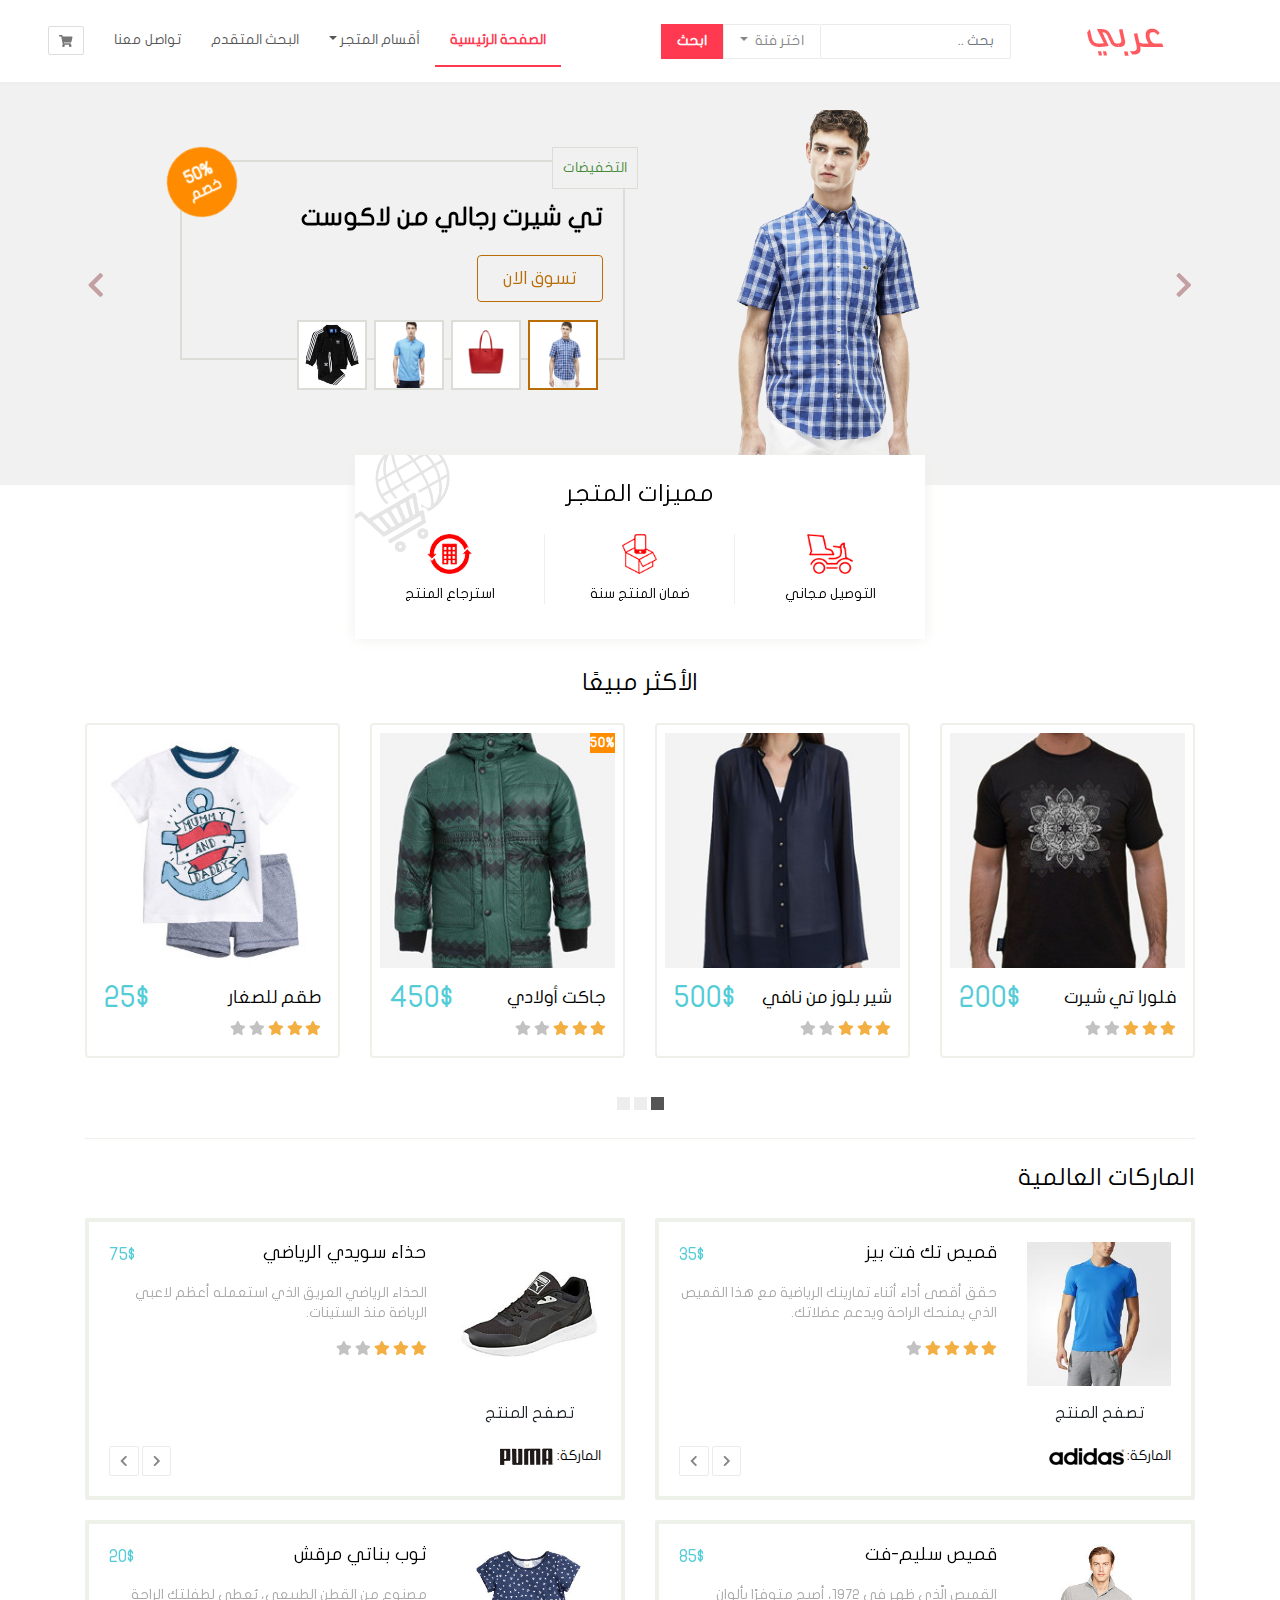
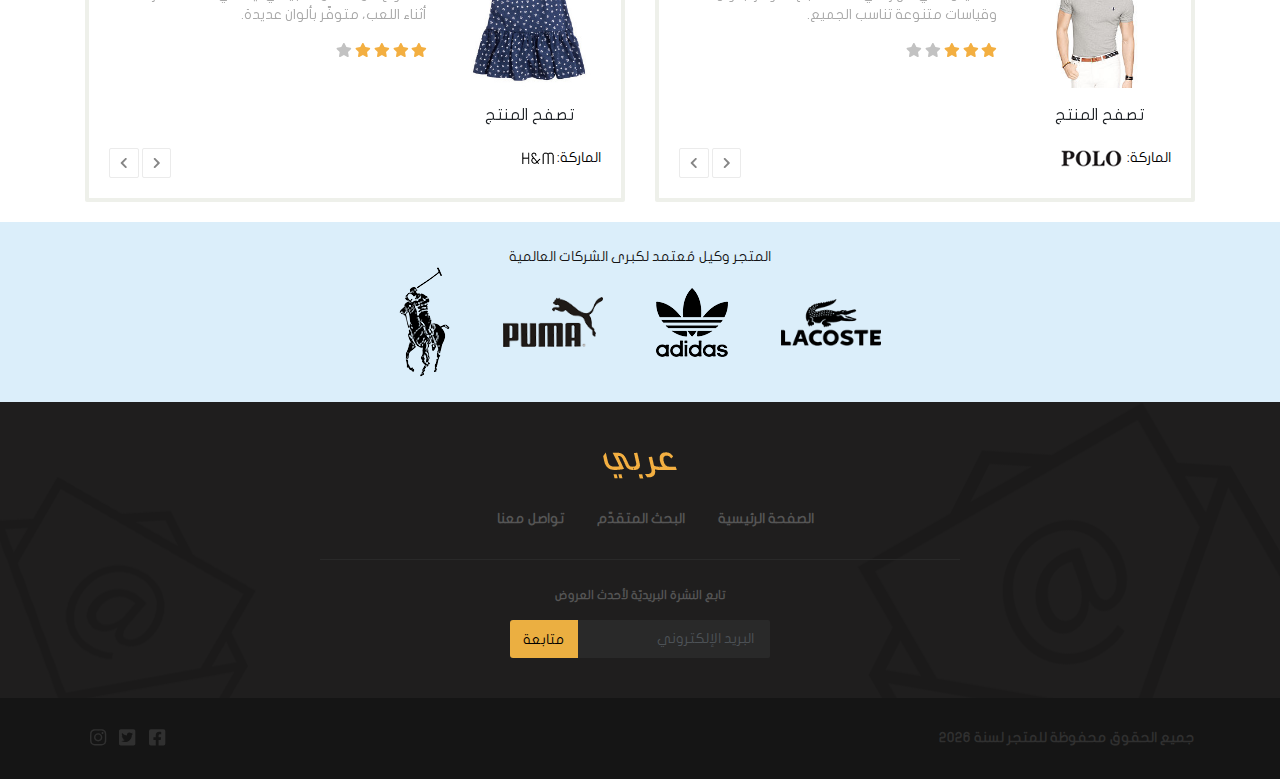
<file: index.html>
<!DOCTYPE html>
<html lang="ar" dir="ltr">
<head>
    <meta charset="UTF-8">
    <meta http-equiv="X-UA-Compatible" content="IE=edge">
    <meta name="viewport" content="width=device-width, initial-scale=1.0">
    <title>متجر عربي</title>
    <script type="text/html" src="{require('index.js')}"></script>
<link href="css/style.css" rel="stylesheet"></head>
<body>
    <div class="container-fluid">
        <!--بداية الشريط العلوي-->
        <div class="row">
            <nav class="navbar custom-navbar navbar-expand-lg">
                <div class="navbar-header">
                    <button class="btn btn-icon navbar-toggler collapsed" data-toggle="collapse" data-target="#navbar-collapsed-menu">
                        <i class="fas fa-bars" id="but-togg"></i>
                      </button>
                      <a href="./checkout.html" class="navbar-toggler btn btn-icon">
                        <i class="fas fa-shopping-cart"></i>
                      </a>
                    <a href="." class="navbar-brand">
                        <img src="images/logo.png" alt="متجر عربي">
                    </a>
                </div>
                <form class="form-inline">
                    <input type="text" class="form-control custom-form-control" placeholder="بحث .. ">
                    <div class="dropdown categories">
                        <a href="#" class="nav-link dropdown-toggle custom-btn" id="navbarDropdown" role="button" data-toggle="dropdown" aria-expanded="false">
                            اختر فئة 
                        </a>
                        <ul class="dropdown-menu custom-dropdown-menu dropdown-menu-right">
                            <li>
                                <div class="checkbox">
                                    <label for="">
                                        <input type="checkbox" name="cearch-category" value="men">
                                        رجالي
                                    </label>
                                </div>
                            </li>
                            <li>
                                <div class="checkbox">
                                    <label for="">
                                        <input type="checkbox" name="cearch-category" value="women">
                                        نسائي
                                    </label>
                                </div>
                            </li>
                            <li>
                                <div class="checkbox">
                                    <label for="">
                                        <input type="checkbox" name="cearch-category" value="kids">
                                        اطفال
                                    </label>
                                </div>
                            </li>
                        </ul>
                    </div>
                    <button type="submit" class="btn search-btn">
                        ابحث
                    </button>
                </form>
                <div class="collapse navbar-collapse" id="navbar-collapsed-menu">
                    <ul class="navbar-nav">
                        <li class="nav-item active">
                            <a href="index.html" class="nav-link">الصفحة الرئيسية</a>
                        </li>
                        <li class="nav-item dropdown">
                            <a href="#" class="nav-link dropdown-toggle" id="navbarDropdown" role="button" data-toggle="dropdown" aria-expanded="false">أقسام المتجر</a>
                            <ul class="dropdown-menu custom-dropdown-menu dropdown-menu-right">
                                <li>
                                    <a href="#" class="dropdown-item">رجالي</a>
                                </li>
                                <li>
                                    <a href="#" class="dropdown-item">نسائي</a>
                                </li>
                                <li>
                                    <a href="#" class="dropdown-item">اطفال</a>
                                </li>
                            </ul>
                            
                        </li>
                        <li class="nav-item">
                            <a href="search.html" class="nav-link">البحث المتقدم</a>
                        </li>
                        <li class="nav-item">
                            <a href="contact.html" class="nav-link">تواصل معنا</a>
                        </li>
                        <li class="d-none d-lg-block"><!--اخفاء عربة الشراء في جميع احجام الشاشات ما عدا لارج وما فوق-->
                            <a href="checkout.html" id="btn-shoppingcart" class="btn custom-btn btn-icon"
                            title="عربة الشلراء" data-toggle="tooltip" data-placement="bottom">
                                <i class="fas fa-shopping-cart"></i>
                            </a>
                            
                        </li>
                    </ul>
                </div>
            </nav>
        </div>
        <!--نهاية الشريط العلوي-->

        <!--المنتجات المميزة-->
        <div class="row">
            <div class="col-12 carousel-carousel-col-12">
                <!--شريط الصور-->
                <div id="carousel-featured" class="carousel slide" data-bs-ride="carousel">
                    <div class="carousel-inner">
                        <div class="carousel-item active">
                            <div class="container">
                                <div class="row">
                                    <div class="col-4 offset-lg-2"><!--offset-2 لازاحة الاعمدة بمقدار عمودين هكذا-->
                                        <img src="images/lacoste_1.png" alt="تي شيرت رجالي من لاكوست">
                                    </div>
                                    <div class="col-12 col-lg-5 col-md-8">
                                        <div class="product-details">
                                            <div class="sale large">
                                                 50%
                                                <span>خصم</span>
                                            </div>
                                            <div class="product-category">التخفيضات </div>
                                            <h1>تي شيرت رجالي من لاكوست</h1>
                                            <a href="product.html" class="btn btn-lg custom-btn custom-btn-primary">تسوق الان</a>
                                        </div>
                                    </div>
                                </div>
                            </div>
                        </div>
                        <div class="carousel-item">
                                <div class="container">
                                    <div class="row">
                                        <div class="col-4 offset-lg-2"><!--offset-2 لازاحة الاعمدة بمقدار عمودين هكذا-->
                                            <img src="images/lacoste_2.png" alt="حقيبة نسائية">
                                        </div>
                                        <div class="col-12 col-lg-5 col-md-8">
                                            <div class="product-details">
                                                <div class="product-category">نسائي </div>
                                                <h1>حقيبة نسائية</h1>
                                                <a href="product.html" class="btn btn-lg custom-btn custom-btn-primary">تسوق الان</a>
                                            </div>
                                        </div>
                                    </div>
                                </div>
                        </div>
                        <div class="carousel-item">
                                    <div class="container">
                                        <div class="row">
                                            <div class="col-4 offset-lg-2"><!--offset-2 لازاحة الاعمدة بمقدار عمودين هكذا-->
                                                <img src="images/lacoste_3.png" alt="تي شيرت بولو">
                                            </div>
                                            <div class="col-12 col-lg-5 col-md-8">
                                                <div class="product-details">
                                                    <div class="product-category">الاكثر مبيعا</div>
                                                    <h1>تي شيرت بولو</h1>
                                                    <a href="product.html" class="btn btn-lg custom-btn custom-btn-primary">تسوق الان</a>
                                                </div>
                                            </div>
                                        </div>
                                    </div>
                        </div>
                        <div class="carousel-item">
                                        <div class="container">
                                            <div class="row">
                                                <div class="col-4 offset-lg-2"><!--offset-2 لازاحة الاعمدة بمقدار عمودين هكذا-->
                                                    <img src="images/adidas_3.png" alt="بدلة فايربرد رياضية">
                                                </div>
                                                <div class="col-12 col-lg-5 col-md-8">
                                                    <div class="product-details">
                                                        <div class="product-category">اطفال</div>
                                                        <h1>بدلة فايربرد رياضية</h1>
                                                        <a href="product.html" class="btn btn-lg custom-btn custom-btn-primary">تسوق الان</a>
                                                    </div>
                                                </div>
                                            </div>
                                        </div>
                        </div>
                    </div>
                    <div class=" carousel-indicators custom-carousel-indicators-primary d-none d-md-block">
                        <img src="images/lacoste_1.png" alt="تي شيرت رجالي من لاكوست" data-target="#carousel-featured" data-slide-to="0" class="active">
                        <img src="images/lacoste_2.png" alt="حقيبة شانتاكو نسائية" data-target="#carousel-featured" data-slide-to="1">
                        <img src="images/lacoste_3.png" alt="تي شيرت رجالي من بولو" data-target="#carousel-featured" data-slide-to="2">
                        <img src="images/adidas_3.png" alt="بدلة فايربرد الرياضية" data-target="#carousel-featured" data-slide-to="3">
                    </div>
                    <!--سهما التنقل-->
                    <a class="carousel-control-prev custom-carousel-control" href="#carousel-featured" data-slide="prev">
                        <i class="fa fa-chevron-right fa-2x"></i>
                    </a>
                    <a class="carousel-control-next custom-carousel-control" href="#carousel-featured" data-slide="next">
                        <i class="fa fa-chevron-left fa-2x"></i>
                    </a>
                </div>
                <!--نهاية شريط الصور-->
            </div>
        </div>
        <!--نهاية المنتجات المميزة-->


        <!--بداية مميزات المتجر-->
        <div class="container">
            <div class="row">
                <div id="store-features" class="col-6 offset-3"><!--ازاحة 3 اعمدة-->
                    <h3 class="text-center custom-heading">
                        مميزات المتجر
                    </h3>
                    <div class="row">
                        <div class="col-4 text-center feature">
                            <img src="images/feature_1.png" alt="التوصيل مجاني">
                            <div>التوصيل مجاني</div>
                        </div>
                        <div class="col-4 text-center feature">
                            <img src="images/feature_2.png" alt=" ضمان المنتج سنة">
                            <div>ضمان المنتج سنة</div>
                        </div>
                        <div class="col-4 text-center feature">
                            <img src="images/feature_3.png" alt="استرجاع المنتج">
                            <div>استرجاع المنتج</div>
                        </div>
                    </div>
                </div>
            </div>
        </div>
        <!--نهاية مميزات المتجر-->

        <!-- الاكثر مبيعا -->
        <div class="row">
            <div class="container">
                <h3 class="text-center custom-heading">
                    الأكثر مبيعًا
                </h3>
                <div id="carousel-most-sold" class="carousel slide d-none d-md-block" data-ride="carouselX">
                    <div class="carousel-inner">
                        <div class="carousel-item active">
                            <div class="row">
                                <!--منتج-->
                                <div class="col-lg-3 col-md-4">
                                    <div class="card custom-thumbnail">
                                        <div class="overlay">
                                            <button class="btn btn-secondary add-to-cart-btn">
                                                إضافة للعربة
                                                <i class="fas fa-cart-plus"></i>
                                            </button>
                                        </div>
                                        <img src="images/most_sold_2.jpg" alt="فلورا تي شيرت">
                                        <div class="card-body">
                                            <div class="clearfix">
                                                <h4 class="float-right">فلورا تي شيرت</h4>
                                                <div class="price float-left">
                                                    200$
                                                </div>
                                            </div>
                                            <div class="rating ">
                                                <i class="fas fa-star active"></i>
                                                <i class="fas fa-star active"></i>
                                                <i class="fas fa-star active"></i>
                                                <i class="fas fa-star"></i>
                                                <i class="fas fa-star"></i>
                                            </div>
                                            <div class="clearfix">
                                                <button class="float-left btn btn-default add-to-cart-btn d-block d-lg-none"  >
                                                    إضافة للعربة
                                                    <i class="fas fa-cart-plus"></i>
                                                </button>
                                            </div>
                                        </div>
                                    </div>
                                </div>
                                <!--نهاية منتج-->

                                <!--منتج-->
                                <div class="col-lg-3 col-md-4">
                                    <div class="card custom-thumbnail">
                                        <div class="overlay">
                                            <button class="btn btn-secondary add-to-cart-btn">
                                                إضافة للعربة
                                                <i class="fas fa-cart-plus"></i>
                                            </button>
                                        </div>
                                        <img src="images/most_sold_1.jpg" alt="شير بلوز من نافي">
                                        <div class="card-body">
                                            <div class="clearfix">
                                                <h4 class="float-right">شير بلوز من نافي</h4>
                                                <div class="price float-left">
                                                    500$
                                                </div>
                                            </div>
                                            <div class="rating ">
                                                <i class="fas fa-star active"></i>
                                                <i class="fas fa-star active"></i>
                                                <i class="fas fa-star active"></i>
                                                <i class="fas fa-star"></i>
                                                <i class="fas fa-star"></i>
                                            </div>
                                            <div class="clearfix">
                                                <button class="float-left btn btn-default add-to-cart-btn d-block d-lg-none"  >
                                                    إضافة للعربة
                                                    <i class="fas fa-cart-plus"></i>
                                                </button>
                                            </div>
                                        </div>
                                    </div>
                                </div>
                                <!--نهاية منتج-->

                                <!--منتج-->
                                <div class="col-lg-3 col-md-4">
                                    <div class="card custom-thumbnail">
                                        <div class="sale">50%</div>
                                        <div class="overlay">
                                            <button class="btn btn-secondary add-to-cart-btn">
                                                إضافة للعربة
                                                <i class="fas fa-cart-plus"></i>
                                            </button>
                                        </div>
                                        <img src="images/most_sold_3.jpg" alt="جاكت أولادي">
                                        <div class="card-body">
                                            <div class="clearfix">
                                                <h4 class="float-right">جاكت أولادي</h4>
                                                <div class="price float-left">
                                                    450$
                                                </div>
                                            </div>
                                            <div class="rating ">
                                                <i class="fas fa-star active"></i>
                                                <i class="fas fa-star active"></i>
                                                <i class="fas fa-star active"></i>
                                                <i class="fas fa-star"></i>
                                                <i class="fas fa-star"></i>
                                            </div>
                                            <div class="clearfix">
                                                <button class="float-left btn btn-default add-to-cart-btn d-block d-lg-none"  >
                                                    إضافة للعربة
                                                    <i class="fas fa-cart-plus"></i>
                                                </button>
                                            </div>
                                        </div>
                                    </div>
                                </div>
                                <!--نهاية منتج-->

                                <!--منتج-->
                                <div class="col-lg-3 col-md-4 d-none d-lg-block">
                                    <div class="card custom-thumbnail">
                                        <div class="overlay">
                                            <button class="btn btn-secondary add-to-cart-btn">
                                                إضافة للعربة
                                                <i class="fas fa-cart-plus"></i>
                                            </button>
                                        </div>
                                        <img src="images/hm_3.jpg" alt="طقم للصغار">
                                        <div class="card-body">
                                            <div class="clearfix">
                                                <h4 class="float-right">طقم للصغار</h4>
                                                <div class="price float-left">
                                                    25$
                                                </div>
                                            </div>
                                            <div class="rating ">
                                                <i class="fas fa-star active"></i>
                                                <i class="fas fa-star active"></i>
                                                <i class="fas fa-star active"></i>
                                                <i class="fas fa-star"></i>
                                                <i class="fas fa-star"></i>
                                            </div>
                                            <div class="clearfix">
                                                <button class="float-left btn btn-default add-to-cart-btn d-block d-lg-none"  >
                                                    إضافة للعربة
                                                    <i class="fas fa-cart-plus"></i>
                                                </button>
                                            </div>
                                        </div>
                                    </div>
                                </div>
                                <!--نهاية منتج-->
                            </div>
                        </div>
                        <div class="carousel-item">
                            <div class="row">
                                <!--منتج-->
                                <div class="col-lg-3 col-md-4">
                                    <div class="card custom-thumbnail" data-product="">
                                        <div class="overlay">
                                            <button class="btn btn-default add-to-cart-btn"  >
                                                إضافة للعربة
                                                <i class="fas fa-cart-plus"></i>
                                            </button>
                                        </div>
                                        <img src="images/adidas_4.jpg" alt="تيشيرت ألتيميت">
                                        <div class="card-body">
                                            <div class="clearfix">
                                                <h4 class="float-right">تيشيرت ألتيميت</h4>
                                                <div class="price float-left">
                                                    200$
                                                </div>
                                            </div>
                                            <div class="rating ">
                                                <i class="fas fa-star active"></i>
                                                <i class="fas fa-star active"></i>
                                                <i class="fas fa-star active"></i>
                                                <i class="fas fa-star"></i>
                                                <i class="fas fa-star"></i>
                                            </div>
                                            <div class="clearfix">
                                                <button class="float-left btn btn-default add-to-cart-btn d-block d-lg-none"  >
                                                    إضافة للعربة
                                                    <i class="fas fa-cart-plus"></i>
                                                </button>
                                            </div>
                                        </div>
                                    </div>
                                </div>
                                <!--نهاية منتج-->

                                <!--منتج-->
                                <div class="col-lg-3 col-md-4">
                                    <div class="card custom-thumbnail" data-product="">
                                        <div class="overlay">
                                            <button class="btn btn-default add-to-cart-btn"  >
                                                إضافة للعربة
                                                <i class="fas fa-cart-plus"></i>
                                            </button>
                                        </div>
                                        <img src="images/lacoste_1.jpg" alt="تي شيرت رجالي">
                                        <div class="card-body">
                                            <div class="clearfix">
                                                <h4 class="float-right">تي شيرت رجالي</h4>
                                                <div class="price float-left">
                                                    50$
                                                </div>
                                            </div>
                                            <div class="rating ">
                                                <i class="fas fa-star active"></i>
                                                <i class="fas fa-star active"></i>
                                                <i class="fas fa-star active"></i>
                                                <i class="fas fa-star"></i>
                                                <i class="fas fa-star"></i>
                                            </div>
                                            <div class="clearfix">
                                                <button class="float-left btn btn-default add-to-cart-btn d-block d-lg-none"  >
                                                    إضافة للعربة
                                                    <i class="fas fa-cart-plus"></i>
                                                </button>
                                            </div>
                                        </div>
                                    </div>
                                </div>
                                <!--نهاية منتج-->

                                <!--منتج-->
                                <div class="col-lg-3 col-md-4">
                                    <div class="card custom-thumbnail" data-product="">
                                        <div class="overlay">
                                            <button class="btn btn-default add-to-cart-btn"  >
                                                إضافة للعربة
                                                <i class="fas fa-cart-plus"></i>
                                            </button>
                                        </div>
                                        <img src="images/hm_2.jpg" alt="ثوب بناتي مرقش">
                                        <div class="card-body">
                                            <div class="clearfix">
                                                <h4 class="float-right">ثوب بناتي مرقش</h4>
                                                <div class="price float-left">
                                                    20$
                                                </div>
                                            </div>
                                            <div class="rating">
                                                <i class="fas fa-star active"></i>
                                                <i class="fas fa-star active"></i>
                                                <i class="fas fa-star active"></i>
                                                <i class="fas fa-star"></i>
                                                <i class="fas fa-star"></i>
                                            </div>
                                            <div class="clearfix">
                                                <button class="float-left btn btn-default add-to-cart-btn d-block d-lg-none"  >
                                                    إضافة للعربة
                                                    <i class="fas fa-cart-plus"></i>
                                                </button>
                                            </div>
                                        </div>
                                    </div>
                                </div>
                                <!--نهاية منتج-->

                                <!--منتج-->
                                <div class="col-lg-3 col-md-4 d-none d-lg-block">
                                    <div class="card custom-thumbnail" data-product="">
                                        <div class="sale">50%</div>
                                        <div class="overlay">
                                            <button class="btn btn-default add-to-cart-btn"  >
                                                إضافة للعربة
                                                <i class="fas fa-cart-plus"></i>
                                            </button>
                                        </div>
                                        <img src="images/puma_1.jpg" alt="حذاء سويدي الرياضي">
                                        <div class="card-body">
                                            <div class="clearfix">
                                                <h4 class="float-right">حذاء سويدي الرياضي</h4>
                                                <div class="price float-left">
                                                    75$
                                                </div>
                                            </div>
                                            <div class="rating">
                                                <i class="fas fa-star active"></i>
                                                <i class="fas fa-star active"></i>
                                                <i class="fas fa-star active"></i>
                                                <i class="fas fa-star"></i>
                                                <i class="fas fa-star"></i>
                                            </div>
                                            <div class="clearfix">
                                                <button class="float-left btn btn-default add-to-cart-btn d-block d-lg-none"  >
                                                    إضافة للعربة
                                                    <i class="fas fa-cart-plus"></i>
                                                </button>
                                            </div>
                                        </div>
                                    </div>
                                </div>
                                <!--نهاية منتج-->
                            </div>
                        </div>
                        <div class="carousel-item">
                            <div class="row">
                                <!--منتج-->
                                <div class="col-lg-3 col-md-4">
                                    <div class="card custom-thumbnail" data-product="">
                                        <div class="overlay">
                                            <button class="btn btn-default add-to-cart-btn"  >
                                                إضافة للعربة
                                                <i class="fas fa-cart-plus"></i>
                                            </button>
                                        </div>
                                        <img src="images/polo_2.jpg" alt="قميص سترتش فت">
                                        <div class="card-body">
                                            <div class="clearfix">
                                                <h4 class="float-right">قميص سترتش فت</h4>
                                                <div class="price float-left">
                                                    100$
                                                </div>
                                            </div>
                                            <div class="rating">
                                                <i class="fas fa-star active"></i>
                                                <i class="fas fa-star active"></i>
                                                <i class="fas fa-star active"></i>
                                                <i class="fas fa-star"></i>
                                                <i class="fas fa-star"></i>
                                            </div>
                                            <div class="clearfix">
                                                <button class="float-left btn btn-default add-to-cart-btn d-block d-lg-none"  >
                                                    إضافة للعربة
                                                    <i class="fas fa-cart-plus"></i>
                                                </button>
                                            </div>
                                        </div>
                                    </div>
                                </div>
                                <!--نهاية منتج-->

                                <!--منتج-->
                                <div class="col-lg-3 col-md-4">
                                    <div class="card custom-thumbnail" data-product="">
                                        <div class="overlay">
                                            <button class="btn btn-default add-to-cart-btn"  >
                                                إضافة للعربة
                                                <i class="fas fa-cart-plus"></i>
                                            </button>
                                        </div>
                                        <img src="images/adidas_2.jpg" alt="حذاء بيور بوست">
                                        <div class="card-body">
                                            <div class="clearfix">
                                                <h4 class="float-right">حذاء بيور بوست</h4>
                                                <div class="price float-left">
                                                    150$
                                                </div>
                                            </div>
                                            <div class="rating">
                                                <i class="fas fa-star active"></i>
                                                <i class="fas fa-star active"></i>
                                                <i class="fas fa-star active"></i>
                                                <i class="fas fa-star"></i>
                                                <i class="fas fa-star"></i>
                                            </div>
                                            <div class="clearfix">
                                                <button class="float-left btn btn-default add-to-cart-btn d-block d-lg-none"  >
                                                    إضافة للعربة
                                                    <i class="fas fa-cart-plus"></i>
                                                </button>
                                            </div>
                                        </div>
                                    </div>
                                </div>
                                <!--نهاية منتج-->

                                <!--منتج-->
                                <div class="col-lg-3 col-md-4">
                                    <div class="card custom-thumbnail" data-product="">
                                        <div class="overlay">
                                            <button class="btn btn-default add-to-cart-btn"  >
                                                إضافة للعربة
                                                <i class="fas fa-cart-plus"></i>
                                            </button>
                                        </div>
                                        <img src="images/polo_1.jpg" alt="قميص سليم-فت">
                                        <div class="card-body">
                                            <div class="clearfix">
                                                <h4 class="float-right">قميص سليم-فت</h4>
                                                <div class="price float-left">
                                                    85$
                                                </div>
                                            </div>
                                            <div class="rating">
                                                <i class="fas fa-star active"></i>
                                                <i class="fas fa-star active"></i>
                                                <i class="fas fa-star active"></i>
                                                <i class="fas fa-star"></i>
                                                <i class="fas fa-star"></i>
                                            </div>
                                            <div class="clearfix">
                                                <button class="float-left btn btn-default add-to-cart-btn d-block d-lg-none"  >
                                                    إضافة للعربة
                                                    <i class="fas fa-cart-plus"></i>
                                                </button>
                                            </div>
                                        </div>
                                    </div>
                                </div>
                                <!--نهاية منتج-->

                                <!--منتج-->
                                <div class="col-lg-3 col-md-4 d-none d-lg-block">
                                    <div class="card custom-thumbnail" data-product="">
                                        <div class="sale">50%</div>
                                        <div class="overlay">
                                            <button class="btn btn-default add-to-cart-btn"  >
                                                إضافة للعربة
                                                <i class="fas fa-cart-plus"></i>
                                            </button>
                                        </div>
                                        <img src="images/lacoste_2.jpg" alt="حقيبة شانتاكو">
                                        <div class="card-body">
                                            <div class="clearfix">
                                                <h4 class="float-right">حقيبة شانتاكو</h4>
                                                <div class="price float-left">
                                                    200$
                                                </div>
                                            </div>
                                            <div class="rating">
                                                <i class="fas fa-star active"></i>
                                                <i class="fas fa-star active"></i>
                                                <i class="fas fa-star active"></i>
                                                <i class="fas fa-star"></i>
                                                <i class="fas fa-star"></i>
                                            </div>
                                            <div class="clearfix">
                                                <button class="float-left btn btn-default add-to-cart-btn d-block d-lg-none"  >
                                                    إضافة للعربة
                                                    <i class="fas fa-cart-plus"></i>
                                                </button>
                                            </div>
                                        </div>
                                    </div>
                                </div>
                                <!--نهاية منتج-->
                            </div>
                        </div>
                    </div>
                    <ol class="carousel-indicators custom-carousel-indicators">
                        <li data-target="#carousel-most-sold" data-slide-to="0" class="active"></li>
                        <li data-target="#carousel-most-sold" data-slide-to="1"></li>
                        <li data-target="#carousel-most-sold" data-slide-to="2"></li>
                    </ol>
                </div>

                <!--carousel بديلة-->
                <div id="carousel-most-sold-alternative" class="carousel slide d-md-none" data-ride="carousel">
                    <div class="carousel-inner">
                        <!--شريحة تحوي مُنتجًا واحدًا فقط-->
                        <div class="active carousel-item">
                            <div class="card custom-thumbnail" data-product="">
                                <div class="overlay">
                                    <button class="btn btn-default add-to-cart-btn"  >
                                    إضافة للعربة
                                    <i class="fas fa-cart-plus"></i>
                                    </button>
                                </div>
                                <img src="images/most_sold_2.jpg" alt="فلورا تي شيرت">
                                <div class="card-body">
                                    <div class="clearfix">
                                        <h4 class="float-left">فلورا تي شيرت</h4>
                                        <div class="price float-right">
                                            200$
                                        </div>
                                    </div>
                                    <div class="rating">
                                        <i class="fas fa-star active"></i>
                                        <i class="fas fa-star active"></i>
                                        <i class="fas fa-star active"></i>
                                        <i class="fas fa-star"></i>
                                        <i class="fas fa-star"></i>
                                    </div>
                                    <div class="clearfix">
                                        <button class="float-left btn btn-default add-to-cart-btn d-block d-lg-none"  >
                                            إضافة للعربة
                                            <i class="fas fa-cart-plus"></i>
                                        </button>
                                    </div>
                                </div>
                            </div>
                        </div>
                        <!--نهاية شريحة تحوي مُنتجًا واحدًا فقط-->
            
                        <!--شريحة تحوي مُنتجًا واحدًا فقط-->
                        <div class="carousel-item">
                            <div class="card custom-thumbnail" data-product="">
                                <div class="overlay">
                                    <button class="btn btn-default add-to-cart-btn"  >
                                    إضافة للعربة
                                    <i class="fas fa-cart-plus"></i>
                                    </button>
                                </div>
                                <img src="images/most_sold_1.jpg" alt="شير بلوز من نافي">
                                <div class="card-body">
                                    <div class="clearfix">
                                        <h4 class="float-left">شير بلوز من نافي</h4>
                                        <div class="price float-right">
                                            500$
                                        </div>
                                    </div>
                                    <div class="rating">
                                        <i class="fas fa-star active"></i>
                                        <i class="fas fa-star active"></i>
                                        <i class="fas fa-star active"></i>
                                        <i class="fas fa-star"></i>
                                        <i class="fas fa-star"></i>
                                    </div>
                                    <div class="clearfix">
                                        <button class="float-left btn btn-default add-to-cart-btn d-block d-lg-none"  >
                                            إضافة للعربة
                                            <i class="fas fa-cart-plus"></i>
                                        </button>
                                    </div>
                                </div>
                            </div>
                        </div>
                        <!--نهاية شريحة تحوي مُنتجًا واحدًا فقط-->
            
                        <!--شريحة تحوي مُنتجًا واحدًا فقط-->
                        <div class="carousel-item">
                            <div class="card custom-thumbnail" data-product="">
                                <div class="sale">50%</div>
                                <div class="overlay">
                                    <button class="btn btn-default add-to-cart-btn"  >
                                    إضافة للعربة
                                    <i class="fas fa-cart-plus"></i>
                                    </button>
                                </div>
                                <img src="images/most_sold_3.jpg" alt="جاكت أولادي">
                                <div class="card-body">
                                    <div class="clearfix">
                                        <h4 class="float-right">جاكت أولادي</h4>
                                        <div class="price float-left">
                                            450$
                                        </div>
                                    </div>
                                    <div class="rating">
                                        <i class="fas fa-star active"></i>
                                        <i class="fas fa-star active"></i>
                                        <i class="fas fa-star active"></i>
                                        <i class="fas fa-star"></i>
                                        <i class="fas fa-star"></i>
                                    </div>
                                    <div class="clearfix">
                                        <button class="float-left btn btn-default add-to-cart-btn d-block d-lg-none"  >
                                            إضافة للعربة
                                            <i class="fas fa-cart-plus"></i>
                                        </button>
                                    </div>
                                </div>
                            </div>
                        </div>
                        <!--نهاية شريحة تحوي مُنتجًا واحدًا فقط-->
            
                        <!--شريحة تحوي مُنتجًا واحدًا فقط-->
                        <div class="carousel-item">
                            <div class="card custom-thumbnail" data-product="">
                                <div class="overlay">
                                    <button class="btn btn-default add-to-cart-btn"  >
                                    إضافة للعربة
                                    <i class="fas fa-cart-plus"></i>
                                    </button>
                                </div>
                                <img src="images/hm_3.jpg" alt="طقم للصغار">
                                <div class="card-body">
                                    <div class="clearfix">
                                        <h4 class="float-right">طقم للصغار</h4>
                                        <div class="price float-left">
                                            25$
                                        </div>
                                    </div>
                                    <div class="rating">
                                        <i class="fas fa-star active"></i>
                                        <i class="fas fa-star active"></i>
                                        <i class="fas fa-star active"></i>
                                        <i class="fas fa-star"></i>
                                        <i class="fas fa-star"></i>
                                    </div>
                                    <div class="clearfix">
                                        <button class="float-left btn btn-default add-to-cart-btn d-block d-lg-none"  >
                                            إضافة للعربة
                                            <i class="fas fa-cart-plus"></i>
                                        </button>
                                    </div>
                                </div>
                            </div>
                        </div>
                        <!--نهاية شريحة تحوي مُنتجًا واحدًا فقط-->
            
                        <!--شريحة تحوي مُنتجًا واحدًا فقط-->
                        <div class="carousel-item">
                            <div class="card custom-thumbnail" data-product="">
                                <div class="overlay">
                                    <button class="btn btn-default add-to-cart-btn"  >
                                    إضافة للعربة
                                    <i class="fas fa-cart-plus"></i>
                                    </button>
                                </div>
                                <img src="images/adidas_4.jpg" alt="تيشيرت ألتيميت">
                                <div class="card-body">
                                    <div class="clearfix">
                                        <h4 class="float-right">تيشيرت ألتيميت</h4>
                                        <div class="price float-left">
                                            200$
                                        </div>
                                    </div>
                                    <div class="rating">
                                        <i class="fas fa-star active"></i>
                                        <i class="fas fa-star active"></i>
                                        <i class="fas fa-star active"></i>
                                        <i class="fas fa-star"></i>
                                        <i class="fas fa-star"></i>
                                    </div>
                                    <div class="clearfix">
                                        <button class="float-left btn btn-default add-to-cart-btn d-block d-lg-none"  >
                                            إضافة للعربة
                                            <i class="fas fa-cart-plus"></i>
                                        </button>
                                    </div>
                                </div>
                            </div>
                        </div>
                        <!--نهاية شريحة تحوي مُنتجًا واحدًا فقط-->
            
                        <!--شريحة تحوي مُنتجًا واحدًا فقط-->
                        <div class="carousel-item">
                            <div class="card custom-thumbnail" data-product="">
                                <div class="overlay">
                                    <button class="btn btn-default add-to-cart-btn"  >
                                    إضافة للعربة
                                    <i class="fas fa-cart-plus"></i>
                                    </button>
                                </div>
                                <img src="images/lacoste_1.jpg" alt="تي شيرت رجالي">
                                <div class="card-body">
                                    <div class="clearfix">
                                        <h4 class="float-right">تي شيرت رجالي</h4>
                                        <div class="price float-left">
                                            50$
                                        </div>
                                    </div>
                                    <div class="rating ">
                                        <i class="fas fa-star active"></i>
                                        <i class="fas fa-star active"></i>
                                        <i class="fas fa-star active"></i>
                                        <i class="fas fa-star"></i>
                                        <i class="fas fa-star"></i>
                                    </div>
                                    <div class="clearfix">
                                        <button class="float-left btn btn-default add-to-cart-btn d-block d-lg-none"  >
                                            إضافة للعربة
                                            <i class="fas fa-cart-plus"></i>
                                        </button>
                                    </div>
                                </div>
                            </div>
                        </div>
                        <!--نهاية شريحة تحوي مُنتجًا واحدًا فقط-->
            
                        <!--شريحة تحوي مُنتجًا واحدًا فقط-->
                        <div class="carousel-item">
                            <div class="card custom-thumbnail" data-product="">
                                <div class="overlay">
                                    <button class="btn btn-default add-to-cart-btn"  >
                                    إضافة للعربة
                                    <i class="fas fa-cart-plus"></i>
                                    </button>
                                </div>
                                <img src="images/hm_2.jpg" alt="ثوب بناتي مرقش">
                                <div class="card-body">
                                    <div class="clearfix">
                                        <h4 class="float-right">ثوب بناتي مرقش</h4>
                                        <div class="price float-left">
                                            20$
                                        </div>
                                    </div>
                                    <div class="rating ">
                                        <i class="fas fa-star active"></i>
                                        <i class="fas fa-star active"></i>
                                        <i class="fas fa-star active"></i>
                                        <i class="fas fa-star"></i>
                                        <i class="fas fa-star"></i>
                                    </div>
                                    <div class="clearfix">
                                        <button class="float-left btn btn-default add-to-cart-btn d-block d-lg-none"  >
                                            إضافة للعربة
                                            <i class="fas fa-cart-plus"></i>
                                        </button>
                                    </div>
                                </div>
                            </div>
                        </div>
                        <!--نهاية شريحة تحوي مُنتجًا واحدًا فقط-->
            
                        <!--شريحة تحوي مُنتجًا واحدًا فقط-->
                        <div class="carousel-item">
                            <div class="card custom-thumbnail" data-product="">
                                <div class="sale">50%</div>
                                <div class="overlay">
                                    <button class="btn btn-default add-to-cart-btn"  >
                                    إضافة للعربة
                                    <i class="fas fa-cart-plus"></i>
                                    </button>
                                </div>
                                <img src="images/puma_1.jpg" alt="حذاء سويدي الرياضي">
                                <div class="card-body">
                                    <div class="clearfix">
                                        <h4 class="float-right">حذاء سويدي الرياضي</h4>
                                        <div class="price float-left">
                                            75$
                                        </div>
                                    </div>
                                    <div class="rating ">
                                        <i class="fas fa-star active"></i>
                                        <i class="fas fa-star active"></i>
                                        <i class="fas fa-star active"></i>
                                        <i class="fas fa-star"></i>
                                        <i class="fas fa-star"></i>
                                    </div>
                                    <div class="clearfix">
                                        <button class="float-left btn btn-default add-to-cart-btn d-block d-lg-none"  >
                                            إضافة للعربة
                                            <i class="fas fa-cart-plus"></i>
                                        </button>
                                    </div>
                                </div>
                            </div>
                        </div>
                        <!--نهاية شريحة تحوي مُنتجًا واحدًا فقط-->
            
                        <!--شريحة تحوي مُنتجًا واحدًا فقط-->
                        <div class="carousel-item">
                            <div class="card custom-thumbnail" data-product="">
                                <div class="overlay">
                                    <button class="btn btn-default add-to-cart-btn"  >
                                    إضافة للعربة
                                    <i class="fas fa-cart-plus"></i>
                                    </button>
                                </div>
                                <img src="images/polo_2.jpg" alt="قميص سترتش فت">
                                <div class="card-body">
                                    <div class="clearfix">
                                        <h4 class="float-left">قميص سترتش فت</h4>
                                        <div class="price float-left">
                                            100$
                                        </div>
                                    </div>
                                    <div class="rating ">
                                        <i class="fas fa-star active"></i>
                                        <i class="fas fa-star active"></i>
                                        <i class="fas fa-star active"></i>
                                        <i class="fas fa-star"></i>
                                        <i class="fas fa-star"></i>
                                    </div>
                                    <div class="clearfix">
                                        <button class="float-left btn btn-default add-to-cart-btn d-block d-lg-none"  >
                                            إضافة للعربة
                                            <i class="fas fa-cart-plus"></i>
                                        </button>
                                    </div>
                                </div>
                            </div>
                        </div>
                        <!--نهاية شريحة تحوي مُنتجًا واحدًا فقط-->
            
                        <!--شريحة تحوي مُنتجًا واحدًا فقط-->
                        <div class="carousel-item">
                            <div class="card custom-thumbnail" data-product="">
                                <div class="overlay">
                                    <button class="btn btn-default add-to-cart-btn"  >
                                    إضافة للعربة
                                    <i class="fas fa-cart-plus"></i>
                                    </button>
                                </div>
                                <img src="images/adidas_2.jpg" alt="حذاء بيور بوست">
                                <div class="card-body">
                                    <div class="clearfix">
                                        <h4 class="float-right">حذاء بيور بوست</h4>
                                        <div class="price float-left">
                                            150$
                                        </div>
                                    </div>
                                    <div class="rating">
                                        <i class="fas fa-star active"></i>
                                        <i class="fas fa-star active"></i>
                                        <i class="fas fa-star active"></i>
                                        <i class="fas fa-star"></i>
                                        <i class="fas fa-star"></i>
                                    </div>
                                    <div class="clearfix">
                                        <button class="float-left btn btn-default add-to-cart-btn d-block d-lg-none"  >
                                            إضافة للعربة
                                            <i class="fas fa-cart-plus"></i>
                                        </button>
                                    </div>
                                </div>
                            </div>
                        </div>
                        <!--نهاية شريحة تحوي مُنتجًا واحدًا فقط-->
            
                        <!--شريحة تحوي مُنتجًا واحدًا فقط-->
                        <div class="carousel-item">
                            <div class="card custom-thumbnail" data-product="">
                                <div class="overlay">
                                    <button class="btn btn-default add-to-cart-btn"  >
                                    إضافة للعربة
                                    <i class="fas fa-cart-plus"></i>
                                    </button>
                                </div>
                                <img src="images/polo_1.jpg" alt="قميص سليم-فت">
                                <div class="card-body">
                                    <div class="clearfix">
                                        <h4 class="float-right">قميص سليم-فت</h4>
                                        <div class="price float-left">
                                            85$
                                        </div>
                                    </div>
                                    <div class="rating ">
                                        <i class="fas fa-star active"></i>
                                        <i class="fas fa-star active"></i>
                                        <i class="fas fa-star active"></i>
                                        <i class="fas fa-star"></i>
                                        <i class="fas fa-star"></i>
                                    </div>
                                    <div class="clearfix">
                                        <button class="float-left btn btn-default add-to-cart-btn d-block d-lg-none"  >
                                            إضافة للعربة
                                            <i class="fas fa-cart-plus"></i>
                                        </button>
                                    </div>
                                </div>
                            </div>
                        </div>
                        <!--نهاية شريحة تحوي مُنتجًا واحدًا فقط-->
            
                        <!--شريحة تحوي مُنتجًا واحدًا فقط-->
                        <div class="carousel-item">
                            <div class="card custom-thumbnail" data-product="">
                                <div class="sale">50%</div>
                                <div class="overlay">
                                    <button class="btn btn-default add-to-cart-btn"  >
                                    إضافة للعربة
                                    <i class="fas fa-cart-plus"></i>
                                    </button>
                                </div>
                                <img src="images/lacoste_2.jpg" alt="حقيبة شانتاكو">
                                <div class="card-body">
                                    <div class="clearfix">
                                        <h4 class="float-right">حقيبة شانتاكو</h4>
                                        <div class="price float-left">
                                            200$
                                        </div>
                                    </div>
                                    <div class="rating ">
                                        <i class="fas fa-star active"></i>
                                        <i class="fas fa-star active"></i>
                                        <i class="fas fa-star active"></i>
                                        <i class="fas fa-star"></i>
                                        <i class="fas fa-star"></i>
                                    </div>
                                    <div class="clearfix">
                                        <button class="float-left btn btn-default add-to-cart-btn d-block d-lg-none"  >
                                            إضافة للعربة
                                            <i class="fas fa-cart-plus"></i>
                                        </button>
                                    </div>
                                </div>
                            </div>
                        </div>
                        <!--نهاية شريحة تحوي مُنتجًا واحدًا فقط-->
                    </div>
                </div>
                <!--نهاية carousel بديلة-->
                
                <!--مؤشرات carousel البديلة-->
                <div class="col-12 d-md-none text-center">
                    <button class="btn custom-arrow-btn" data-target="#carousel-most-sold-alternative" data-slide="prev">
                    <i class="fas fa-chevron-right"></i>
                    </button>
                    <button class="btn custom-arrow-btn" data-target="#carousel-most-sold-alternative" data-slide="next">
                    <i class="fas fa-chevron-left"></i>
                    </button>
                </div>
                <!--نهاية مؤشرات carousel البديلة-->
            </div>
        </div>
        <!-- نهاية الاكثر مبيعا -->

        <!--الماركات العالمية-->
        <div id="row-brands">
            <div class="container">
                <h3 class="custom-heading">الماركات العالمية</h3>
                <div class="row">
                    <!--منتجات الشركة-->
                    <div class="col-12 col-md-6 brand-products">
                        <div class=" custom-panel">
                                <div id="carousel-brand-adidas" class="carousel slide" data-slide="carousel">
                                    <div class="carousel-inner">
                                        <div class="carousel-item active">
                                            <div class="row">
                                                <div class="col-lg-4">
                                                    <img src="images/adidas_1.jpg" alt="قميص تك فت بيز" class="product-image">
                                                    <a href="product.html" class="btn  custom-btn-primary btn-block d-none d-lg-block">
                                                        تصفح المنتج
                                                    </a>
                                                </div>
                                                <div class="col-lg-8 product-details">
                                                    <div class="clearfix">
                                                        <div class="float-right">
                                                            <h4>قميص تك فت بيز</h4>
                                                        </div>
                                                        <div class="float-left price">
                                                            35$
                                                        </div>
                                                    </div>
                                                    <p class="custom-text-muted">
                                                        حقق أقصى أداء أثناء تمارينك الرياضية مع هذا القميص الذي يمنحك الراحة ويدعم عضلاتك.
                                                    </p>
                                                    <div class="rating">
                                                        <i class="fas fa-star active"></i>
                                                        <i class="fas fa-star active"></i>
                                                        <i class="fas fa-star active"></i>
                                                        <i class="fas fa-star active"></i>
                                                        <i class="fas fa-star"></i>
                                                    </div>
                                                </div>
                                                <div class="col-12 d-lg-none">
                                                    <a href="product.html" class="btn  custom-btn-primary btn-block">تصفح المنتج</a>
                                                </div>
                                            </div>
                                        </div>
                                        <div class="carousel-item">
                                            <div class="row">
                                                <div class="col-lg-4">
                                                    <!--صورة المنتج-->
                                                    <img src="images/adidas_2.jpg" alt="حذاء بيور بوست الرياضي" class="product-image">
                                                    <a href="product.html" class="btn  custom-btn-primary btn-block d-none d-lg-block">تصفح المنتج</a>
                                                </div>
                                                <div class="col-lg-8 product-details">
                                                    <!--وصف المنتج-->
                                                    <div class="clearfix">
                                                        <div class="float-right">
                                                            <h4>حذاء بيور بوست الرياضي</h4>
                                                        </div>
                                                        <div class="price float-left">
                                                            150$
                                                        </div>
                                                    </div>
                                                    <p class="custom-text-muted">
                                                        جرب شعور الخفة واجرِ بأقصى سرعة مع حذاء بيور بوست الرياضي من Adidas.
                                                    </p>
                                                    <div class="rating">
                                                        <i class="fas fa-star active"></i>
                                                        <i class="fas fa-star active"></i>
                                                        <i class="fas fa-star active"></i>
                                                        <i class="fas fa-star"></i>
                                                        <i class="fas fa-star"></i>
                                                    </div>
                                                </div>
                                                <div class="col-12 d-lg-none">
                                                    <a href="product.html" class="btn  custom-btn-primary btn-block">تصفح المنتج</a>
                                                </div>
                                            </div>
                                        </div>
                                    </div>
                                    <div class="brand-nav">
                                        <div class="clearfix">
                                            <div class="float-right">
                                                <div class="brand-text">الماركة:</div>
                                                <img src="images/adidas_small.png" alt="Adidas">
                                            </div>
                                            <div class="float-left">
                                                <button class="btn custom-arrow-btn" data-target="#carousel-brand-adidas" data-slide="prev">
                                                    <i class="fas fa-chevron-right"></i>
                                                </button>
                                                <button class="btn custom-arrow-btn" data-target="#carousel-brand-adidas" data-slide="next">
                                                    <i class="fas fa-chevron-left"></i>
                                                </button>
                                            </div>
                                        </div>
                                    </div>
                                </div>
                        </div>
                    </div>
                    <!--نهاية منتجات الشركة-->

                    <!--منتجات الشركة-->
                    <div class="col-12 col-md-6 brand-products">
                        <div class="custom-panel ">
                                <div id="carousel-brand-puma" class="carousel slide" data-slide="carousel">
                                    <div class="carousel-inner">
                                        <div class="active carousel-item">
                                            <div class="row">
                                                <div class="col-lg-4">
                                                    <!--صورة المنتج-->
                                                    <img src="images/puma_1.jpg" alt="حذاء سويدي الرياضي" class="product-image">
                                                    <a href="product.html" class="btn  custom-btn-primary btn-block d-none d-lg-block">تصفح المنتج</a>
                                                </div>
                                                <div class="col-lg-8 product-details">
                                                    <!--وصف المنتج-->
                                                    <div class="clearfix">
                                                        <div class="float-right">
                                                        <h4>حذاء سويدي الرياضي</h4>
                                                        </div>
                                                        <div class="price float-left">
                                                        75$
                                                        </div>
                                                    </div>
                                                    <p class="custom-text-muted">
                                                        الحذاء الرياضي العريق الذي استعمله أعظم لاعبي الرياضة منذ الستينات.
                                                    </p>
                                                    <div class="rating">
                                                        <i class="fas fa-star active"></i>
                                                        <i class="fas fa-star active"></i>
                                                        <i class="fas fa-star active"></i>
                                                        <i class="fas fa-star"></i>
                                                        <i class="fas fa-star"></i>
                                                    </div>
                                                </div>
                                                <div class="col-12 d-lg-none">
                                                    <a href="product.html" class="btn  custom-btn-primary btn-block">تصفح المنتج</a>
                                                </div>
                                            </div>
                                        </div>
                                        <div class="carousel-item">
                                            <div class="row">
                                                <div class="col-lg-4">
                                                    <!--صورة المنتج-->
                                                    <img src="images/puma_2.jpg" alt="حذاء التنس سماش بَك" class="product-image">
                                                    <a href="product.html" class="btn  custom-btn-primary btn-block d-none d-lg-block">تصفح المنتج</a>
                                                </div>
                                                <div class="col-lg-8 product-details">
                                                    <!--وصف المنتج-->
                                                    <div class="clearfix">
                                                        <div class="float-left">
                                                            <h4>حذاء التنس سماش بَك</h4>
                                                        </div>
                                                        <div class="price float-right">
                                                            65$
                                                        </div>
                                                    </div>
                                                    <p class="custom-text-muted">
                                                        حذاء التنس المريح والأنيق من بوما، مناسب لساعات طويلة من التمرين.
                                                    </p>
                                                    <div class="rating">
                                                        <i class="fas fa-star active"></i>
                                                        <i class="fas fa-star active"></i>
                                                        <i class="fas fa-star active"></i>
                                                        <i class="fas fa-star"></i>
                                                        <i class="fas fa-star"></i>
                                                    </div>
                                                </div>
                                                <div class="col-12 d-lg-none">
                                                    <a href="product.html" class="btn  custom-btn-primary btn-block">تصفح المنتج</a>
                                                </div>
                                            </div>
                                        </div>
                                    </div>
                                </div>
                                <div class="brand-nav">
                                    <div class="clearfix">
                                        <div class="float-right">
                                            <div class="brand-text">الماركة:</div>
                                            <img src="images/puma_small.png" alt="Puma">
                                        </div>
                                        <div class="float-left">
                                            <button class="btn custom-arrow-btn" data-target="#carousel-brand-puma" data-slide="prev">
                                                <i class="fas fa-chevron-right"></i>
                                            </button>
                                            <button class="btn custom-arrow-btn" data-target="#carousel-brand-puma" data-slide="next">
                                                <i class="fas fa-chevron-left"></i>
                                            </button>
                                        </div>
                                    </div>
                                </div>
                        </div>
                    </div>
                    <!--نهاية منتجات الشركة-->
                
                    <!--منتجات الشركة-->
                    <div class="col-12 col-md-6 brand-products">
                        <div class="custom-panel ">
                                <div id="carousel-brand-polo" class="carousel slide" data-slide="carousel">
                                <div class="carousel-inner">
                                    <div class="active carousel-item">
                                    <div class="row">
                                        <div class="col-lg-4">
                                        <!--صورة المنتج-->
                                        <img src="images/polo_1.jpg" alt="قميص سليم-فت" class="product-image">
                                        <a href="product.html" class="btn  custom-btn-primary btn-block d-none d-lg-block">تصفح المنتج</a>
                                        </div>
                                        <div class="col-lg-8 product-details">
                                        <!--وصف المنتج-->
                                        <div class="clearfix">
                                            <div class="float-right">
                                            <h4>قميص سليم-فت</h4>
                                            </div>
                                            <div class="price float-left">
                                            85$
                                            </div>
                                        </div>
                                        <p class="custom-text-muted">
                                            القميص الّذي ظهر في 1972، أصبح متوفرًا بألوان وقياسات متنوعة تناسب الجميع.
                                        </p>
                                        <div class="rating">
                                            <i class="fas fa-star active"></i>
                                            <i class="fas fa-star active"></i>
                                            <i class="fas fa-star active"></i>
                                            <i class="fas fa-star"></i>
                                            <i class="fas fa-star"></i>
                                        </div>
                                        </div>
                                        <div class="col-12 d-lg-none">
                                        <a href="product.html" class="btn  custom-btn-primary btn-block">تصفح المنتج</a>
                                        </div>
                                    </div>
                                    </div>
                                    <div class="carousel-item">
                                    <div class="row">
                                        <div class="col-lg-4">
                                        <!--صورة المنتج-->
                                        <img src="images/polo_2.jpg" alt="قميص سترتش فت" class="product-image">
                                        <a href="product.html" class="btn  custom-btn-primary btn-block d-none d-lg-block">تصفح المنتج</a>
                                        </div>
                                        <div class="col-lg-8 product-details">
                                        <!--وصف المنتج-->
                                        <div class="clearfix">
                                            <div class="float-right">
                                            <h4>قميص سترتش فت</h4>
                                            </div>
                                            <div class="price float-left">
                                            100$
                                            </div>
                                        </div>
                                        <p class="custom-text-muted">
                                            مصنوع من القطن ومزيّن بأزرار من براقة، قميص يمثل الراحة ذاتها.
                                        </p>
                                        <div class="rating">
                                            <i class="fas fa-star active"></i>
                                            <i class="fas fa-star active"></i>
                                            <i class="fas fa-star active"></i>
                                            <i class="fas fa-star"></i>
                                            <i class="fas fa-star"></i>
                                        </div>
                                        </div>
                                        <div class="col-12 d-lg-none">
                                        <a href="product.html" class="btn  custom-btn-primary btn-block">تصفح المنتج</a>
                                        </div>
                                    </div>
                                    </div>
                                </div>
                                </div>
                                <div class="brand-nav">
                                <div class="clearfix">
                                    <div class="float-right">
                                    <div class="brand-text">الماركة:</div>
                                    <img src="images/polo_small.png" alt="Polo">
                                    </div>
                                    <div class="float-left">
                                    <button class="btn custom-arrow-btn" data-target="#carousel-brand-polo" data-slide="prev">
                                        <i class="fas fa-chevron-right"></i>
                                    </button>
                                    <button class="btn custom-arrow-btn" data-target="#carousel-brand-polo" data-slide="next">
                                        <i class="fas fa-chevron-left"></i>
                                    </button>
                                    </div>
                                </div>
                                </div>
                            </div>
                    </div>
                    <!--نهاية منتجات الشركة-->
                
                    <!--منتجات الشركة-->
                    <div class="col-12 col-md-6 brand-products">
                        <div class="custom-panel ">
                                <div id="carousel-brand-hm" class="carousel slide" data-slide="carousel">
                                <div class="carousel-inner">
                                    <div class="active carousel-item">
                                    <div class="row">
                                        <div class="col-lg-4">
                                        <!--صورة المنتج-->
                                        <img src="images/hm_2.jpg" alt="ثوب بناتي مرقش" class="product-image">
                                        <a href="product.html" class="btn  custom-btn-primary btn-block d-none d-lg-block">تصفح المنتج</a>
                                        </div>
                                        <div class="col-lg-8 product-details">
                                        <!--وصف المنتج-->
                                        <div class="clearfix">
                                            <div class="float-right">
                                            <h4>ثوب بناتي مرقش</h4>
                                            </div>
                                            <div class="price float-left">
                                            20$
                                            </div>
                                        </div>
                                        <p class="custom-text-muted">
                                            مصنوع من القطن الطبيعي، يُعطي لطفلتك الراحة أثناء اللعب، متوفّر بألوان عديدة.
                                        </p>
                                        <div class="rating">
                                            <i class="fas fa-star active"></i>
                                            <i class="fas fa-star active"></i>
                                            <i class="fas fa-star active"></i>
                                            <i class="fas fa-star active"></i>
                                            <i class="fas fa-star"></i>
                                        </div>
                                        </div>
                                        <div class="col-12 d-lg-none">
                                        <a href="product.html" class="btn  custom-btn-primary btn-block">تصفح المنتج</a>
                                        </div>
                                    </div>
                                    </div>
                                    <div class="carousel-item">
                                    <div class="row">
                                        <div class="col-lg-4">
                                        <!--صورة المنتج-->
                                        <img src="images/hm_3.jpg" alt="طقم للصغار" class="product-image">
                                        <a href="product.html" class="btn  custom-btn-primary btn-block d-none d-lg-block">تصفح المنتج</a>
                                        </div>
                                        <div class="col-lg-8 product-details">
                                        <!--وصف المنتج-->
                                        <div class="clearfix">
                                            <div class="float-right">
                                            <h4>طقم للصغار</h4>
                                            </div>
                                            <div class="price float-left">
                                            25$
                                            </div>
                                        </div>
                                        <p class="custom-text-muted">
                                            ملائم للأطفال بين 3-5 سنوات، ذو مظهر جذّاب وأنيق
                                        </p>
                                        <div class="rating">
                                            <i class="fas fa-star active"></i>
                                            <i class="fas fa-star active"></i>
                                            <i class="fas fa-star active"></i>
                                            <i class="fas fa-star active"></i>
                                            <i class="fas fa-star"></i>
                                        </div>
                                        </div>
                                        <div class="col-12 d-lg-none">
                                        <a href="product.html" class="btn custom-btn-primary btn-block">تصفح المنتج</a>
                                        </div>
                                    </div>
                                    </div>
                                </div>
                                </div>
                                <div class="brand-nav">
                                <div class="clearfix">
                                    <div class="float-right">
                                    <div class="brand-text">الماركة:</div>
                                    <img src="images/hm_small.png" alt="H and M">
                                    </div>
                                    <div class="float-left">
                                    <button class="btn custom-arrow-btn" data-target="#carousel-brand-hm" data-slide="prev">
                                        <i class="fas fa-chevron-right"></i>
                                    </button>
                                    <button class="btn custom-arrow-btn" data-target="#carousel-brand-hm" data-slide="next">
                                        <i class="fas fa-chevron-left"></i>
                                    </button>
                                    </div>
                                </div>
                                </div>
                        </div>
                    </div>
                    <!--نهاية منتجات الشركة-->
                </div>
            </div>
        </div>
        <!--نهاية الماركات العالمية-->

        <!--تذييل الصفحة-->
        <div id="footer" class="row">
            <div id="brand-logos" class="col-12 text-center">
                <span>المتجر وكيل مُعتمد لكبرى الشركات العالمية</span>
                <div class="img-container">
                    <img src="images/lacoste.png" alt="lacoste">
                    <img src="images/adidas.png" alt="adidas">
                    <img src="images/puma.png" alt="puma">
                    <img src="images/polo.png" alt="polo">
                </div>
            </div>

            <div id="footer-nav" class="col-12 text-center">
                <div class="footer-logo">
                    <a href="./">
                        <img src="images/logo_footer.png" alt="عربي">
                    </a>
                </div>
                <div id="footer-nav-links" class="col-12 d-none d-md-block">
                    <a href=".">الصفحة الرئيسية</a>
                    <a href="search.html">البحث المتقدّم</a>
                    <a href="contact.html">تواصل معنا</a>
                </div>
                <div id="newsletter" class="col-12 col-md-6 offset-md-3">
                    <form>
                        <label for="footer-email">
                            تابع النشرة البريديّة لأحدث العروض
                        </label>
                        <br>
                        <div class="input-group">
                            <input id="footer-email" class="form-control custom-form-control" 
                                type="email" placeholder="البريد الإلكتروني" name="email" style="direction: rtl;" required>
                                <button type="submit" class="btn   custom-btn-primary2">
                                    متابعة
                                </button>
                        </div>
                    </form>
                </div>
            </div>
            
            <div id="footer-copyright-social" class="col-12">
                <div class="container">
                    <div class="clearfix"><!--على باقي الصفحة float لتمنع تاثير-->
                        <div id="copyright" class="float-right">
                            جميع الحقوق محفوظة للمتجر لسنة 
                        </div>
                        <div id="social-icons" class="float-left">
                            <a href="https://www.facebook.com">
                                <i class="fab fa-facebook-square fa-lg"></i>
                            </a>
                            <a href="https://www.twitter.com">
                                <i class="fab fa-twitter-square fa-lg"></i>
                            </a>
                            <a href="https://www.instagram.com">
                                <i class="fab fa-instagram fa-lg"></i>
                            </a>
                        </div>
                    </div>
                </div>
            </div>
        </div>
        <!--نهاية تذييل الصفحة-->
    </div>
<script src="main.js"></script></body>
</html>
</file>
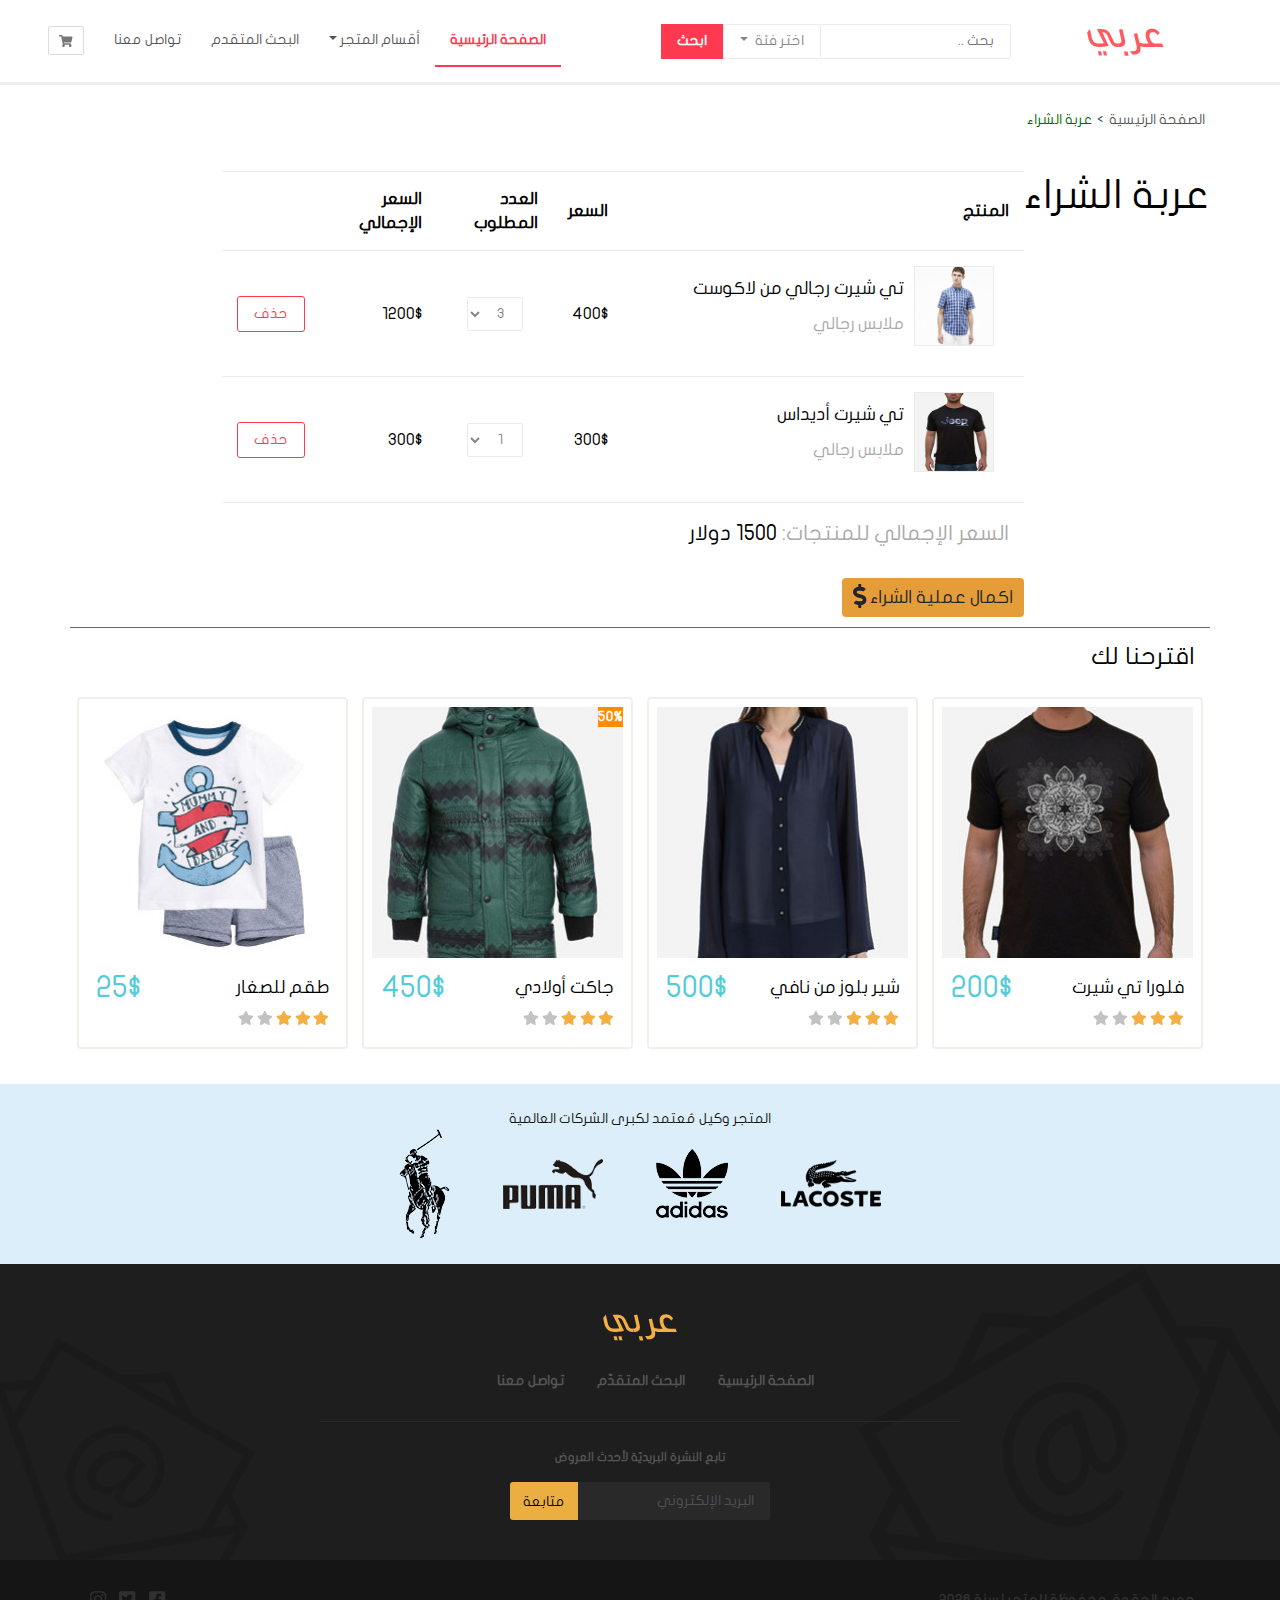
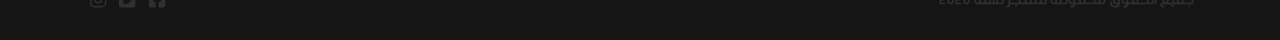
<file: checkout.html>
<!DOCTYPE html>
<html lang="ar">
<head>
    <meta charset="UTF-8">
    <meta http-equiv="X-UA-Compatible" content="IE=edge">
    <meta name="viewport" content="width=device-width, initial-scale=1.0">
    <title>متجر عربي| صفحة الشراء</title>
<link href="css/style.css" rel="stylesheet"></head>
<body>
    <div class="container-fluid">
        <!--بداية الشريط العلوي-->
        <div class="row">
            <nav class="navbar custom-navbar navbar-expand-lg">
                <div class="navbar-header">
                    <button class="btn btn-icon navbar-toggler collapsed" data-toggle="collapse" data-target="#navbar-collapsed-menu">
                        <i class="fas fa-bars" id="but-togg"></i>
                      </button>
                      <a href="./checkout.html" class="navbar-toggler btn btn-icon">
                        <i class="fas fa-shopping-cart"></i>
                      </a>
                    <a href="." class="navbar-brand">
                        <img src="images/logo.png" alt="متجر عربي">
                    </a>
                </div>
                <form class="form-inline">
                    <input type="text" class="form-control custom-form-control" placeholder="بحث .. ">
                    <div class="dropdown categories">
                        <a href="#" class="nav-link dropdown-toggle custom-btn" id="navbarDropdown" role="button" data-toggle="dropdown" aria-expanded="false">
                            اختر فئة 
                        </a>
                        <ul class="dropdown-menu custom-dropdown-menu dropdown-menu-right">
                            <li>
                                <div class="checkbox">
                                    <label for="">
                                        <input type="checkbox" name="cearch-category" value="men">
                                        رجالي
                                    </label>
                                </div>
                            </li>
                            <li>
                                <div class="checkbox">
                                    <label for="">
                                        <input type="checkbox" name="cearch-category" value="women">
                                        نسائي
                                    </label>
                                </div>
                            </li>
                            <li>
                                <div class="checkbox">
                                    <label for="">
                                        <input type="checkbox" name="cearch-category" value="kids">
                                        اطفال
                                    </label>
                                </div>
                            </li>
                        </ul>
                    </div>
                    <button type="submit" class="btn search-btn">
                        ابحث
                    </button>
                </form>
                <div class="collapse navbar-collapse" id="navbar-collapsed-menu">
                    <ul class="navbar-nav">
                        <li class="nav-item active">
                            <a href="#" class="nav-link">الصفحة الرئيسية</a>
                        </li>
                        <li class="nav-item dropdown">
                            <a href="#" class="nav-link dropdown-toggle" id="navbarDropdown" role="button" data-toggle="dropdown" aria-expanded="false">أقسام المتجر</a>
                            <ul class="dropdown-menu custom-dropdown-menu dropdown-menu-right">
                                <li>
                                    <a href="#" class="dropdown-item">رجالي</a>
                                </li>
                                <li>
                                    <a href="#" class="dropdown-item">نسائي</a>
                                </li>
                                <li>
                                    <a href="#" class="dropdown-item">اطفال</a>
                                </li>
                            </ul>
                            
                        </li>
                        <li class="nav-item">
                            <a href="search.html" class="nav-link">البحث المتقدم</a>
                        </li>
                        <li class="nav-item">
                            <a href="contact.html" class="nav-link">تواصل معنا</a>
                        </li>
                        <li class="d-none d-lg-block"><!--اخفاء عربة الشراء في جميع احجام الشاشات ما عدا لارج وما فوق-->
                            <a href="checkout.html" id="btn-shoppingcart" class="btn custom-btn btn-icon"
                            title="عربة الشلراء" data-toggle="tooltip" data-placement="bottom">
                                <i class="fas fa-shopping-cart"></i>
                            </a>
                            
                        </li>
                    </ul>
                </div>
            </nav>
        </div>
        <!--نهاية الشريط العلوي-->

        <div class="container">
            <!-- عناصر التنقل الفرعية -->
            <div class="row">
                <ol class="breadcrumb custom-breadcrumb">
                    <li>
                        <a href=".">الصفحة الرئيسية</a>
                    </li>
                    <li class="active">عربة الشراء</li>
                </ol>
            </div>
            <!-- نهاية عناصر التنقل الفرعية -->

            <div class="borders-between">
                            <!-- بداية قسم عربة الشراء -->
            <div class="row">
                <h1 class="custom-heading">عربة الشراء</h1>
                <form id="form-checkout" action="paymant.html" method="get">
                    <table class="custom-table">
                        <thead>
                            <tr>
                                <th>المنتج</th>
                                <th>السعر</th>
                                <th>العدد المطلوب</th>
                                <th class="hide-on-small">السعر الإجمالي</th>
                                <th></th>
                            </tr>
                        </thead>
                        <tbody>
                            <tr data-product-info data-product-price="400">
                                <td>
                                    <div class="media custom-media">
                                        <img src="images/lacoste_1.jpg" alt="تي شيرت رجالي من لاكوست" class="d-none d-md-block">
                                        <div class="media-body">
                                            <h4>تي شيرت رجالي من لاكوست</h4>
                                            <div class="custom-text-muted">
                                                ملابس رجالي
                                            </div>
                                        </div>
                                    </div>
                                </td>
                                <td>
                                    400$
                                </td>
                                <td>
                                    <input name="product1" type="hidden" value="تي شيرت رجالي من لاكوست">
                                    <select name="quantity1" class="form-control custom-form-control  quantity" data-product-quantity>
                                        <option value="1">1</option>
                                        <option value="2">2</option>
                                        <option value="3" selected>3</option>
                                    </select>
                                </td>
                                <td class="total-price-for-product hide-on-small">
                                    1200$
                                </td>
                                <td>
                                    <button class="btn btn-danger custom-btn custom-btn-danger" data-remove-from-cart>
                                        <span class="d-none d-md-block">حذف</span>
                                        <i class="far fa-trash-alt d-block d-md-none"></i>
                                    </button>
                                </td>
                            </tr>
                            <tr data-product-info data-product-price="300">
                                <td>
                                    <div class="media custom-media">
                                        <img src="images/tshirt.jpg" alt="تي شيرت أديداس" class="d-none d-md-block">
                                        <div class="media-body">
                                            <h4>تي شيرت أديداس</h4>
                                            <div class="custom-text-muted">
                                                ملابس رجالي
                                            </div>
                                        </div>
                                    </div>
                                </td>
                                <td>300$</td>
                                <td>
                                    <input name="product2" type="hidden" value="تي شيرت أديداس">
                                    <select name="quantity2" class="form-control custom-form-control quantity" data-product-quantity>
                                        <option value="1" >1</option>
                                        <option value="2">2</option>
                                        <option value="3">3</option>
                                    </select>
                                </td>
                                <td class="total-price-for-product hide-on-small">
                                    300$
                                </td>
                                <td>
                                    <button class="btn btn-danger custom-btn-danger custom-btn" data-remove-from-cart >
                                        <span class="d-none d-md-block">حذف</span>
                                        <i class="far fa-trash-alt d-block d-md-none"></i>
                                    </button>
                                </td>
                            </tr>
                        </tbody>
                        <tfoot>
                            <tr>
                                <td colspan="5" class="total-price">
                                    <span class="custom-text-muted">
                                        <span class="custom-text-muted">
                                            السعر الإجمالي للمنتجات:
                                        </span>
                                        <span id="total-price-for-all-products">1500</span>
                                        دولار
                                    </span>
                                </td>
                            </tr>
                        </tfoot>
                    </table>
                    <button type="submit" class="btn btn-custom-primary2 custom-btn-with-icon">
                        <span>
                            اكمال عملية الشراء
                            <i class="fas fa-dollar-sign fa-lg"></i>
                        </span>
                    </button>
                </form>
            </div>
            <!-- نهاية قسم عربة الشراء -->

             <!-- اقترحنا لك -->
             <div class="row suggestions">
                <h3 class="custom-heading col-12">
                    اقترحنا لك
                </h3>
                <div class="col-lg-3 col-md-4">
                    <div class="card custom-thumbnail">
                        <div class="overlay">
                            <button class="btn btn-secondary add-to-cart-btn">
                                إضافة للعربة
                                <i class="fas fa-cart-plus"></i>
                            </button>
                        </div>
                        <img src="images/most_sold_2.jpg" alt="فلورا تي شيرت">
                        <div class="card-body">
                            <div class="clearfix">
                                <h4 class="float-right">فلورا تي شيرت</h4>
                                <div class="price float-left">
                                    200$
                                </div>
                            </div>
                            <div class="rating ">
                                <i class="fas fa-star active"></i>
                                <i class="fas fa-star active"></i>
                                <i class="fas fa-star active"></i>
                                <i class="fas fa-star"></i>
                                <i class="fas fa-star"></i>
                            </div>
                            <div class="clearfix">
                                <button class="float-left btn btn-default add-to-cart-btn d-block d-lg-none"  >
                                    إضافة للعربة
                                    <i class="fas fa-cart-plus"></i>
                                </button>
                            </div>
                        </div>
                    </div>
                </div>
                <!--نهاية منتج-->

                <!--منتج-->
                <div class="col-lg-3 col-md-4">
                    <div class="card custom-thumbnail">
                        <div class="overlay">
                            <button class="btn btn-secondary add-to-cart-btn">
                                إضافة للعربة
                                <i class="fas fa-cart-plus"></i>
                            </button>
                        </div>
                        <img src="images/most_sold_1.jpg" alt="شير بلوز من نافي">
                        <div class="card-body">
                            <div class="clearfix">
                                <h4 class="float-right">شير بلوز من نافي</h4>
                                <div class="price float-left">
                                    500$
                                </div>
                            </div>
                            <div class="rating ">
                                <i class="fas fa-star active"></i>
                                <i class="fas fa-star active"></i>
                                <i class="fas fa-star active"></i>
                                <i class="fas fa-star"></i>
                                <i class="fas fa-star"></i>
                            </div>
                            <div class="clearfix">
                                <button class="float-left btn btn-default add-to-cart-btn d-block d-lg-none"  >
                                    إضافة للعربة
                                    <i class="fas fa-cart-plus"></i>
                                </button>
                            </div>
                        </div>
                    </div>
                </div>
                <!--نهاية منتج-->

                <!--منتج-->
                <div class="col-lg-3 col-md-4">
                    <div class="card custom-thumbnail">
                        <div class="sale">50%</div>
                        <div class="overlay">
                            <button class="btn btn-secondary add-to-cart-btn">
                                إضافة للعربة
                                <i class="fas fa-cart-plus"></i>
                            </button>
                        </div>
                        <img src="images/most_sold_3.jpg" alt="جاكت أولادي">
                        <div class="card-body">
                            <div class="clearfix">
                                <h4 class="float-right">جاكت أولادي</h4>
                                <div class="price float-left">
                                    450$
                                </div>
                            </div>
                            <div class="rating ">
                                <i class="fas fa-star active"></i>
                                <i class="fas fa-star active"></i>
                                <i class="fas fa-star active"></i>
                                <i class="fas fa-star"></i>
                                <i class="fas fa-star"></i>
                            </div>
                            <div class="clearfix">
                                <button class="float-left btn btn-default add-to-cart-btn d-block d-lg-none"  >
                                    إضافة للعربة
                                    <i class="fas fa-cart-plus"></i>
                                </button>
                            </div>
                        </div>
                    </div>
                </div>
                <!--نهاية منتج-->

                <!--منتج-->
                <div class="col-lg-3 col-md-4 d-none d-lg-block">
                    <div class="card custom-thumbnail">
                        <div class="overlay">
                            <button class="btn btn-secondary add-to-cart-btn">
                                إضافة للعربة
                                <i class="fas fa-cart-plus"></i>
                            </button>
                        </div>
                        <img src="images/hm_3.jpg" alt="طقم للصغار">
                        <div class="card-body">
                            <div class="clearfix">
                                <h4 class="float-right">طقم للصغار</h4>
                                <div class="price float-left">
                                    25$
                                </div>
                            </div>
                            <div class="rating ">
                                <i class="fas fa-star active"></i>
                                <i class="fas fa-star active"></i>
                                <i class="fas fa-star active"></i>
                                <i class="fas fa-star"></i>
                                <i class="fas fa-star"></i>
                            </div>
                            <div class="clearfix">
                                <button class="float-left btn btn-default add-to-cart-btn d-block d-lg-none"  >
                                    إضافة للعربة
                                    <i class="fas fa-cart-plus"></i>
                                </button>
                            </div>
                        </div>
                    </div>
                </div>
            </div>
            <!-- نهاية اقترحنا لك -->
            </div>

        </div>

        <!--تذييل الصفحة-->
        <div id="footer" class="row">
                    <div id="brand-logos" class="col-12 text-center">
                        <span>المتجر وكيل مُعتمد لكبرى الشركات العالمية</span>
                        <div class="img-container">
                            <img src="images/lacoste.png" alt="lacoste">
                            <img src="images/adidas.png" alt="adidas">
                            <img src="images/puma.png" alt="puma">
                            <img src="images/polo.png" alt="polo">
                        </div>
                    </div>
        
                    <div id="footer-nav" class="col-12 text-center">
                        <div class="footer-logo">
                            <a href="./">
                                <img src="images/logo_footer.png" alt="عربي">
                            </a>
                        </div>
                        <div id="footer-nav-links" class="col-12 d-none d-md-block">
                            <a href=".">الصفحة الرئيسية</a>
                            <a href="search.html">البحث المتقدّم</a>
                            <a href="contact.html">تواصل معنا</a>
                        </div>
                        <div id="newsletter" class="col-12 col-md-6 offset-md-3">
                            <form>
                                <label for="footer-email">
                                    تابع النشرة البريديّة لأحدث العروض
                                </label>
                                <br>
                                <div class="input-group">
                                    <input id="footer-email" class="form-control custom-form-control" 
                                        type="email" placeholder="البريد الإلكتروني" name="email" style="direction: rtl;" required>
                                        <button type="submit" class="btn   custom-btn-primary2">
                                            متابعة
                                        </button>
                                </div>
                            </form>
                        </div>
                    </div>
                    
                    <div id="footer-copyright-social" class="col-12">
                        <div class="container">
                            <div class="clearfix"><!--على باقي الصفحة float لتمنع تاثير-->
                                <div id="copyright" class="float-right">
                                    جميع الحقوق محفوظة للمتجر لسنة 
                                </div>
                                <div id="social-icons" class="float-left">
                                    <a href="https://www.facebook.com">
                                        <i class="fab fa-facebook-square fa-lg"></i>
                                    </a>
                                    <a href="https://www.twitter.com">
                                        <i class="fab fa-twitter-square fa-lg"></i>
                                    </a>
                                    <a href="https://www.instagram.com">
                                        <i class="fab fa-instagram fa-lg"></i>
                                    </a>
                                </div>
                            </div>
                        </div>
                    </div>
        </div>
        <!--نهاية تذييل الصفحة-->
        
    </div>
<script src="main.js"></script></body>
</html>
</file>
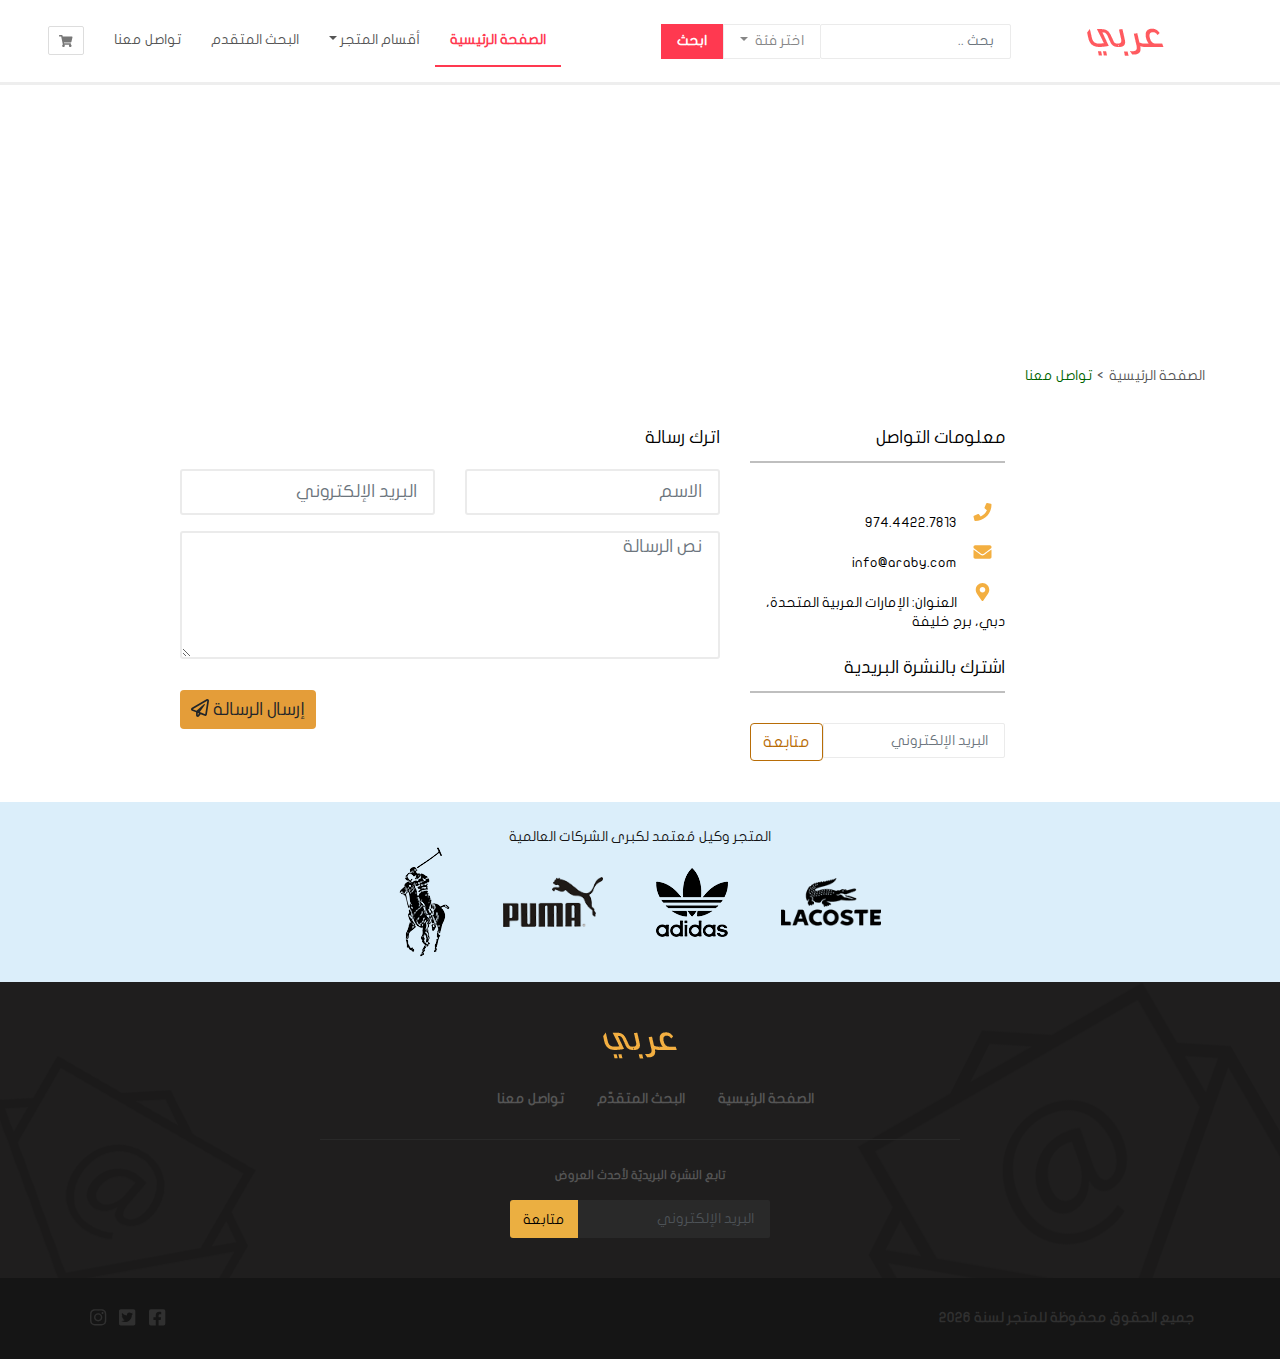
<file: contact.html>
<!DOCTYPE html>
<html lang="en">
<head>
    <meta charset="UTF-8">
    <meta http-equiv="X-UA-Compatible" content="IE=edge">
    <meta name="viewport" content="width=device-width, initial-scale=1.0">
    <title>متجر عربي | تواصل معنا</title>
    <script type="text/html" src="{require('index.js')}"></script>
<link href="css/style.css" rel="stylesheet"></head>
<body>
    <div class="container-fluid">
        <!--بداية الشريط العلوي-->
        <div class="row">
            <nav class="navbar custom-navbar navbar-expand-lg">
                <div class="navbar-header">
                    <button class="btn btn-icon navbar-toggler collapsed" data-toggle="collapse" data-target="#navbar-collapsed-menu">
                        <i class="fas fa-bars" id="but-togg"></i>
                      </button>
                      <a href="./checkout.html" class="navbar-toggler btn btn-icon">
                        <i class="fas fa-shopping-cart"></i>
                      </a>
                    <a href="." class="navbar-brand">
                        <img src="images/logo.png" alt="متجر عربي">
                    </a>
                </div>
                <form class="form-inline">
                    <input type="text" class="form-control custom-form-control" placeholder="بحث .. ">
                    <div class="dropdown categories">
                        <a href="#" class="nav-link dropdown-toggle custom-btn" id="navbarDropdown" role="button" data-toggle="dropdown" aria-expanded="false">
                            اختر فئة 
                        </a>
                        <ul class="dropdown-menu custom-dropdown-menu dropdown-menu-right">
                            <li>
                                <div class="checkbox">
                                    <label for="">
                                        <input type="checkbox" name="cearch-category" value="men">
                                        رجالي
                                    </label>
                                </div>
                            </li>
                            <li>
                                <div class="checkbox">
                                    <label for="">
                                        <input type="checkbox" name="cearch-category" value="women">
                                        نسائي
                                    </label>
                                </div>
                            </li>
                            <li>
                                <div class="checkbox">
                                    <label for="">
                                        <input type="checkbox" name="cearch-category" value="kids">
                                        اطفال
                                    </label>
                                </div>
                            </li>
                        </ul>
                    </div>
                    <button type="submit" class="btn search-btn">
                        ابحث
                    </button>
                </form>
                <div class="collapse navbar-collapse" id="navbar-collapsed-menu">
                    <ul class="navbar-nav">
                        <li class="nav-item active">
                            <a href="#" class="nav-link">الصفحة الرئيسية</a>
                        </li>
                        <li class="nav-item dropdown">
                            <a href="#" class="nav-link dropdown-toggle" id="navbarDropdown" role="button" data-toggle="dropdown" aria-expanded="false">أقسام المتجر</a>
                            <ul class="dropdown-menu custom-dropdown-menu dropdown-menu-right">
                                <li>
                                    <a href="#" class="dropdown-item">رجالي</a>
                                </li>
                                <li>
                                    <a href="#" class="dropdown-item">نسائي</a>
                                </li>
                                <li>
                                    <a href="#" class="dropdown-item">اطفال</a>
                                </li>
                            </ul>
                            
                        </li>
                        <li class="nav-item">
                            <a href="search.html" class="nav-link">البحث المتقدم</a>
                        </li>
                        <li class="nav-item">
                            <a href="contact.html" class="nav-link">تواصل معنا</a>
                        </li>
                        <li class="d-none d-lg-block"><!--اخفاء عربة الشراء في جميع احجام الشاشات ما عدا لارج وما فوق-->
                            <a href="checkout.html" id="btn-shoppingcart" class="btn custom-btn btn-icon"
                            title="عربة الشلراء" data-toggle="tooltip" data-placement="bottom">
                                <i class="fas fa-shopping-cart"></i>
                            </a>
                            
                        </li>
                    </ul>
                </div>
            </nav>
        </div>
        <!--نهاية الشريط العلوي-->

        <!-- الخريطة -->
        <div class="row">
            <div id="map" class="col-12">
                <iframe src="https://www.google.com/maps/embed?pb=!1m18!1m12!1m3!1d1805.0914823996934!2d55.274792580293784!3d25.197051573158706!2m3!1f0!2f0!3f0!3m2!1i1024!2i768!4f13.1!3m3!1m2!1s0x3e5f43348a67e24b%3A0xff45e502e1ceb7e2!2z2KjYsdisINiu2YTZitmB2Kk!5e0!3m2!1sar!2sae!4v1652711331908!5m2!1sar!2sae" width="100%" height="250" style="border:0;" allowfullscreen="" loading="lazy" referrerpolicy="no-referrer-when-downgrade"></iframe>
            </div>
        </div>
        <!-- نهاية الخريطة -->

        <div class="container">
            <!-- عناصر التنقل الفرعية -->
            <div class="row">
                <ol class="breadcrumb custom-breadcrumb">
                    <li>
                        <a href=".">الصفحة الرئيسية</a>
                    </li>
                    <li class="active">تواصل معنا</li>
                </ol>
            </div>
            <!-- نهاية عناصر التنقل الفرعية -->

            <div id="contact-options" class="row">

                <!--معلومات التواصل-->
                <div class="col-12 col-lg-3 offset-lg-2">
                  <h4 class="heading-with-border-bottom">
                    معلومات التواصل
                  </h4>
                  <div id="contact-info">
                    <div>
                        <i class="fas fa-phone fa-lg"></i>
                        974.4422.7813
                    </div>
                    <div>
                        <i class="fas fa-envelope fa-lg"></i>
                        info@araby.com
                    </div>
                    <div>
                        <i class="fas fa-map-marker-alt fa-lg"></i>
                        العنوان: الإمارات العربية المتحدة، دبي، برج خليفة
                    </div>
                  </div>
        
                  <!--قسم الاشتراك بالنّشرة البريدية-->
                  <h4 class="heading-with-border-bottom">اشترك بالنشرة البريدية</h4>
                  <form id="form-subscription" >
                    <div class="form-group">
                      <div class="input-group">
                        <input type="email" class="form-control custom-form-control" 
                                placeholder="البريد الإلكتروني" name="email" required>
                        <button class="btn custom-btn-primary3" type="submit">
                        متابعة
                      </button>
                      </div>
                    </div>
                  </form>
                </div>
                <!--نهاية معلومات التواصل-->
        
                <!--قسم اترك رسالة-->
                <div class="col-12 col-lg-6">
                  <h4>اترك رسالة</h4>
                  <form class="row">
                    <div class="col-md-6 form-group">
                      <input class="form-control custom-input-details custom-form-control" name="name" type="text" placeholder="الاسم" required>
                    </div>
                    <div class="col-md-6 form-group">
                      <input class="form-control custom-input-details custom-form-control" name="email" type="email" placeholder="البريد الإلكتروني" required>
                    </div>
                    <div class="col-12 form-group">
                      <textarea class="form-control custom-input-details custom-form-control" name="message" placeholder="نص الرسالة" required></textarea>
                    </div>
                    <div class="col-12 form-group">
                      <div class="clearfix">
                        <button type="submit" class="float-left btn custom-btn-primary2 custom-btn-with-icon">
                          <span>
                            إرسال الرسالة
                            <i class="far fa-paper-plane"></i>
                          </span>
                        </button>
                      </div>
                    </div>
                  </form>
                </div>
                <!--نهاية قسم اترك رسالة-->
        
              </div>
        </div>
        

        <!--تذييل الصفحة-->
        <div id="footer" class="row">
            <div id="brand-logos" class="col-12 text-center">
                <span>المتجر وكيل مُعتمد لكبرى الشركات العالمية</span>
                <div class="img-container">
                    <img src="images/lacoste.png" alt="lacoste">
                    <img src="images/adidas.png" alt="adidas">
                    <img src="images/puma.png" alt="puma">
                    <img src="images/polo.png" alt="polo">
                </div>
            </div>

            <div id="footer-nav" class="col-12 text-center">
                <div class="footer-logo">
                    <a href="./">
                        <img src="images/logo_footer.png" alt="عربي">
                    </a>
                </div>
                <div id="footer-nav-links" class="col-12 d-none d-md-block">
                    <a href=".">الصفحة الرئيسية</a>
                    <a href="search.html">البحث المتقدّم</a>
                    <a href="contact.html">تواصل معنا</a>
                </div>
                <div id="newsletter" class="col-12 col-md-6 offset-md-3">
                    <form>
                        <label for="footer-email">
                            تابع النشرة البريديّة لأحدث العروض
                        </label>
                        <br>
                        <div class="input-group">
                            <input id="footer-email" class="form-control custom-form-control" 
                                type="email" placeholder="البريد الإلكتروني" name="email" style="direction: rtl;" required>
                                <button type="submit" class="btn   custom-btn-primary2">
                                    متابعة
                                </button>
                        </div>
                    </form>
                </div>
            </div>
            
            <div id="footer-copyright-social" class="col-12">
                <div class="container">
                    <div class="clearfix"><!--على باقي الصفحة float لتمنع تاثير-->
                        <div id="copyright" class="float-right">
                            جميع الحقوق محفوظة للمتجر لسنة 
                        </div>
                        <div id="social-icons" class="float-left">
                            <a href="https://www.facebook.com">
                                <i class="fab fa-facebook-square fa-lg"></i>
                            </a>
                            <a href="https://www.twitter.com">
                                <i class="fab fa-twitter-square fa-lg"></i>
                            </a>
                            <a href="https://www.instagram.com">
                                <i class="fab fa-instagram fa-lg"></i>
                            </a>
                        </div>
                    </div>
                </div>
            </div>
        </div>
        <!--نهاية تذييل الصفحة-->
    </div>
<script src="main.js"></script></body>
</html>
</file>
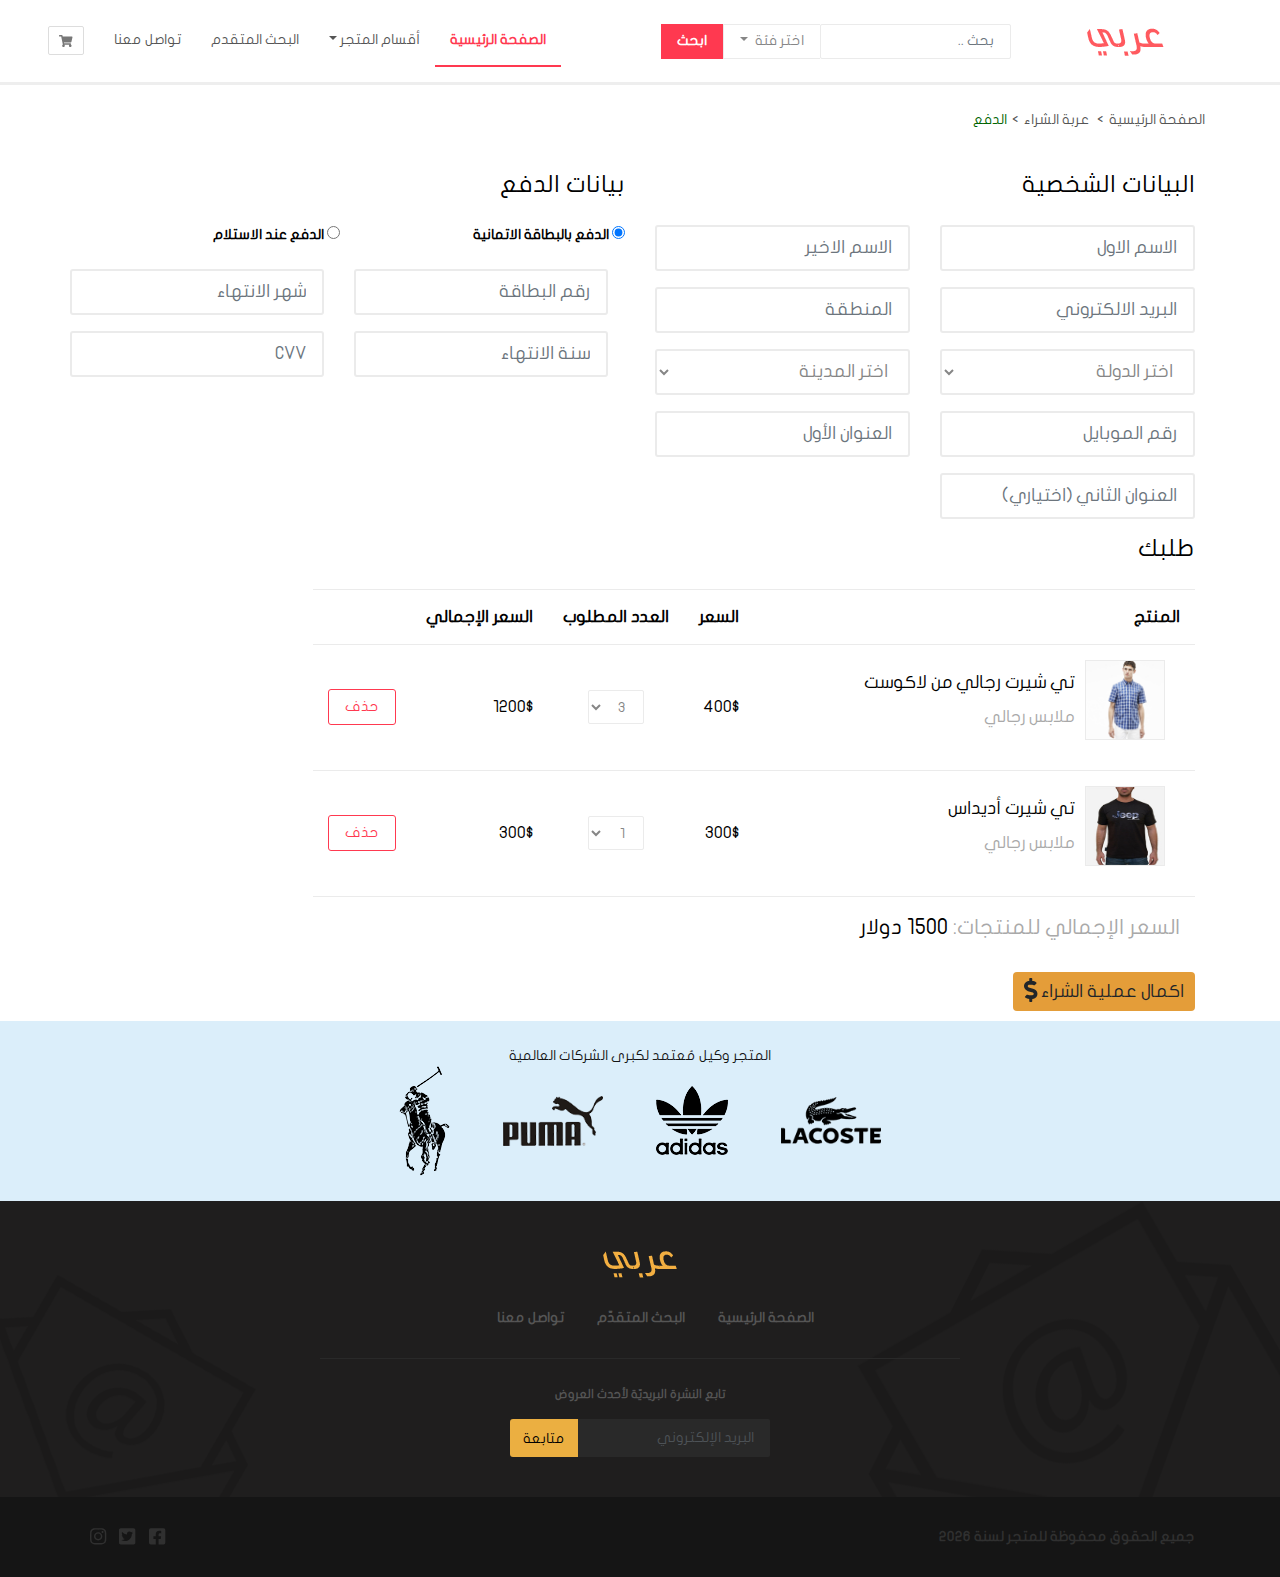
<file: paymant.html>
<!DOCTYPE html>
<html lang="en">
<head>
    <meta charset="UTF-8">
    <meta http-equiv="X-UA-Compatible" content="IE=edge">
    <meta name="viewport" content="width=device-width, initial-scale=1.0">
    <title>متجر عربي |صفحة الدفع</title>
    <script type="text/html" src="{require('index.js')}"></script>
<link href="css/style.css" rel="stylesheet"></head>
<body>
    <div class="container-fluid">
        <!--بداية الشريط العلوي-->
        <div class="row">
            <nav class="navbar custom-navbar navbar-expand-lg">
                <div class="navbar-header">
                    <button class="btn btn-icon navbar-toggler collapsed" data-toggle="collapse" data-target="#navbar-collapsed-menu">
                        <i class="fas fa-bars" id="but-togg"></i>
                      </button>
                      <a href="./checkout.html" class="navbar-toggler btn btn-icon">
                        <i class="fas fa-shopping-cart"></i>
                      </a>
                    <a href="." class="navbar-brand">
                        <img src="images/logo.png" alt="متجر عربي">
                    </a>
                </div>
                <form class="form-inline">
                    <input type="text" class="form-control custom-form-control" placeholder="بحث .. ">
                    <div class="dropdown categories">
                        <a href="#" class="nav-link dropdown-toggle custom-btn" id="navbarDropdown" role="button" data-toggle="dropdown" aria-expanded="false">
                            اختر فئة 
                        </a>
                        <ul class="dropdown-menu custom-dropdown-menu dropdown-menu-right">
                            <li>
                                <div class="checkbox">
                                    <label for="">
                                        <input type="checkbox" name="cearch-category" value="men">
                                        رجالي
                                    </label>
                                </div>
                            </li>
                            <li>
                                <div class="checkbox">
                                    <label for="">
                                        <input type="checkbox" name="cearch-category" value="women">
                                        نسائي
                                    </label>
                                </div>
                            </li>
                            <li>
                                <div class="checkbox">
                                    <label for="">
                                        <input type="checkbox" name="cearch-category" value="kids">
                                        اطفال
                                    </label>
                                </div>
                            </li>
                        </ul>
                    </div>
                    <button type="submit" class="btn search-btn">
                        ابحث
                    </button>
                </form>
                <div class="collapse navbar-collapse" id="navbar-collapsed-menu">
                    <ul class="navbar-nav">
                        <li class="nav-item active">
                            <a href="#" class="nav-link">الصفحة الرئيسية</a>
                        </li>
                        <li class="nav-item dropdown">
                            <a href="#" class="nav-link dropdown-toggle" id="navbarDropdown" role="button" data-toggle="dropdown" aria-expanded="false">أقسام المتجر</a>
                            <ul class="dropdown-menu custom-dropdown-menu dropdown-menu-right">
                                <li>
                                    <a href="#" class="dropdown-item">رجالي</a>
                                </li>
                                <li>
                                    <a href="#" class="dropdown-item">نسائي</a>
                                </li>
                                <li>
                                    <a href="#" class="dropdown-item">اطفال</a>
                                </li>
                            </ul>
                            
                        </li>
                        <li class="nav-item">
                            <a href="search.html" class="nav-link">البحث المتقدم</a>
                        </li>
                        <li class="nav-item">
                            <a href="contact.html" class="nav-link">تواصل معنا</a>
                        </li>
                        <li class="d-none d-lg-block"><!--اخفاء عربة الشراء في جميع احجام الشاشات ما عدا لارج وما فوق-->
                            <a href="checkout.html" id="btn-shoppingcart" class="btn custom-btn btn-icon"
                            title="عربة الشلراء" data-toggle="tooltip" data-placement="bottom">
                                <i class="fas fa-shopping-cart"></i>
                            </a>
                            
                        </li>
                    </ul>
                </div>
            </nav>
        </div>
        <!--نهاية الشريط العلوي-->
        <div class="container">
            <!--عناصر التّنقّل الفرعيّة-->
            <div class="row">
                <ol class="breadcrumb custom-breadcrumb">
                <li>
                    <a href=".">الصفحة الرئيسية</a>
                </li>
                <li>
                    <a href="checkout.html">عربة الشراء</a>
                </li>
                <li class="active">الدفع</li>
                </ol>
            </div>
            <!--نهاية عناصر التّنقّل الفرعيّة-->

            <!--نموذج الدقع-->
            <form id="form-checkout">
                <div class="row">
                    <div class="col-lg-6 col-md-12">
                        <h3 class="custom-heading">
                            البيانات الشخصية 
                        </h3>
                        <div class="row">
                            <div class="col-md-6 form-group">
                                <input type="text" class="form-control custom-form-control custom-input-details"
                                placeholder="الاسم الاول " name="first-name" required>
                            </div>
                            <div class="col-md-6 form-group">
                                <input type="text" class="form-control custom-form-control custom-input-details"
                                placeholder="الاسم الاخير " name="last-name" required>
                            </div>
                            <div class="col-md-6 form-group">
                                <input type="text" class="form-control custom-form-control custom-input-details"
                                placeholder="البريد الالكتروني" name="email" required>
                            </div>
                            <div class="col-md-6 form-group">
                                <input type="text" class="form-control custom-form-control custom-input-details"
                                placeholder="المنطقة" name="aria" required>
                            </div>
                            <div class="col-md-6 form-group">
                                <select class="form-control custom-form-control custom-input-details"
                                    name="country" required>
                                    <option disabled selected value="">اختر الدولة</option>
                                    <option value="sa">السعودية</option>
                                    <option value="eg">مصر</option>
                                    <option value="jo">الأردن</option>
                                    <option value="sy">سوريا</option>
                                </select>
                            </div>
                            <div class="col-md-6  form-group">
                                <select class="form-control custom-form-control custom-input-details" name="city" required>
                                  <option disabled selected value="">اختر المدينة</option>
                                </select>
                            </div>
                            <div class="col-md-6  form-group">
                                  <input class="form-control custom-form-control custom-input-details" type="text" placeholder="رقم الموبايل" name="phone"
                                  required>
                            </div>
                            <div class="col-md-6  form-group">
                                <input class="form-control custom-form-control custom-input-details" type="text" placeholder="العنوان الأول" name="address1"
                                  required>
                            </div>
                            <div class="col-md-6  form-group">
                                  <input class="form-control custom-form-control custom-input-details" type="text" placeholder="العنوان الثاني (اختياري)"
                                  name="address2">
                            </div>
                        </div>
                    </div>
                    <div class="col-lg-6 col-md-12">
                        <h3 class="custom-heading">
                            بيانات الدفع
                        </h3>
                        <div class="row">
                            <div class="col-md-6 form-group">
                                <label class="font-weight-bold">
                                    <input type="radio" name="payment_method" value="credit_card" checked>
                                    الدفع بالبطاقة الاتمانية
                                </label>
                            </div>
                            <div class="col-md-6 form-group">
                                <label class="font-weight-bold">
                                    <input type="radio" name="payment_method" value="on_delivary">
                                    الدفع عند الاستلام
                                </label>
                            </div>
                            <!--بيانات بطاقة الائتمان-->
                            <div class="row" id="credit-card-info">
                                <div class="form-group col-md-6">
                                <input class="form-control custom-form-control custom-input-details" 
                                        type="text" name="credit_card_number" placeholder="رقم البطاقة" required>
                                </div>
                                <div class="form-group col-md-6">
                                <input name="credit_card_expiration_month" class="form-control custom-form-control custom-input-details" placeholder="شهر الانتهاء"
                                        type="number" min="1" max="12" required>
                                </div>
                                <div class="form-group col-md-6">
                                <input class="form-control custom-form-control custom-input-details" 
                                        type="number" min="2018" max="2030" placeholder="سنة الانتهاء"
                                        name="credit_card_expiration_year" required>
                                </div>
                                <div class="form-group col-md-6">
                                <input class="form-control custom-form-control custom-input-details" 
                                        type="number" name="credit_card_cvv" placeholder="CVV" required>
                                </div>
                            </div>
                            <!--نهاية بيانات بطاقة الائتمان-->
                        </div>
                    </div>
                    <!--نهاية بيانات الدفع-->
                    <div class="col-12">
                        <h3 class="custom-heading">طلبك</h3>
                            <table class="custom-table">
                                <thead>
                                    <tr>
                                        <th>المنتج</th>
                                        <th>السعر</th>
                                        <th>العدد المطلوب</th>
                                        <th class="hide-on-small">السعر الإجمالي</th>
                                        <th></th>
                                    </tr>
                                </thead>
                                <tbody>
                                    <tr data-product-info data-product-price="400">
                                        <td>
                                            <div class="media custom-media">
                                                <img src="images/lacoste_1.jpg" alt="تي شيرت رجالي من لاكوست" class="d-none d-md-block">
                                                <div class="media-body">
                                                    <h4>تي شيرت رجالي من لاكوست</h4>
                                                    <div class="custom-text-muted">
                                                        ملابس رجالي
                                                    </div>
                                                </div>
                                            </div>
                                        </td>
                                        <td>
                                            400$
                                        </td>
                                        <td>
                                            <input name="product1" type="hidden" value="تي شيرت رجالي من لاكوست">
                                            <select name="quantity1" class="form-control custom-form-control  quantity" data-product-quantity>
                                                <option value="1">1</option>
                                                <option value="2">2</option>
                                                <option value="3" selected>3</option>
                                            </select>
                                        </td>
                                        <td class="total-price-for-product hide-on-small">
                                            1200$
                                        </td>
                                        <td>
                                            <button class="btn btn-danger custom-btn custom-btn-danger" data-remove-from-cart>
                                                <span class="d-none d-md-block">حذف</span>
                                                <i class="far fa-trash-alt d-block d-md-none"></i>
                                            </button>
                                        </td>
                                    </tr>
                                    <tr data-product-info data-product-price="300">
                                        <td>
                                            <div class="media custom-media">
                                                <img src="images/tshirt.jpg" alt="تي شيرت أديداس" class="d-none d-md-block">
                                                <div class="media-body">
                                                    <h4>تي شيرت أديداس</h4>
                                                    <div class="custom-text-muted">
                                                        ملابس رجالي
                                                    </div>
                                                </div>
                                            </div>
                                        </td>
                                        <td>300$</td>
                                        <td>
                                            <input name="product2" type="hidden" value="تي شيرت أديداس">
                                            <select name="quantity2" class="form-control custom-form-control quantity" data-product-quantity>
                                                <option value="1" >1</option>
                                                <option value="2">2</option>
                                                <option value="3">3</option>
                                            </select>
                                        </td>
                                        <td class="total-price-for-product hide-on-small">
                                            300$
                                        </td>
                                        <td>
                                            <button class="btn btn-danger custom-btn-danger custom-btn" data-remove-from-cart >
                                                <span class="d-none d-md-block">حذف</span>
                                                <i class="far fa-trash-alt d-block d-md-none"></i>
                                            </button>
                                        </td>
                                    </tr>
                                </tbody>
                                <tfoot>
                                    <tr>
                                        <td colspan="5" class="total-price">
                                            <span class="custom-text-muted">
                                                <span class="custom-text-muted">
                                                    السعر الإجمالي للمنتجات:
                                                </span>
                                                <span id="total-price-for-all-products">1500</span>
                                                دولار
                                            </span>
                                        </td>
                                    </tr>
                                </tfoot>
                            </table>
                            <button type="submit" class="btn btn-custom-primary2 custom-btn-with-icon">
                                <span>
                                    اكمال عملية الشراء
                                    <i class="fas fa-dollar-sign fa-lg"></i>
                                </span>
                            </button>
                    </div>
                </div>
            </form>
            <!--نهاية نموذج الدقع-->
        
        </div>
        

          
        <!--تذييل الصفحة-->
        <div id="footer" class="row">
            <div id="brand-logos" class="col-12 text-center">
                <span>المتجر وكيل مُعتمد لكبرى الشركات العالمية</span>
                <div class="img-container">
                    <img src="images/lacoste.png" alt="lacoste">
                    <img src="images/adidas.png" alt="adidas">
                    <img src="images/puma.png" alt="puma">
                    <img src="images/polo.png" alt="polo">
                </div>
            </div>

            <div id="footer-nav" class="col-12 text-center">
                <div class="footer-logo">
                    <a href="./">
                        <img src="images/logo_footer.png" alt="عربي">
                    </a>
                </div>
                <div id="footer-nav-links" class="col-12 d-none d-md-block">
                    <a href=".">الصفحة الرئيسية</a>
                    <a href="search.html">البحث المتقدّم</a>
                    <a href="contact.html">تواصل معنا</a>
                </div>
                <div id="newsletter" class="col-12 col-md-6 offset-md-3">
                    <form>
                        <label for="footer-email">
                            تابع النشرة البريديّة لأحدث العروض
                        </label>
                        <br>
                        <div class="input-group">
                            <input id="footer-email" class="form-control custom-form-control" 
                                type="email" placeholder="البريد الإلكتروني" name="email" style="direction: rtl;" required>
                                <button type="submit" class="btn   custom-btn-primary2">
                                    متابعة
                                </button>
                        </div>
                    </form>
                </div>
            </div>
            
            <div id="footer-copyright-social" class="col-12">
                <div class="container">
                    <div class="clearfix"><!--على باقي الصفحة float لتمنع تاثير-->
                        <div id="copyright" class="float-right">
                            جميع الحقوق محفوظة للمتجر لسنة 
                        </div>
                        <div id="social-icons" class="float-left">
                            <a href="https://www.facebook.com">
                                <i class="fab fa-facebook-square fa-lg"></i>
                            </a>
                            <a href="https://www.twitter.com">
                                <i class="fab fa-twitter-square fa-lg"></i>
                            </a>
                            <a href="https://www.instagram.com">
                                <i class="fab fa-instagram fa-lg"></i>
                            </a>
                        </div>
                    </div>
                </div>
            </div>
        </div>
        <!--نهاية تذييل الصفحة-->
    </div>
<script src="main.js"></script></body>
</html>
</file>
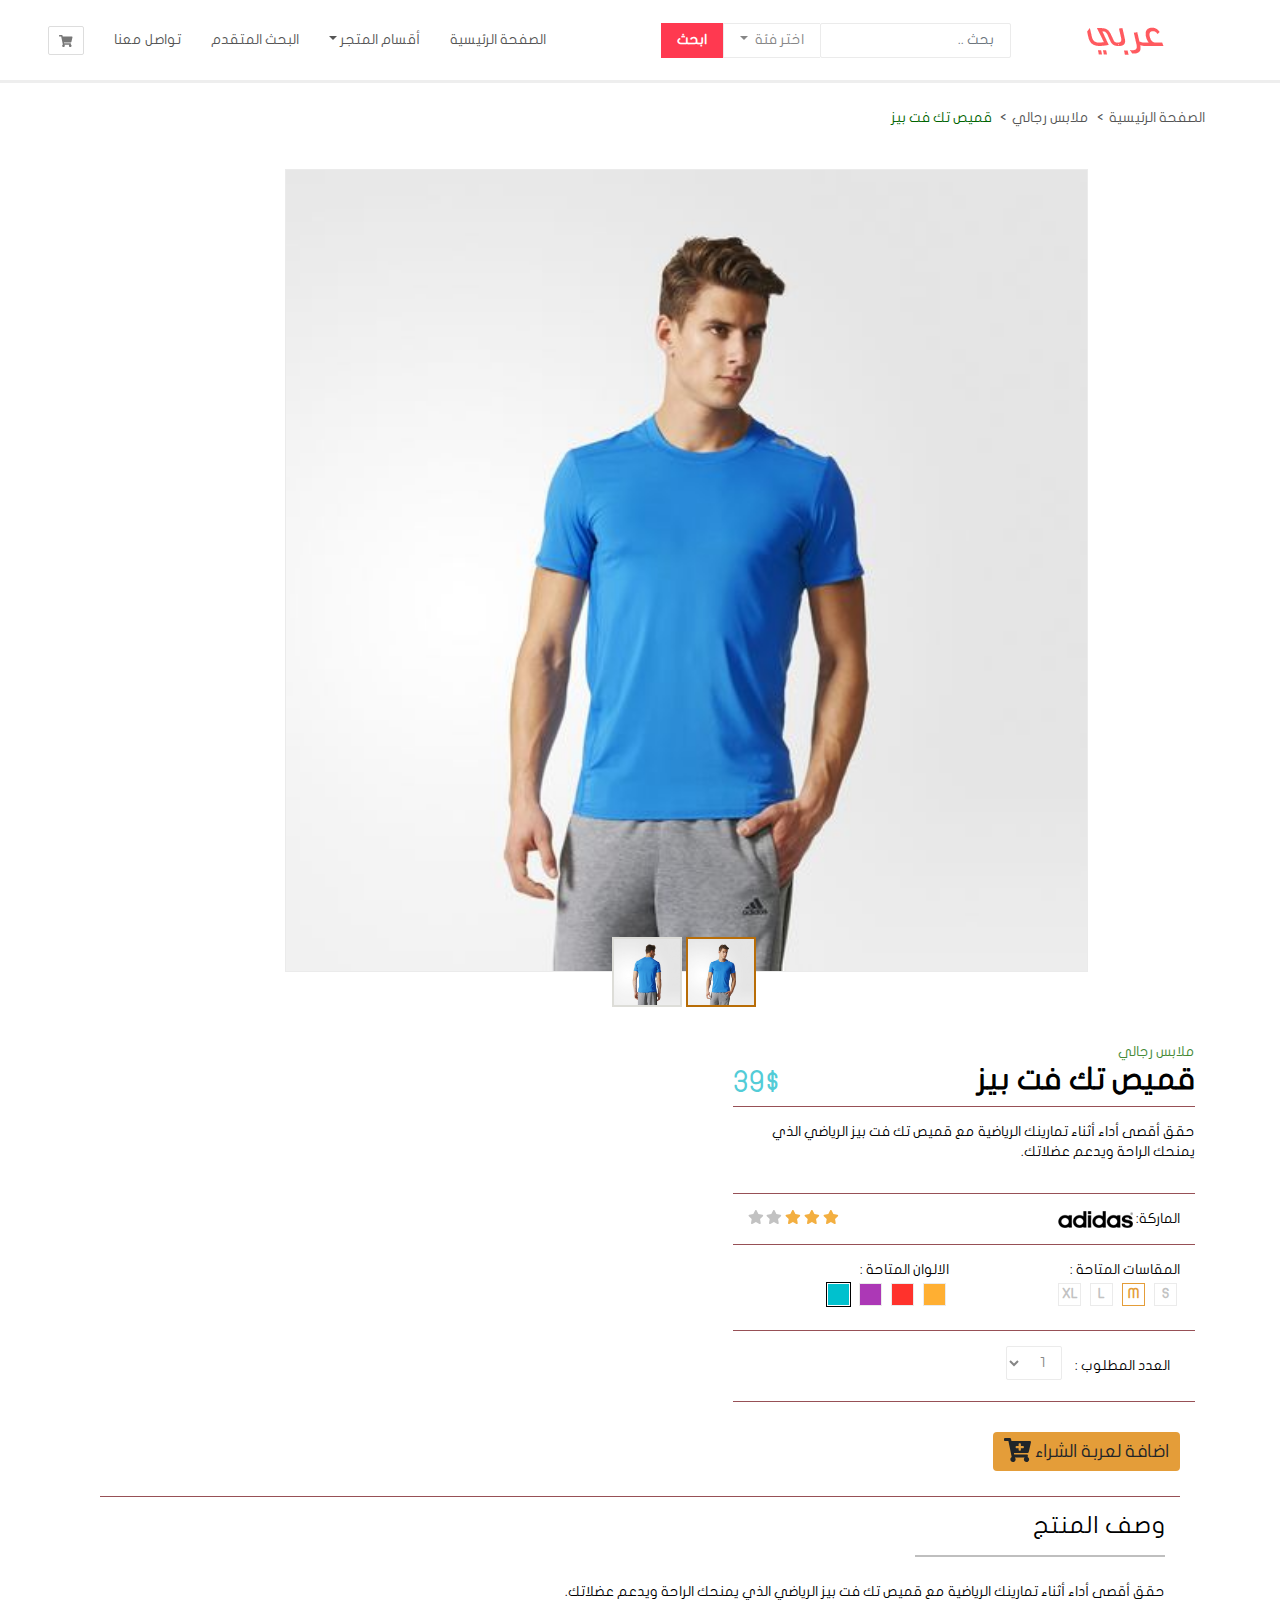
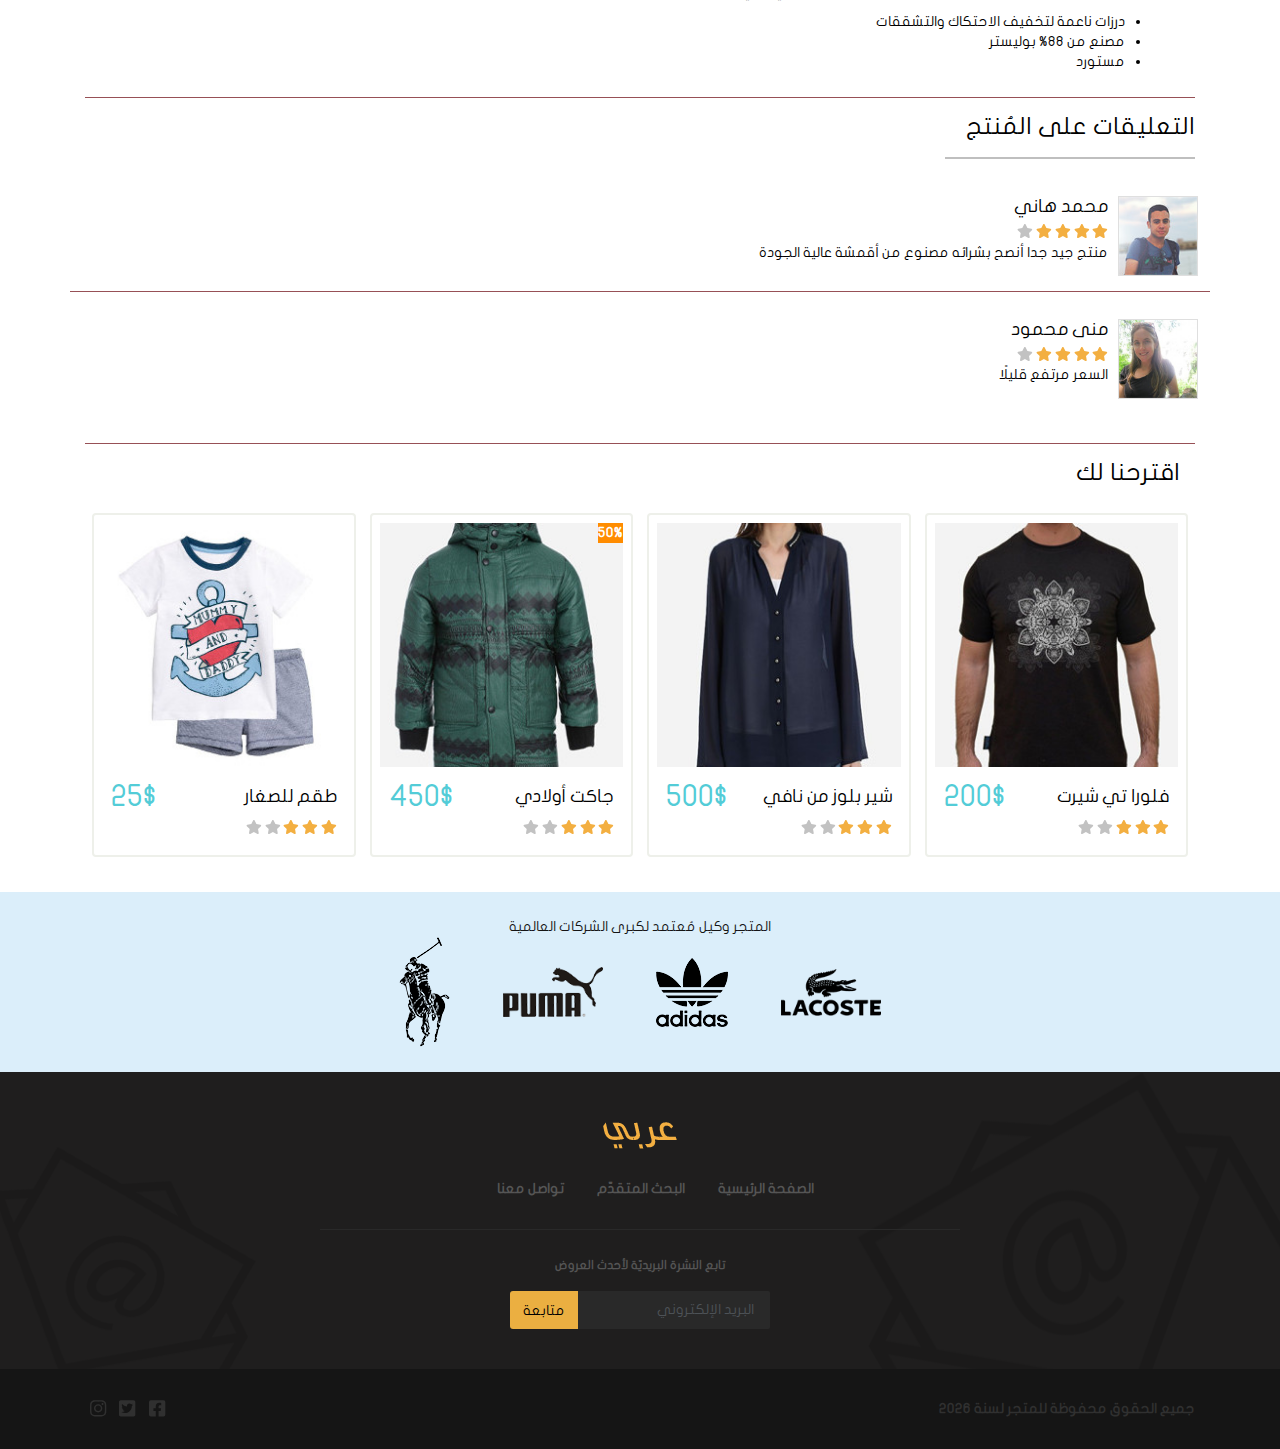
<file: product.html>
<!DOCTYPE html>
<html lang="en">
<head>
    <meta charset="UTF-8">
    <meta http-equiv="X-UA-Compatible" content="IE=edge">
    <meta name="viewport" content="width=device-width, initial-scale=1.0">
    <title>متجر عربي | قميص تك فت بيز</title>
    <script type="text/html" src="{require('index.js')}"></script>
<link href="css/style.css" rel="stylesheet"></head>
<body>
    
    <div class="container-fluid">
        <!--بداية الشريط العلوي-->
        <div class="row">
            <nav class="navbar custom-navbar navbar-expand-lg">
                <div class="navbar-header">
                    <button class="btn btn-icon navbar-toggler collapsed" data-toggle="collapse" data-target="#navbar-collapsed-menu">
                        <i class="fas fa-bars" id="but-togg"></i>
                      </button>
                      <a href="./checkout.html" class="navbar-toggler btn btn-icon">
                        <i class="fas fa-shopping-cart"></i>
                      </a>
                    <a href="." class="navbar-brand">
                        <img src="images/logo.png" alt="متجر عربي">
                    </a>
                </div>
                <form class="form-inline">
                    <input type="text" class="form-control custom-form-control" placeholder="بحث .. ">
                    <div class="dropdown categories">
                        <a href="#" class="nav-link dropdown-toggle custom-btn" id="navbarDropdown" role="button" data-toggle="dropdown" aria-expanded="false">
                            اختر فئة 
                        </a>
                        <ul class="dropdown-menu custom-dropdown-menu dropdown-menu-right">
                            <li>
                                <div class="checkbox">
                                    <label for="">
                                        <input type="checkbox" name="cearch-category" value="men">
                                        رجالي
                                    </label>
                                </div>
                            </li>
                            <li>
                                <div class="checkbox">
                                    <label for="">
                                        <input type="checkbox" name="cearch-category" value="women">
                                        نسائي
                                    </label>
                                </div>
                            </li>
                            <li>
                                <div class="checkbox">
                                    <label for="">
                                        <input type="checkbox" name="cearch-category" value="kids">
                                        اطفال
                                    </label>
                                </div>
                            </li>
                        </ul>
                    </div>
                    <button type="submit" class="btn search-btn">
                        ابحث
                    </button>
                </form>
                <div class="collapse navbar-collapse" id="navbar-collapsed-menu">
                    <ul class="navbar-nav">
                        <li class="nav-item">
                            <a href="#" class="nav-link">الصفحة الرئيسية</a>
                        </li>
                        <li class="nav-item dropdown">
                            <a href="#" class="nav-link dropdown-toggle" id="navbarDropdown" role="button" data-toggle="dropdown" aria-expanded="false">أقسام المتجر</a>
                            <ul class="dropdown-menu custom-dropdown-menu dropdown-menu-right">
                                <li>
                                    <a href="#" class="dropdown-item">رجالي</a>
                                </li>
                                <li>
                                    <a href="#" class="dropdown-item">نسائي</a>
                                </li>
                                <li>
                                    <a href="#" class="dropdown-item">اطفال</a>
                                </li>
                            </ul>
                            
                        </li>
                        <li class="nav-item">
                            <a href="search.html" class="nav-link">البحث المتقدم</a>
                        </li>
                        <li class="nav-item">
                            <a href="contact.html" class="nav-link">تواصل معنا</a>
                        </li>
                        <li class="d-none d-lg-block"><!--اخفاء عربة الشراء في جميع احجام الشاشات ما عدا لارج وما فوق-->
                            <a href="checkout.html" id="btn-shoppingcart" class="btn custom-btn btn-icon"
                            title="عربة الشلراء" data-toggle="tooltip" data-placement="bottom">
                                <i class="fas fa-shopping-cart"></i>
                            </a>
                            
                        </li>
                    </ul>
                </div>
            </nav>
        </div>
        <!--نهاية الشريط العلوي-->


        <!-- عناصر التنقل الفرعية -->
        <div class="container">
                <div class="row">
                    <ol class="breadcrumb custom-breadcrumb">
                        <li>
                            <a href=".">الصفحة الرئيسية</a>
                        </li>
                        <li>
                            <a href="#">ملابس رجالي</a>
                        </li>
                        <li class="active">
                            قميص تك فت بيز
                        </li>
                    </ol>
                </div>
            
            <!--نهاية عناصر التنقل الفرعية -->


            <div class="col-12 borders-between">
                <div class="row">
                    <div class="col-5 offset-lg-1 col-md-9 offset-md-2"> <!--ازاحة عمود 1-->
                        <div class="carousel slide" id="carousel-product-images" data-ride="carousel">
                            <div class="carousel-inner">
                                <div class="carousel-item active">
                                    <img src="images/product_1.jpg" alt="صورة امامية للقميص">
                                </div>
                                <div class="carousel-item">
                                    <img src="images/product_2.jpg" alt="صورة خلفية للقميص">
                                </div>
                            </div>
                            <div class="carousel-indicators custom-carousel-indicators-primary">
                                <img data-target="#carousel-product-images" data-slide-to="0" class="active" src="images/product_1.jpg" alt="صورة امامية للقميص">
                                <img data-target="#carousel-product-images" data-slide-to="1" src="images/product_2.jpg" alt="صورة خلفية للقميص">
                            </div>
                        </div>
                    </div>
                    <div class="col-lg-5">
                        <div id="form-product-selection" class="borders-between">
                            <div class="row">
                                <div class="product-category block-100">
                                    ملابس رجالي
                                </div>
                                <div class="clearfix block-100"><!--حتى لا توئر التنسيقات على كامل اصفحة-->
                                    <h2 class="float-right">
                                        قميص تك فت بيز
                                    </h2>
                                    <div class="float-left large price">
                                        39$
                                    </div>
                                </div>
                            </div>
                            <!-- نهاية الفئة و العنوان والسعر  -->

                            <!-- وصف المنتج -->
                            <div class="row">
                                <p class="porduct-description">
                                    حقق أقصى أداء أثناء تمارينك الرياضية مع قميص تك فت بيز الرياضي الذي يمنحك الراحة ويدعم عضلاتك.
                                </p>
                            </div>
                            <!-- نهاية وصف المنتج -->
                            
                            <!-- الماركة -->
                            <div class="row brand-and-rating">
                                <div class="col-6">
                                    <div class="brand">
                                        الماركة:
                                        <img src="images/adidas_small.png" alt="Adidas">
                                    </div>
                                </div>
                                <div class="col-6">
                                    <div class="clearfix">
                                        <div class="float-left rating">       <!-- 5 النجوم-->
                                            <i class="fas fa-star active"></i>
                                            <i class="fas fa-star active"></i>
                                            <i class="fas fa-star active"></i>
                                            <i class="fas fa-star"></i>
                                            <i class="fas fa-star"></i>
                                        </div>
                                    </div>
                                </div>
                            </div>
                            <!-- نهاية الماركة -->

                            <!-- اختيار المقاس واللون -->
                            <div class="row size-and-color">
                                <div class="col-md-6">
                                    المقاسات المتاحة :
                                    <br/>
                                    <div class="product-option">
                                        <label>
                                            S
                                            <input type="radio" name="size" value="sm">
                                        </label>
                                    </div>
                                    <div class="product-option active">
                                        <label>
                                            M
                                            <input type="radio" name="size" value="m" checked>
                                        </label>
                                    </div>
                                    <div class="product-option">
                                        <label>
                                            L
                                            <input type="radio" name="size" value="l">
                                        </label>
                                    </div>
                                    <div class="product-option">
                                        <label>
                                                XL 
                                            <input type="radio" name="size" value="xl">
                                        </label>
                                    </div>
                                </div>
                                <div class="col-md-6"><!--عمود اللون-->
                                    الالوان المتاحة :
                                    <br>
                                    <div class="product-option color-option" style="background-color: #FFAF32;">
                                        <label>
                                            &nbsp;
                                            <input type="radio" name="color" value="orange">
                                        </label>
                                    </div>
                                    <div class="product-option color-option" style="background-color: #FF322C;">
                                        <label>
                                            &nbsp;
                                            <input type="radio" name="color" value="red">
                                        </label>
                                    </div>
                                    <div class="product-option color-option" style="background-color: #AC38B6;">
                                        <label>
                                            &nbsp;
                                            <input type="radio" name="color" value="purple">
                                        </label>
                                    </div>
                                    <div class="product-option color-option active" style="background-color: #00C1CE;">
                                        <label>
                                            &nbsp;
                                            <input type="radio" name="color" value="blue">
                                        </label>
                                    </div>
                                </div>
                            </div>
                            <!--نهاية اختيار المقاس واللون -->

                            <!-- العدد المطلوب -->
                            <div class="row product-quantity clearfix">
                                <div class="col-12">
                                    <div class="clearfix">
                                        <div class="float-right label">
                                            العدد المطلوب :
                                        </div>
                                        <div class="float-right">
                                            <select class="form-control custom-form-control">
                                                <option value="1">1</option>
                                                <option value="2">2</option>
                                                <option value="3">3</option>
                                            </select>
                                        </div>
                                    </div>
                                </div>
                            </div>
                            <!-- نهاية العدد المطلوب -->

                            <!-- زر عربة الشراء -->
                            <div class="row">
                                <div class="col-12">
                                    <button type="submit" class="btn custom-btn-primary2 custom-btn-with-icon">
                                        <span>
                                            اضافة لعربة الشراء
                                            <i class="fas fa-cart-plus fa-lg"></i>
                                        </span>
                                    </button>
                                </div>
                            </div>
                            <!-- نهاية زر عربة الشراء -->
                        </div>
                    </div>
                </div>
                <!--  وصف المنتج -->
                <div class="more-description">
                    <div class="col-12">
                        <h3 class="custom-heading heading-with-border-bottom heading-inline">
                            وصف المنتج
                        </h3>
                        <p>
                            حقق أقصى أداء أثناء تمارينك الرياضية مع قميص تك فت بيز الرياضي الذي يمنحك الراحة ويدعم عضلاتك.
                        </p>
                        <ul>
                            <li>درزات ناعمة لتخفيف الاحتكاك والتشققات</li>
                            <li>مصنع من 88% بوليستر</li>
                            <li>مستورد</li>
                        </ul>
                    </div>
                </div>
                <!-- نهاية وصف المنتج -->

                <!-- التعليقات على المنتج -->
                <div class="row">
                    <div class="comments block-100">
                        <h3 class="custom-heading heading-inline heading-with-border-bottom">
                            التعليقات على المُنتج
                        </h3>
                        <div class="borders-between">
                            <div class="row">
                                <div class="media">
                                    <img src="images/reviewer_1.jpg" alt="محمد هاني">
                                    <div class="media-body">
                                        <h4 class="media-heading">
                                            محمد هاني
                                        </h4>
                                        <div class="rating"><!--النجوم5-->
                                            <span class="fas fa-star active"></span>
                                            <span class="fas fa-star active"></span>
                                            <span class="fas fa-star active"></span>
                                            <span class="fas fa-star active"></span>
                                            <span class="fas fa-star "></span>
                                        </div>
                                        <p>
                                            منتج جيد جدا أنصح بشرائه مصنوع من أقمشة عالية الجودة
                                        </p>
                                    </div>
                                </div>
                            </div>
                            <div class="row">
                                <div class="media">
                                    <img src="images/reviewer_2.jpg" alt="منى محمود">
                                    <div class="media-body">
                                        <h4 class="media-heading">
                                            منى محمود
                                        </h4>
                                        <div class="rating"><!--النجوم5-->
                                            <span class="fas fa-star active"></span>
                                            <span class="fas fa-star active"></span>
                                            <span class="fas fa-star active"></span>
                                            <span class="fas fa-star active"></span>
                                            <span class="fas fa-star "></span>
                                        </div>
                                        <p>
                                            السعر مرتفع قليلًا
                                        </p>
                                    </div>
                                </div>
                            </div>
                        </div>
                    </div>
                </div>
                <!-- نهاية التعليقات على المنتج -->

                <!-- اقترحنا لك -->
                <div class="row suggestions">
                    <h3 class="custom-heading col-12">
                        اقترحنا لك
                    </h3>
                    <div class="col-lg-3 col-md-4">
                        <div class="card custom-thumbnail">
                            <div class="overlay">
                                <button class="btn btn-secondary add-to-cart-btn">
                                    إضافة للعربة
                                    <i class="fas fa-cart-plus"></i>
                                </button>
                            </div>
                            <img src="images/most_sold_2.jpg" alt="فلورا تي شيرت">
                            <div class="card-body">
                                <div class="clearfix">
                                    <h4 class="float-right">فلورا تي شيرت</h4>
                                    <div class="price float-left">
                                        200$
                                    </div>
                                </div>
                                <div class="rating ">
                                    <i class="fas fa-star active"></i>
                                    <i class="fas fa-star active"></i>
                                    <i class="fas fa-star active"></i>
                                    <i class="fas fa-star"></i>
                                    <i class="fas fa-star"></i>
                                </div>
                                <div class="clearfix">
                                    <button class="float-left btn btn-default add-to-cart-btn d-block d-lg-none"  >
                                        إضافة للعربة
                                        <i class="fas fa-cart-plus"></i>
                                    </button>
                                </div>
                            </div>
                        </div>
                    </div>
                    <!--نهاية منتج-->

                    <!--منتج-->
                    <div class="col-lg-3 col-md-4">
                        <div class="card custom-thumbnail">
                            <div class="overlay">
                                <button class="btn btn-secondary add-to-cart-btn">
                                    إضافة للعربة
                                    <i class="fas fa-cart-plus"></i>
                                </button>
                            </div>
                            <img src="images/most_sold_1.jpg" alt="شير بلوز من نافي">
                            <div class="card-body">
                                <div class="clearfix">
                                    <h4 class="float-right">شير بلوز من نافي</h4>
                                    <div class="price float-left">
                                        500$
                                    </div>
                                </div>
                                <div class="rating ">
                                    <i class="fas fa-star active"></i>
                                    <i class="fas fa-star active"></i>
                                    <i class="fas fa-star active"></i>
                                    <i class="fas fa-star"></i>
                                    <i class="fas fa-star"></i>
                                </div>
                                <div class="clearfix">
                                    <button class="float-left btn btn-default add-to-cart-btn d-block d-lg-none"  >
                                        إضافة للعربة
                                        <i class="fas fa-cart-plus"></i>
                                    </button>
                                </div>
                            </div>
                        </div>
                    </div>
                    <!--نهاية منتج-->

                    <!--منتج-->
                    <div class="col-lg-3 col-md-4">
                        <div class="card custom-thumbnail">
                            <div class="sale">50%</div>
                            <div class="overlay">
                                <button class="btn btn-secondary add-to-cart-btn">
                                    إضافة للعربة
                                    <i class="fas fa-cart-plus"></i>
                                </button>
                            </div>
                            <img src="images/most_sold_3.jpg" alt="جاكت أولادي">
                            <div class="card-body">
                                <div class="clearfix">
                                    <h4 class="float-right">جاكت أولادي</h4>
                                    <div class="price float-left">
                                        450$
                                    </div>
                                </div>
                                <div class="rating ">
                                    <i class="fas fa-star active"></i>
                                    <i class="fas fa-star active"></i>
                                    <i class="fas fa-star active"></i>
                                    <i class="fas fa-star"></i>
                                    <i class="fas fa-star"></i>
                                </div>
                                <div class="clearfix">
                                    <button class="float-left btn btn-default add-to-cart-btn d-block d-lg-none"  >
                                        إضافة للعربة
                                        <i class="fas fa-cart-plus"></i>
                                    </button>
                                </div>
                            </div>
                        </div>
                    </div>
                    <!--نهاية منتج-->

                    <!--منتج-->
                    <div class="col-lg-3 col-md-4 d-none d-lg-block">
                        <div class="card custom-thumbnail">
                            <div class="overlay">
                                <button class="btn btn-secondary add-to-cart-btn">
                                    إضافة للعربة
                                    <i class="fas fa-cart-plus"></i>
                                </button>
                            </div>
                            <img src="images/hm_3.jpg" alt="طقم للصغار">
                            <div class="card-body">
                                <div class="clearfix">
                                    <h4 class="float-right">طقم للصغار</h4>
                                    <div class="price float-left">
                                        25$
                                    </div>
                                </div>
                                <div class="rating ">
                                    <i class="fas fa-star active"></i>
                                    <i class="fas fa-star active"></i>
                                    <i class="fas fa-star active"></i>
                                    <i class="fas fa-star"></i>
                                    <i class="fas fa-star"></i>
                                </div>
                                <div class="clearfix">
                                    <button class="float-left btn btn-default add-to-cart-btn d-block d-lg-none"  >
                                        إضافة للعربة
                                        <i class="fas fa-cart-plus"></i>
                                    </button>
                                </div>
                            </div>
                        </div>
                    </div>
                </div>
                <!-- نهاية اقترحنا لك -->
            </div>
        </div>
        <!--تذييل الصفحة-->
        <div id="footer" class="row">
            <div id="brand-logos" class="col-12 text-center">
                <span>المتجر وكيل مُعتمد لكبرى الشركات العالمية</span>
                <div class="img-container">
                    <img src="images/lacoste.png" alt="lacoste">
                    <img src="images/adidas.png" alt="adidas">
                    <img src="images/puma.png" alt="puma">
                    <img src="images/polo.png" alt="polo">
                </div>
            </div>

            <div id="footer-nav" class="col-12 text-center">
                <div class="footer-logo">
                    <a href="./">
                        <img src="images/logo_footer.png" alt="عربي">
                    </a>
                </div>
                <div id="footer-nav-links" class="col-12 d-none d-md-block">
                    <a href=".">الصفحة الرئيسية</a>
                    <a href="search.html">البحث المتقدّم</a>
                    <a href="contact.html">تواصل معنا</a>
                </div>
                <div id="newsletter" class="col-12 col-md-6 offset-md-3">
                    <form>
                        <label for="footer-email">
                            تابع النشرة البريديّة لأحدث العروض
                        </label>
                        <br>
                        <div class="input-group">
                            <input id="footer-email" class="form-control custom-form-control" 
                                type="email" placeholder="البريد الإلكتروني" name="email" style="direction: rtl;" required>
                                <button type="submit" class="btn   custom-btn-primary2">
                                    متابعة
                                </button>
                        </div>
                    </form>
                </div>
            </div>
            
            <div id="footer-copyright-social" class="col-12">
                <div class="container">
                    <div class="clearfix"><!--على باقي الصفحة float لتمنع تاثير-->
                        <div id="copyright" class="float-right">
                            جميع الحقوق محفوظة للمتجر لسنة 
                        </div>
                        <div id="social-icons" class="float-left">
                            <a href="https://www.facebook.com">
                                <i class="fab fa-facebook-square fa-lg"></i>
                            </a>
                            <a href="https://www.twitter.com">
                                <i class="fab fa-twitter-square fa-lg"></i>
                            </a>
                            <a href="https://www.instagram.com">
                                <i class="fab fa-instagram fa-lg"></i>
                            </a>
                        </div>
                    </div>
                </div>
            </div>
        </div>
        <!--نهاية تذييل الصفحة-->
    </div>


<script src="main.js"></script></body>
</html>
</file>
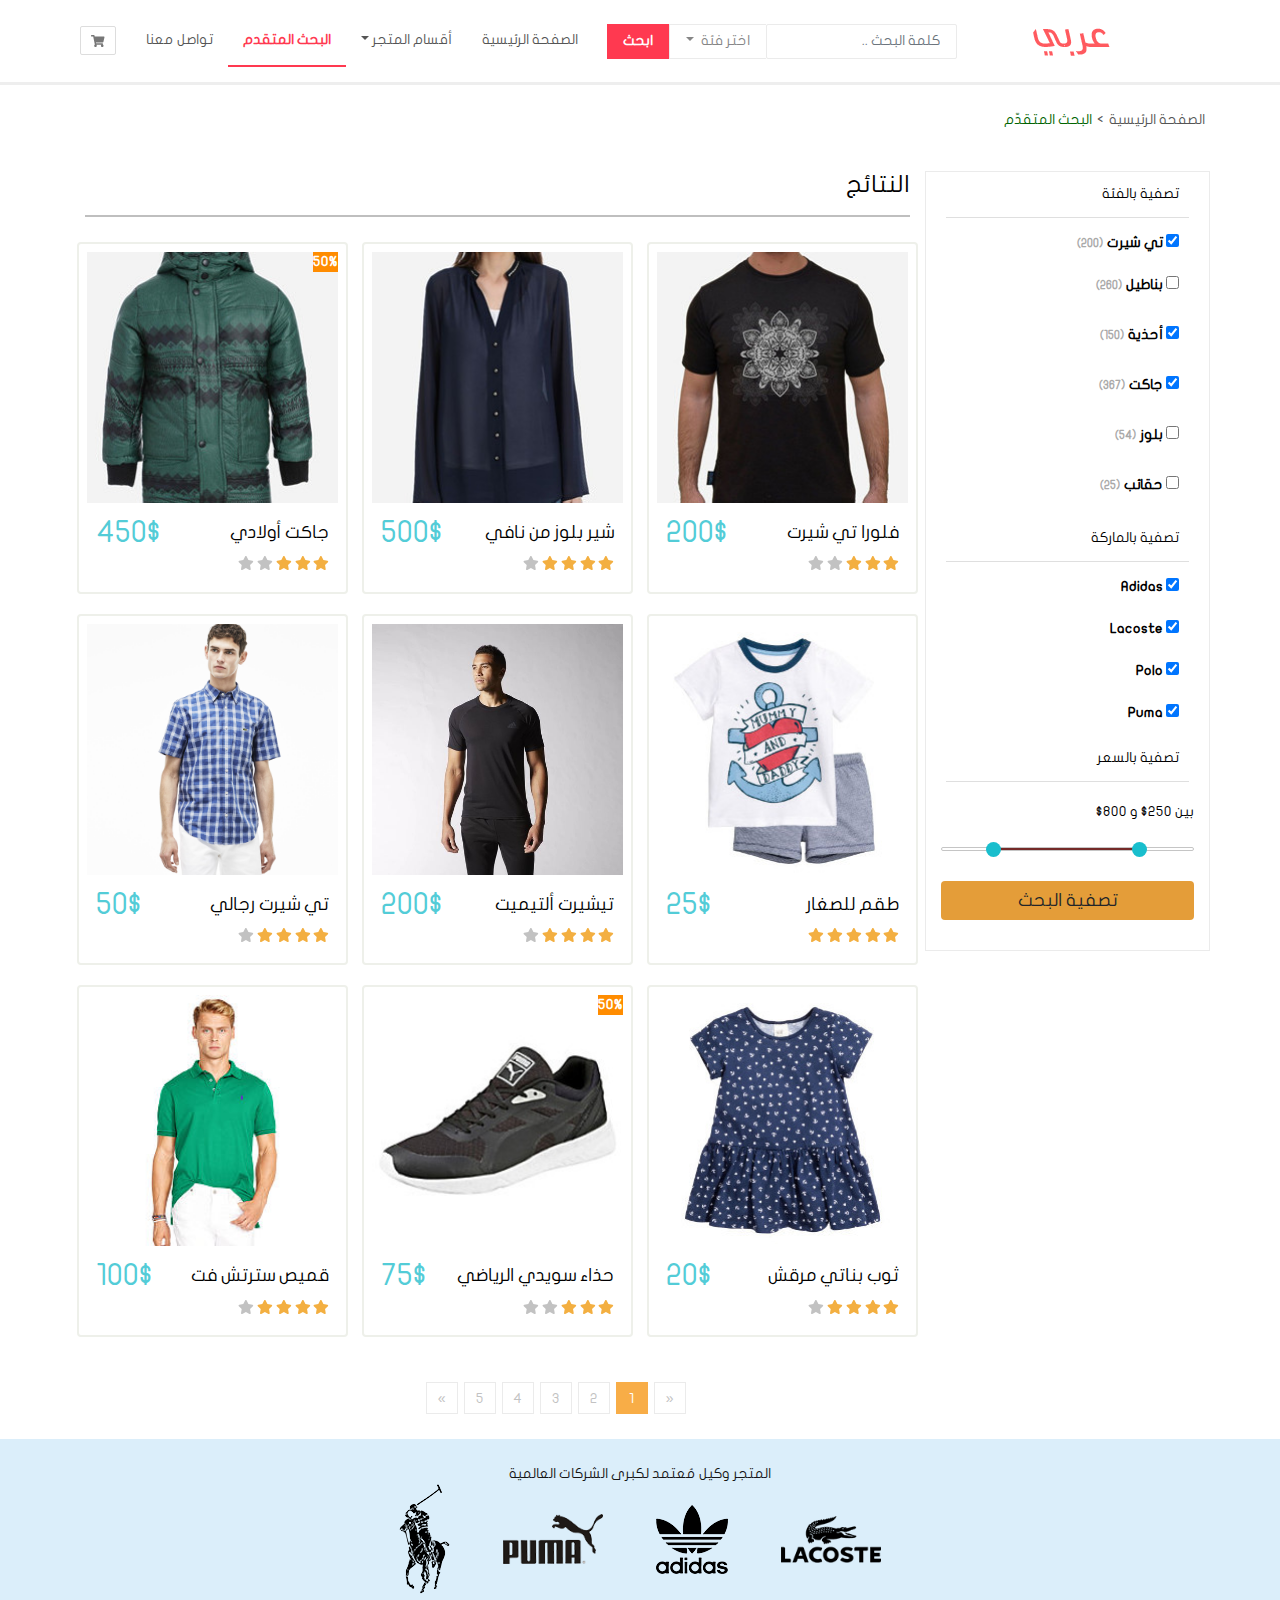
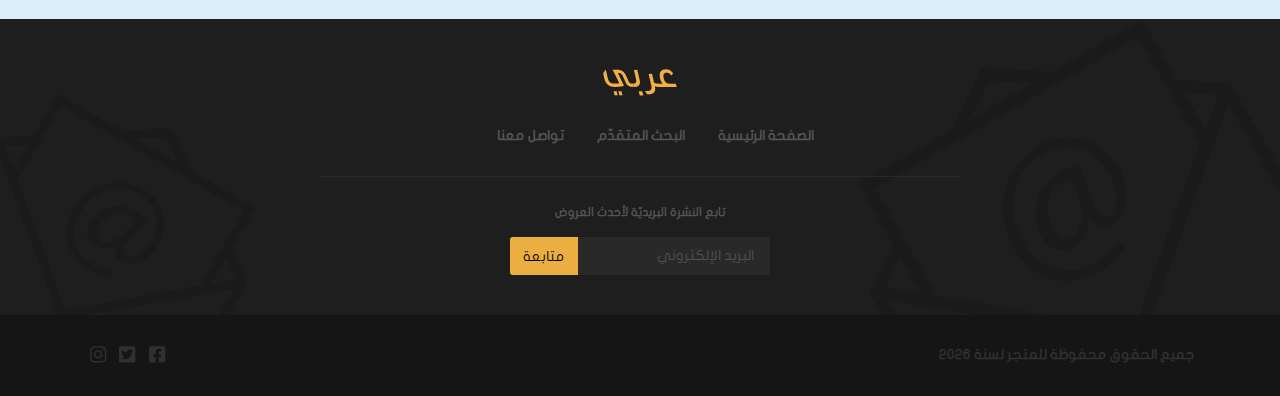
<file: search.html>
<!DOCTYPE html>
<html lang="ar" dir="rtl">
  <head>
    <meta charset="utf-8">
    <title>متجر عربي</title>
    <meta name="viewport" content="width=device-width, initial-scale=1">
    <script type="text/html" src="{require('index.js')}"></script>

  <link href="css/style.css" rel="stylesheet"></head>
  <body>

<body>
  <div class="container-fluid">
    <!--الشريط العلوي-->
    <div class="row">
      <nav class="navbar custom-navbar navbar-expand-lg">
        <div class="container">
              <div class="navbar-header">
                <button class="navbar-toggler btn btn-icon collapsed"  data-toggle="collapse" data-target="#navbar-collapsed-menu">
                      <i class="fas fa-bars"></i>
                </button>
                  <a href="./checkout.html" class="navbar-toggler btn btn-icon">
                    <i class="fas fa-shopping-cart"></i>
                  </a>
                  <a href="." class="navbar-brand">
                      <img src="images/logo.png" alt="متجر عربي">
                  </a>
              </div>
                <form class="form-inline">
                    <input class="form-control custom-form-control" type="search" placeholder="كلمة البحث ..">
                    <div class="dropdown categories">
                        <a class="nav-link dropdown-toggle custom-btn" href="#" id="navbarDropdown" role="button" data-toggle="dropdown" aria-expanded="false">
                            اختر فئة
                        </a>
                        <ul class="dropdown-menu dropdown-menu-right custom-dropdown-menu">
                            <li>
                                <div class="checkbox">
                                    <label>
                                        <input type="checkbox" name="search-category" value="men">  رجالي
                                    </label>
                                </div>
                            </li>
                            <li>
                                <div class="checkbox">
                                    <label>
                                        <input type="checkbox" name="search-category" value="women"> نسائي
                                    </label>
                                </div>
                            </li>
                            <li>
                                <div class="checkbox">
                                    <label>
                                        <input type="checkbox" name="search-category" value="kids"> أطفال
                                    </label>
                                </div>
                            </li>
                        </ul>
                    </div>
                    <button class="btn search-btn" type="submit">ابحث</button>
                </form>
                <div class="collapse navbar-collapse" id="navbar-collapsed-menu">

                    <ul class="navbar-nav mr-auto">
                        <li class="nav-item">
                            <a class="nav-link" href="./index.html">الصفحة الرئيسية</a>
                        </li>
                        <li class="nav-item dropdown" >
                            <a class="nav-link dropdown-toggle" href="#" id="navbarDropdown" role="button" data-toggle="dropdown" aria-expanded="false">أقسام المتجر</a>
                            <ul class="dropdown-menu custom-dropdown-menu dropdown-menu-right" >
                                <li>
                                    <a class="dropdown-item" href="#">رجالي</a>
                                </li>
                                <li>
                                    <a class="dropdown-item" href="#">نسائي</a>
                                </li>
                                <li>
                                    <a class="dropdown-item" href="#">أطفال</a>
                                </li>
                            </ul>
                        </li>
                        <li class="nav-item active">
                            <a class="nav-link" href="./search.html">البحث المتقدم</a>
                        </li>
                        <li class="nav-item">
                            <a class="nav-link" href="./contact.html">تواصل معنا</a>
                        </li>
                        <li class="d-none d-lg-block">
                            <a href="checkout.html" id="btn-shopping-cart" class="btn btn-icon" title="عربة الشراء" data-toggle="tooltip" data-placement="bottom">
                            <i class="fas fa-shopping-cart"></i>
                            </a>
                        </li>
                    </ul>
              </div>

            </div>
      </nav>
    </div>
    <!--نهاية الشريط العلوي-->

    <div class="container">

        <!--عناصر التّنقّل الفرعيّة-->
        <div class="row">
          <ol class="breadcrumb custom-breadcrumb">
            <li><a href=".">الصفحة الرئيسية</a></li>
            <li class="active">البحث المتقدّم</li>
          </ol>
        </div>
        <!--نهاية عناصر التّنقّل الفرعيّة-->

        <!--خيارات البحث ونتائجه-->
        <div class="row">

          <!--عمود خيارات البحث-->
          <form id="form-advanced-search" class="col-12 col-lg-3">
            <div class="row">
              <!--التصفية حسب الفئة-->
              <div class="col-lg-12 col-md-4 col-6">
                <div id="search-by-category" class="card custom-panel">
                  <div class="card-header">تصفية بالفئة</div>
                  <!--الفئات-->
                  <div class="list-group custom-list-group">
                    <!--فئة-->
                    <div class="list-group-item">
                      <input type="checkbox" id="category_tshirt" name="category_tshirt" checked >
                      <label for="category_tshirt">تي شيرت</label>
                      <small class="custom-text-muted font-weight-bold">(200)</small>
                    </div><!--نهاية فئة-->

                    <!--فئة-->
                    <div class="list-group-item">
                      <label>
                        <input type="checkbox" id="category_pants" name="category_pants" >
                        <label for="category_pants">بناطيل</label>
                        <small class="custom-text-muted font-weight-bold">(260)</small>
                      </label>
                    </div><!--نهاية فئة-->

                    <!--فئة-->
                    <div class="list-group-item">
                      <label>
                        <input type="checkbox" id="category_shoes" name="category_shoes" checked>
                        <label for="category_shoes">أحذية</label>
                        <small class="custom-text-muted font-weight-bold">(150)</small>
                      </label>
                    </div><!--نهاية فئة-->

                    <!--فئة-->
                    <div class="list-group-item">
                      <label>
                        <input type="checkbox" id="category_jacket" name="category_jacket" checked>
                        <label for="category_jacket">جاكت</label>
                        <small class="custom-text-muted font-weight-bold">(367)</small>
                      </label>
                    </div><!--نهاية فئة-->

                    <!--فئة-->
                    <div class="list-group-item">
                      <label>
                        <input type="checkbox" id="category_blouse" name="category_blouse" >
                        <label for="category_blouse">بلوز</label>
                        <small class="custom-text-muted font-weight-bold">(54)</small>
                      </label>
                    </div><!--نهاية فئة-->

                    <!--فئة-->
                    <div class="list-group-item">
                      <label>
                        <input type="checkbox" id="category_bags" name="category_bags" >
                        <label for="category_bags">حقائب</label>
                        <small class="custom-text-muted font-weight-bold">(25)</small>
                      </label>
                    </div><!--نهاية فئة-->
                  </div>
                </div>
              </div><!--نهاية التصفية حسب الفئة-->

              <!--التصفية حسب الماركة-->
              <div class="col-lg-12 col-md-4 col-6">
                <div class="card custom-panel">
                  <div class="card-header">تصفية بالماركة</div>
                  <!--الماركات-->
                  <div class="list-group custom-list-group">
                    <!--ماركة-->
                    <div class="list-group-item">
                      <label class="font-weight-bold">
                        <input type="checkbox" name="brand_adidas" checked>
                        Adidas
                      </label>
                    </div><!--نهاية ماركة-->

                    <!--ماركة-->
                    <div class="list-group-item">
                      <label class="font-weight-bold">
                        <input type="checkbox" name="brand_lacoste" checked>
                        Lacoste
                      </label>
                    </div><!--نهاية ماركة-->

                    <!--ماركة-->
                    <div class="list-group-item">
                      <label class="font-weight-bold">
                        <input type="checkbox" name="brand_polo" checked>
                        Polo
                      </label>
                    </div><!--نهاية ماركة-->

                    <!--ماركة-->
                    <div class="list-group-item">
                      <label class="font-weight-bold">
                        <input type="checkbox" name="brand_puma" checked>
                        Puma
                      </label>
                    </div><!--نهاية ماركة-->
                  </div>
                </div>
              </div><!--نهاية التصفية حسب الماركة-->

              <!--التصفية حسب السعر-->
              <div class="col-lg-12 col-md-4">
                <div class="card custom-panel">
                  <div class="card-header">تصفية بالسعر</div>
                </div>
                <div>
                    بين
                    <span id="price-min">250</span>$
                    و
                    <span id="price-max">800</span>$
                    <br>
                    <div id="price-range"></div>
                </div>
              </div><!--نهاية التصفية حسب السعر-->

              <!--زر إرسال النموذج-->
              <div class="col-12">
                  <button type="submit" class="btn custom-btn-primary2 btn-block custom-btn-with-icon">
                    تصفية البحث
                  </button>
              </div>
              <!--نهاية زر إرسال النموذج-->
            </div>
          </form>

          <!--عمود نتائج البحث-->
          <div id="search-results" class="col-12 col-lg-9">
            <h3 class="custom-heading heading-with-border-bottom">النتائج</h3>
            <div class="row">
              <!--منتج-->
              <div class="col-12 col-md-4">
                <div class="card custom-thumbnail" data-product>
                  <div class="overlay">
                    <button class="btn btn-default add-to-cart-btn" data-add-to-cart>
                      إضافة للعربة
                      <i class="fas fa-cart-plus"></i>
                    </button>
                  </div>
                  <img src="images/most_sold_2.jpg" alt="فلورا تي شيرت">
                  <div class="card-body">
                    <div class="clearfix">
                      <h4 class="float-right">فلورا تي شيرت</h4>
                      <div class="price float-left">
                        200$
                      </div>
                    </div>
                    <div class="clearfix">
                      <div class="rating float-right">
                        <i class="fas fa-star active"></i>
                        <i class="fas fa-star active"></i>
                        <i class="fas fa-star active"></i>
                        <i class="fas fa-star"></i>
                        <i class="fas fa-star"></i>
                      </div>
                      <button class="float-right btn btn-default add-to-cart-btn d-block d-lg-none" data-add-to-cart>
                        إضافة للعربة
                        <i class="fas fa-cart-plus"></i>
                      </button>
                    </div>
                  </div>
                </div>
              </div><!--نهاية منتج-->

              <!--منتج-->
              <div class="col-12 col-md-4">
                <div class="card custom-thumbnail" data-product>
                  <div class="overlay">
                    <button class="btn btn-default add-to-cart-btn" data-add-to-cart>
                      إضافة للعربة
                      <i class="fas fa-cart-plus"></i>
                    </button>
                  </div>
                  <img src="images/most_sold_1.jpg" alt="شير بلوز من نافي">
                  <div class="card-body">
                    <div class="clearfix">
                      <h4 class="float-right">شير بلوز من نافي</h4>
                      <div class="price float-left">
                        500$
                      </div>
                    </div>
                    <div class="clearfix">
                      <div class="rating float-right">
                        <i class="fas fa-star active"></i>
                        <i class="fas fa-star active"></i>
                        <i class="fas fa-star active"></i>
                        <i class="fas fa-star active"></i>
                        <i class="fas fa-star"></i>
                      </div>
                      <button class="float-right btn btn-default add-to-cart-btn d-block d-lg-none" data-add-to-cart>
                        إضافة للعربة
                        <i class="fas fa-cart-plus"></i>
                      </button>
                    </div>
                  </div>
                </div>
              </div><!--نهاية منتج-->

              <!--منتج-->
              <div class="col-12 col-md-4">
                <div class="card custom-thumbnail" data-product>
                  <div class="sale">50%</div>
                  <div class="overlay">
                    <button class="btn btn-default add-to-cart-btn" data-add-to-cart>
                      إضافة للعربة
                      <i class="fas fa-cart-plus"></i>
                    </button>
                  </div>
                  <img src="images/most_sold_3.jpg" alt="جاكت أولادي">
                  <div class="card-body">
                    <div class="clearfix">
                      <h4 class="float-right">جاكت أولادي</h4>
                      <div class="price float-left">
                        450$
                      </div>
                    </div>
                    <div class="clearfix">
                      <div class="rating float-right">
                        <i class="fas fa-star active"></i>
                        <i class="fas fa-star active"></i>
                        <i class="fas fa-star active"></i>
                        <i class="fas fa-star"></i>
                        <i class="fas fa-star"></i>
                      </div>
                      <button class="float-right btn btn-default add-to-cart-btn d-block d-lg-none" data-add-to-cart>
                        إضافة للعربة
                        <i class="fas fa-cart-plus"></i>
                      </button>
                    </div>
                  </div>
                </div>
              </div><!--نهاية منتج-->

              <!--منتج-->
              <div class="col-12 col-md-4">
                <div class="card custom-thumbnail" data-product>
                  <div class="overlay">
                    <button class="btn btn-default add-to-cart-btn" data-add-to-cart>
                      إضافة للعربة
                      <i class="fas fa-cart-plus"></i>
                    </button>
                  </div>
                  <img src="images/hm_3.jpg" alt="طقم للصغار">
                  <div class="card-body">
                    <div class="clearfix">
                      <h4 class="float-right">طقم للصغار</h4>
                      <div class="price float-left">
                        25$
                      </div>
                    </div>
                    <div class="clearfix">
                      <div class="rating float-right">
                        <i class="fas fa-star active"></i>
                        <i class="fas fa-star active"></i>
                        <i class="fas fa-star active"></i>
                        <i class="fas fa-star active"></i>
                        <i class="fas fa-star active"></i>
                      </div>
                      <div class="float-left">
                        <button class="float-right btn btn-default add-to-cart-btn d-block d-lg-none" data-add-to-cart>
                          إضافة للعربة
                          <i class="fas fa-cart-plus"></i>
                        </button>
                      </div>
                    </div>
                  </div>
                </div>
              </div><!--نهاية منتج-->

              <!--منتج-->
              <div class="col-12 col-md-4">
                <div class="card custom-thumbnail" data-product>
                  <div class="overlay">
                    <button class="btn btn-default add-to-cart-btn" data-add-to-cart>
                      إضافة للعربة
                      <i class="fas fa-cart-plus"></i>
                    </button>
                  </div>
                  <img src="images/adidas_4.jpg" alt="تيشيرت ألتيميت">
                  <div class="card-body">
                    <div class="clearfix">
                      <h4 class="float-right">تيشيرت ألتيميت</h4>
                      <div class="price float-left">
                        200$
                      </div>
                    </div>
                    <div class="clearfix">
                      <div class="rating float-right">
                        <i class="fas fa-star active"></i>
                        <i class="fas fa-star active"></i>
                        <i class="fas fa-star active"></i>
                        <i class="fas fa-star active"></i>
                        <i class="fas fa-star"></i>
                      </div>
                      <div class="float-right">
                        <button class="float-right btn btn-default add-to-cart-btn d-block d-lg-none" data-add-to-cart>
                          إضافة للعربة
                          <i class="fas fa-cart-plus"></i>
                        </button>
                      </div>
                    </div>
                  </div>
                </div>
              </div><!--نهاية منتج-->

              <!--منتج-->
              <div class="col-12 col-md-4">
                <div class="card custom-thumbnail" data-product>
                  <div class="overlay">
                    <button class="btn btn-default add-to-cart-btn" data-add-to-cart>
                      إضافة للعربة
                      <i class="fas fa-cart-plus"></i>
                    </button>
                  </div>
                  <img src="images/lacoste_1.jpg" alt="تي شيرت رجالي">
                  <div class="card-body">
                    <div class="clearfix">
                      <h4 class="float-right">تي شيرت رجالي</h4>
                      <div class="price float-left">
                        50$
                      </div>
                    </div>
                    <div class="clearfix">
                      <div class="rating float-right">
                        <i class="fas fa-star active"></i>
                        <i class="fas fa-star active"></i>
                        <i class="fas fa-star active"></i>
                        <i class="fas fa-star active"></i>
                        <i class="fas fa-star"></i>
                      </div>
                      <div class="float-right">
                        <button class="float-right btn btn-default add-to-cart-btn d-block d-lg-none" data-add-to-cart>
                          إضافة للعربة
                          <i class="fas fa-cart-plus"></i>
                        </button>
                      </div>
                    </div>
                  </div>
                </div>
              </div><!--نهاية منتج-->

              <!--منتج-->
              <div class="col-12 col-md-4">
                <div class="card custom-thumbnail" data-product>
                  <div class="overlay">
                    <button class="btn btn-default add-to-cart-btn" data-add-to-cart>
                      إضافة للعربة
                      <i class="fas fa-cart-plus"></i>
                    </button>
                  </div>
                  <img src="images/hm_2.jpg" alt="ثوب بناتي مرقش">
                  <div class="card-body">
                    <div class="clearfix">
                      <h4 class="float-right">ثوب بناتي مرقش</h4>
                      <div class="price float-left">
                        20$
                      </div>
                    </div>
                    <div class="clearfix">
                      <div class="rating float-right">
                        <i class="fas fa-star active"></i>
                        <i class="fas fa-star active"></i>
                        <i class="fas fa-star active"></i>
                        <i class="fas fa-star active"></i>
                        <i class="fas fa-star"></i>
                      </div>
                      <div class="float-left">
                        <button class="float-left btn btn-default add-to-cart-btn d-block d-lg-none" data-add-to-cart>
                          إضافة للعربة
                          <i class="fas fa-cart-plus"></i>
                        </button>
                      </div>
                    </div>
                  </div>
                </div>
              </div><!--نهاية منتج-->

              <!--منتج-->
              <div class="col-12 col-md-4">
                <div class="card custom-thumbnail" data-product>
                  <div class="sale">50%</div>
                  <div class="overlay">
                    <button class="btn btn-default add-to-cart-btn" data-add-to-cart>
                      إضافة للعربة
                      <i class="fas fa-cart-plus"></i>
                    </button>
                  </div>
                  <img src="images/puma_1.jpg" alt="حذاء سويدي الرياضي">
                  <div class="card-body">
                    <div class="clearfix">
                      <h4 class="float-right">حذاء سويدي الرياضي</h4>
                      <div class="price float-left">
                        75$
                      </div>
                    </div>
                    <div class="clearfix">
                      <div class="rating float-right">
                        <i class="fas fa-star active"></i>
                        <i class="fas fa-star active"></i>
                        <i class="fas fa-star active"></i>
                        <i class="fas fa-star"></i>
                        <i class="fas fa-star"></i>
                      </div>
                      <div class="float-right">
                        <button class="float-right btn btn-default add-to-cart-btn d-block d-lg-none" data-add-to-cart>
                          إضافة للعربة
                          <i class="fas fa-cart-plus"></i>
                        </button>
                      </div>
                    </div>
                  </div>
                </div>
              </div><!--نهاية منتج-->

              <!--منتج-->
              <div class="col-12 col-md-4">
                <div class="card custom-thumbnail" data-product>
                  <div class="overlay">
                    <button class="btn btn-default add-to-cart-btn" data-add-to-cart>
                      إضافة للعربة
                      <i class="fas fa-cart-plus"></i>
                    </button>
                  </div>
                  <img src="images/polo_2.jpg" alt="قميص سترتش فت">
                  <div class="card-body">
                    <div class="clearfix">
                      <h4 class="float-right">قميص سترتش فت</h4>
                      <div class="price float-left">
                        100$
                      </div>
                    </div>
                    <div class="clearfix">
                      <div class="rating float-right">
                        <i class="fas fa-star active"></i>
                        <i class="fas fa-star active"></i>
                        <i class="fas fa-star active"></i>
                        <i class="fas fa-star active"></i>
                        <i class="fas fa-star"></i>
                      </div>
                      <div class="float-left">
                        <button class="float-right btn btn-default add-to-cart-btn d-block d-lg-none" data-add-to-cart>
                          إضافة للعربة
                          <i class="fas fa-cart-plus"></i>
                        </button>
                      </div>
                    </div>
                  </div>
                </div>
              </div><!--نهاية منتج-->
              
            </div>

            <div class="col-lg-9 offset-lg-3">
              <nav id="search-pagination">
                <ul class="pagination custom-pagination">
                    <li><a href="#">&laquo;</a></li>
                    <li class="active"><a href="#">1</a></li>
                    <li><a href="#">2</a></li>
                    <li><a href="#">3</a></li>
                    <li><a href="#">4</a></li>
                    <li><a href="#">5</a></li>
                    <li><a href="#">&raquo;</a></li>
                </ul>
              </nav>
            </div>
          </div>
          
        </div>
        <!--نهاية خيارات البحث ونتائجه-->
        
    </div>

    <!--تذييل الصفحة-->
    <div id="footer" class="row" > 
      <div id="brand-logos" class="col-12 text-center"> 
          <span>المتجر وكيل مُعتمد لكبرى الشركات العالمية</span>
          <div class="img-container">
              <img src="images/lacoste.png" alt="Lacoste">
              <img src="images/adidas.png" alt="Adidas">
              <img src="images/puma.png" alt="Puma">
              <img src="images/polo.png" alt="Polo">
          </div>
      </div> 

      <div id="footer-nav" class="col-12 text-center">
          <div class="footer-logo">
              <a href="./">
                  <img src="images/logo_footer.png" alt="عربي">
              </a>
          </div>
          <div id="footer-nav-links" class="col-12 d-none d-md-block">
              <a href=".">الصفحة الرئيسية</a>
              <a href="search.html">البحث المتقدّم</a>
              <a href="contact.html">تواصل معنا</a>
          </div>
          <div id="newsletter" class="col-12 col-md-6 offset-md-3">
              <form>
                  <label for="footer-email">
                      تابع النشرة البريديّة لأحدث العروض
                  </label>
                  <br>
                  <div class="input-group">
                      <input id="footer-email" class="form-control custom-form-control" 
                          type="email" placeholder="البريد الإلكتروني" name="email" style="direction: rtl;" required>
                          <button type="submit" class="btn   custom-btn-primary2">
                              متابعة
                          </button>
                  </div>
              </form>
          </div>
      </div>

      <div id="footer-copyright-social" class="col-12">
          <div class="container">
              <div class="clearfix">
                  <div id="copyright" class="float-right">
                      جميع الحقوق محفوظة للمتجر لسنة 2020
                  </div>
                  <div id="social-icons" class="float-left">
                      <a href="https://www.facebook.com">
                          <i class="fab fa-facebook-square fa-lg"></i>
                      </a>
                      <a href="https://www.twitter.com">
                          <i class="fab fa-twitter-square fa-lg"></i>
                      </a>
                      <a href="https://www.instagram.com">
                          <i class="fab fa-instagram fa-lg"></i>
                      </a>
                  </div>
              </div>
          </div>
      </div>
    </div> 
    <!--نهاية تذييل الصفحة-->
  </div>
<script src="main.js"></script></body>

</html>
</file>
<file: css/style.css>
body {
  background-color: #fff !important;
}
@charset "UTF-8";
/*!
* Bootstrap v4.5.3 (https://getbootstrap.com/)
* Copyright 2011-2020 The Bootstrap Authors
* Copyright 2011-2020 Twitter, Inc.
* Licensed under MIT (https://github.com/twbs/bootstrap/blob/main/LICENSE)
* RTL-ized by Arash Laylazi (https://github.com/PerseusTheGreat)
* RTL rev. 1 (https://github.com/PerseusTheGreat/bootstrap-rtl)
*/
:root {
  --blue:#007bff;
  --indigo:#6610f2;
  --purple:#6f42c1;
  --pink:#e83e8c;
  --red:#dc3545;
  --orange:#fd7e14;
  --yellow:#ffc107;
  --green:#28a745;
  --teal:#20c997;
  --cyan:#17a2b8;
  --white:#fff;
  --gray:#6c757d;
  --gray-dark:#343a40;
  --primary:#007bff;
  --secondary:#6c757d;
  --success:#28a745;
  --info:#17a2b8;
  --warning:#ffc107;
  --danger:#dc3545;
  --light:#f8f9fa;
  --dark:#343a40;
  --breakpoint-xs:0;
  --breakpoint-sm:576px;
  --breakpoint-md:768px;
  --breakpoint-lg:992px;
  --breakpoint-xl:1200px;
  --font-family-sans-serif:-apple-system,BlinkMacSystemFont,"Segoe UI",Roboto,"Helvetica Neue",Arial,"Noto Sans",sans-serif,"Apple Color Emoji","Segoe UI Emoji","Segoe UI Symbol","Noto Color Emoji";
  --font-family-monospace:SFMono-Regular,Menlo,Monaco,Consolas,"Liberation Mono","Courier New",monospace;
}

*, ::after, ::before {
  box-sizing: border-box;
}

html {
  font-family: sans-serif;
  line-height: 1.15;
  -webkit-text-size-adjust: 100%;
  -webkit-tap-highlight-color: transparent;
  direction: rtl;
}

article, aside, figcaption, figure, footer, header, hgroup, main, nav, section {
  display: block;
}

body {
  margin: 0;
  font-family: -apple-system, BlinkMacSystemFont, "Segoe UI", Roboto, "Helvetica Neue", Arial, "Noto Sans", sans-serif, "Apple Color Emoji", "Segoe UI Emoji", "Segoe UI Symbol", "Noto Color Emoji";
  font-size: 1rem;
  font-weight: 400;
  line-height: 1.5;
  color: #212529;
  text-align: right;
  background-color: #fff;
}

[tabindex="-1"]:focus:not(:focus-visible) {
  outline: 0 !important;
}

hr {
  box-sizing: content-box;
  height: 0;
  overflow: visible;
}

h1, h2, h3, h4, h5, h6 {
  margin-top: 0;
  margin-bottom: 0.5rem;
}

p {
  margin-top: 0;
  margin-bottom: 1rem;
}

abbr[data-original-title], abbr[title] {
  text-decoration: underline;
  -webkit-text-decoration: underline dotted;
  text-decoration: underline dotted;
  cursor: help;
  border-bottom: 0;
  -webkit-text-decoration-skip-ink: none;
  text-decoration-skip-ink: none;
}

address {
  margin-bottom: 1rem;
  font-style: normal;
  line-height: inherit;
}

dl, ol, ul {
  margin-top: 0;
  margin-bottom: 1rem;
}

ol ol, ol ul, ul ol, ul ul {
  margin-bottom: 0;
}

dt {
  font-weight: 700;
}

dd {
  margin-right: 0;
  margin-bottom: 0.5rem;
}

blockquote {
  margin: 0 0 1rem;
}

b, strong {
  font-weight: bolder;
}

small {
  font-size: 80%;
}

sub, sup {
  position: relative;
  font-size: 75%;
  line-height: 0;
  vertical-align: baseline;
}

sub {
  bottom: -0.25em;
}

sup {
  top: -0.5em;
}

a {
  color: #007bff;
  text-decoration: none;
  background-color: transparent;
}

a:hover {
  color: #0056b3;
  text-decoration: underline;
}

a:not([href]):not([class]) {
  color: inherit;
  text-decoration: none;
}

a:not([href]):not([class]):hover {
  color: inherit;
  text-decoration: none;
}

code, kbd, pre, samp {
  font-family: SFMono-Regular, Menlo, Monaco, Consolas, "Liberation Mono", "Courier New", monospace;
  font-size: 1em;
}

pre {
  margin-top: 0;
  margin-bottom: 1rem;
  overflow: auto;
  -ms-overflow-style: scrollbar;
}

figure {
  margin: 0 0 1rem;
}

img {
  vertical-align: middle;
  border-style: none;
}

svg {
  overflow: hidden;
  vertical-align: middle;
}

table {
  border-collapse: collapse;
}

caption {
  padding-top: 0.75rem;
  padding-bottom: 0.75rem;
  color: #6c757d;
  text-align: right;
  caption-side: bottom;
}

th {
  text-align: inherit;
  text-align: -webkit-match-parent;
}

label {
  display: inline-block;
  margin-bottom: 0.5rem;
}

button {
  border-radius: 0;
}

button:focus {
  outline: 1px dotted;
  outline: 5px auto -webkit-focus-ring-color;
}

button, input, optgroup, select, textarea {
  margin: 0;
  font-family: inherit;
  font-size: inherit;
  line-height: inherit;
}

button, input {
  overflow: visible;
}

button, select {
  text-transform: none;
}

[role=button] {
  cursor: pointer;
}

select {
  word-wrap: normal;
}

[type=button], [type=reset], [type=submit], button {
  -webkit-appearance: button;
}

[type=button]:not(:disabled), [type=reset]:not(:disabled), [type=submit]:not(:disabled), button:not(:disabled) {
  cursor: pointer;
}

[type=button]::-moz-focus-inner, [type=reset]::-moz-focus-inner, [type=submit]::-moz-focus-inner, button::-moz-focus-inner {
  padding: 0;
  border-style: none;
}

input[type=checkbox], input[type=radio] {
  box-sizing: border-box;
  padding: 0;
}

textarea {
  overflow: auto;
  resize: vertical;
}

fieldset {
  min-width: 0;
  padding: 0;
  margin: 0;
  border: 0;
}

legend {
  display: block;
  width: 100%;
  max-width: 100%;
  padding: 0;
  margin-bottom: 0.5rem;
  font-size: 1.5rem;
  line-height: inherit;
  color: inherit;
  white-space: normal;
}

progress {
  vertical-align: baseline;
}

[type=number]::-webkit-inner-spin-button, [type=number]::-webkit-outer-spin-button {
  height: auto;
}

[type=search] {
  outline-offset: -2px;
  -webkit-appearance: none;
}

[type=search]::-webkit-search-decoration {
  -webkit-appearance: none;
}

::-webkit-file-upload-button {
  font: inherit;
  -webkit-appearance: button;
}

output {
  display: inline-block;
}

summary {
  display: list-item;
  cursor: pointer;
}

template {
  display: none;
}

[hidden] {
  display: none !important;
}

[type=email], [type=file], [type=number], [type=password], [type=tel], [type=url], code, samp, var {
  text-align: left;
  direction: ltr;
}

kbd {
  display: inline-block;
}

.h1, .h2, .h3, .h4, .h5, .h6, h1, h2, h3, h4, h5, h6 {
  margin-bottom: 0.5rem;
  font-weight: 500;
  line-height: 1.2;
}

.h1, h1 {
  font-size: 2.5rem;
}

.h2, h2 {
  font-size: 2rem;
}

.h3, h3 {
  font-size: 1.75rem;
}

.h4, h4 {
  font-size: 1.5rem;
}

.h5, h5 {
  font-size: 1.25rem;
}

.h6, h6 {
  font-size: 1rem;
}

.lead {
  font-size: 1.25rem;
  font-weight: 300;
}

.display-1 {
  font-size: 6rem;
  font-weight: 300;
  line-height: 1.2;
}

.display-2 {
  font-size: 5.5rem;
  font-weight: 300;
  line-height: 1.2;
}

.display-3 {
  font-size: 4.5rem;
  font-weight: 300;
  line-height: 1.2;
}

.display-4 {
  font-size: 3.5rem;
  font-weight: 300;
  line-height: 1.2;
}

hr {
  margin-top: 1rem;
  margin-bottom: 1rem;
  border: 0;
  border-top: 1px solid rgba(0, 0, 0, 0.1);
}

.small, small {
  font-size: 80%;
  font-weight: 400;
}

.mark, mark {
  padding: 0.2em;
  background-color: #fcf8e3;
}

.list-unstyled {
  padding-right: 0;
  list-style: none;
}

.list-inline {
  padding-right: 0;
  list-style: none;
}

.list-inline-item {
  display: inline-block;
}

.list-inline-item:not(:last-child) {
  margin-left: 0.5rem;
}

.initialism {
  font-size: 90%;
  text-transform: uppercase;
}

.blockquote {
  margin-bottom: 1rem;
  font-size: 1.25rem;
}

.blockquote-footer {
  display: block;
  font-size: 80%;
  color: #6c757d;
}

.blockquote-footer::before {
  content: "— ";
}

.img-fluid {
  max-width: 100%;
  height: auto;
}

.img-thumbnail {
  padding: 0.25rem;
  background-color: #fff;
  border: 1px solid #dee2e6;
  border-radius: 0.25rem;
  max-width: 100%;
  height: auto;
}

.figure {
  display: inline-block;
}

.figure-img {
  margin-bottom: 0.5rem;
  line-height: 1;
}

.figure-caption {
  font-size: 90%;
  color: #6c757d;
}

code {
  font-size: 87.5%;
  color: #e83e8c;
  word-wrap: break-word;
}

a > code {
  color: inherit;
}

kbd {
  padding: 0.2rem 0.4rem;
  font-size: 87.5%;
  color: #fff;
  background-color: #212529;
  border-radius: 0.2rem;
}

kbd kbd {
  padding: 0;
  font-size: 100%;
  font-weight: 700;
}

pre {
  display: block;
  font-size: 87.5%;
  color: #212529;
}

pre code {
  font-size: inherit;
  color: inherit;
  word-break: normal;
}

.pre-scrollable {
  max-height: 340px;
  overflow-y: scroll;
}

.container, .container-fluid, .container-lg, .container-md, .container-sm, .container-xl {
  width: 100%;
  padding-right: 15px;
  padding-left: 15px;
  margin-right: auto;
  margin-left: auto;
}

@media (min-width: 576px) {
  .container, .container-sm {
    max-width: 540px;
  }
}
@media (min-width: 768px) {
  .container, .container-md, .container-sm {
    max-width: 720px;
  }
}
@media (min-width: 992px) {
  .container, .container-lg, .container-md, .container-sm {
    max-width: 960px;
  }
}
@media (min-width: 1200px) {
  .container, .container-lg, .container-md, .container-sm, .container-xl {
    max-width: 1140px;
  }
}
.row {
  display: -ms-flexbox;
  display: flex;
  -ms-flex-wrap: wrap;
  flex-wrap: wrap;
  margin-right: -15px;
  margin-left: -15px;
}

.no-gutters {
  margin-right: 0;
  margin-left: 0;
}

.no-gutters > .col, .no-gutters > [class*=col-] {
  padding-right: 0;
  padding-left: 0;
}

.col, .col-1, .col-10, .col-11, .col-12, .col-2, .col-3, .col-4, .col-5, .col-6, .col-7, .col-8, .col-9, .col-auto, .col-lg, .col-lg-1, .col-lg-10, .col-lg-11, .col-lg-12, .col-lg-2, .col-lg-3, .col-lg-4, .col-lg-5, .col-lg-6, .col-lg-7, .col-lg-8, .col-lg-9, .col-lg-auto, .col-md, .col-md-1, .col-md-10, .col-md-11, .col-md-12, .col-md-2, .col-md-3, .col-md-4, .col-md-5, .col-md-6, .col-md-7, .col-md-8, .col-md-9, .col-md-auto, .col-sm, .col-sm-1, .col-sm-10, .col-sm-11, .col-sm-12, .col-sm-2, .col-sm-3, .col-sm-4, .col-sm-5, .col-sm-6, .col-sm-7, .col-sm-8, .col-sm-9, .col-sm-auto, .col-xl, .col-xl-1, .col-xl-10, .col-xl-11, .col-xl-12, .col-xl-2, .col-xl-3, .col-xl-4, .col-xl-5, .col-xl-6, .col-xl-7, .col-xl-8, .col-xl-9, .col-xl-auto {
  position: relative;
  width: 100%;
  padding-right: 15px;
  padding-left: 15px;
}

.col {
  -ms-flex-preferred-size: 0;
  flex-basis: 0;
  -ms-flex-positive: 1;
  flex-grow: 1;
  max-width: 100%;
}

.row-cols-1 > * {
  -ms-flex: 0 0 100%;
  flex: 0 0 100%;
  max-width: 100%;
}

.row-cols-2 > * {
  -ms-flex: 0 0 50%;
  flex: 0 0 50%;
  max-width: 50%;
}

.row-cols-3 > * {
  -ms-flex: 0 0 33.333333%;
  flex: 0 0 33.333333%;
  max-width: 33.333333%;
}

.row-cols-4 > * {
  -ms-flex: 0 0 25%;
  flex: 0 0 25%;
  max-width: 25%;
}

.row-cols-5 > * {
  -ms-flex: 0 0 20%;
  flex: 0 0 20%;
  max-width: 20%;
}

.row-cols-6 > * {
  -ms-flex: 0 0 16.666667%;
  flex: 0 0 16.666667%;
  max-width: 16.666667%;
}

.col-auto {
  -ms-flex: 0 0 auto;
  flex: 0 0 auto;
  width: auto;
  max-width: 100%;
}

.col-1 {
  -ms-flex: 0 0 8.333333%;
  flex: 0 0 8.333333%;
  max-width: 8.333333%;
}

.col-2 {
  -ms-flex: 0 0 16.666667%;
  flex: 0 0 16.666667%;
  max-width: 16.666667%;
}

.col-3 {
  -ms-flex: 0 0 25%;
  flex: 0 0 25%;
  max-width: 25%;
}

.col-4 {
  -ms-flex: 0 0 33.333333%;
  flex: 0 0 33.333333%;
  max-width: 33.333333%;
}

.col-5 {
  -ms-flex: 0 0 41.666667%;
  flex: 0 0 41.666667%;
  max-width: 41.666667%;
}

.col-6 {
  -ms-flex: 0 0 50%;
  flex: 0 0 50%;
  max-width: 50%;
}

.col-7 {
  -ms-flex: 0 0 58.333333%;
  flex: 0 0 58.333333%;
  max-width: 58.333333%;
}

.col-8 {
  -ms-flex: 0 0 66.666667%;
  flex: 0 0 66.666667%;
  max-width: 66.666667%;
}

.col-9 {
  -ms-flex: 0 0 75%;
  flex: 0 0 75%;
  max-width: 75%;
}

.col-10 {
  -ms-flex: 0 0 83.333333%;
  flex: 0 0 83.333333%;
  max-width: 83.333333%;
}

.col-11 {
  -ms-flex: 0 0 91.666667%;
  flex: 0 0 91.666667%;
  max-width: 91.666667%;
}

.col-12 {
  -ms-flex: 0 0 100%;
  flex: 0 0 100%;
  max-width: 100%;
}

.order-first {
  -ms-flex-order: -1;
  order: -1;
}

.order-last {
  -ms-flex-order: 13;
  order: 13;
}

.order-0 {
  -ms-flex-order: 0;
  order: 0;
}

.order-1 {
  -ms-flex-order: 1;
  order: 1;
}

.order-2 {
  -ms-flex-order: 2;
  order: 2;
}

.order-3 {
  -ms-flex-order: 3;
  order: 3;
}

.order-4 {
  -ms-flex-order: 4;
  order: 4;
}

.order-5 {
  -ms-flex-order: 5;
  order: 5;
}

.order-6 {
  -ms-flex-order: 6;
  order: 6;
}

.order-7 {
  -ms-flex-order: 7;
  order: 7;
}

.order-8 {
  -ms-flex-order: 8;
  order: 8;
}

.order-9 {
  -ms-flex-order: 9;
  order: 9;
}

.order-10 {
  -ms-flex-order: 10;
  order: 10;
}

.order-11 {
  -ms-flex-order: 11;
  order: 11;
}

.order-12 {
  -ms-flex-order: 12;
  order: 12;
}

.offset-1 {
  margin-right: 8.333333%;
}

.offset-2 {
  margin-right: 16.666667%;
}

.offset-3 {
  margin-right: 25%;
}

.offset-4 {
  margin-right: 33.333333%;
}

.offset-5 {
  margin-right: 41.666667%;
}

.offset-6 {
  margin-right: 50%;
}

.offset-7 {
  margin-right: 58.333333%;
}

.offset-8 {
  margin-right: 66.666667%;
}

.offset-9 {
  margin-right: 75%;
}

.offset-10 {
  margin-right: 83.333333%;
}

.offset-11 {
  margin-right: 91.666667%;
}

@media (min-width: 576px) {
  .col-sm {
    -ms-flex-preferred-size: 0;
    flex-basis: 0;
    -ms-flex-positive: 1;
    flex-grow: 1;
    max-width: 100%;
  }

  .row-cols-sm-1 > * {
    -ms-flex: 0 0 100%;
    flex: 0 0 100%;
    max-width: 100%;
  }

  .row-cols-sm-2 > * {
    -ms-flex: 0 0 50%;
    flex: 0 0 50%;
    max-width: 50%;
  }

  .row-cols-sm-3 > * {
    -ms-flex: 0 0 33.333333%;
    flex: 0 0 33.333333%;
    max-width: 33.333333%;
  }

  .row-cols-sm-4 > * {
    -ms-flex: 0 0 25%;
    flex: 0 0 25%;
    max-width: 25%;
  }

  .row-cols-sm-5 > * {
    -ms-flex: 0 0 20%;
    flex: 0 0 20%;
    max-width: 20%;
  }

  .row-cols-sm-6 > * {
    -ms-flex: 0 0 16.666667%;
    flex: 0 0 16.666667%;
    max-width: 16.666667%;
  }

  .col-sm-auto {
    -ms-flex: 0 0 auto;
    flex: 0 0 auto;
    width: auto;
    max-width: 100%;
  }

  .col-sm-1 {
    -ms-flex: 0 0 8.333333%;
    flex: 0 0 8.333333%;
    max-width: 8.333333%;
  }

  .col-sm-2 {
    -ms-flex: 0 0 16.666667%;
    flex: 0 0 16.666667%;
    max-width: 16.666667%;
  }

  .col-sm-3 {
    -ms-flex: 0 0 25%;
    flex: 0 0 25%;
    max-width: 25%;
  }

  .col-sm-4 {
    -ms-flex: 0 0 33.333333%;
    flex: 0 0 33.333333%;
    max-width: 33.333333%;
  }

  .col-sm-5 {
    -ms-flex: 0 0 41.666667%;
    flex: 0 0 41.666667%;
    max-width: 41.666667%;
  }

  .col-sm-6 {
    -ms-flex: 0 0 50%;
    flex: 0 0 50%;
    max-width: 50%;
  }

  .col-sm-7 {
    -ms-flex: 0 0 58.333333%;
    flex: 0 0 58.333333%;
    max-width: 58.333333%;
  }

  .col-sm-8 {
    -ms-flex: 0 0 66.666667%;
    flex: 0 0 66.666667%;
    max-width: 66.666667%;
  }

  .col-sm-9 {
    -ms-flex: 0 0 75%;
    flex: 0 0 75%;
    max-width: 75%;
  }

  .col-sm-10 {
    -ms-flex: 0 0 83.333333%;
    flex: 0 0 83.333333%;
    max-width: 83.333333%;
  }

  .col-sm-11 {
    -ms-flex: 0 0 91.666667%;
    flex: 0 0 91.666667%;
    max-width: 91.666667%;
  }

  .col-sm-12 {
    -ms-flex: 0 0 100%;
    flex: 0 0 100%;
    max-width: 100%;
  }

  .order-sm-first {
    -ms-flex-order: -1;
    order: -1;
  }

  .order-sm-last {
    -ms-flex-order: 13;
    order: 13;
  }

  .order-sm-0 {
    -ms-flex-order: 0;
    order: 0;
  }

  .order-sm-1 {
    -ms-flex-order: 1;
    order: 1;
  }

  .order-sm-2 {
    -ms-flex-order: 2;
    order: 2;
  }

  .order-sm-3 {
    -ms-flex-order: 3;
    order: 3;
  }

  .order-sm-4 {
    -ms-flex-order: 4;
    order: 4;
  }

  .order-sm-5 {
    -ms-flex-order: 5;
    order: 5;
  }

  .order-sm-6 {
    -ms-flex-order: 6;
    order: 6;
  }

  .order-sm-7 {
    -ms-flex-order: 7;
    order: 7;
  }

  .order-sm-8 {
    -ms-flex-order: 8;
    order: 8;
  }

  .order-sm-9 {
    -ms-flex-order: 9;
    order: 9;
  }

  .order-sm-10 {
    -ms-flex-order: 10;
    order: 10;
  }

  .order-sm-11 {
    -ms-flex-order: 11;
    order: 11;
  }

  .order-sm-12 {
    -ms-flex-order: 12;
    order: 12;
  }

  .offset-sm-0 {
    margin-right: 0;
  }

  .offset-sm-1 {
    margin-right: 8.333333%;
  }

  .offset-sm-2 {
    margin-right: 16.666667%;
  }

  .offset-sm-3 {
    margin-right: 25%;
  }

  .offset-sm-4 {
    margin-right: 33.333333%;
  }

  .offset-sm-5 {
    margin-right: 41.666667%;
  }

  .offset-sm-6 {
    margin-right: 50%;
  }

  .offset-sm-7 {
    margin-right: 58.333333%;
  }

  .offset-sm-8 {
    margin-right: 66.666667%;
  }

  .offset-sm-9 {
    margin-right: 75%;
  }

  .offset-sm-10 {
    margin-right: 83.333333%;
  }

  .offset-sm-11 {
    margin-right: 91.666667%;
  }
}
@media (min-width: 768px) {
  .col-md {
    -ms-flex-preferred-size: 0;
    flex-basis: 0;
    -ms-flex-positive: 1;
    flex-grow: 1;
    max-width: 100%;
  }

  .row-cols-md-1 > * {
    -ms-flex: 0 0 100%;
    flex: 0 0 100%;
    max-width: 100%;
  }

  .row-cols-md-2 > * {
    -ms-flex: 0 0 50%;
    flex: 0 0 50%;
    max-width: 50%;
  }

  .row-cols-md-3 > * {
    -ms-flex: 0 0 33.333333%;
    flex: 0 0 33.333333%;
    max-width: 33.333333%;
  }

  .row-cols-md-4 > * {
    -ms-flex: 0 0 25%;
    flex: 0 0 25%;
    max-width: 25%;
  }

  .row-cols-md-5 > * {
    -ms-flex: 0 0 20%;
    flex: 0 0 20%;
    max-width: 20%;
  }

  .row-cols-md-6 > * {
    -ms-flex: 0 0 16.666667%;
    flex: 0 0 16.666667%;
    max-width: 16.666667%;
  }

  .col-md-auto {
    -ms-flex: 0 0 auto;
    flex: 0 0 auto;
    width: auto;
    max-width: 100%;
  }

  .col-md-1 {
    -ms-flex: 0 0 8.333333%;
    flex: 0 0 8.333333%;
    max-width: 8.333333%;
  }

  .col-md-2 {
    -ms-flex: 0 0 16.666667%;
    flex: 0 0 16.666667%;
    max-width: 16.666667%;
  }

  .col-md-3 {
    -ms-flex: 0 0 25%;
    flex: 0 0 25%;
    max-width: 25%;
  }

  .col-md-4 {
    -ms-flex: 0 0 33.333333%;
    flex: 0 0 33.333333%;
    max-width: 33.333333%;
  }

  .col-md-5 {
    -ms-flex: 0 0 41.666667%;
    flex: 0 0 41.666667%;
    max-width: 41.666667%;
  }

  .col-md-6 {
    -ms-flex: 0 0 50%;
    flex: 0 0 50%;
    max-width: 50%;
  }

  .col-md-7 {
    -ms-flex: 0 0 58.333333%;
    flex: 0 0 58.333333%;
    max-width: 58.333333%;
  }

  .col-md-8 {
    -ms-flex: 0 0 66.666667%;
    flex: 0 0 66.666667%;
    max-width: 66.666667%;
  }

  .col-md-9 {
    -ms-flex: 0 0 75%;
    flex: 0 0 75%;
    max-width: 75%;
  }

  .col-md-10 {
    -ms-flex: 0 0 83.333333%;
    flex: 0 0 83.333333%;
    max-width: 83.333333%;
  }

  .col-md-11 {
    -ms-flex: 0 0 91.666667%;
    flex: 0 0 91.666667%;
    max-width: 91.666667%;
  }

  .col-md-12 {
    -ms-flex: 0 0 100%;
    flex: 0 0 100%;
    max-width: 100%;
  }

  .order-md-first {
    -ms-flex-order: -1;
    order: -1;
  }

  .order-md-last {
    -ms-flex-order: 13;
    order: 13;
  }

  .order-md-0 {
    -ms-flex-order: 0;
    order: 0;
  }

  .order-md-1 {
    -ms-flex-order: 1;
    order: 1;
  }

  .order-md-2 {
    -ms-flex-order: 2;
    order: 2;
  }

  .order-md-3 {
    -ms-flex-order: 3;
    order: 3;
  }

  .order-md-4 {
    -ms-flex-order: 4;
    order: 4;
  }

  .order-md-5 {
    -ms-flex-order: 5;
    order: 5;
  }

  .order-md-6 {
    -ms-flex-order: 6;
    order: 6;
  }

  .order-md-7 {
    -ms-flex-order: 7;
    order: 7;
  }

  .order-md-8 {
    -ms-flex-order: 8;
    order: 8;
  }

  .order-md-9 {
    -ms-flex-order: 9;
    order: 9;
  }

  .order-md-10 {
    -ms-flex-order: 10;
    order: 10;
  }

  .order-md-11 {
    -ms-flex-order: 11;
    order: 11;
  }

  .order-md-12 {
    -ms-flex-order: 12;
    order: 12;
  }

  .offset-md-0 {
    margin-right: 0;
  }

  .offset-md-1 {
    margin-right: 8.333333%;
  }

  .offset-md-2 {
    margin-right: 16.666667%;
  }

  .offset-md-3 {
    margin-right: 25%;
  }

  .offset-md-4 {
    margin-right: 33.333333%;
  }

  .offset-md-5 {
    margin-right: 41.666667%;
  }

  .offset-md-6 {
    margin-right: 50%;
  }

  .offset-md-7 {
    margin-right: 58.333333%;
  }

  .offset-md-8 {
    margin-right: 66.666667%;
  }

  .offset-md-9 {
    margin-right: 75%;
  }

  .offset-md-10 {
    margin-right: 83.333333%;
  }

  .offset-md-11 {
    margin-right: 91.666667%;
  }
}
@media (min-width: 992px) {
  .col-lg {
    -ms-flex-preferred-size: 0;
    flex-basis: 0;
    -ms-flex-positive: 1;
    flex-grow: 1;
    max-width: 100%;
  }

  .row-cols-lg-1 > * {
    -ms-flex: 0 0 100%;
    flex: 0 0 100%;
    max-width: 100%;
  }

  .row-cols-lg-2 > * {
    -ms-flex: 0 0 50%;
    flex: 0 0 50%;
    max-width: 50%;
  }

  .row-cols-lg-3 > * {
    -ms-flex: 0 0 33.333333%;
    flex: 0 0 33.333333%;
    max-width: 33.333333%;
  }

  .row-cols-lg-4 > * {
    -ms-flex: 0 0 25%;
    flex: 0 0 25%;
    max-width: 25%;
  }

  .row-cols-lg-5 > * {
    -ms-flex: 0 0 20%;
    flex: 0 0 20%;
    max-width: 20%;
  }

  .row-cols-lg-6 > * {
    -ms-flex: 0 0 16.666667%;
    flex: 0 0 16.666667%;
    max-width: 16.666667%;
  }

  .col-lg-auto {
    -ms-flex: 0 0 auto;
    flex: 0 0 auto;
    width: auto;
    max-width: 100%;
  }

  .col-lg-1 {
    -ms-flex: 0 0 8.333333%;
    flex: 0 0 8.333333%;
    max-width: 8.333333%;
  }

  .col-lg-2 {
    -ms-flex: 0 0 16.666667%;
    flex: 0 0 16.666667%;
    max-width: 16.666667%;
  }

  .col-lg-3 {
    -ms-flex: 0 0 25%;
    flex: 0 0 25%;
    max-width: 25%;
  }

  .col-lg-4 {
    -ms-flex: 0 0 33.333333%;
    flex: 0 0 33.333333%;
    max-width: 33.333333%;
  }

  .col-lg-5 {
    -ms-flex: 0 0 41.666667%;
    flex: 0 0 41.666667%;
    max-width: 41.666667%;
  }

  .col-lg-6 {
    -ms-flex: 0 0 50%;
    flex: 0 0 50%;
    max-width: 50%;
  }

  .col-lg-7 {
    -ms-flex: 0 0 58.333333%;
    flex: 0 0 58.333333%;
    max-width: 58.333333%;
  }

  .col-lg-8 {
    -ms-flex: 0 0 66.666667%;
    flex: 0 0 66.666667%;
    max-width: 66.666667%;
  }

  .col-lg-9 {
    -ms-flex: 0 0 75%;
    flex: 0 0 75%;
    max-width: 75%;
  }

  .col-lg-10 {
    -ms-flex: 0 0 83.333333%;
    flex: 0 0 83.333333%;
    max-width: 83.333333%;
  }

  .col-lg-11 {
    -ms-flex: 0 0 91.666667%;
    flex: 0 0 91.666667%;
    max-width: 91.666667%;
  }

  .col-lg-12 {
    -ms-flex: 0 0 100%;
    flex: 0 0 100%;
    max-width: 100%;
  }

  .order-lg-first {
    -ms-flex-order: -1;
    order: -1;
  }

  .order-lg-last {
    -ms-flex-order: 13;
    order: 13;
  }

  .order-lg-0 {
    -ms-flex-order: 0;
    order: 0;
  }

  .order-lg-1 {
    -ms-flex-order: 1;
    order: 1;
  }

  .order-lg-2 {
    -ms-flex-order: 2;
    order: 2;
  }

  .order-lg-3 {
    -ms-flex-order: 3;
    order: 3;
  }

  .order-lg-4 {
    -ms-flex-order: 4;
    order: 4;
  }

  .order-lg-5 {
    -ms-flex-order: 5;
    order: 5;
  }

  .order-lg-6 {
    -ms-flex-order: 6;
    order: 6;
  }

  .order-lg-7 {
    -ms-flex-order: 7;
    order: 7;
  }

  .order-lg-8 {
    -ms-flex-order: 8;
    order: 8;
  }

  .order-lg-9 {
    -ms-flex-order: 9;
    order: 9;
  }

  .order-lg-10 {
    -ms-flex-order: 10;
    order: 10;
  }

  .order-lg-11 {
    -ms-flex-order: 11;
    order: 11;
  }

  .order-lg-12 {
    -ms-flex-order: 12;
    order: 12;
  }

  .offset-lg-0 {
    margin-right: 0;
  }

  .offset-lg-1 {
    margin-right: 8.333333%;
  }

  .offset-lg-2 {
    margin-right: 16.666667%;
  }

  .offset-lg-3 {
    margin-right: 25%;
  }

  .offset-lg-4 {
    margin-right: 33.333333%;
  }

  .offset-lg-5 {
    margin-right: 41.666667%;
  }

  .offset-lg-6 {
    margin-right: 50%;
  }

  .offset-lg-7 {
    margin-right: 58.333333%;
  }

  .offset-lg-8 {
    margin-right: 66.666667%;
  }

  .offset-lg-9 {
    margin-right: 75%;
  }

  .offset-lg-10 {
    margin-right: 83.333333%;
  }

  .offset-lg-11 {
    margin-right: 91.666667%;
  }
}
@media (min-width: 1200px) {
  .col-xl {
    -ms-flex-preferred-size: 0;
    flex-basis: 0;
    -ms-flex-positive: 1;
    flex-grow: 1;
    max-width: 100%;
  }

  .row-cols-xl-1 > * {
    -ms-flex: 0 0 100%;
    flex: 0 0 100%;
    max-width: 100%;
  }

  .row-cols-xl-2 > * {
    -ms-flex: 0 0 50%;
    flex: 0 0 50%;
    max-width: 50%;
  }

  .row-cols-xl-3 > * {
    -ms-flex: 0 0 33.333333%;
    flex: 0 0 33.333333%;
    max-width: 33.333333%;
  }

  .row-cols-xl-4 > * {
    -ms-flex: 0 0 25%;
    flex: 0 0 25%;
    max-width: 25%;
  }

  .row-cols-xl-5 > * {
    -ms-flex: 0 0 20%;
    flex: 0 0 20%;
    max-width: 20%;
  }

  .row-cols-xl-6 > * {
    -ms-flex: 0 0 16.666667%;
    flex: 0 0 16.666667%;
    max-width: 16.666667%;
  }

  .col-xl-auto {
    -ms-flex: 0 0 auto;
    flex: 0 0 auto;
    width: auto;
    max-width: 100%;
  }

  .col-xl-1 {
    -ms-flex: 0 0 8.333333%;
    flex: 0 0 8.333333%;
    max-width: 8.333333%;
  }

  .col-xl-2 {
    -ms-flex: 0 0 16.666667%;
    flex: 0 0 16.666667%;
    max-width: 16.666667%;
  }

  .col-xl-3 {
    -ms-flex: 0 0 25%;
    flex: 0 0 25%;
    max-width: 25%;
  }

  .col-xl-4 {
    -ms-flex: 0 0 33.333333%;
    flex: 0 0 33.333333%;
    max-width: 33.333333%;
  }

  .col-xl-5 {
    -ms-flex: 0 0 41.666667%;
    flex: 0 0 41.666667%;
    max-width: 41.666667%;
  }

  .col-xl-6 {
    -ms-flex: 0 0 50%;
    flex: 0 0 50%;
    max-width: 50%;
  }

  .col-xl-7 {
    -ms-flex: 0 0 58.333333%;
    flex: 0 0 58.333333%;
    max-width: 58.333333%;
  }

  .col-xl-8 {
    -ms-flex: 0 0 66.666667%;
    flex: 0 0 66.666667%;
    max-width: 66.666667%;
  }

  .col-xl-9 {
    -ms-flex: 0 0 75%;
    flex: 0 0 75%;
    max-width: 75%;
  }

  .col-xl-10 {
    -ms-flex: 0 0 83.333333%;
    flex: 0 0 83.333333%;
    max-width: 83.333333%;
  }

  .col-xl-11 {
    -ms-flex: 0 0 91.666667%;
    flex: 0 0 91.666667%;
    max-width: 91.666667%;
  }

  .col-xl-12 {
    -ms-flex: 0 0 100%;
    flex: 0 0 100%;
    max-width: 100%;
  }

  .order-xl-first {
    -ms-flex-order: -1;
    order: -1;
  }

  .order-xl-last {
    -ms-flex-order: 13;
    order: 13;
  }

  .order-xl-0 {
    -ms-flex-order: 0;
    order: 0;
  }

  .order-xl-1 {
    -ms-flex-order: 1;
    order: 1;
  }

  .order-xl-2 {
    -ms-flex-order: 2;
    order: 2;
  }

  .order-xl-3 {
    -ms-flex-order: 3;
    order: 3;
  }

  .order-xl-4 {
    -ms-flex-order: 4;
    order: 4;
  }

  .order-xl-5 {
    -ms-flex-order: 5;
    order: 5;
  }

  .order-xl-6 {
    -ms-flex-order: 6;
    order: 6;
  }

  .order-xl-7 {
    -ms-flex-order: 7;
    order: 7;
  }

  .order-xl-8 {
    -ms-flex-order: 8;
    order: 8;
  }

  .order-xl-9 {
    -ms-flex-order: 9;
    order: 9;
  }

  .order-xl-10 {
    -ms-flex-order: 10;
    order: 10;
  }

  .order-xl-11 {
    -ms-flex-order: 11;
    order: 11;
  }

  .order-xl-12 {
    -ms-flex-order: 12;
    order: 12;
  }

  .offset-xl-0 {
    margin-right: 0;
  }

  .offset-xl-1 {
    margin-right: 8.333333%;
  }

  .offset-xl-2 {
    margin-right: 16.666667%;
  }

  .offset-xl-3 {
    margin-right: 25%;
  }

  .offset-xl-4 {
    margin-right: 33.333333%;
  }

  .offset-xl-5 {
    margin-right: 41.666667%;
  }

  .offset-xl-6 {
    margin-right: 50%;
  }

  .offset-xl-7 {
    margin-right: 58.333333%;
  }

  .offset-xl-8 {
    margin-right: 66.666667%;
  }

  .offset-xl-9 {
    margin-right: 75%;
  }

  .offset-xl-10 {
    margin-right: 83.333333%;
  }

  .offset-xl-11 {
    margin-right: 91.666667%;
  }
}
.table {
  width: 100%;
  margin-bottom: 1rem;
  color: #212529;
}

.table td, .table th {
  padding: 0.75rem;
  vertical-align: top;
  border-top: 1px solid #dee2e6;
}

.table thead th {
  vertical-align: bottom;
  border-bottom: 2px solid #dee2e6;
}

.table tbody + tbody {
  border-top: 2px solid #dee2e6;
}

.table-sm td, .table-sm th {
  padding: 0.3rem;
}

.table-bordered {
  border: 1px solid #dee2e6;
}

.table-bordered td, .table-bordered th {
  border: 1px solid #dee2e6;
}

.table-bordered thead td, .table-bordered thead th {
  border-bottom-width: 2px;
}

.table-borderless tbody + tbody, .table-borderless td, .table-borderless th, .table-borderless thead th {
  border: 0;
}

.table-striped tbody tr:nth-of-type(odd) {
  background-color: rgba(0, 0, 0, 0.05);
}

.table-hover tbody tr:hover {
  color: #212529;
  background-color: rgba(0, 0, 0, 0.075);
}

.table-primary, .table-primary > td, .table-primary > th {
  background-color: #b8daff;
}

.table-primary tbody + tbody, .table-primary td, .table-primary th, .table-primary thead th {
  border-color: #7abaff;
}

.table-hover .table-primary:hover {
  background-color: #9fcdff;
}

.table-hover .table-primary:hover > td, .table-hover .table-primary:hover > th {
  background-color: #9fcdff;
}

.table-secondary, .table-secondary > td, .table-secondary > th {
  background-color: #d6d8db;
}

.table-secondary tbody + tbody, .table-secondary td, .table-secondary th, .table-secondary thead th {
  border-color: #b3b7bb;
}

.table-hover .table-secondary:hover {
  background-color: #c8cbcf;
}

.table-hover .table-secondary:hover > td, .table-hover .table-secondary:hover > th {
  background-color: #c8cbcf;
}

.table-success, .table-success > td, .table-success > th {
  background-color: #c3e6cb;
}

.table-success tbody + tbody, .table-success td, .table-success th, .table-success thead th {
  border-color: #8fd19e;
}

.table-hover .table-success:hover {
  background-color: #b1dfbb;
}

.table-hover .table-success:hover > td, .table-hover .table-success:hover > th {
  background-color: #b1dfbb;
}

.table-info, .table-info > td, .table-info > th {
  background-color: #bee5eb;
}

.table-info tbody + tbody, .table-info td, .table-info th, .table-info thead th {
  border-color: #86cfda;
}

.table-hover .table-info:hover {
  background-color: #abdde5;
}

.table-hover .table-info:hover > td, .table-hover .table-info:hover > th {
  background-color: #abdde5;
}

.table-warning, .table-warning > td, .table-warning > th {
  background-color: #ffeeba;
}

.table-warning tbody + tbody, .table-warning td, .table-warning th, .table-warning thead th {
  border-color: #ffdf7e;
}

.table-hover .table-warning:hover {
  background-color: #ffe8a1;
}

.table-hover .table-warning:hover > td, .table-hover .table-warning:hover > th {
  background-color: #ffe8a1;
}

.table-danger, .table-danger > td, .table-danger > th {
  background-color: #f5c6cb;
}

.table-danger tbody + tbody, .table-danger td, .table-danger th, .table-danger thead th {
  border-color: #ed969e;
}

.table-hover .table-danger:hover {
  background-color: #f1b0b7;
}

.table-hover .table-danger:hover > td, .table-hover .table-danger:hover > th {
  background-color: #f1b0b7;
}

.table-light, .table-light > td, .table-light > th {
  background-color: #fdfdfe;
}

.table-light tbody + tbody, .table-light td, .table-light th, .table-light thead th {
  border-color: #fbfcfc;
}

.table-hover .table-light:hover {
  background-color: #ececf6;
}

.table-hover .table-light:hover > td, .table-hover .table-light:hover > th {
  background-color: #ececf6;
}

.table-dark, .table-dark > td, .table-dark > th {
  background-color: #c6c8ca;
}

.table-dark tbody + tbody, .table-dark td, .table-dark th, .table-dark thead th {
  border-color: #95999c;
}

.table-hover .table-dark:hover {
  background-color: #b9bbbe;
}

.table-hover .table-dark:hover > td, .table-hover .table-dark:hover > th {
  background-color: #b9bbbe;
}

.table-active, .table-active > td, .table-active > th {
  background-color: rgba(0, 0, 0, 0.075);
}

.table-hover .table-active:hover {
  background-color: rgba(0, 0, 0, 0.075);
}

.table-hover .table-active:hover > td, .table-hover .table-active:hover > th {
  background-color: rgba(0, 0, 0, 0.075);
}

.table .thead-dark th {
  color: #fff;
  background-color: #343a40;
  border-color: #454d55;
}

.table .thead-light th {
  color: #495057;
  background-color: #e9ecef;
  border-color: #dee2e6;
}

.table-dark {
  color: #fff;
  background-color: #343a40;
}

.table-dark td, .table-dark th, .table-dark thead th {
  border-color: #454d55;
}

.table-dark.table-bordered {
  border: 0;
}

.table-dark.table-striped tbody tr:nth-of-type(odd) {
  background-color: rgba(255, 255, 255, 0.05);
}

.table-dark.table-hover tbody tr:hover {
  color: #fff;
  background-color: rgba(255, 255, 255, 0.075);
}

@media (max-width: 575.98px) {
  .table-responsive-sm {
    display: block;
    width: 100%;
    overflow-x: auto;
    -webkit-overflow-scrolling: touch;
  }

  .table-responsive-sm > .table-bordered {
    border: 0;
  }
}
@media (max-width: 767.98px) {
  .table-responsive-md {
    display: block;
    width: 100%;
    overflow-x: auto;
    -webkit-overflow-scrolling: touch;
  }

  .table-responsive-md > .table-bordered {
    border: 0;
  }
}
@media (max-width: 991.98px) {
  .table-responsive-lg {
    display: block;
    width: 100%;
    overflow-x: auto;
    -webkit-overflow-scrolling: touch;
  }

  .table-responsive-lg > .table-bordered {
    border: 0;
  }
}
@media (max-width: 1199.98px) {
  .table-responsive-xl {
    display: block;
    width: 100%;
    overflow-x: auto;
    -webkit-overflow-scrolling: touch;
  }

  .table-responsive-xl > .table-bordered {
    border: 0;
  }
}
.table-responsive {
  display: block;
  width: 100%;
  overflow-x: auto;
  -webkit-overflow-scrolling: touch;
}

.table-responsive > .table-bordered {
  border: 0;
}

.form-control {
  display: block;
  width: 100%;
  height: calc(1.5em + 0.75rem + 2px);
  padding: 0.375rem 0.75rem;
  font-size: 1rem;
  font-weight: 400;
  line-height: 1.5;
  color: #495057;
  background-color: #fff;
  background-clip: padding-box;
  border: 1px solid #ced4da;
  border-radius: 0.25rem;
  transition: border-color 0.15s ease-in-out, box-shadow 0.15s ease-in-out;
}

@media (prefers-reduced-motion: reduce) {
  .form-control {
    transition: none;
  }
}
.form-control::-ms-expand {
  background-color: transparent;
  border: 0;
}

.form-control:-moz-focusring {
  color: transparent;
  text-shadow: 0 0 0 #495057;
}

.form-control:focus {
  color: #495057;
  background-color: #fff;
  border-color: #80bdff;
  outline: 0;
  box-shadow: 0 0 0 0.2rem rgba(0, 123, 255, 0.25);
}

.form-control::-webkit-input-placeholder {
  color: #6c757d;
  opacity: 1;
}

.form-control::-moz-placeholder {
  color: #6c757d;
  opacity: 1;
}

.form-control:-ms-input-placeholder {
  color: #6c757d;
  opacity: 1;
}

.form-control::-ms-input-placeholder {
  color: #6c757d;
  opacity: 1;
}

.form-control::placeholder {
  color: #6c757d;
  opacity: 1;
}

.form-control:disabled, .form-control[readonly] {
  background-color: #e9ecef;
  opacity: 1;
}

input[type=date].form-control, input[type=datetime-local].form-control, input[type=month].form-control, input[type=time].form-control {
  -webkit-appearance: none;
  -moz-appearance: none;
  appearance: none;
}

select.form-control:focus::-ms-value {
  color: #495057;
  background-color: #fff;
}

.form-control-file, .form-control-range {
  display: block;
  width: 100%;
}

.col-form-label {
  padding-top: calc(0.375rem + 1px);
  padding-bottom: calc(0.375rem + 1px);
  margin-bottom: 0;
  font-size: inherit;
  line-height: 1.5;
}

.col-form-label-lg {
  padding-top: calc(0.5rem + 1px);
  padding-bottom: calc(0.5rem + 1px);
  font-size: 1.25rem;
  line-height: 1.5;
}

.col-form-label-sm {
  padding-top: calc(0.25rem + 1px);
  padding-bottom: calc(0.25rem + 1px);
  font-size: 0.875rem;
  line-height: 1.5;
}

.form-control-plaintext {
  display: block;
  width: 100%;
  padding: 0.375rem 0;
  margin-bottom: 0;
  font-size: 1rem;
  line-height: 1.5;
  color: #212529;
  background-color: transparent;
  border: solid transparent;
  border-width: 1px 0;
}

.form-control-plaintext.form-control-lg, .form-control-plaintext.form-control-sm {
  padding-right: 0;
  padding-left: 0;
}

.form-control-sm {
  height: calc(1.5em + 0.5rem + 2px);
  padding: 0.25rem 0.5rem;
  font-size: 0.875rem;
  line-height: 1.5;
  border-radius: 0.2rem;
}

.form-control-lg {
  height: calc(1.5em + 1rem + 2px);
  padding: 0.5rem 1rem;
  font-size: 1.25rem;
  line-height: 1.5;
  border-radius: 0.3rem;
}

select.form-control[multiple], select.form-control[size] {
  height: auto;
}

textarea.form-control {
  height: auto;
}

.form-group {
  margin-bottom: 1rem;
}

.form-text {
  display: block;
  margin-top: 0.25rem;
}

.form-row {
  display: -ms-flexbox;
  display: flex;
  -ms-flex-wrap: wrap;
  flex-wrap: wrap;
  margin-right: -5px;
  margin-left: -5px;
}

.form-row > .col, .form-row > [class*=col-] {
  padding-right: 5px;
  padding-left: 5px;
}

.form-check {
  position: relative;
  display: block;
  padding-right: 1.25rem;
}

.form-check-input {
  position: absolute;
  margin-top: 0.3rem;
  margin-right: -1.25rem;
}

.form-check-input:disabled ~ .form-check-label, .form-check-input[disabled] ~ .form-check-label {
  color: #6c757d;
}

.form-check-label {
  margin-bottom: 0;
}

.form-check-inline {
  display: -ms-inline-flexbox;
  display: inline-flex;
  -ms-flex-align: center;
  align-items: center;
  padding-right: 0;
  margin-left: 0.75rem;
}

.form-check-inline .form-check-input {
  position: static;
  margin-top: 0;
  margin-right: 0;
  margin-left: 0.3125rem;
}

.valid-feedback {
  display: none;
  width: 100%;
  margin-top: 0.25rem;
  font-size: 80%;
  color: #28a745;
}

.valid-tooltip {
  position: absolute;
  top: 100%;
  right: 0;
  z-index: 5;
  display: none;
  max-width: 100%;
  padding: 0.25rem 0.5rem;
  margin-top: 0.1rem;
  font-size: 0.875rem;
  line-height: 1.5;
  color: #fff;
  background-color: rgba(40, 167, 69, 0.9);
  border-radius: 0.25rem;
}

.is-valid ~ .valid-feedback, .is-valid ~ .valid-tooltip, .was-validated :valid ~ .valid-feedback, .was-validated :valid ~ .valid-tooltip {
  display: block;
}

.form-control.is-valid, .was-validated .form-control:valid {
  border-color: #28a745;
  padding-left: calc(1.5em + 0.75rem);
  background-image: url("data:image/svg+xml,%3csvg xmlns='http://www.w3.org/2000/svg' width='8' height='8' viewBox='0 0 8 8'%3e%3cpath fill='%2328a745' d='M2.3 6.73L.6 4.53c-.4-1.04.46-1.4 1.1-.8l1.1 1.4 3.4-3.8c.6-.63 1.6-.27 1.2.7l-4 4.6c-.43.5-.8.4-1.1.1z'/%3e%3c/svg%3e");
  background-repeat: no-repeat;
  background-position: left calc(0.375em + 0.1875rem) center;
  background-size: calc(0.75em + 0.375rem) calc(0.75em + 0.375rem);
}

.form-control.is-valid:focus, .was-validated .form-control:valid:focus {
  border-color: #28a745;
  box-shadow: 0 0 0 0.2rem rgba(40, 167, 69, 0.25);
}

.was-validated textarea.form-control:valid, textarea.form-control.is-valid {
  padding-left: calc(1.5em + 0.75rem);
  background-position: top calc(0.375em + 0.1875rem) left calc(0.375em + 0.1875rem);
}

.custom-select.is-valid, .was-validated .custom-select:valid {
  border-color: #28a745;
  padding-left: calc(0.75em + 2.3125rem);
  background: url("data:image/svg+xml,%3csvg xmlns='http://www.w3.org/2000/svg' width='4' height='5' viewBox='0 0 4 5'%3e%3cpath fill='%23343a40' d='M2 0L0 2h4zm0 5L0 3h4z'/%3e%3c/svg%3e") no-repeat left 0.75rem center/8px 10px, url("data:image/svg+xml,%3csvg xmlns='http://www.w3.org/2000/svg' width='8' height='8' viewBox='0 0 8 8'%3e%3cpath fill='%2328a745' d='M2.3 6.73L.6 4.53c-.4-1.04.46-1.4 1.1-.8l1.1 1.4 3.4-3.8c.6-.63 1.6-.27 1.2.7l-4 4.6c-.43.5-.8.4-1.1.1z'/%3e%3c/svg%3e") #fff no-repeat center left 1.75rem/calc(0.75em + 0.375rem) calc(0.75em + 0.375rem);
}

.custom-select.is-valid:focus, .was-validated .custom-select:valid:focus {
  border-color: #28a745;
  box-shadow: 0 0 0 0.2rem rgba(40, 167, 69, 0.25);
}

.form-check-input.is-valid ~ .form-check-label, .was-validated .form-check-input:valid ~ .form-check-label {
  color: #28a745;
}

.form-check-input.is-valid ~ .valid-feedback, .form-check-input.is-valid ~ .valid-tooltip, .was-validated .form-check-input:valid ~ .valid-feedback, .was-validated .form-check-input:valid ~ .valid-tooltip {
  display: block;
}

.custom-control-input.is-valid ~ .custom-control-label, .was-validated .custom-control-input:valid ~ .custom-control-label {
  color: #28a745;
}

.custom-control-input.is-valid ~ .custom-control-label::before, .was-validated .custom-control-input:valid ~ .custom-control-label::before {
  border-color: #28a745;
}

.custom-control-input.is-valid:checked ~ .custom-control-label::before, .was-validated .custom-control-input:valid:checked ~ .custom-control-label::before {
  border-color: #34ce57;
  background-color: #34ce57;
}

.custom-control-input.is-valid:focus ~ .custom-control-label::before, .was-validated .custom-control-input:valid:focus ~ .custom-control-label::before {
  box-shadow: 0 0 0 0.2rem rgba(40, 167, 69, 0.25);
}

.custom-control-input.is-valid:focus:not(:checked) ~ .custom-control-label::before, .was-validated .custom-control-input:valid:focus:not(:checked) ~ .custom-control-label::before {
  border-color: #28a745;
}

.custom-file-input.is-valid ~ .custom-file-label, .was-validated .custom-file-input:valid ~ .custom-file-label {
  border-color: #28a745;
}

.custom-file-input.is-valid:focus ~ .custom-file-label, .was-validated .custom-file-input:valid:focus ~ .custom-file-label {
  border-color: #28a745;
  box-shadow: 0 0 0 0.2rem rgba(40, 167, 69, 0.25);
}

.invalid-feedback {
  display: none;
  width: 100%;
  margin-top: 0.25rem;
  font-size: 80%;
  color: #dc3545;
}

.invalid-tooltip {
  position: absolute;
  top: 100%;
  right: 0;
  z-index: 5;
  display: none;
  max-width: 100%;
  padding: 0.25rem 0.5rem;
  margin-top: 0.1rem;
  font-size: 0.875rem;
  line-height: 1.5;
  color: #fff;
  background-color: rgba(220, 53, 69, 0.9);
  border-radius: 0.25rem;
}

.is-invalid ~ .invalid-feedback, .is-invalid ~ .invalid-tooltip, .was-validated :invalid ~ .invalid-feedback, .was-validated :invalid ~ .invalid-tooltip {
  display: block;
}

.form-control.is-invalid, .was-validated .form-control:invalid {
  border-color: #dc3545;
  padding-left: calc(1.5em + 0.75rem);
  background-image: url("data:image/svg+xml,%3csvg xmlns='http://www.w3.org/2000/svg' width='12' height='12' fill='none' stroke='%23dc3545' viewBox='0 0 12 12'%3e%3ccircle cx='6' cy='6' r='4.5'/%3e%3cpath stroke-linejoin='round' d='M5.8 3.6h.4L6 6.5z'/%3e%3ccircle cx='6' cy='8.2' r='.6' fill='%23dc3545' stroke='none'/%3e%3c/svg%3e");
  background-repeat: no-repeat;
  background-position: left calc(0.375em + 0.1875rem) center;
  background-size: calc(0.75em + 0.375rem) calc(0.75em + 0.375rem);
}

.form-control.is-invalid:focus, .was-validated .form-control:invalid:focus {
  border-color: #dc3545;
  box-shadow: 0 0 0 0.2rem rgba(220, 53, 69, 0.25);
}

.was-validated textarea.form-control:invalid, textarea.form-control.is-invalid {
  padding-left: calc(1.5em + 0.75rem);
  background-position: top calc(0.375em + 0.1875rem) left calc(0.375em + 0.1875rem);
}

.custom-select.is-invalid, .was-validated .custom-select:invalid {
  border-color: #dc3545;
  padding-left: calc(0.75em + 2.3125rem);
  background: url("data:image/svg+xml,%3csvg xmlns='http://www.w3.org/2000/svg' width='4' height='5' viewBox='0 0 4 5'%3e%3cpath fill='%23343a40' d='M2 0L0 2h4zm0 5L0 3h4z'/%3e%3c/svg%3e") no-repeat left 0.75rem center/8px 10px, url("data:image/svg+xml,%3csvg xmlns='http://www.w3.org/2000/svg' width='12' height='12' fill='none' stroke='%23dc3545' viewBox='0 0 12 12'%3e%3ccircle cx='6' cy='6' r='4.5'/%3e%3cpath stroke-linejoin='round' d='M5.8 3.6h.4L6 6.5z'/%3e%3ccircle cx='6' cy='8.2' r='.6' fill='%23dc3545' stroke='none'/%3e%3c/svg%3e") #fff no-repeat center left 1.75rem/calc(0.75em + 0.375rem) calc(0.75em + 0.375rem);
}

.custom-select.is-invalid:focus, .was-validated .custom-select:invalid:focus {
  border-color: #dc3545;
  box-shadow: 0 0 0 0.2rem rgba(220, 53, 69, 0.25);
}

.form-check-input.is-invalid ~ .form-check-label, .was-validated .form-check-input:invalid ~ .form-check-label {
  color: #dc3545;
}

.form-check-input.is-invalid ~ .invalid-feedback, .form-check-input.is-invalid ~ .invalid-tooltip, .was-validated .form-check-input:invalid ~ .invalid-feedback, .was-validated .form-check-input:invalid ~ .invalid-tooltip {
  display: block;
}

.custom-control-input.is-invalid ~ .custom-control-label, .was-validated .custom-control-input:invalid ~ .custom-control-label {
  color: #dc3545;
}

.custom-control-input.is-invalid ~ .custom-control-label::before, .was-validated .custom-control-input:invalid ~ .custom-control-label::before {
  border-color: #dc3545;
}

.custom-control-input.is-invalid:checked ~ .custom-control-label::before, .was-validated .custom-control-input:invalid:checked ~ .custom-control-label::before {
  border-color: #e4606d;
  background-color: #e4606d;
}

.custom-control-input.is-invalid:focus ~ .custom-control-label::before, .was-validated .custom-control-input:invalid:focus ~ .custom-control-label::before {
  box-shadow: 0 0 0 0.2rem rgba(220, 53, 69, 0.25);
}

.custom-control-input.is-invalid:focus:not(:checked) ~ .custom-control-label::before, .was-validated .custom-control-input:invalid:focus:not(:checked) ~ .custom-control-label::before {
  border-color: #dc3545;
}

.custom-file-input.is-invalid ~ .custom-file-label, .was-validated .custom-file-input:invalid ~ .custom-file-label {
  border-color: #dc3545;
}

.custom-file-input.is-invalid:focus ~ .custom-file-label, .was-validated .custom-file-input:invalid:focus ~ .custom-file-label {
  border-color: #dc3545;
  box-shadow: 0 0 0 0.2rem rgba(220, 53, 69, 0.25);
}

.form-inline {
  display: -ms-flexbox;
  display: flex;
  -ms-flex-flow: row wrap;
  flex-flow: row wrap;
  -ms-flex-align: center;
  align-items: center;
}

.form-inline .form-check {
  width: 100%;
}

@media (min-width: 576px) {
  .form-inline label {
    display: -ms-flexbox;
    display: flex;
    -ms-flex-align: center;
    align-items: center;
    -ms-flex-pack: center;
    justify-content: center;
    margin-bottom: 0;
  }

  .form-inline .form-group {
    display: -ms-flexbox;
    display: flex;
    -ms-flex: 0 0 auto;
    flex: 0 0 auto;
    -ms-flex-flow: row wrap;
    flex-flow: row wrap;
    -ms-flex-align: center;
    align-items: center;
    margin-bottom: 0;
  }

  .form-inline .form-control {
    display: inline-block;
    width: auto;
    vertical-align: middle;
  }

  .form-inline .form-control-plaintext {
    display: inline-block;
  }

  .form-inline .custom-select, .form-inline .input-group {
    width: auto;
  }

  .form-inline .form-check {
    display: -ms-flexbox;
    display: flex;
    -ms-flex-align: center;
    align-items: center;
    -ms-flex-pack: center;
    justify-content: center;
    width: auto;
    padding-right: 0;
  }

  .form-inline .form-check-input {
    position: relative;
    -ms-flex-negative: 0;
    flex-shrink: 0;
    margin-top: 0;
    margin-right: 0;
    margin-left: 0.25rem;
  }

  .form-inline .custom-control {
    -ms-flex-align: center;
    align-items: center;
    -ms-flex-pack: center;
    justify-content: center;
  }

  .form-inline .custom-control-label {
    margin-bottom: 0;
  }
}
.btn {
  display: inline-block;
  font-weight: 400;
  color: #212529;
  text-align: center;
  vertical-align: middle;
  -webkit-user-select: none;
  -moz-user-select: none;
  -ms-user-select: none;
  user-select: none;
  background-color: transparent;
  border: 1px solid transparent;
  padding: 0.375rem 0.75rem;
  font-size: 1rem;
  line-height: 1.5;
  border-radius: 0.25rem;
  transition: color 0.15s ease-in-out, background-color 0.15s ease-in-out, border-color 0.15s ease-in-out, box-shadow 0.15s ease-in-out;
}

@media (prefers-reduced-motion: reduce) {
  .btn {
    transition: none;
  }
}
.btn:hover {
  color: #212529;
  text-decoration: none;
}

.btn.focus, .btn:focus {
  outline: 0;
  box-shadow: 0 0 0 0.2rem rgba(0, 123, 255, 0.25);
}

.btn.disabled, .btn:disabled {
  opacity: 0.65;
}

.btn:not(:disabled):not(.disabled) {
  cursor: pointer;
}

a.btn.disabled, fieldset:disabled a.btn {
  pointer-events: none;
}

.btn-primary {
  color: #fff;
  background-color: #007bff;
  border-color: #007bff;
}

.btn-primary:hover {
  color: #fff;
  background-color: #0069d9;
  border-color: #0062cc;
}

.btn-primary.focus, .btn-primary:focus {
  color: #fff;
  background-color: #0069d9;
  border-color: #0062cc;
  box-shadow: 0 0 0 0.2rem rgba(38, 143, 255, 0.5);
}

.btn-primary.disabled, .btn-primary:disabled {
  color: #fff;
  background-color: #007bff;
  border-color: #007bff;
}

.btn-primary:not(:disabled):not(.disabled).active, .btn-primary:not(:disabled):not(.disabled):active, .show > .btn-primary.dropdown-toggle {
  color: #fff;
  background-color: #0062cc;
  border-color: #005cbf;
}

.btn-primary:not(:disabled):not(.disabled).active:focus, .btn-primary:not(:disabled):not(.disabled):active:focus, .show > .btn-primary.dropdown-toggle:focus {
  box-shadow: 0 0 0 0.2rem rgba(38, 143, 255, 0.5);
}

.btn-secondary {
  color: #fff;
  background-color: #6c757d;
  border-color: #6c757d;
}

.btn-secondary:hover {
  color: #fff;
  background-color: #5a6268;
  border-color: #545b62;
}

.btn-secondary.focus, .btn-secondary:focus {
  color: #fff;
  background-color: #5a6268;
  border-color: #545b62;
  box-shadow: 0 0 0 0.2rem rgba(130, 138, 145, 0.5);
}

.btn-secondary.disabled, .btn-secondary:disabled {
  color: #fff;
  background-color: #6c757d;
  border-color: #6c757d;
}

.btn-secondary:not(:disabled):not(.disabled).active, .btn-secondary:not(:disabled):not(.disabled):active, .show > .btn-secondary.dropdown-toggle {
  color: #fff;
  background-color: #545b62;
  border-color: #4e555b;
}

.btn-secondary:not(:disabled):not(.disabled).active:focus, .btn-secondary:not(:disabled):not(.disabled):active:focus, .show > .btn-secondary.dropdown-toggle:focus {
  box-shadow: 0 0 0 0.2rem rgba(130, 138, 145, 0.5);
}

.btn-success {
  color: #fff;
  background-color: #28a745;
  border-color: #28a745;
}

.btn-success:hover {
  color: #fff;
  background-color: #218838;
  border-color: #1e7e34;
}

.btn-success.focus, .btn-success:focus {
  color: #fff;
  background-color: #218838;
  border-color: #1e7e34;
  box-shadow: 0 0 0 0.2rem rgba(72, 180, 97, 0.5);
}

.btn-success.disabled, .btn-success:disabled {
  color: #fff;
  background-color: #28a745;
  border-color: #28a745;
}

.btn-success:not(:disabled):not(.disabled).active, .btn-success:not(:disabled):not(.disabled):active, .show > .btn-success.dropdown-toggle {
  color: #fff;
  background-color: #1e7e34;
  border-color: #1c7430;
}

.btn-success:not(:disabled):not(.disabled).active:focus, .btn-success:not(:disabled):not(.disabled):active:focus, .show > .btn-success.dropdown-toggle:focus {
  box-shadow: 0 0 0 0.2rem rgba(72, 180, 97, 0.5);
}

.btn-info {
  color: #fff;
  background-color: #17a2b8;
  border-color: #17a2b8;
}

.btn-info:hover {
  color: #fff;
  background-color: #138496;
  border-color: #117a8b;
}

.btn-info.focus, .btn-info:focus {
  color: #fff;
  background-color: #138496;
  border-color: #117a8b;
  box-shadow: 0 0 0 0.2rem rgba(58, 176, 195, 0.5);
}

.btn-info.disabled, .btn-info:disabled {
  color: #fff;
  background-color: #17a2b8;
  border-color: #17a2b8;
}

.btn-info:not(:disabled):not(.disabled).active, .btn-info:not(:disabled):not(.disabled):active, .show > .btn-info.dropdown-toggle {
  color: #fff;
  background-color: #117a8b;
  border-color: #10707f;
}

.btn-info:not(:disabled):not(.disabled).active:focus, .btn-info:not(:disabled):not(.disabled):active:focus, .show > .btn-info.dropdown-toggle:focus {
  box-shadow: 0 0 0 0.2rem rgba(58, 176, 195, 0.5);
}

.btn-warning {
  color: #212529;
  background-color: #ffc107;
  border-color: #ffc107;
}

.btn-warning:hover {
  color: #212529;
  background-color: #e0a800;
  border-color: #d39e00;
}

.btn-warning.focus, .btn-warning:focus {
  color: #212529;
  background-color: #e0a800;
  border-color: #d39e00;
  box-shadow: 0 0 0 0.2rem rgba(222, 170, 12, 0.5);
}

.btn-warning.disabled, .btn-warning:disabled {
  color: #212529;
  background-color: #ffc107;
  border-color: #ffc107;
}

.btn-warning:not(:disabled):not(.disabled).active, .btn-warning:not(:disabled):not(.disabled):active, .show > .btn-warning.dropdown-toggle {
  color: #212529;
  background-color: #d39e00;
  border-color: #c69500;
}

.btn-warning:not(:disabled):not(.disabled).active:focus, .btn-warning:not(:disabled):not(.disabled):active:focus, .show > .btn-warning.dropdown-toggle:focus {
  box-shadow: 0 0 0 0.2rem rgba(222, 170, 12, 0.5);
}

.btn-danger {
  color: #fff;
  background-color: #dc3545;
  border-color: #dc3545;
}

.btn-danger:hover {
  color: #fff;
  background-color: #c82333;
  border-color: #bd2130;
}

.btn-danger.focus, .btn-danger:focus {
  color: #fff;
  background-color: #c82333;
  border-color: #bd2130;
  box-shadow: 0 0 0 0.2rem rgba(225, 83, 97, 0.5);
}

.btn-danger.disabled, .btn-danger:disabled {
  color: #fff;
  background-color: #dc3545;
  border-color: #dc3545;
}

.btn-danger:not(:disabled):not(.disabled).active, .btn-danger:not(:disabled):not(.disabled):active, .show > .btn-danger.dropdown-toggle {
  color: #fff;
  background-color: #bd2130;
  border-color: #b21f2d;
}

.btn-danger:not(:disabled):not(.disabled).active:focus, .btn-danger:not(:disabled):not(.disabled):active:focus, .show > .btn-danger.dropdown-toggle:focus {
  box-shadow: 0 0 0 0.2rem rgba(225, 83, 97, 0.5);
}

.btn-light {
  color: #212529;
  background-color: #f8f9fa;
  border-color: #f8f9fa;
}

.btn-light:hover {
  color: #212529;
  background-color: #e2e6ea;
  border-color: #dae0e5;
}

.btn-light.focus, .btn-light:focus {
  color: #212529;
  background-color: #e2e6ea;
  border-color: #dae0e5;
  box-shadow: 0 0 0 0.2rem rgba(216, 217, 219, 0.5);
}

.btn-light.disabled, .btn-light:disabled {
  color: #212529;
  background-color: #f8f9fa;
  border-color: #f8f9fa;
}

.btn-light:not(:disabled):not(.disabled).active, .btn-light:not(:disabled):not(.disabled):active, .show > .btn-light.dropdown-toggle {
  color: #212529;
  background-color: #dae0e5;
  border-color: #d3d9df;
}

.btn-light:not(:disabled):not(.disabled).active:focus, .btn-light:not(:disabled):not(.disabled):active:focus, .show > .btn-light.dropdown-toggle:focus {
  box-shadow: 0 0 0 0.2rem rgba(216, 217, 219, 0.5);
}

.btn-dark {
  color: #fff;
  background-color: #343a40;
  border-color: #343a40;
}

.btn-dark:hover {
  color: #fff;
  background-color: #23272b;
  border-color: #1d2124;
}

.btn-dark.focus, .btn-dark:focus {
  color: #fff;
  background-color: #23272b;
  border-color: #1d2124;
  box-shadow: 0 0 0 0.2rem rgba(82, 88, 93, 0.5);
}

.btn-dark.disabled, .btn-dark:disabled {
  color: #fff;
  background-color: #343a40;
  border-color: #343a40;
}

.btn-dark:not(:disabled):not(.disabled).active, .btn-dark:not(:disabled):not(.disabled):active, .show > .btn-dark.dropdown-toggle {
  color: #fff;
  background-color: #1d2124;
  border-color: #171a1d;
}

.btn-dark:not(:disabled):not(.disabled).active:focus, .btn-dark:not(:disabled):not(.disabled):active:focus, .show > .btn-dark.dropdown-toggle:focus {
  box-shadow: 0 0 0 0.2rem rgba(82, 88, 93, 0.5);
}

.btn-outline-primary {
  color: #007bff;
  border-color: #007bff;
}

.btn-outline-primary:hover {
  color: #fff;
  background-color: #007bff;
  border-color: #007bff;
}

.btn-outline-primary.focus, .btn-outline-primary:focus {
  box-shadow: 0 0 0 0.2rem rgba(0, 123, 255, 0.5);
}

.btn-outline-primary.disabled, .btn-outline-primary:disabled {
  color: #007bff;
  background-color: transparent;
}

.btn-outline-primary:not(:disabled):not(.disabled).active, .btn-outline-primary:not(:disabled):not(.disabled):active, .show > .btn-outline-primary.dropdown-toggle {
  color: #fff;
  background-color: #007bff;
  border-color: #007bff;
}

.btn-outline-primary:not(:disabled):not(.disabled).active:focus, .btn-outline-primary:not(:disabled):not(.disabled):active:focus, .show > .btn-outline-primary.dropdown-toggle:focus {
  box-shadow: 0 0 0 0.2rem rgba(0, 123, 255, 0.5);
}

.btn-outline-secondary {
  color: #6c757d;
  border-color: #6c757d;
}

.btn-outline-secondary:hover {
  color: #fff;
  background-color: #6c757d;
  border-color: #6c757d;
}

.btn-outline-secondary.focus, .btn-outline-secondary:focus {
  box-shadow: 0 0 0 0.2rem rgba(108, 117, 125, 0.5);
}

.btn-outline-secondary.disabled, .btn-outline-secondary:disabled {
  color: #6c757d;
  background-color: transparent;
}

.btn-outline-secondary:not(:disabled):not(.disabled).active, .btn-outline-secondary:not(:disabled):not(.disabled):active, .show > .btn-outline-secondary.dropdown-toggle {
  color: #fff;
  background-color: #6c757d;
  border-color: #6c757d;
}

.btn-outline-secondary:not(:disabled):not(.disabled).active:focus, .btn-outline-secondary:not(:disabled):not(.disabled):active:focus, .show > .btn-outline-secondary.dropdown-toggle:focus {
  box-shadow: 0 0 0 0.2rem rgba(108, 117, 125, 0.5);
}

.btn-outline-success {
  color: #28a745;
  border-color: #28a745;
}

.btn-outline-success:hover {
  color: #fff;
  background-color: #28a745;
  border-color: #28a745;
}

.btn-outline-success.focus, .btn-outline-success:focus {
  box-shadow: 0 0 0 0.2rem rgba(40, 167, 69, 0.5);
}

.btn-outline-success.disabled, .btn-outline-success:disabled {
  color: #28a745;
  background-color: transparent;
}

.btn-outline-success:not(:disabled):not(.disabled).active, .btn-outline-success:not(:disabled):not(.disabled):active, .show > .btn-outline-success.dropdown-toggle {
  color: #fff;
  background-color: #28a745;
  border-color: #28a745;
}

.btn-outline-success:not(:disabled):not(.disabled).active:focus, .btn-outline-success:not(:disabled):not(.disabled):active:focus, .show > .btn-outline-success.dropdown-toggle:focus {
  box-shadow: 0 0 0 0.2rem rgba(40, 167, 69, 0.5);
}

.btn-outline-info {
  color: #17a2b8;
  border-color: #17a2b8;
}

.btn-outline-info:hover {
  color: #fff;
  background-color: #17a2b8;
  border-color: #17a2b8;
}

.btn-outline-info.focus, .btn-outline-info:focus {
  box-shadow: 0 0 0 0.2rem rgba(23, 162, 184, 0.5);
}

.btn-outline-info.disabled, .btn-outline-info:disabled {
  color: #17a2b8;
  background-color: transparent;
}

.btn-outline-info:not(:disabled):not(.disabled).active, .btn-outline-info:not(:disabled):not(.disabled):active, .show > .btn-outline-info.dropdown-toggle {
  color: #fff;
  background-color: #17a2b8;
  border-color: #17a2b8;
}

.btn-outline-info:not(:disabled):not(.disabled).active:focus, .btn-outline-info:not(:disabled):not(.disabled):active:focus, .show > .btn-outline-info.dropdown-toggle:focus {
  box-shadow: 0 0 0 0.2rem rgba(23, 162, 184, 0.5);
}

.btn-outline-warning {
  color: #ffc107;
  border-color: #ffc107;
}

.btn-outline-warning:hover {
  color: #212529;
  background-color: #ffc107;
  border-color: #ffc107;
}

.btn-outline-warning.focus, .btn-outline-warning:focus {
  box-shadow: 0 0 0 0.2rem rgba(255, 193, 7, 0.5);
}

.btn-outline-warning.disabled, .btn-outline-warning:disabled {
  color: #ffc107;
  background-color: transparent;
}

.btn-outline-warning:not(:disabled):not(.disabled).active, .btn-outline-warning:not(:disabled):not(.disabled):active, .show > .btn-outline-warning.dropdown-toggle {
  color: #212529;
  background-color: #ffc107;
  border-color: #ffc107;
}

.btn-outline-warning:not(:disabled):not(.disabled).active:focus, .btn-outline-warning:not(:disabled):not(.disabled):active:focus, .show > .btn-outline-warning.dropdown-toggle:focus {
  box-shadow: 0 0 0 0.2rem rgba(255, 193, 7, 0.5);
}

.btn-outline-danger {
  color: #dc3545;
  border-color: #dc3545;
}

.btn-outline-danger:hover {
  color: #fff;
  background-color: #dc3545;
  border-color: #dc3545;
}

.btn-outline-danger.focus, .btn-outline-danger:focus {
  box-shadow: 0 0 0 0.2rem rgba(220, 53, 69, 0.5);
}

.btn-outline-danger.disabled, .btn-outline-danger:disabled {
  color: #dc3545;
  background-color: transparent;
}

.btn-outline-danger:not(:disabled):not(.disabled).active, .btn-outline-danger:not(:disabled):not(.disabled):active, .show > .btn-outline-danger.dropdown-toggle {
  color: #fff;
  background-color: #dc3545;
  border-color: #dc3545;
}

.btn-outline-danger:not(:disabled):not(.disabled).active:focus, .btn-outline-danger:not(:disabled):not(.disabled):active:focus, .show > .btn-outline-danger.dropdown-toggle:focus {
  box-shadow: 0 0 0 0.2rem rgba(220, 53, 69, 0.5);
}

.btn-outline-light {
  color: #f8f9fa;
  border-color: #f8f9fa;
}

.btn-outline-light:hover {
  color: #212529;
  background-color: #f8f9fa;
  border-color: #f8f9fa;
}

.btn-outline-light.focus, .btn-outline-light:focus {
  box-shadow: 0 0 0 0.2rem rgba(248, 249, 250, 0.5);
}

.btn-outline-light.disabled, .btn-outline-light:disabled {
  color: #f8f9fa;
  background-color: transparent;
}

.btn-outline-light:not(:disabled):not(.disabled).active, .btn-outline-light:not(:disabled):not(.disabled):active, .show > .btn-outline-light.dropdown-toggle {
  color: #212529;
  background-color: #f8f9fa;
  border-color: #f8f9fa;
}

.btn-outline-light:not(:disabled):not(.disabled).active:focus, .btn-outline-light:not(:disabled):not(.disabled):active:focus, .show > .btn-outline-light.dropdown-toggle:focus {
  box-shadow: 0 0 0 0.2rem rgba(248, 249, 250, 0.5);
}

.btn-outline-dark {
  color: #343a40;
  border-color: #343a40;
}

.btn-outline-dark:hover {
  color: #fff;
  background-color: #343a40;
  border-color: #343a40;
}

.btn-outline-dark.focus, .btn-outline-dark:focus {
  box-shadow: 0 0 0 0.2rem rgba(52, 58, 64, 0.5);
}

.btn-outline-dark.disabled, .btn-outline-dark:disabled {
  color: #343a40;
  background-color: transparent;
}

.btn-outline-dark:not(:disabled):not(.disabled).active, .btn-outline-dark:not(:disabled):not(.disabled):active, .show > .btn-outline-dark.dropdown-toggle {
  color: #fff;
  background-color: #343a40;
  border-color: #343a40;
}

.btn-outline-dark:not(:disabled):not(.disabled).active:focus, .btn-outline-dark:not(:disabled):not(.disabled):active:focus, .show > .btn-outline-dark.dropdown-toggle:focus {
  box-shadow: 0 0 0 0.2rem rgba(52, 58, 64, 0.5);
}

.btn-link {
  font-weight: 400;
  color: #007bff;
  text-decoration: none;
}

.btn-link:hover {
  color: #0056b3;
  text-decoration: underline;
}

.btn-link.focus, .btn-link:focus {
  text-decoration: underline;
}

.btn-link.disabled, .btn-link:disabled {
  color: #6c757d;
  pointer-events: none;
}

.btn-group-lg > .btn, .btn-lg {
  padding: 0.5rem 1rem;
  font-size: 1.25rem;
  line-height: 1.5;
  border-radius: 0.3rem;
}

.btn-group-sm > .btn, .btn-sm {
  padding: 0.25rem 0.5rem;
  font-size: 0.875rem;
  line-height: 1.5;
  border-radius: 0.2rem;
}

.btn-block {
  display: block;
  width: 100%;
}

.btn-block + .btn-block {
  margin-top: 0.5rem;
}

input[type=button].btn-block, input[type=reset].btn-block, input[type=submit].btn-block {
  width: 100%;
}

.fade {
  transition: opacity 0.15s linear;
}

@media (prefers-reduced-motion: reduce) {
  .fade {
    transition: none;
  }
}
.fade:not(.show) {
  opacity: 0;
}

.collapse:not(.show) {
  display: none;
}

.collapsing {
  position: relative;
  height: 0;
  overflow: hidden;
  transition: height 0.35s ease;
}

@media (prefers-reduced-motion: reduce) {
  .collapsing {
    transition: none;
  }
}
.dropdown, .dropleft, .dropright, .dropup {
  position: relative;
}

.dropdown-toggle {
  white-space: nowrap;
}

.dropdown-toggle::after {
  display: inline-block;
  margin-right: 0.255em;
  vertical-align: 0.255em;
  content: "";
  border-top: 0.3em solid;
  border-right: 0.3em solid transparent;
  border-bottom: 0;
  border-left: 0.3em solid transparent;
}

.dropdown-toggle:empty::after {
  margin-right: 0;
}

.dropdown-menu {
  position: absolute;
  top: 100%;
  left: 0;
  z-index: 1000;
  display: none;
  float: left;
  min-width: 10rem;
  padding: 0.5rem 0;
  margin: 0.125rem 0 0;
  font-size: 1rem;
  color: #212529;
  text-align: right;
  list-style: none;
  background-color: #fff;
  background-clip: padding-box;
  border: 1px solid rgba(0, 0, 0, 0.15);
  border-radius: 0.25rem;
}

.dropdown-menu-left {
  right: auto;
  left: 0;
}

.dropdown-menu-right {
  right: 0;
  left: auto;
}

@media (min-width: 576px) {
  .dropdown-menu-sm-left {
    right: auto;
    left: 0;
  }

  .dropdown-menu-sm-right {
    right: 0;
    left: auto;
  }
}
@media (min-width: 768px) {
  .dropdown-menu-md-left {
    right: auto;
    left: 0;
  }

  .dropdown-menu-md-right {
    right: 0;
    left: auto;
  }
}
@media (min-width: 992px) {
  .dropdown-menu-lg-left {
    right: auto;
    left: 0;
  }

  .dropdown-menu-lg-right {
    right: 0;
    left: auto;
  }
}
@media (min-width: 1200px) {
  .dropdown-menu-xl-left {
    right: auto;
    left: 0;
  }

  .dropdown-menu-xl-right {
    right: 0;
    left: auto;
  }
}
.dropup .dropdown-menu {
  top: auto;
  bottom: 100%;
  margin-top: 0;
  margin-bottom: 0.125rem;
}

.dropup .dropdown-toggle::after {
  display: inline-block;
  margin-right: 0.255em;
  vertical-align: 0.255em;
  content: "";
  border-top: 0;
  border-right: 0.3em solid transparent;
  border-bottom: 0.3em solid;
  border-left: 0.3em solid transparent;
}

.dropup .dropdown-toggle:empty::after {
  margin-right: 0;
}

.dropright .dropdown-menu {
  top: 0;
  right: auto;
  left: 100%;
  margin-top: 0;
  margin-left: 0.125rem;
}

.dropright .dropdown-toggle::after {
  display: inline-block;
  margin-right: 0.255em;
  vertical-align: 0.255em;
  content: "";
}

.dropright .dropdown-toggle::after {
  display: none;
}

.dropright .dropdown-toggle::before {
  display: inline-block;
  margin-left: 0.255em;
  vertical-align: 0.255em;
  content: "";
  border-top: 0.3em solid transparent;
  border-right: 0;
  border-bottom: 0.3em solid transparent;
  border-left: 0.3em solid;
}

.dropright .dropdown-toggle:empty::after {
  margin-right: 0;
}

.dropright .dropdown-toggle::after {
  vertical-align: 0;
}

.dropleft .dropdown-menu {
  top: 0;
  right: 100%;
  left: auto;
  margin-top: 0;
  margin-right: 0.125rem;
}

.dropleft .dropdown-toggle::after {
  display: inline-block;
  margin-right: 0.255em;
  vertical-align: 0.255em;
  content: "";
  border-top: 0.3em solid transparent;
  border-right: 0.3em solid;
  border-bottom: 0.3em solid transparent;
}

.dropleft .dropdown-toggle:empty::after {
  margin-right: 0;
}

.dropleft .dropdown-toggle::before {
  vertical-align: 0;
}

.dropdown-menu[x-placement^=bottom], .dropdown-menu[x-placement^=left], .dropdown-menu[x-placement^=right], .dropdown-menu[x-placement^=top] {
  right: auto;
  bottom: auto;
}

.dropdown-divider {
  height: 0;
  margin: 0.5rem 0;
  overflow: hidden;
  border-top: 1px solid #e9ecef;
}

.dropdown-item {
  display: block;
  width: 100%;
  padding: 0.25rem 1.5rem;
  clear: both;
  font-weight: 400;
  color: #212529;
  text-align: inherit;
  white-space: nowrap;
  background-color: transparent;
  border: 0;
}

.dropdown-item:focus, .dropdown-item:hover {
  color: #16181b;
  text-decoration: none;
  background-color: #f8f9fa;
}

.dropdown-item.active, .dropdown-item:active {
  color: #fff;
  text-decoration: none;
  background-color: #007bff;
}

.dropdown-item.disabled, .dropdown-item:disabled {
  color: #6c757d;
  pointer-events: none;
  background-color: transparent;
}

.dropdown-menu.show {
  display: block;
}

.dropdown-header {
  display: block;
  padding: 0.5rem 1.5rem;
  margin-bottom: 0;
  font-size: 0.875rem;
  color: #6c757d;
  white-space: nowrap;
}

.dropdown-item-text {
  display: block;
  padding: 0.25rem 1.5rem;
  color: #212529;
}

.btn-group, .btn-group-vertical {
  position: relative;
  display: -ms-inline-flexbox;
  display: inline-flex;
  vertical-align: middle;
}

.btn-group-vertical > .btn, .btn-group > .btn {
  position: relative;
  -ms-flex: 1 1 auto;
  flex: 1 1 auto;
}

.btn-group-vertical > .btn:hover, .btn-group > .btn:hover {
  z-index: 1;
}

.btn-group-vertical > .btn.active, .btn-group-vertical > .btn:active, .btn-group-vertical > .btn:focus, .btn-group > .btn.active, .btn-group > .btn:active, .btn-group > .btn:focus {
  z-index: 1;
}

.btn-toolbar {
  display: -ms-flexbox;
  display: flex;
  -ms-flex-wrap: wrap;
  flex-wrap: wrap;
  -ms-flex-pack: start;
  justify-content: flex-start;
}

.btn-toolbar .input-group {
  width: auto;
}

.btn-group > .btn-group:not(:first-child), .btn-group > .btn:not(:first-child) {
  margin-right: -1px;
}

.btn-group > .btn-group:not(:last-child) > .btn, .btn-group > .btn:not(:last-child):not(.dropdown-toggle) {
  border-top-left-radius: 0;
  border-bottom-left-radius: 0;
}

.btn-group > .btn-group:not(:first-child) > .btn, .btn-group > .btn:not(:first-child) {
  border-top-right-radius: 0;
  border-bottom-right-radius: 0;
}

.dropdown-toggle-split {
  padding-right: 0.5625rem;
  padding-left: 0.5625rem;
}

.dropdown-toggle-split::after, .dropright .dropdown-toggle-split::after, .dropup .dropdown-toggle-split::after {
  margin-right: 0;
}

.dropleft .dropdown-toggle-split::before {
  margin-left: 0;
}

.btn-group-sm > .btn + .dropdown-toggle-split, .btn-sm + .dropdown-toggle-split {
  padding-right: 0.375rem;
  padding-left: 0.375rem;
}

.btn-group-lg > .btn + .dropdown-toggle-split, .btn-lg + .dropdown-toggle-split {
  padding-right: 0.75rem;
  padding-left: 0.75rem;
}

.btn-group-vertical {
  -ms-flex-direction: column;
  flex-direction: column;
  -ms-flex-align: start;
  align-items: flex-start;
  -ms-flex-pack: center;
  justify-content: center;
}

.btn-group-vertical > .btn, .btn-group-vertical > .btn-group {
  width: 100%;
}

.btn-group-vertical > .btn-group:not(:first-child), .btn-group-vertical > .btn:not(:first-child) {
  margin-top: -1px;
}

.btn-group-vertical > .btn-group:not(:last-child) > .btn, .btn-group-vertical > .btn:not(:last-child):not(.dropdown-toggle) {
  border-bottom-right-radius: 0;
  border-bottom-left-radius: 0;
}

.btn-group-vertical > .btn-group:not(:first-child) > .btn, .btn-group-vertical > .btn:not(:first-child) {
  border-top-left-radius: 0;
  border-top-right-radius: 0;
}

.btn-group-toggle > .btn, .btn-group-toggle > .btn-group > .btn {
  margin-bottom: 0;
}

.btn-group-toggle > .btn input[type=checkbox], .btn-group-toggle > .btn input[type=radio], .btn-group-toggle > .btn-group > .btn input[type=checkbox], .btn-group-toggle > .btn-group > .btn input[type=radio] {
  position: absolute;
  clip: rect(0, 0, 0, 0);
  pointer-events: none;
}

.input-group {
  position: relative;
  display: -ms-flexbox;
  display: flex;
  -ms-flex-wrap: wrap;
  flex-wrap: wrap;
  -ms-flex-align: stretch;
  align-items: stretch;
  width: 100%;
}

.input-group > .custom-file, .input-group > .custom-select, .input-group > .form-control, .input-group > .form-control-plaintext {
  position: relative;
  -ms-flex: 1 1 auto;
  flex: 1 1 auto;
  width: 1%;
  min-width: 0;
  margin-bottom: 0;
}

.input-group > .custom-file + .custom-file, .input-group > .custom-file + .custom-select, .input-group > .custom-file + .form-control, .input-group > .custom-select + .custom-file, .input-group > .custom-select + .custom-select, .input-group > .custom-select + .form-control, .input-group > .form-control + .custom-file, .input-group > .form-control + .custom-select, .input-group > .form-control + .form-control, .input-group > .form-control-plaintext + .custom-file, .input-group > .form-control-plaintext + .custom-select, .input-group > .form-control-plaintext + .form-control {
  margin-right: -1px;
}

.input-group > .custom-file .custom-file-input:focus ~ .custom-file-label, .input-group > .custom-select:focus, .input-group > .form-control:focus {
  z-index: 3;
}

.input-group > .custom-file .custom-file-input:focus {
  z-index: 4;
}

.input-group > .custom-select:not(:last-child), .input-group > .form-control:not(:last-child) {
  border-top-left-radius: 0;
  border-bottom-left-radius: 0;
}

.input-group > .custom-select:not(:first-child), .input-group > .form-control:not(:first-child) {
  border-top-right-radius: 0;
  border-bottom-right-radius: 0;
}

.input-group > .custom-file {
  display: -ms-flexbox;
  display: flex;
  -ms-flex-align: center;
  align-items: center;
}

.input-group > .custom-file:not(:last-child) .custom-file-label, .input-group > .custom-file:not(:last-child) .custom-file-label::after {
  border-top-left-radius: 0;
  border-bottom-left-radius: 0;
}

.input-group > .custom-file:not(:first-child) .custom-file-label {
  border-top-right-radius: 0;
  border-bottom-right-radius: 0;
}

.input-group-append, .input-group-prepend {
  display: -ms-flexbox;
  display: flex;
}

.input-group-append .btn, .input-group-prepend .btn {
  position: relative;
  z-index: 2;
}

.input-group-append .btn:focus, .input-group-prepend .btn:focus {
  z-index: 3;
}

.input-group-append .btn + .btn, .input-group-append .btn + .input-group-text, .input-group-append .input-group-text + .btn, .input-group-append .input-group-text + .input-group-text, .input-group-prepend .btn + .btn, .input-group-prepend .btn + .input-group-text, .input-group-prepend .input-group-text + .btn, .input-group-prepend .input-group-text + .input-group-text {
  margin-right: -1px;
}

.input-group-prepend {
  margin-left: -1px;
}

.input-group-append {
  margin-right: -1px;
}

.input-group-text {
  display: -ms-flexbox;
  display: flex;
  -ms-flex-align: center;
  align-items: center;
  padding: 0.375rem 0.75rem;
  margin-bottom: 0;
  font-size: 1rem;
  font-weight: 400;
  line-height: 1.5;
  color: #495057;
  text-align: center;
  white-space: nowrap;
  background-color: #e9ecef;
  border: 1px solid #ced4da;
  border-radius: 0.25rem;
}

.input-group-text input[type=checkbox], .input-group-text input[type=radio] {
  margin-top: 0;
}

.input-group-lg > .custom-select, .input-group-lg > .form-control:not(textarea) {
  height: calc(1.5em + 1rem + 2px);
}

.input-group-lg > .custom-select, .input-group-lg > .form-control, .input-group-lg > .input-group-append > .btn, .input-group-lg > .input-group-append > .input-group-text, .input-group-lg > .input-group-prepend > .btn, .input-group-lg > .input-group-prepend > .input-group-text {
  padding: 0.5rem 1rem;
  font-size: 1.25rem;
  line-height: 1.5;
  border-radius: 0.3rem;
}

.input-group-sm > .custom-select, .input-group-sm > .form-control:not(textarea) {
  height: calc(1.5em + 0.5rem + 2px);
}

.input-group-sm > .custom-select, .input-group-sm > .form-control, .input-group-sm > .input-group-append > .btn, .input-group-sm > .input-group-append > .input-group-text, .input-group-sm > .input-group-prepend > .btn, .input-group-sm > .input-group-prepend > .input-group-text {
  padding: 0.25rem 0.5rem;
  font-size: 0.875rem;
  line-height: 1.5;
  border-radius: 0.2rem;
}

.input-group-lg > .custom-select, .input-group-sm > .custom-select {
  padding-left: 1.75rem;
}

.input-group > .input-group-append:last-child > .btn:not(:last-child):not(.dropdown-toggle), .input-group > .input-group-append:last-child > .input-group-text:not(:last-child), .input-group > .input-group-append:not(:last-child) > .btn, .input-group > .input-group-append:not(:last-child) > .input-group-text, .input-group > .input-group-prepend > .btn, .input-group > .input-group-prepend > .input-group-text {
  border-top-left-radius: 0;
  border-bottom-left-radius: 0;
}

.input-group > .input-group-append > .btn, .input-group > .input-group-append > .input-group-text, .input-group > .input-group-prepend:first-child > .btn:not(:first-child), .input-group > .input-group-prepend:first-child > .input-group-text:not(:first-child), .input-group > .input-group-prepend:not(:first-child) > .btn, .input-group > .input-group-prepend:not(:first-child) > .input-group-text {
  border-top-right-radius: 0;
  border-bottom-right-radius: 0;
}

.custom-control {
  position: relative;
  z-index: 1;
  display: block;
  min-height: 1.5rem;
  padding-right: 1.5rem;
  -webkit-print-color-adjust: exact;
  color-adjust: exact;
}

.custom-control-inline {
  display: -ms-inline-flexbox;
  display: inline-flex;
  margin-left: 1rem;
}

.custom-control-input {
  position: absolute;
  right: 0;
  z-index: -1;
  width: 1rem;
  height: 1.25rem;
  opacity: 0;
}

.custom-control-input:checked ~ .custom-control-label::before {
  color: #fff;
  border-color: #007bff;
  background-color: #007bff;
}

.custom-control-input:focus ~ .custom-control-label::before {
  box-shadow: 0 0 0 0.2rem rgba(0, 123, 255, 0.25);
}

.custom-control-input:focus:not(:checked) ~ .custom-control-label::before {
  border-color: #80bdff;
}

.custom-control-input:not(:disabled):active ~ .custom-control-label::before {
  color: #fff;
  background-color: #b3d7ff;
  border-color: #b3d7ff;
}

.custom-control-input:disabled ~ .custom-control-label, .custom-control-input[disabled] ~ .custom-control-label {
  color: #6c757d;
}

.custom-control-input:disabled ~ .custom-control-label::before, .custom-control-input[disabled] ~ .custom-control-label::before {
  background-color: #e9ecef;
}

.custom-control-label {
  position: relative;
  margin-bottom: 0;
  vertical-align: top;
}

.custom-control-label::before {
  position: absolute;
  top: 0.25rem;
  right: -1.5rem;
  display: block;
  width: 1rem;
  height: 1rem;
  pointer-events: none;
  content: "";
  background-color: #fff;
  border: #adb5bd solid 1px;
}

.custom-control-label::after {
  position: absolute;
  top: 0.25rem;
  right: -1.5rem;
  display: block;
  width: 1rem;
  height: 1rem;
  content: "";
  background: no-repeat 50%/50% 50%;
}

.custom-checkbox .custom-control-label::before {
  border-radius: 0.25rem;
}

.custom-checkbox .custom-control-input:checked ~ .custom-control-label::after {
  background-image: url("data:image/svg+xml,%3csvg xmlns='http://www.w3.org/2000/svg' width='8' height='8' viewBox='0 0 8 8'%3e%3cpath fill='%23fff' d='M6.564.75l-3.59 3.612-1.538-1.55L0 4.26l2.974 2.99L8 2.193z'/%3e%3c/svg%3e");
}

.custom-checkbox .custom-control-input:indeterminate ~ .custom-control-label::before {
  border-color: #007bff;
  background-color: #007bff;
}

.custom-checkbox .custom-control-input:indeterminate ~ .custom-control-label::after {
  background-image: url("data:image/svg+xml,%3csvg xmlns='http://www.w3.org/2000/svg' width='4' height='4' viewBox='0 0 4 4'%3e%3cpath stroke='%23fff' d='M0 2h4'/%3e%3c/svg%3e");
}

.custom-checkbox .custom-control-input:disabled:checked ~ .custom-control-label::before {
  background-color: rgba(0, 123, 255, 0.5);
}

.custom-checkbox .custom-control-input:disabled:indeterminate ~ .custom-control-label::before {
  background-color: rgba(0, 123, 255, 0.5);
}

.custom-radio .custom-control-label::before {
  border-radius: 50%;
}

.custom-radio .custom-control-input:checked ~ .custom-control-label::after {
  background-image: url("data:image/svg+xml,%3csvg xmlns='http://www.w3.org/2000/svg' width='12' height='12' viewBox='-4 -4 8 8'%3e%3ccircle r='3' fill='%23fff'/%3e%3c/svg%3e");
}

.custom-radio .custom-control-input:disabled:checked ~ .custom-control-label::before {
  background-color: rgba(0, 123, 255, 0.5);
}

.custom-switch {
  padding-right: 2.25rem;
}

.custom-switch .custom-control-label::before {
  right: -2.25rem;
  width: 1.75rem;
  pointer-events: all;
  border-radius: 0.5rem;
}

.custom-switch .custom-control-label::after {
  top: calc(0.25rem + 2px);
  right: calc(-2.25rem + 2px);
  width: calc(1rem - 4px);
  height: calc(1rem - 4px);
  background-color: #adb5bd;
  border-radius: 0.5rem;
  transition: background-color 0.15s ease-in-out, border-color 0.15s ease-in-out, box-shadow 0.15s ease-in-out, -webkit-transform 0.15s ease-in-out;
  transition: transform 0.15s ease-in-out, background-color 0.15s ease-in-out, border-color 0.15s ease-in-out, box-shadow 0.15s ease-in-out;
  transition: transform 0.15s ease-in-out, background-color 0.15s ease-in-out, border-color 0.15s ease-in-out, box-shadow 0.15s ease-in-out, -webkit-transform 0.15s ease-in-out;
}

@media (prefers-reduced-motion: reduce) {
  .custom-switch .custom-control-label::after {
    transition: none;
  }
}
.custom-switch .custom-control-input:checked ~ .custom-control-label::after {
  background-color: #fff;
  -webkit-transform: translateX(-0.75rem);
  transform: translateX(-0.75rem);
}

.custom-switch .custom-control-input:disabled:checked ~ .custom-control-label::before {
  background-color: rgba(0, 123, 255, 0.5);
}

.custom-select {
  display: inline-block;
  width: 100%;
  height: calc(1.5em + 0.75rem + 2px);
  padding: 0.375rem 0.75rem 0.375rem 1.75rem;
  font-size: 1rem;
  font-weight: 400;
  line-height: 1.5;
  color: #495057;
  vertical-align: middle;
  background: #fff url("data:image/svg+xml,%3csvg xmlns='http://www.w3.org/2000/svg' width='4' height='5' viewBox='0 0 4 5'%3e%3cpath fill='%23343a40' d='M2 0L0 2h4zm0 5L0 3h4z'/%3e%3c/svg%3e") no-repeat left 0.75rem center/8px 10px;
  border: 1px solid #ced4da;
  border-radius: 0.25rem;
  -webkit-appearance: none;
  -moz-appearance: none;
  appearance: none;
}

.custom-select:focus {
  border-color: #80bdff;
  outline: 0;
  box-shadow: 0 0 0 0.2rem rgba(0, 123, 255, 0.25);
}

.custom-select:focus::-ms-value {
  color: #495057;
  background-color: #fff;
}

.custom-select[multiple], .custom-select[size]:not([size="1"]) {
  height: auto;
  padding-left: 0.75rem;
  background-image: none;
}

.custom-select:disabled {
  color: #6c757d;
  background-color: #e9ecef;
}

.custom-select::-ms-expand {
  display: none;
}

.custom-select:-moz-focusring {
  color: transparent;
  text-shadow: 0 0 0 #495057;
}

.custom-select-sm {
  height: calc(1.5em + 0.5rem + 2px);
  padding-top: 0.25rem;
  padding-right: 0.5rem;
  padding-bottom: 0.25rem;
  font-size: 0.875rem;
}

.custom-select-lg {
  height: calc(1.5em + 1rem + 2px);
  padding-top: 0.5rem;
  padding-right: 1rem;
  padding-bottom: 0.5rem;
  font-size: 1.25rem;
}

.custom-file {
  position: relative;
  display: inline-block;
  width: 100%;
  height: calc(1.5em + 0.75rem + 2px);
  margin-bottom: 0;
}

.custom-file-input {
  position: relative;
  z-index: 2;
  width: 100%;
  height: calc(1.5em + 0.75rem + 2px);
  margin: 0;
  opacity: 0;
}

.custom-file-input:focus ~ .custom-file-label {
  border-color: #80bdff;
  box-shadow: 0 0 0 0.2rem rgba(0, 123, 255, 0.25);
}

.custom-file-input:disabled ~ .custom-file-label, .custom-file-input[disabled] ~ .custom-file-label {
  background-color: #e9ecef;
}

.custom-file-input:lang(en) ~ .custom-file-label::after {
  content: "Browse";
}

.custom-file-input:lang(fa) ~ .custom-file-label::after {
  content: "از فهرست";
}

.custom-file-input:lang(ar) ~ .custom-file-label::after {
  content: "تصفح";
}

.custom-file-input:lang(iw) ~ .custom-file-label::after {
  content: "דפדוף";
}

.custom-file-input ~ .custom-file-label[data-browse]::after {
  content: attr(data-browse);
}

.custom-file-label {
  position: absolute;
  top: 0;
  right: 0;
  left: 0;
  z-index: 1;
  height: calc(1.5em + 0.75rem + 2px);
  padding: 0.375rem 0.75rem;
  font-weight: 400;
  line-height: 1.5;
  color: #495057;
  background-color: #fff;
  border: 1px solid #ced4da;
  border-radius: 0.25rem;
}

.custom-file-label::after {
  position: absolute;
  top: 0;
  bottom: 0;
  left: 0;
  z-index: 3;
  display: block;
  height: calc(1.5em + 0.75rem);
  padding: 0.375rem 0.75rem;
  line-height: 1.5;
  color: #495057;
  content: "Browse";
  background-color: #e9ecef;
  border-right: inherit;
  border-radius: 0.25rem 0 0 0.25rem;
}

.custom-range {
  width: 100%;
  height: 1.4rem;
  padding: 0;
  background-color: transparent;
  -webkit-appearance: none;
  -moz-appearance: none;
  appearance: none;
}

.custom-range:focus {
  outline: 0;
}

.custom-range:focus::-webkit-slider-thumb {
  box-shadow: 0 0 0 1px #fff, 0 0 0 0.2rem rgba(0, 123, 255, 0.25);
}

.custom-range:focus::-moz-range-thumb {
  box-shadow: 0 0 0 1px #fff, 0 0 0 0.2rem rgba(0, 123, 255, 0.25);
}

.custom-range:focus::-ms-thumb {
  box-shadow: 0 0 0 1px #fff, 0 0 0 0.2rem rgba(0, 123, 255, 0.25);
}

.custom-range::-moz-focus-outer {
  border: 0;
}

.custom-range::-webkit-slider-thumb {
  width: 1rem;
  height: 1rem;
  margin-top: -0.25rem;
  background-color: #007bff;
  border: 0;
  border-radius: 1rem;
  -webkit-transition: background-color 0.15s ease-in-out, border-color 0.15s ease-in-out, box-shadow 0.15s ease-in-out;
  transition: background-color 0.15s ease-in-out, border-color 0.15s ease-in-out, box-shadow 0.15s ease-in-out;
  -webkit-appearance: none;
  appearance: none;
}

@media (prefers-reduced-motion: reduce) {
  .custom-range::-webkit-slider-thumb {
    -webkit-transition: none;
    transition: none;
  }
}
.custom-range::-webkit-slider-thumb:active {
  background-color: #b3d7ff;
}

.custom-range::-webkit-slider-runnable-track {
  width: 100%;
  height: 0.5rem;
  color: transparent;
  cursor: pointer;
  background-color: #dee2e6;
  border-color: transparent;
  border-radius: 1rem;
}

.custom-range::-moz-range-thumb {
  width: 1rem;
  height: 1rem;
  background-color: #007bff;
  border: 0;
  border-radius: 1rem;
  -moz-transition: background-color 0.15s ease-in-out, border-color 0.15s ease-in-out, box-shadow 0.15s ease-in-out;
  transition: background-color 0.15s ease-in-out, border-color 0.15s ease-in-out, box-shadow 0.15s ease-in-out;
  -moz-appearance: none;
  appearance: none;
}

@media (prefers-reduced-motion: reduce) {
  .custom-range::-moz-range-thumb {
    -moz-transition: none;
    transition: none;
  }
}
.custom-range::-moz-range-thumb:active {
  background-color: #b3d7ff;
}

.custom-range::-moz-range-track {
  width: 100%;
  height: 0.5rem;
  color: transparent;
  cursor: pointer;
  background-color: #dee2e6;
  border-color: transparent;
  border-radius: 1rem;
}

.custom-range::-ms-thumb {
  width: 1rem;
  height: 1rem;
  margin-top: 0;
  margin-right: 0.2rem;
  margin-left: 0.2rem;
  background-color: #007bff;
  border: 0;
  border-radius: 1rem;
  -ms-transition: background-color 0.15s ease-in-out, border-color 0.15s ease-in-out, box-shadow 0.15s ease-in-out;
  transition: background-color 0.15s ease-in-out, border-color 0.15s ease-in-out, box-shadow 0.15s ease-in-out;
  appearance: none;
}

@media (prefers-reduced-motion: reduce) {
  .custom-range::-ms-thumb {
    -ms-transition: none;
    transition: none;
  }
}
.custom-range::-ms-thumb:active {
  background-color: #b3d7ff;
}

.custom-range::-ms-track {
  width: 100%;
  height: 0.5rem;
  color: transparent;
  cursor: pointer;
  background-color: transparent;
  border-color: transparent;
  border-width: 0.5rem;
}

.custom-range::-ms-fill-lower {
  background-color: #dee2e6;
  border-radius: 1rem;
}

.custom-range::-ms-fill-upper {
  margin-left: 15px;
  background-color: #dee2e6;
  border-radius: 1rem;
}

.custom-range:disabled::-webkit-slider-thumb {
  background-color: #adb5bd;
}

.custom-range:disabled::-webkit-slider-runnable-track {
  cursor: default;
}

.custom-range:disabled::-moz-range-thumb {
  background-color: #adb5bd;
}

.custom-range:disabled::-moz-range-track {
  cursor: default;
}

.custom-range:disabled::-ms-thumb {
  background-color: #adb5bd;
}

.custom-control-label::before, .custom-file-label, .custom-select {
  transition: background-color 0.15s ease-in-out, border-color 0.15s ease-in-out, box-shadow 0.15s ease-in-out;
}

@media (prefers-reduced-motion: reduce) {
  .custom-control-label::before, .custom-file-label, .custom-select {
    transition: none;
  }
}
.nav {
  display: -ms-flexbox;
  display: flex;
  -ms-flex-wrap: wrap;
  flex-wrap: wrap;
  padding-right: 0;
  margin-bottom: 0;
  list-style: none;
}

.nav-link {
  display: block;
  padding: 0.5rem 1rem;
}

.nav-link:focus, .nav-link:hover {
  text-decoration: none;
}

.nav-link.disabled {
  color: #6c757d;
  pointer-events: none;
  cursor: default;
}

.nav-tabs {
  border-bottom: 1px solid #dee2e6;
}

.nav-tabs .nav-item {
  margin-bottom: -1px;
}

.nav-tabs .nav-link {
  border: 1px solid transparent;
  border-top-left-radius: 0.25rem;
  border-top-right-radius: 0.25rem;
}

.nav-tabs .nav-link:focus, .nav-tabs .nav-link:hover {
  border-color: #e9ecef #e9ecef #dee2e6;
}

.nav-tabs .nav-link.disabled {
  color: #6c757d;
  background-color: transparent;
  border-color: transparent;
}

.nav-tabs .nav-item.show .nav-link, .nav-tabs .nav-link.active {
  color: #495057;
  background-color: #fff;
  border-color: #dee2e6 #dee2e6 #fff;
}

.nav-tabs .dropdown-menu {
  margin-top: -1px;
  border-top-left-radius: 0;
  border-top-right-radius: 0;
}

.nav-pills .nav-link {
  border-radius: 0.25rem;
}

.nav-pills .nav-link.active, .nav-pills .show > .nav-link {
  color: #fff;
  background-color: #007bff;
}

.nav-fill .nav-item, .nav-fill > .nav-link {
  -ms-flex: 1 1 auto;
  flex: 1 1 auto;
  text-align: center;
}

.nav-justified .nav-item, .nav-justified > .nav-link {
  -ms-flex-preferred-size: 0;
  flex-basis: 0;
  -ms-flex-positive: 1;
  flex-grow: 1;
  text-align: center;
}

.tab-content > .tab-pane {
  display: none;
}

.tab-content > .active {
  display: block;
}

.navbar {
  position: relative;
  display: -ms-flexbox;
  display: flex;
  -ms-flex-wrap: wrap;
  flex-wrap: wrap;
  -ms-flex-align: center;
  align-items: center;
  -ms-flex-pack: justify;
  justify-content: space-between;
  padding: 0.5rem 1rem;
}

.navbar .container, .navbar .container-fluid, .navbar .container-lg, .navbar .container-md, .navbar .container-sm, .navbar .container-xl {
  display: -ms-flexbox;
  display: flex;
  -ms-flex-wrap: wrap;
  flex-wrap: wrap;
  -ms-flex-align: center;
  align-items: center;
  -ms-flex-pack: justify;
  justify-content: space-between;
}

.navbar-brand {
  display: inline-block;
  padding-top: 0.3125rem;
  padding-bottom: 0.3125rem;
  margin-left: 1rem;
  font-size: 1.25rem;
  line-height: inherit;
  white-space: nowrap;
}

.navbar-brand:focus, .navbar-brand:hover {
  text-decoration: none;
}

.navbar-nav {
  display: -ms-flexbox;
  display: flex;
  -ms-flex-direction: column;
  flex-direction: column;
  padding-right: 0;
  margin-bottom: 0;
  list-style: none;
}

.navbar-nav .nav-link {
  padding-right: 0;
  padding-left: 0;
}

.navbar-nav .dropdown-menu {
  position: static;
  float: none;
}

.navbar-text {
  display: inline-block;
  padding-top: 0.5rem;
  padding-bottom: 0.5rem;
}

.navbar-collapse {
  -ms-flex-preferred-size: 100%;
  flex-basis: 100%;
  -ms-flex-positive: 1;
  flex-grow: 1;
  -ms-flex-align: center;
  align-items: center;
}

.navbar-toggler {
  padding: 0.25rem 0.75rem;
  font-size: 1.25rem;
  line-height: 1;
  background-color: transparent;
  border: 1px solid transparent;
  border-radius: 0.25rem;
}

.navbar-toggler:focus, .navbar-toggler:hover {
  text-decoration: none;
}

.navbar-toggler-icon {
  display: inline-block;
  width: 1.5em;
  height: 1.5em;
  vertical-align: middle;
  content: "";
  background: no-repeat center center;
  background-size: 100% 100%;
}

@media (max-width: 575.98px) {
  .navbar-expand-sm > .container, .navbar-expand-sm > .container-fluid, .navbar-expand-sm > .container-lg, .navbar-expand-sm > .container-md, .navbar-expand-sm > .container-sm, .navbar-expand-sm > .container-xl {
    padding-right: 0;
    padding-left: 0;
  }
}
@media (min-width: 576px) {
  .navbar-expand-sm {
    -ms-flex-flow: row nowrap;
    flex-flow: row nowrap;
    -ms-flex-pack: start;
    justify-content: flex-start;
  }

  .navbar-expand-sm .navbar-nav {
    -ms-flex-direction: row;
    flex-direction: row;
  }

  .navbar-expand-sm .navbar-nav .dropdown-menu {
    position: absolute;
  }

  .navbar-expand-sm .navbar-nav .nav-link {
    padding-right: 0.5rem;
    padding-left: 0.5rem;
  }

  .navbar-expand-sm > .container, .navbar-expand-sm > .container-fluid, .navbar-expand-sm > .container-lg, .navbar-expand-sm > .container-md, .navbar-expand-sm > .container-sm, .navbar-expand-sm > .container-xl {
    -ms-flex-wrap: nowrap;
    flex-wrap: nowrap;
  }

  .navbar-expand-sm .navbar-collapse {
    display: -ms-flexbox !important;
    display: flex !important;
    -ms-flex-preferred-size: auto;
    flex-basis: auto;
  }

  .navbar-expand-sm .navbar-toggler {
    display: none;
  }
}
@media (max-width: 767.98px) {
  .navbar-expand-md > .container, .navbar-expand-md > .container-fluid, .navbar-expand-md > .container-lg, .navbar-expand-md > .container-md, .navbar-expand-md > .container-sm, .navbar-expand-md > .container-xl {
    padding-right: 0;
    padding-left: 0;
  }
}
@media (min-width: 768px) {
  .navbar-expand-md {
    -ms-flex-flow: row nowrap;
    flex-flow: row nowrap;
    -ms-flex-pack: start;
    justify-content: flex-start;
  }

  .navbar-expand-md .navbar-nav {
    -ms-flex-direction: row;
    flex-direction: row;
  }

  .navbar-expand-md .navbar-nav .dropdown-menu {
    position: absolute;
  }

  .navbar-expand-md .navbar-nav .nav-link {
    padding-right: 0.5rem;
    padding-left: 0.5rem;
  }

  .navbar-expand-md > .container, .navbar-expand-md > .container-fluid, .navbar-expand-md > .container-lg, .navbar-expand-md > .container-md, .navbar-expand-md > .container-sm, .navbar-expand-md > .container-xl {
    -ms-flex-wrap: nowrap;
    flex-wrap: nowrap;
  }

  .navbar-expand-md .navbar-collapse {
    display: -ms-flexbox !important;
    display: flex !important;
    -ms-flex-preferred-size: auto;
    flex-basis: auto;
  }

  .navbar-expand-md .navbar-toggler {
    display: none;
  }
}
@media (max-width: 991.98px) {
  .navbar-expand-lg > .container, .navbar-expand-lg > .container-fluid, .navbar-expand-lg > .container-lg, .navbar-expand-lg > .container-md, .navbar-expand-lg > .container-sm, .navbar-expand-lg > .container-xl {
    padding-right: 0;
    padding-left: 0;
  }
}
@media (min-width: 992px) {
  .navbar-expand-lg {
    -ms-flex-flow: row nowrap;
    flex-flow: row nowrap;
    -ms-flex-pack: start;
    justify-content: flex-start;
  }

  .navbar-expand-lg .navbar-nav {
    -ms-flex-direction: row;
    flex-direction: row;
  }

  .navbar-expand-lg .navbar-nav .dropdown-menu {
    position: absolute;
  }

  .navbar-expand-lg .navbar-nav .nav-link {
    padding-right: 0.5rem;
    padding-left: 0.5rem;
  }

  .navbar-expand-lg > .container, .navbar-expand-lg > .container-fluid, .navbar-expand-lg > .container-lg, .navbar-expand-lg > .container-md, .navbar-expand-lg > .container-sm, .navbar-expand-lg > .container-xl {
    -ms-flex-wrap: nowrap;
    flex-wrap: nowrap;
  }

  .navbar-expand-lg .navbar-collapse {
    display: -ms-flexbox !important;
    display: flex !important;
    -ms-flex-preferred-size: auto;
    flex-basis: auto;
  }

  .navbar-expand-lg .navbar-toggler {
    display: none;
  }
}
@media (max-width: 1199.98px) {
  .navbar-expand-xl > .container, .navbar-expand-xl > .container-fluid, .navbar-expand-xl > .container-lg, .navbar-expand-xl > .container-md, .navbar-expand-xl > .container-sm, .navbar-expand-xl > .container-xl {
    padding-right: 0;
    padding-left: 0;
  }
}
@media (min-width: 1200px) {
  .navbar-expand-xl {
    -ms-flex-flow: row nowrap;
    flex-flow: row nowrap;
    -ms-flex-pack: start;
    justify-content: flex-start;
  }

  .navbar-expand-xl .navbar-nav {
    -ms-flex-direction: row;
    flex-direction: row;
  }

  .navbar-expand-xl .navbar-nav .dropdown-menu {
    position: absolute;
  }

  .navbar-expand-xl .navbar-nav .nav-link {
    padding-right: 0.5rem;
    padding-left: 0.5rem;
  }

  .navbar-expand-xl > .container, .navbar-expand-xl > .container-fluid, .navbar-expand-xl > .container-lg, .navbar-expand-xl > .container-md, .navbar-expand-xl > .container-sm, .navbar-expand-xl > .container-xl {
    -ms-flex-wrap: nowrap;
    flex-wrap: nowrap;
  }

  .navbar-expand-xl .navbar-collapse {
    display: -ms-flexbox !important;
    display: flex !important;
    -ms-flex-preferred-size: auto;
    flex-basis: auto;
  }

  .navbar-expand-xl .navbar-toggler {
    display: none;
  }
}
.navbar-expand {
  -ms-flex-flow: row nowrap;
  flex-flow: row nowrap;
  -ms-flex-pack: start;
  justify-content: flex-start;
}

.navbar-expand > .container, .navbar-expand > .container-fluid, .navbar-expand > .container-lg, .navbar-expand > .container-md, .navbar-expand > .container-sm, .navbar-expand > .container-xl {
  padding-right: 0;
  padding-left: 0;
}

.navbar-expand .navbar-nav {
  -ms-flex-direction: row;
  flex-direction: row;
}

.navbar-expand .navbar-nav .dropdown-menu {
  position: absolute;
}

.navbar-expand .navbar-nav .nav-link {
  padding-right: 0.5rem;
  padding-left: 0.5rem;
}

.navbar-expand > .container, .navbar-expand > .container-fluid, .navbar-expand > .container-lg, .navbar-expand > .container-md, .navbar-expand > .container-sm, .navbar-expand > .container-xl {
  -ms-flex-wrap: nowrap;
  flex-wrap: nowrap;
}

.navbar-expand .navbar-collapse {
  display: -ms-flexbox !important;
  display: flex !important;
  -ms-flex-preferred-size: auto;
  flex-basis: auto;
}

.navbar-expand .navbar-toggler {
  display: none;
}

.navbar-light .navbar-brand {
  color: rgba(0, 0, 0, 0.9);
}

.navbar-light .navbar-brand:focus, .navbar-light .navbar-brand:hover {
  color: rgba(0, 0, 0, 0.9);
}

.navbar-light .navbar-nav .nav-link {
  color: rgba(0, 0, 0, 0.5);
}

.navbar-light .navbar-nav .nav-link:focus, .navbar-light .navbar-nav .nav-link:hover {
  color: rgba(0, 0, 0, 0.7);
}

.navbar-light .navbar-nav .nav-link.disabled {
  color: rgba(0, 0, 0, 0.3);
}

.navbar-light .navbar-nav .active > .nav-link, .navbar-light .navbar-nav .nav-link.active, .navbar-light .navbar-nav .nav-link.show, .navbar-light .navbar-nav .show > .nav-link {
  color: rgba(0, 0, 0, 0.9);
}

.navbar-light .navbar-toggler {
  color: rgba(0, 0, 0, 0.5);
  border-color: rgba(0, 0, 0, 0.1);
}

.navbar-light .navbar-toggler-icon {
  background-image: url("data:image/svg+xml,%3csvg xmlns='http://www.w3.org/2000/svg' width='30' height='30' viewBox='0 0 30 30'%3e%3cpath stroke='rgba%280, 0, 0, 0.5%29' stroke-linecap='round' stroke-miterlimit='10' stroke-width='2' d='M4 7h22M4 15h22M4 23h22'/%3e%3c/svg%3e");
}

.navbar-light .navbar-text {
  color: rgba(0, 0, 0, 0.5);
}

.navbar-light .navbar-text a {
  color: rgba(0, 0, 0, 0.9);
}

.navbar-light .navbar-text a:focus, .navbar-light .navbar-text a:hover {
  color: rgba(0, 0, 0, 0.9);
}

.navbar-dark .navbar-brand {
  color: #fff;
}

.navbar-dark .navbar-brand:focus, .navbar-dark .navbar-brand:hover {
  color: #fff;
}

.navbar-dark .navbar-nav .nav-link {
  color: rgba(255, 255, 255, 0.5);
}

.navbar-dark .navbar-nav .nav-link:focus, .navbar-dark .navbar-nav .nav-link:hover {
  color: rgba(255, 255, 255, 0.75);
}

.navbar-dark .navbar-nav .nav-link.disabled {
  color: rgba(255, 255, 255, 0.25);
}

.navbar-dark .navbar-nav .active > .nav-link, .navbar-dark .navbar-nav .nav-link.active, .navbar-dark .navbar-nav .nav-link.show, .navbar-dark .navbar-nav .show > .nav-link {
  color: #fff;
}

.navbar-dark .navbar-toggler {
  color: rgba(255, 255, 255, 0.5);
  border-color: rgba(255, 255, 255, 0.1);
}

.navbar-dark .navbar-toggler-icon {
  background-image: url("data:image/svg+xml,%3csvg xmlns='http://www.w3.org/2000/svg' width='30' height='30' viewBox='0 0 30 30'%3e%3cpath stroke='rgba%28255, 255, 255, 0.5%29' stroke-linecap='round' stroke-miterlimit='10' stroke-width='2' d='M4 7h22M4 15h22M4 23h22'/%3e%3c/svg%3e");
}

.navbar-dark .navbar-text {
  color: rgba(255, 255, 255, 0.5);
}

.navbar-dark .navbar-text a {
  color: #fff;
}

.navbar-dark .navbar-text a:focus, .navbar-dark .navbar-text a:hover {
  color: #fff;
}

.card {
  position: relative;
  display: -ms-flexbox;
  display: flex;
  -ms-flex-direction: column;
  flex-direction: column;
  min-width: 0;
  word-wrap: break-word;
  background-color: #fff;
  background-clip: border-box;
  border: 1px solid rgba(0, 0, 0, 0.125);
  border-radius: 0.25rem;
}

.card > hr {
  margin-right: 0;
  margin-left: 0;
}

.card > .list-group {
  border-top: inherit;
  border-bottom: inherit;
}

.card > .list-group:first-child {
  border-top-width: 0;
  border-top-left-radius: calc(0.25rem - 1px);
  border-top-right-radius: calc(0.25rem - 1px);
}

.card > .list-group:last-child {
  border-bottom-width: 0;
  border-bottom-right-radius: calc(0.25rem - 1px);
  border-bottom-left-radius: calc(0.25rem - 1px);
}

.card > .card-header + .list-group, .card > .list-group + .card-footer {
  border-top: 0;
}

.card-body {
  -ms-flex: 1 1 auto;
  flex: 1 1 auto;
  min-height: 1px;
  padding: 1.25rem;
}

.card-title {
  margin-bottom: 0.75rem;
}

.card-subtitle {
  margin-top: -0.375rem;
  margin-bottom: 0;
}

.card-text:last-child {
  margin-bottom: 0;
}

.card-link:hover {
  text-decoration: none;
}

.card-link + .card-link {
  margin-right: 1.25rem;
}

.card-header {
  padding: 0.75rem 1.25rem;
  margin-bottom: 0;
  background-color: rgba(0, 0, 0, 0.03);
  border-bottom: 1px solid rgba(0, 0, 0, 0.125);
}

.card-header:first-child {
  border-radius: calc(0.25rem - 1px) calc(0.25rem - 1px) 0 0;
}

.card-footer {
  padding: 0.75rem 1.25rem;
  background-color: rgba(0, 0, 0, 0.03);
  border-top: 1px solid rgba(0, 0, 0, 0.125);
}

.card-footer:last-child {
  border-radius: 0 0 calc(0.25rem - 1px) calc(0.25rem - 1px);
}

.card-header-tabs {
  margin-right: -0.625rem;
  margin-bottom: -0.75rem;
  margin-left: -0.625rem;
  border-bottom: 0;
}

.card-header-pills {
  margin-right: -0.625rem;
  margin-left: -0.625rem;
}

.card-img-overlay {
  position: absolute;
  top: 0;
  right: 0;
  bottom: 0;
  left: 0;
  padding: 1.25rem;
  border-radius: calc(0.25rem - 1px);
}

.card-img, .card-img-bottom, .card-img-top {
  -ms-flex-negative: 0;
  flex-shrink: 0;
  width: 100%;
}

.card-img, .card-img-top {
  border-top-left-radius: calc(0.25rem - 1px);
  border-top-right-radius: calc(0.25rem - 1px);
}

.card-img, .card-img-bottom {
  border-bottom-right-radius: calc(0.25rem - 1px);
  border-bottom-left-radius: calc(0.25rem - 1px);
}

.card-deck .card {
  margin-bottom: 15px;
}

@media (min-width: 576px) {
  .card-deck {
    display: -ms-flexbox;
    display: flex;
    -ms-flex-flow: row wrap;
    flex-flow: row wrap;
    margin-right: -15px;
    margin-left: -15px;
  }

  .card-deck .card {
    -ms-flex: 1 0 0%;
    flex: 1 0 0%;
    margin-right: 15px;
    margin-bottom: 0;
    margin-left: 15px;
  }
}
.card-group > .card {
  margin-bottom: 15px;
}

@media (min-width: 576px) {
  .card-group {
    display: -ms-flexbox;
    display: flex;
    -ms-flex-flow: row wrap;
    flex-flow: row wrap;
  }

  .card-group > .card {
    -ms-flex: 1 0 0%;
    flex: 1 0 0%;
    margin-bottom: 0;
  }

  .card-group > .card + .card {
    margin-right: 0;
    border-right: 0;
  }

  .card-group > .card:not(:last-child) {
    border-top-left-radius: 0;
    border-bottom-left-radius: 0;
  }

  .card-group > .card:not(:last-child) .card-header, .card-group > .card:not(:last-child) .card-img-top {
    border-top-left-radius: 0;
  }

  .card-group > .card:not(:last-child) .card-footer, .card-group > .card:not(:last-child) .card-img-bottom {
    border-bottom-left-radius: 0;
  }

  .card-group > .card:not(:first-child) {
    border-top-right-radius: 0;
    border-bottom-right-radius: 0;
  }

  .card-group > .card:not(:first-child) .card-header, .card-group > .card:not(:first-child) .card-img-top {
    border-top-right-radius: 0;
  }

  .card-group > .card:not(:first-child) .card-footer, .card-group > .card:not(:first-child) .card-img-bottom {
    border-bottom-right-radius: 0;
  }
}
.card-columns .card {
  margin-bottom: 0.75rem;
}

@media (min-width: 576px) {
  .card-columns {
    -webkit-column-count: 3;
    -moz-column-count: 3;
    column-count: 3;
    -webkit-column-gap: 1.25rem;
    -moz-column-gap: 1.25rem;
    column-gap: 1.25rem;
    orphans: 1;
    widows: 1;
  }

  .card-columns .card {
    display: inline-block;
    width: 100%;
  }
}
.accordion {
  overflow-anchor: none;
}

.accordion > .card {
  overflow: hidden;
}

.accordion > .card:not(:last-of-type) {
  border-bottom: 0;
  border-bottom-right-radius: 0;
  border-bottom-left-radius: 0;
}

.accordion > .card:not(:first-of-type) {
  border-top-left-radius: 0;
  border-top-right-radius: 0;
}

.accordion > .card > .card-header {
  border-radius: 0;
  margin-bottom: -1px;
}

.breadcrumb {
  display: -ms-flexbox;
  display: flex;
  -ms-flex-wrap: wrap;
  flex-wrap: wrap;
  padding: 0.75rem 1rem;
  margin-bottom: 1rem;
  list-style: none;
  background-color: #e9ecef;
  border-radius: 0.25rem;
}

.breadcrumb-item {
  display: -ms-flexbox;
  display: flex;
}

.breadcrumb-item + .breadcrumb-item {
  padding-right: 0.5rem;
}

.breadcrumb-item + .breadcrumb-item::before {
  display: inline-block;
  padding-left: 0.5rem;
  color: #6c757d;
  content: "/";
}

.breadcrumb-item + .breadcrumb-item:hover::before {
  text-decoration: underline;
}

.breadcrumb-item + .breadcrumb-item:hover::before {
  text-decoration: none;
}

.breadcrumb-item.active {
  color: #6c757d;
}

.pagination {
  display: -ms-flexbox;
  display: flex;
  padding-right: 0;
  list-style: none;
  border-radius: 0.25rem;
}

.page-link {
  position: relative;
  display: block;
  padding: 0.5rem 0.75rem;
  margin-right: -1px;
  line-height: 1.25;
  color: #007bff;
  background-color: #fff;
  border: 1px solid #dee2e6;
}

.page-link:hover {
  z-index: 2;
  color: #0056b3;
  text-decoration: none;
  background-color: #e9ecef;
  border-color: #dee2e6;
}

.page-link:focus {
  z-index: 3;
  outline: 0;
  box-shadow: 0 0 0 0.2rem rgba(0, 123, 255, 0.25);
}

.page-item:first-child .page-link {
  margin-right: 0;
  border-top-right-radius: 0.25rem;
  border-bottom-right-radius: 0.25rem;
}

.page-item:last-child .page-link {
  border-top-left-radius: 0.25rem;
  border-bottom-left-radius: 0.25rem;
}

.page-item.active .page-link {
  z-index: 3;
  color: #fff;
  background-color: #007bff;
  border-color: #007bff;
}

.page-item.disabled .page-link {
  color: #6c757d;
  pointer-events: none;
  cursor: auto;
  background-color: #fff;
  border-color: #dee2e6;
}

.pagination-lg .page-link {
  padding: 0.75rem 1.5rem;
  font-size: 1.25rem;
  line-height: 1.5;
}

.pagination-lg .page-item:first-child .page-link {
  border-top-right-radius: 0.3rem;
  border-bottom-right-radius: 0.3rem;
}

.pagination-lg .page-item:last-child .page-link {
  border-top-left-radius: 0.3rem;
  border-bottom-left-radius: 0.3rem;
}

.pagination-sm .page-link {
  padding: 0.25rem 0.5rem;
  font-size: 0.875rem;
  line-height: 1.5;
}

.pagination-sm .page-item:first-child .page-link {
  border-top-right-radius: 0.2rem;
  border-bottom-right-radius: 0.2rem;
}

.pagination-sm .page-item:last-child .page-link {
  border-top-left-radius: 0.2rem;
  border-bottom-left-radius: 0.2rem;
}

.badge {
  display: inline-block;
  padding: 0.25em 0.4em;
  font-size: 75%;
  font-weight: 700;
  line-height: 1;
  text-align: center;
  white-space: nowrap;
  vertical-align: baseline;
  border-radius: 0.25rem;
  transition: color 0.15s ease-in-out, background-color 0.15s ease-in-out, border-color 0.15s ease-in-out, box-shadow 0.15s ease-in-out;
}

@media (prefers-reduced-motion: reduce) {
  .badge {
    transition: none;
  }
}
a.badge:focus, a.badge:hover {
  text-decoration: none;
}

.badge:empty {
  display: none;
}

.btn .badge {
  position: relative;
  top: -1px;
}

.badge-pill {
  padding-right: 0.6em;
  padding-left: 0.6em;
  border-radius: 10rem;
}

.badge-primary {
  color: #fff;
  background-color: #007bff;
}

a.badge-primary:focus, a.badge-primary:hover {
  color: #fff;
  background-color: #0062cc;
}

a.badge-primary.focus, a.badge-primary:focus {
  outline: 0;
  box-shadow: 0 0 0 0.2rem rgba(0, 123, 255, 0.5);
}

.badge-secondary {
  color: #fff;
  background-color: #6c757d;
}

a.badge-secondary:focus, a.badge-secondary:hover {
  color: #fff;
  background-color: #545b62;
}

a.badge-secondary.focus, a.badge-secondary:focus {
  outline: 0;
  box-shadow: 0 0 0 0.2rem rgba(108, 117, 125, 0.5);
}

.badge-success {
  color: #fff;
  background-color: #28a745;
}

a.badge-success:focus, a.badge-success:hover {
  color: #fff;
  background-color: #1e7e34;
}

a.badge-success.focus, a.badge-success:focus {
  outline: 0;
  box-shadow: 0 0 0 0.2rem rgba(40, 167, 69, 0.5);
}

.badge-info {
  color: #fff;
  background-color: #17a2b8;
}

a.badge-info:focus, a.badge-info:hover {
  color: #fff;
  background-color: #117a8b;
}

a.badge-info.focus, a.badge-info:focus {
  outline: 0;
  box-shadow: 0 0 0 0.2rem rgba(23, 162, 184, 0.5);
}

.badge-warning {
  color: #212529;
  background-color: #ffc107;
}

a.badge-warning:focus, a.badge-warning:hover {
  color: #212529;
  background-color: #d39e00;
}

a.badge-warning.focus, a.badge-warning:focus {
  outline: 0;
  box-shadow: 0 0 0 0.2rem rgba(255, 193, 7, 0.5);
}

.badge-danger {
  color: #fff;
  background-color: #dc3545;
}

a.badge-danger:focus, a.badge-danger:hover {
  color: #fff;
  background-color: #bd2130;
}

a.badge-danger.focus, a.badge-danger:focus {
  outline: 0;
  box-shadow: 0 0 0 0.2rem rgba(220, 53, 69, 0.5);
}

.badge-light {
  color: #212529;
  background-color: #f8f9fa;
}

a.badge-light:focus, a.badge-light:hover {
  color: #212529;
  background-color: #dae0e5;
}

a.badge-light.focus, a.badge-light:focus {
  outline: 0;
  box-shadow: 0 0 0 0.2rem rgba(248, 249, 250, 0.5);
}

.badge-dark {
  color: #fff;
  background-color: #343a40;
}

a.badge-dark:focus, a.badge-dark:hover {
  color: #fff;
  background-color: #1d2124;
}

a.badge-dark.focus, a.badge-dark:focus {
  outline: 0;
  box-shadow: 0 0 0 0.2rem rgba(52, 58, 64, 0.5);
}

.jumbotron {
  padding: 2rem 1rem;
  margin-bottom: 2rem;
  background-color: #e9ecef;
  border-radius: 0.3rem;
}

@media (min-width: 576px) {
  .jumbotron {
    padding: 4rem 2rem;
  }
}
.jumbotron-fluid {
  padding-right: 0;
  padding-left: 0;
  border-radius: 0;
}

.alert {
  position: relative;
  padding: 0.75rem 1.25rem;
  margin-bottom: 1rem;
  border: 1px solid transparent;
  border-radius: 0.25rem;
}

.alert-heading {
  color: inherit;
}

.alert-link {
  font-weight: 700;
}

.alert-dismissible {
  padding-left: 4rem;
}

.alert-dismissible .close {
  position: absolute;
  top: 0;
  left: 0;
  z-index: 2;
  padding: 0.75rem 1.25rem;
  color: inherit;
}

.alert-primary {
  color: #004085;
  background-color: #cce5ff;
  border-color: #b8daff;
}

.alert-primary hr {
  border-top-color: #9fcdff;
}

.alert-primary .alert-link {
  color: #002752;
}

.alert-secondary {
  color: #383d41;
  background-color: #e2e3e5;
  border-color: #d6d8db;
}

.alert-secondary hr {
  border-top-color: #c8cbcf;
}

.alert-secondary .alert-link {
  color: #202326;
}

.alert-success {
  color: #155724;
  background-color: #d4edda;
  border-color: #c3e6cb;
}

.alert-success hr {
  border-top-color: #b1dfbb;
}

.alert-success .alert-link {
  color: #0b2e13;
}

.alert-info {
  color: #0c5460;
  background-color: #d1ecf1;
  border-color: #bee5eb;
}

.alert-info hr {
  border-top-color: #abdde5;
}

.alert-info .alert-link {
  color: #062c33;
}

.alert-warning {
  color: #856404;
  background-color: #fff3cd;
  border-color: #ffeeba;
}

.alert-warning hr {
  border-top-color: #ffe8a1;
}

.alert-warning .alert-link {
  color: #533f03;
}

.alert-danger {
  color: #721c24;
  background-color: #f8d7da;
  border-color: #f5c6cb;
}

.alert-danger hr {
  border-top-color: #f1b0b7;
}

.alert-danger .alert-link {
  color: #491217;
}

.alert-light {
  color: #818182;
  background-color: #fefefe;
  border-color: #fdfdfe;
}

.alert-light hr {
  border-top-color: #ececf6;
}

.alert-light .alert-link {
  color: #686868;
}

.alert-dark {
  color: #1b1e21;
  background-color: #d6d8d9;
  border-color: #c6c8ca;
}

.alert-dark hr {
  border-top-color: #b9bbbe;
}

.alert-dark .alert-link {
  color: #040505;
}

@-webkit-keyframes progress-bar-stripes {
  from {
    background-position: 1rem 0;
  }
  to {
    background-position: 0 0;
  }
}
@keyframes progress-bar-stripes {
  from {
    background-position: 1rem 0;
  }
  to {
    background-position: 0 0;
  }
}
.progress {
  display: -ms-flexbox;
  display: flex;
  height: 1rem;
  overflow: hidden;
  line-height: 0;
  font-size: 0.75rem;
  background-color: #e9ecef;
  border-radius: 0.25rem;
}

.progress-bar {
  display: -ms-flexbox;
  display: flex;
  -ms-flex-direction: column;
  flex-direction: column;
  -ms-flex-pack: center;
  justify-content: center;
  overflow: hidden;
  color: #fff;
  text-align: center;
  white-space: nowrap;
  background-color: #007bff;
  transition: width 0.6s ease;
}

@media (prefers-reduced-motion: reduce) {
  .progress-bar {
    transition: none;
  }
}
.progress-bar-striped {
  background-image: linear-gradient(45deg, rgba(255, 255, 255, 0.15) 25%, transparent 25%, transparent 50%, rgba(255, 255, 255, 0.15) 50%, rgba(255, 255, 255, 0.15) 75%, transparent 75%, transparent);
  background-size: 1rem 1rem;
}

.progress-bar-animated {
  -webkit-animation: progress-bar-stripes 1s linear infinite;
  animation: progress-bar-stripes 1s linear infinite;
}

@media (prefers-reduced-motion: reduce) {
  .progress-bar-animated {
    -webkit-animation: none;
    animation: none;
  }
}
.media {
  display: -ms-flexbox;
  display: flex;
  -ms-flex-align: start;
  align-items: flex-start;
}

.media-body {
  -ms-flex: 1;
  flex: 1;
}

.list-group {
  display: -ms-flexbox;
  display: flex;
  -ms-flex-direction: column;
  flex-direction: column;
  padding-right: 0;
  margin-bottom: 0;
  border-radius: 0.25rem;
}

.list-group-item-action {
  width: 100%;
  color: #495057;
  text-align: inherit;
}

.list-group-item-action:focus, .list-group-item-action:hover {
  z-index: 1;
  color: #495057;
  text-decoration: none;
  background-color: #f8f9fa;
}

.list-group-item-action:active {
  color: #212529;
  background-color: #e9ecef;
}

.list-group-item {
  position: relative;
  display: block;
  padding: 0.75rem 1.25rem;
  background-color: #fff;
  border: 1px solid rgba(0, 0, 0, 0.125);
}

.list-group-item:first-child {
  border-top-left-radius: inherit;
  border-top-right-radius: inherit;
}

.list-group-item:last-child {
  border-bottom-right-radius: inherit;
  border-bottom-left-radius: inherit;
}

.list-group-item.disabled, .list-group-item:disabled {
  color: #6c757d;
  pointer-events: none;
  background-color: #fff;
}

.list-group-item.active {
  z-index: 2;
  color: #fff;
  background-color: #007bff;
  border-color: #007bff;
}

.list-group-item + .list-group-item {
  border-top-width: 0;
}

.list-group-item + .list-group-item.active {
  margin-top: -1px;
  border-top-width: 1px;
}

.list-group-horizontal {
  -ms-flex-direction: row;
  flex-direction: row;
}

.list-group-horizontal > .list-group-item:first-child {
  border-bottom-right-radius: 0.25rem;
  border-top-left-radius: 0;
}

.list-group-horizontal > .list-group-item:last-child {
  border-top-left-radius: 0.25rem;
  border-bottom-right-radius: 0;
}

.list-group-horizontal > .list-group-item.active {
  margin-top: 0;
}

.list-group-horizontal > .list-group-item + .list-group-item {
  border-top-width: 1px;
  border-right-width: 0;
}

.list-group-horizontal > .list-group-item + .list-group-item.active {
  margin-right: -1px;
  border-right-width: 1px;
}

@media (min-width: 576px) {
  .list-group-horizontal-sm {
    -ms-flex-direction: row;
    flex-direction: row;
  }

  .list-group-horizontal-sm > .list-group-item:first-child {
    border-bottom-right-radius: 0.25rem;
    border-top-left-radius: 0;
  }

  .list-group-horizontal-sm > .list-group-item:last-child {
    border-top-left-radius: 0.25rem;
    border-bottom-right-radius: 0;
  }

  .list-group-horizontal-sm > .list-group-item.active {
    margin-top: 0;
  }

  .list-group-horizontal-sm > .list-group-item + .list-group-item {
    border-top-width: 1px;
    border-right-width: 0;
  }

  .list-group-horizontal-sm > .list-group-item + .list-group-item.active {
    margin-right: -1px;
    border-right-width: 1px;
  }
}
@media (min-width: 768px) {
  .list-group-horizontal-md {
    -ms-flex-direction: row;
    flex-direction: row;
  }

  .list-group-horizontal-md > .list-group-item:first-child {
    border-bottom-right-radius: 0.25rem;
    border-top-left-radius: 0;
  }

  .list-group-horizontal-md > .list-group-item:last-child {
    border-top-left-radius: 0.25rem;
    border-bottom-right-radius: 0;
  }

  .list-group-horizontal-md > .list-group-item.active {
    margin-top: 0;
  }

  .list-group-horizontal-md > .list-group-item + .list-group-item {
    border-top-width: 1px;
    border-right-width: 0;
  }

  .list-group-horizontal-md > .list-group-item + .list-group-item.active {
    margin-right: -1px;
    border-right-width: 1px;
  }
}
@media (min-width: 992px) {
  .list-group-horizontal-lg {
    -ms-flex-direction: row;
    flex-direction: row;
  }

  .list-group-horizontal-lg > .list-group-item:first-child {
    border-bottom-right-radius: 0.25rem;
    border-top-left-radius: 0;
  }

  .list-group-horizontal-lg > .list-group-item:last-child {
    border-top-left-radius: 0.25rem;
    border-bottom-right-radius: 0;
  }

  .list-group-horizontal-lg > .list-group-item.active {
    margin-top: 0;
  }

  .list-group-horizontal-lg > .list-group-item + .list-group-item {
    border-top-width: 1px;
    border-right-width: 0;
  }

  .list-group-horizontal-lg > .list-group-item + .list-group-item.active {
    margin-right: -1px;
    border-right-width: 1px;
  }
}
@media (min-width: 1200px) {
  .list-group-horizontal-xl {
    -ms-flex-direction: row;
    flex-direction: row;
  }

  .list-group-horizontal-xl > .list-group-item:first-child {
    border-bottom-right-radius: 0.25rem;
    border-top-left-radius: 0;
  }

  .list-group-horizontal-xl > .list-group-item:last-child {
    border-top-left-radius: 0.25rem;
    border-bottom-right-radius: 0;
  }

  .list-group-horizontal-xl > .list-group-item.active {
    margin-top: 0;
  }

  .list-group-horizontal-xl > .list-group-item + .list-group-item {
    border-top-width: 1px;
    border-right-width: 0;
  }

  .list-group-horizontal-xl > .list-group-item + .list-group-item.active {
    margin-right: -1px;
    border-right-width: 1px;
  }
}
.list-group-flush {
  border-radius: 0;
}

.list-group-flush > .list-group-item {
  border-width: 0 0 1px;
}

.list-group-flush > .list-group-item:last-child {
  border-bottom-width: 0;
}

.list-group-item-primary {
  color: #004085;
  background-color: #b8daff;
}

.list-group-item-primary.list-group-item-action:focus, .list-group-item-primary.list-group-item-action:hover {
  color: #004085;
  background-color: #9fcdff;
}

.list-group-item-primary.list-group-item-action.active {
  color: #fff;
  background-color: #004085;
  border-color: #004085;
}

.list-group-item-secondary {
  color: #383d41;
  background-color: #d6d8db;
}

.list-group-item-secondary.list-group-item-action:focus, .list-group-item-secondary.list-group-item-action:hover {
  color: #383d41;
  background-color: #c8cbcf;
}

.list-group-item-secondary.list-group-item-action.active {
  color: #fff;
  background-color: #383d41;
  border-color: #383d41;
}

.list-group-item-success {
  color: #155724;
  background-color: #c3e6cb;
}

.list-group-item-success.list-group-item-action:focus, .list-group-item-success.list-group-item-action:hover {
  color: #155724;
  background-color: #b1dfbb;
}

.list-group-item-success.list-group-item-action.active {
  color: #fff;
  background-color: #155724;
  border-color: #155724;
}

.list-group-item-info {
  color: #0c5460;
  background-color: #bee5eb;
}

.list-group-item-info.list-group-item-action:focus, .list-group-item-info.list-group-item-action:hover {
  color: #0c5460;
  background-color: #abdde5;
}

.list-group-item-info.list-group-item-action.active {
  color: #fff;
  background-color: #0c5460;
  border-color: #0c5460;
}

.list-group-item-warning {
  color: #856404;
  background-color: #ffeeba;
}

.list-group-item-warning.list-group-item-action:focus, .list-group-item-warning.list-group-item-action:hover {
  color: #856404;
  background-color: #ffe8a1;
}

.list-group-item-warning.list-group-item-action.active {
  color: #fff;
  background-color: #856404;
  border-color: #856404;
}

.list-group-item-danger {
  color: #721c24;
  background-color: #f5c6cb;
}

.list-group-item-danger.list-group-item-action:focus, .list-group-item-danger.list-group-item-action:hover {
  color: #721c24;
  background-color: #f1b0b7;
}

.list-group-item-danger.list-group-item-action.active {
  color: #fff;
  background-color: #721c24;
  border-color: #721c24;
}

.list-group-item-light {
  color: #818182;
  background-color: #fdfdfe;
}

.list-group-item-light.list-group-item-action:focus, .list-group-item-light.list-group-item-action:hover {
  color: #818182;
  background-color: #ececf6;
}

.list-group-item-light.list-group-item-action.active {
  color: #fff;
  background-color: #818182;
  border-color: #818182;
}

.list-group-item-dark {
  color: #1b1e21;
  background-color: #c6c8ca;
}

.list-group-item-dark.list-group-item-action:focus, .list-group-item-dark.list-group-item-action:hover {
  color: #1b1e21;
  background-color: #b9bbbe;
}

.list-group-item-dark.list-group-item-action.active {
  color: #fff;
  background-color: #1b1e21;
  border-color: #1b1e21;
}

.close {
  float: left;
  font-size: 1.5rem;
  font-weight: 700;
  line-height: 1;
  color: #000;
  text-shadow: 0 1px 0 #fff;
  opacity: 0.5;
}

.close:hover {
  color: #000;
  text-decoration: none;
}

.close:not(:disabled):not(.disabled):focus, .close:not(:disabled):not(.disabled):hover {
  opacity: 0.75;
}

button.close {
  padding: 0;
  background-color: transparent;
  border: 0;
}

a.close.disabled {
  pointer-events: none;
}

.toast {
  -ms-flex-preferred-size: 350px;
  flex-basis: 350px;
  max-width: 350px;
  font-size: 0.875rem;
  background-color: rgba(255, 255, 255, 0.85);
  background-clip: padding-box;
  border: 1px solid rgba(0, 0, 0, 0.1);
  box-shadow: 0 0.25rem 0.75rem rgba(0, 0, 0, 0.1);
  opacity: 0;
  border-radius: 0.25rem;
}

.toast:not(:last-child) {
  margin-bottom: 0.75rem;
}

.toast.showing {
  opacity: 1;
}

.toast.show {
  display: block;
  opacity: 1;
}

.toast.hide {
  display: none;
}

.toast-header {
  display: -ms-flexbox;
  display: flex;
  -ms-flex-align: center;
  align-items: center;
  padding: 0.25rem 0.75rem;
  color: #6c757d;
  background-color: rgba(255, 255, 255, 0.85);
  background-clip: padding-box;
  border-bottom: 1px solid rgba(0, 0, 0, 0.05);
  border-top-left-radius: calc(0.25rem - 1px);
  border-top-right-radius: calc(0.25rem - 1px);
}

.toast-body {
  padding: 0.75rem;
}

.modal-open {
  overflow: hidden;
}

.modal-open .modal {
  overflow-x: hidden;
  overflow-y: auto;
}

.modal {
  position: fixed;
  top: 0;
  right: 0;
  z-index: 1050;
  display: none;
  width: 100%;
  height: 100%;
  overflow: hidden;
  outline: 0;
}

.modal-dialog {
  position: relative;
  width: auto;
  margin: 0.5rem;
  pointer-events: none;
}

.modal.fade .modal-dialog {
  transition: -webkit-transform 0.3s ease-out;
  transition: transform 0.3s ease-out;
  transition: transform 0.3s ease-out, -webkit-transform 0.3s ease-out;
  -webkit-transform: translate(0, -50px);
  transform: translate(0, -50px);
}

@media (prefers-reduced-motion: reduce) {
  .modal.fade .modal-dialog {
    transition: none;
  }
}
.modal.show .modal-dialog {
  -webkit-transform: none;
  transform: none;
}

.modal.modal-static .modal-dialog {
  -webkit-transform: scale(1.02);
  transform: scale(1.02);
}

.modal-dialog-scrollable {
  display: -ms-flexbox;
  display: flex;
  max-height: calc(100% - 1rem);
}

.modal-dialog-scrollable .modal-content {
  max-height: calc(100vh - 1rem);
  overflow: hidden;
}

.modal-dialog-scrollable .modal-footer, .modal-dialog-scrollable .modal-header {
  -ms-flex-negative: 0;
  flex-shrink: 0;
}

.modal-dialog-scrollable .modal-body {
  overflow-y: auto;
}

.modal-dialog-centered {
  display: -ms-flexbox;
  display: flex;
  -ms-flex-align: center;
  align-items: center;
  min-height: calc(100% - 1rem);
}

.modal-dialog-centered::before {
  display: block;
  height: calc(100vh - 1rem);
  height: -webkit-min-content;
  height: -moz-min-content;
  height: min-content;
  content: "";
}

.modal-dialog-centered.modal-dialog-scrollable {
  -ms-flex-direction: column;
  flex-direction: column;
  -ms-flex-pack: center;
  justify-content: center;
  height: 100%;
}

.modal-dialog-centered.modal-dialog-scrollable .modal-content {
  max-height: none;
}

.modal-dialog-centered.modal-dialog-scrollable::before {
  content: none;
}

.modal-content {
  position: relative;
  display: -ms-flexbox;
  display: flex;
  -ms-flex-direction: column;
  flex-direction: column;
  width: 100%;
  pointer-events: auto;
  background-color: #fff;
  background-clip: padding-box;
  border: 1px solid rgba(0, 0, 0, 0.2);
  border-radius: 0.3rem;
  outline: 0;
}

.modal-backdrop {
  position: fixed;
  top: 0;
  right: 0;
  z-index: 1040;
  width: 100vw;
  height: 100vh;
  background-color: #000;
}

.modal-backdrop.fade {
  opacity: 0;
}

.modal-backdrop.show {
  opacity: 0.5;
}

.modal-header {
  display: -ms-flexbox;
  display: flex;
  -ms-flex-align: start;
  align-items: flex-start;
  -ms-flex-pack: justify;
  justify-content: space-between;
  padding: 1rem 1rem;
  border-bottom: 1px solid #dee2e6;
  border-top-left-radius: calc(0.3rem - 1px);
  border-top-right-radius: calc(0.3rem - 1px);
}

.modal-header .close {
  padding: 1rem 1rem;
  margin: -1rem auto -1rem -1rem;
}

.modal-title {
  margin-bottom: 0;
  line-height: 1.5;
}

.modal-body {
  position: relative;
  -ms-flex: 1 1 auto;
  flex: 1 1 auto;
  padding: 1rem;
}

.modal-footer {
  display: -ms-flexbox;
  display: flex;
  -ms-flex-wrap: wrap;
  flex-wrap: wrap;
  -ms-flex-align: center;
  align-items: center;
  -ms-flex-pack: end;
  justify-content: flex-end;
  padding: 0.75rem;
  border-top: 1px solid #dee2e6;
  border-bottom-right-radius: calc(0.3rem - 1px);
  border-bottom-left-radius: calc(0.3rem - 1px);
}

.modal-footer > * {
  margin: 0.25rem;
}

.modal-scrollbar-measure {
  position: absolute;
  top: -9999px;
  width: 50px;
  height: 50px;
  overflow: scroll;
}

@media (min-width: 576px) {
  .modal-dialog {
    max-width: 500px;
    margin: 1.75rem auto;
  }

  .modal-dialog-scrollable {
    max-height: calc(100% - 3.5rem);
  }

  .modal-dialog-scrollable .modal-content {
    max-height: calc(100vh - 3.5rem);
  }

  .modal-dialog-centered {
    min-height: calc(100% - 3.5rem);
  }

  .modal-dialog-centered::before {
    height: calc(100vh - 3.5rem);
    height: -webkit-min-content;
    height: -moz-min-content;
    height: min-content;
  }

  .modal-sm {
    max-width: 300px;
  }
}
@media (min-width: 992px) {
  .modal-lg, .modal-xl {
    max-width: 800px;
  }
}
@media (min-width: 1200px) {
  .modal-xl {
    max-width: 1140px;
  }
}
.tooltip {
  position: absolute;
  z-index: 1070;
  display: block;
  margin: 0;
  font-family: -apple-system, BlinkMacSystemFont, "Segoe UI", Roboto, "Helvetica Neue", Arial, "Noto Sans", sans-serif, "Apple Color Emoji", "Segoe UI Emoji", "Segoe UI Symbol", "Noto Color Emoji";
  font-style: normal;
  font-weight: 400;
  line-height: 1.5;
  text-align: right;
  text-align: start;
  text-decoration: none;
  text-shadow: none;
  text-transform: none;
  letter-spacing: normal;
  word-break: normal;
  word-spacing: normal;
  white-space: normal;
  line-break: auto;
  font-size: 0.875rem;
  word-wrap: break-word;
  opacity: 0;
}

.tooltip.show {
  opacity: 0.9;
}

.tooltip .arrow {
  position: absolute;
  display: block;
  width: 0.8rem;
  height: 0.4rem;
}

.tooltip .arrow::before {
  position: absolute;
  content: "";
  border-color: transparent;
  border-style: solid;
}

.bs-tooltip-auto[x-placement^=top], .bs-tooltip-top {
  padding: 0.4rem 0;
}

.bs-tooltip-auto[x-placement^=top] .arrow, .bs-tooltip-top .arrow {
  bottom: 0;
}

.bs-tooltip-auto[x-placement^=top] .arrow::before, .bs-tooltip-top .arrow::before {
  top: 0;
  border-width: 0.4rem 0.4rem 0;
  border-top-color: #000;
}

.bs-tooltip-auto[x-placement^=right], .bs-tooltip-right {
  padding: 0 0.4rem;
}

.bs-tooltip-auto[x-placement^=right] .arrow, .bs-tooltip-right .arrow {
  left: 0;
  width: 0.4rem;
  height: 0.8rem;
}

.bs-tooltip-auto[x-placement^=right] .arrow::before, .bs-tooltip-right .arrow::before {
  right: 0;
  border-width: 0.4rem 0.4rem 0.4rem 0;
  border-right-color: #000;
}

.bs-tooltip-auto[x-placement^=bottom], .bs-tooltip-bottom {
  padding: 0.4rem 0;
}

.bs-tooltip-auto[x-placement^=bottom] .arrow, .bs-tooltip-bottom .arrow {
  top: 0;
}

.bs-tooltip-auto[x-placement^=bottom] .arrow::before, .bs-tooltip-bottom .arrow::before {
  bottom: 0;
  border-width: 0 0.4rem 0.4rem;
  border-bottom-color: #000;
}

.bs-tooltip-auto[x-placement^=left], .bs-tooltip-left {
  padding: 0 0.4rem;
}

.bs-tooltip-auto[x-placement^=left] .arrow, .bs-tooltip-left .arrow {
  right: 0;
  width: 0.4rem;
  height: 0.8rem;
}

.bs-tooltip-auto[x-placement^=left] .arrow::before, .bs-tooltip-left .arrow::before {
  left: 0;
  border-width: 0.4rem 0 0.4rem 0.4rem;
  border-left-color: #000;
}

.tooltip-inner {
  max-width: 200px;
  padding: 0.25rem 0.5rem;
  color: #fff;
  text-align: center;
  background-color: #000;
  border-radius: 0.25rem;
}

.popover {
  position: absolute;
  top: 0;
  left: 0;
  z-index: 1060;
  display: block;
  max-width: 276px;
  font-family: -apple-system, BlinkMacSystemFont, "Segoe UI", Roboto, "Helvetica Neue", Arial, "Noto Sans", sans-serif, "Apple Color Emoji", "Segoe UI Emoji", "Segoe UI Symbol", "Noto Color Emoji";
  font-style: normal;
  font-weight: 400;
  line-height: 1.5;
  text-align: right;
  text-align: start;
  text-decoration: none;
  text-shadow: none;
  text-transform: none;
  letter-spacing: normal;
  word-break: normal;
  word-spacing: normal;
  white-space: normal;
  line-break: auto;
  font-size: 0.875rem;
  word-wrap: break-word;
  background-color: #fff;
  background-clip: padding-box;
  border: 1px solid rgba(0, 0, 0, 0.2);
  border-radius: 0.3rem;
}

.popover .arrow {
  position: absolute;
  display: block;
  width: 1rem;
  height: 0.5rem;
  margin: 0 0.3rem;
}

.popover .arrow::after, .popover .arrow::before {
  position: absolute;
  display: block;
  content: "";
  border-color: transparent;
  border-style: solid;
}

.bs-popover-auto[x-placement^=top], .bs-popover-top {
  margin-bottom: 0.5rem;
}

.bs-popover-auto[x-placement^=top] > .arrow, .bs-popover-top > .arrow {
  bottom: calc(-0.5rem - 1px);
}

.bs-popover-auto[x-placement^=top] > .arrow::before, .bs-popover-top > .arrow::before {
  bottom: 0;
  border-width: 0.5rem 0.5rem 0;
  border-top-color: rgba(0, 0, 0, 0.25);
}

.bs-popover-auto[x-placement^=top] > .arrow::after, .bs-popover-top > .arrow::after {
  bottom: 1px;
  border-width: 0.5rem 0.5rem 0;
  border-top-color: #fff;
}

.bs-popover-auto[x-placement^=right], .bs-popover-right {
  margin-left: 0.5rem;
}

.bs-popover-auto[x-placement^=right] > .arrow, .bs-popover-right > .arrow {
  left: calc(-0.5rem - 1px);
  width: 0.5rem;
  height: 1rem;
  margin: 0.3rem 0;
}

.bs-popover-auto[x-placement^=right] > .arrow::before, .bs-popover-right > .arrow::before {
  left: 0;
  border-width: 0.5rem 0.5rem 0.5rem 0;
  border-right-color: rgba(0, 0, 0, 0.25);
}

.bs-popover-auto[x-placement^=right] > .arrow::after, .bs-popover-right > .arrow::after {
  left: 1px;
  border-width: 0.5rem 0.5rem 0.5rem 0;
  border-right-color: #fff;
}

.bs-popover-auto[x-placement^=bottom], .bs-popover-bottom {
  margin-top: 0.5rem;
}

.bs-popover-auto[x-placement^=bottom] > .arrow, .bs-popover-bottom > .arrow {
  top: calc(-0.5rem - 1px);
}

.bs-popover-auto[x-placement^=bottom] > .arrow::before, .bs-popover-bottom > .arrow::before {
  top: 0;
  border-width: 0 0.5rem 0.5rem 0.5rem;
  border-bottom-color: rgba(0, 0, 0, 0.25);
}

.bs-popover-auto[x-placement^=bottom] > .arrow::after, .bs-popover-bottom > .arrow::after {
  top: 1px;
  border-width: 0 0.5rem 0.5rem 0.5rem;
  border-bottom-color: #fff;
}

.bs-popover-auto[x-placement^=bottom] .popover-header::before, .bs-popover-bottom .popover-header::before {
  position: absolute;
  top: 0;
  right: 50%;
  display: block;
  width: 1rem;
  margin-right: -0.5rem;
  content: "";
  border-bottom: 1px solid #f7f7f7;
}

.bs-popover-auto[x-placement^=left], .bs-popover-left {
  margin-right: 0.5rem;
}

.bs-popover-auto[x-placement^=left] > .arrow, .bs-popover-left > .arrow {
  right: calc(-0.5rem - 1px);
  width: 0.5rem;
  height: 1rem;
  margin: 0.3rem 0;
}

.bs-popover-auto[x-placement^=left] > .arrow::before, .bs-popover-left > .arrow::before {
  right: 0;
  border-width: 0.5rem 0 0.5rem 0.5rem;
  border-left-color: rgba(0, 0, 0, 0.25);
}

.bs-popover-auto[x-placement^=left] > .arrow::after, .bs-popover-left > .arrow::after {
  right: 1px;
  border-width: 0.5rem 0 0.5rem 0.5rem;
  border-left-color: #fff;
}

.popover-header {
  padding: 0.5rem 0.75rem;
  margin-bottom: 0;
  font-size: 1rem;
  background-color: #f7f7f7;
  border-bottom: 1px solid #ebebeb;
  border-top-left-radius: calc(0.3rem - 1px);
  border-top-right-radius: calc(0.3rem - 1px);
}

.popover-header:empty {
  display: none;
}

.popover-body {
  padding: 0.5rem 0.75rem;
  color: #212529;
}

.carousel {
  position: relative;
}

.carousel.pointer-event {
  -ms-touch-action: pan-y;
  touch-action: pan-y;
}

.carousel-inner {
  position: relative;
  width: 100%;
  overflow: hidden;
}

.carousel-inner::after {
  display: block;
  clear: both;
  content: "";
}

.carousel-item {
  position: relative;
  display: none;
  float: right;
  width: 100%;
  margin-left: -100%;
  -webkit-backface-visibility: hidden;
  backface-visibility: hidden;
  transition: -webkit-transform 0.6s ease-in-out;
  transition: transform 0.6s ease-in-out;
  transition: transform 0.6s ease-in-out, -webkit-transform 0.6s ease-in-out;
}

@media (prefers-reduced-motion: reduce) {
  .carousel-item {
    transition: none;
  }
}
.carousel-item-next, .carousel-item-prev, .carousel-item.active {
  display: block;
}

.active.carousel-item-right, .carousel-item-next:not(.carousel-item-left) {
  -webkit-transform: translateX(-100%);
  transform: translateX(-100%);
}

.active.carousel-item-left, .carousel-item-prev:not(.carousel-item-right) {
  -webkit-transform: translateX(100%);
  transform: translateX(100%);
}

.carousel-fade .carousel-item {
  opacity: 0;
  transition-property: opacity;
  -webkit-transform: none;
  transform: none;
}

.carousel-fade .carousel-item-next.carousel-item-left, .carousel-fade .carousel-item-prev.carousel-item-right, .carousel-fade .carousel-item.active {
  z-index: 1;
  opacity: 1;
}

.carousel-fade .active.carousel-item-left, .carousel-fade .active.carousel-item-right {
  z-index: 0;
  opacity: 0;
  transition: opacity 0s 0.6s;
}

@media (prefers-reduced-motion: reduce) {
  .carousel-fade .active.carousel-item-left, .carousel-fade .active.carousel-item-right {
    transition: none;
  }
}
.carousel-control-next, .carousel-control-prev {
  position: absolute;
  top: 0;
  bottom: 0;
  z-index: 1;
  display: -ms-flexbox;
  display: flex;
  -ms-flex-align: center;
  align-items: center;
  -ms-flex-pack: center;
  justify-content: center;
  width: 15%;
  color: #fff;
  text-align: center;
  opacity: 0.5;
  transition: opacity 0.15s ease;
}

@media (prefers-reduced-motion: reduce) {
  .carousel-control-next, .carousel-control-prev {
    transition: none;
  }
}
.carousel-control-next:focus, .carousel-control-next:hover, .carousel-control-prev:focus, .carousel-control-prev:hover {
  color: #fff;
  text-decoration: none;
  outline: 0;
  opacity: 0.9;
}

.carousel-control-prev {
  right: 0;
}

.carousel-control-next {
  left: 0;
}

.carousel-control-next-icon, .carousel-control-prev-icon {
  display: inline-block;
  width: 20px;
  height: 20px;
  background: no-repeat 50%/100% 100%;
}

.carousel-control-prev-icon {
  background-image: url("data:image/svg+xml,%3csvg xmlns='http://www.w3.org/2000/svg' fill='%23fff' width='8' height='8' viewBox='0 0 8 8'%3e%3cpath d='M2.75 0l-1.5 1.5L3.75 4l-2.5 2.5L2.75 8l4-4-4-4z'/%3e%3c/svg%3e");
}

.carousel-control-next-icon {
  background-image: url("data:image/svg+xml,%3csvg xmlns='http://www.w3.org/2000/svg' fill='%23fff' width='8' height='8' viewBox='0 0 8 8'%3e%3cpath d='M5.25 0l-4 4 4 4 1.5-1.5L4.25 4l2.5-2.5L5.25 0z'/%3e%3c/svg%3e");
}

.carousel-indicators {
  position: absolute;
  right: 0;
  bottom: 0;
  left: 0;
  z-index: 15;
  display: -ms-flexbox;
  display: flex;
  -ms-flex-pack: center;
  justify-content: center;
  padding-right: 0;
  margin-right: 15%;
  margin-left: 15%;
  list-style: none;
}

.carousel-indicators li {
  box-sizing: content-box;
  -ms-flex: 0 1 auto;
  flex: 0 1 auto;
  width: 30px;
  height: 3px;
  margin-right: 3px;
  margin-left: 3px;
  text-indent: -999px;
  cursor: pointer;
  background-color: #fff;
  background-clip: padding-box;
  border-top: 10px solid transparent;
  border-bottom: 10px solid transparent;
  opacity: 0.5;
  transition: opacity 0.6s ease;
}

@media (prefers-reduced-motion: reduce) {
  .carousel-indicators li {
    transition: none;
  }
}
.carousel-indicators .active {
  opacity: 1;
}

.carousel-caption {
  position: absolute;
  right: 15%;
  bottom: 20px;
  left: 15%;
  z-index: 10;
  padding-top: 20px;
  padding-bottom: 20px;
  color: #fff;
  text-align: center;
}

@-webkit-keyframes spinner-border {
  to {
    -webkit-transform: rotate(360deg);
    transform: rotate(360deg);
  }
}
@keyframes spinner-border {
  to {
    -webkit-transform: rotate(360deg);
    transform: rotate(360deg);
  }
}
.spinner-border {
  display: inline-block;
  width: 2rem;
  height: 2rem;
  vertical-align: text-bottom;
  border: 0.25em solid currentColor;
  border-left-color: transparent;
  border-radius: 50%;
  -webkit-animation: spinner-border 0.75s linear infinite;
  animation: spinner-border 0.75s linear infinite;
}

.spinner-border-sm {
  width: 1rem;
  height: 1rem;
  border-width: 0.2em;
}

@-webkit-keyframes spinner-grow {
  0% {
    -webkit-transform: scale(0);
    transform: scale(0);
  }
  50% {
    opacity: 1;
    -webkit-transform: none;
    transform: none;
  }
}
@keyframes spinner-grow {
  0% {
    -webkit-transform: scale(0);
    transform: scale(0);
  }
  50% {
    opacity: 1;
    -webkit-transform: none;
    transform: none;
  }
}
.spinner-grow {
  display: inline-block;
  width: 2rem;
  height: 2rem;
  vertical-align: text-bottom;
  background-color: currentColor;
  border-radius: 50%;
  opacity: 0;
  -webkit-animation: spinner-grow 0.75s linear infinite;
  animation: spinner-grow 0.75s linear infinite;
}

.spinner-grow-sm {
  width: 1rem;
  height: 1rem;
}

.align-baseline {
  vertical-align: baseline !important;
}

.align-top {
  vertical-align: top !important;
}

.align-middle {
  vertical-align: middle !important;
}

.align-bottom {
  vertical-align: bottom !important;
}

.align-text-bottom {
  vertical-align: text-bottom !important;
}

.align-text-top {
  vertical-align: text-top !important;
}

.bg-primary {
  background-color: #007bff !important;
}

a.bg-primary:focus, a.bg-primary:hover, button.bg-primary:focus, button.bg-primary:hover {
  background-color: #0062cc !important;
}

.bg-secondary {
  background-color: #6c757d !important;
}

a.bg-secondary:focus, a.bg-secondary:hover, button.bg-secondary:focus, button.bg-secondary:hover {
  background-color: #545b62 !important;
}

.bg-success {
  background-color: #28a745 !important;
}

a.bg-success:focus, a.bg-success:hover, button.bg-success:focus, button.bg-success:hover {
  background-color: #1e7e34 !important;
}

.bg-info {
  background-color: #17a2b8 !important;
}

a.bg-info:focus, a.bg-info:hover, button.bg-info:focus, button.bg-info:hover {
  background-color: #117a8b !important;
}

.bg-warning {
  background-color: #ffc107 !important;
}

a.bg-warning:focus, a.bg-warning:hover, button.bg-warning:focus, button.bg-warning:hover {
  background-color: #d39e00 !important;
}

.bg-danger {
  background-color: #dc3545 !important;
}

a.bg-danger:focus, a.bg-danger:hover, button.bg-danger:focus, button.bg-danger:hover {
  background-color: #bd2130 !important;
}

.bg-light {
  background-color: #f8f9fa !important;
}

a.bg-light:focus, a.bg-light:hover, button.bg-light:focus, button.bg-light:hover {
  background-color: #dae0e5 !important;
}

.bg-dark {
  background-color: #343a40 !important;
}

a.bg-dark:focus, a.bg-dark:hover, button.bg-dark:focus, button.bg-dark:hover {
  background-color: #1d2124 !important;
}

.bg-white {
  background-color: #fff !important;
}

.bg-transparent {
  background-color: transparent !important;
}

.border {
  border: 1px solid #dee2e6 !important;
}

.border-top {
  border-top: 1px solid #dee2e6 !important;
}

.border-right {
  border-right: 1px solid #dee2e6 !important;
}

.border-bottom {
  border-bottom: 1px solid #dee2e6 !important;
}

.border-left {
  border-left: 1px solid #dee2e6 !important;
}

.border-0 {
  border: 0 !important;
}

.border-top-0 {
  border-top: 0 !important;
}

.border-right-0 {
  border-right: 0 !important;
}

.border-bottom-0 {
  border-bottom: 0 !important;
}

.border-left-0 {
  border-left: 0 !important;
}

.border-primary {
  border-color: #007bff !important;
}

.border-secondary {
  border-color: #6c757d !important;
}

.border-success {
  border-color: #28a745 !important;
}

.border-info {
  border-color: #17a2b8 !important;
}

.border-warning {
  border-color: #ffc107 !important;
}

.border-danger {
  border-color: #dc3545 !important;
}

.border-light {
  border-color: #f8f9fa !important;
}

.border-dark {
  border-color: #343a40 !important;
}

.border-white {
  border-color: #fff !important;
}

.rounded-sm {
  border-radius: 0.2rem !important;
}

.rounded {
  border-radius: 0.25rem !important;
}

.rounded-top {
  border-top-left-radius: 0.25rem !important;
  border-top-right-radius: 0.25rem !important;
}

.rounded-right {
  border-top-right-radius: 0.25rem !important;
  border-bottom-right-radius: 0.25rem !important;
}

.rounded-bottom {
  border-bottom-right-radius: 0.25rem !important;
  border-bottom-left-radius: 0.25rem !important;
}

.rounded-left {
  border-top-left-radius: 0.25rem !important;
  border-bottom-left-radius: 0.25rem !important;
}

.rounded-lg {
  border-radius: 0.3rem !important;
}

.rounded-circle {
  border-radius: 50% !important;
}

.rounded-pill {
  border-radius: 50rem !important;
}

.rounded-0 {
  border-radius: 0 !important;
}

.clearfix::after {
  display: block;
  clear: both;
  content: "";
}

.d-none {
  display: none !important;
}

.d-inline {
  display: inline !important;
}

.d-inline-block {
  display: inline-block !important;
}

.d-block {
  display: block !important;
}

.d-table {
  display: table !important;
}

.d-table-row {
  display: table-row !important;
}

.d-table-cell {
  display: table-cell !important;
}

.d-flex {
  display: -ms-flexbox !important;
  display: flex !important;
}

.d-inline-flex {
  display: -ms-inline-flexbox !important;
  display: inline-flex !important;
}

@media (min-width: 576px) {
  .d-sm-none {
    display: none !important;
  }

  .d-sm-inline {
    display: inline !important;
  }

  .d-sm-inline-block {
    display: inline-block !important;
  }

  .d-sm-block {
    display: block !important;
  }

  .d-sm-table {
    display: table !important;
  }

  .d-sm-table-row {
    display: table-row !important;
  }

  .d-sm-table-cell {
    display: table-cell !important;
  }

  .d-sm-flex {
    display: -ms-flexbox !important;
    display: flex !important;
  }

  .d-sm-inline-flex {
    display: -ms-inline-flexbox !important;
    display: inline-flex !important;
  }
}
@media (min-width: 768px) {
  .d-md-none {
    display: none !important;
  }

  .d-md-inline {
    display: inline !important;
  }

  .d-md-inline-block {
    display: inline-block !important;
  }

  .d-md-block {
    display: block !important;
  }

  .d-md-table {
    display: table !important;
  }

  .d-md-table-row {
    display: table-row !important;
  }

  .d-md-table-cell {
    display: table-cell !important;
  }

  .d-md-flex {
    display: -ms-flexbox !important;
    display: flex !important;
  }

  .d-md-inline-flex {
    display: -ms-inline-flexbox !important;
    display: inline-flex !important;
  }
}
@media (min-width: 992px) {
  .d-lg-none {
    display: none !important;
  }

  .d-lg-inline {
    display: inline !important;
  }

  .d-lg-inline-block {
    display: inline-block !important;
  }

  .d-lg-block {
    display: block !important;
  }

  .d-lg-table {
    display: table !important;
  }

  .d-lg-table-row {
    display: table-row !important;
  }

  .d-lg-table-cell {
    display: table-cell !important;
  }

  .d-lg-flex {
    display: -ms-flexbox !important;
    display: flex !important;
  }

  .d-lg-inline-flex {
    display: -ms-inline-flexbox !important;
    display: inline-flex !important;
  }
}
@media (min-width: 1200px) {
  .d-xl-none {
    display: none !important;
  }

  .d-xl-inline {
    display: inline !important;
  }

  .d-xl-inline-block {
    display: inline-block !important;
  }

  .d-xl-block {
    display: block !important;
  }

  .d-xl-table {
    display: table !important;
  }

  .d-xl-table-row {
    display: table-row !important;
  }

  .d-xl-table-cell {
    display: table-cell !important;
  }

  .d-xl-flex {
    display: -ms-flexbox !important;
    display: flex !important;
  }

  .d-xl-inline-flex {
    display: -ms-inline-flexbox !important;
    display: inline-flex !important;
  }
}
@media print {
  .d-print-none {
    display: none !important;
  }

  .d-print-inline {
    display: inline !important;
  }

  .d-print-inline-block {
    display: inline-block !important;
  }

  .d-print-block {
    display: block !important;
  }

  .d-print-table {
    display: table !important;
  }

  .d-print-table-row {
    display: table-row !important;
  }

  .d-print-table-cell {
    display: table-cell !important;
  }

  .d-print-flex {
    display: -ms-flexbox !important;
    display: flex !important;
  }

  .d-print-inline-flex {
    display: -ms-inline-flexbox !important;
    display: inline-flex !important;
  }
}
.embed-responsive {
  position: relative;
  display: block;
  width: 100%;
  padding: 0;
  overflow: hidden;
}

.embed-responsive::before {
  display: block;
  content: "";
}

.embed-responsive .embed-responsive-item, .embed-responsive embed, .embed-responsive iframe, .embed-responsive object, .embed-responsive video {
  position: absolute;
  top: 0;
  bottom: 0;
  left: 0;
  width: 100%;
  height: 100%;
  border: 0;
}

.embed-responsive-21by9::before {
  padding-top: 42.857143%;
}

.embed-responsive-16by9::before {
  padding-top: 56.25%;
}

.embed-responsive-4by3::before {
  padding-top: 75%;
}

.embed-responsive-1by1::before {
  padding-top: 100%;
}

.flex-row {
  -ms-flex-direction: row !important;
  flex-direction: row !important;
}

.flex-column {
  -ms-flex-direction: column !important;
  flex-direction: column !important;
}

.flex-row-reverse {
  -ms-flex-direction: row-reverse !important;
  flex-direction: row-reverse !important;
}

.flex-column-reverse {
  -ms-flex-direction: column-reverse !important;
  flex-direction: column-reverse !important;
}

.flex-wrap {
  -ms-flex-wrap: wrap !important;
  flex-wrap: wrap !important;
}

.flex-nowrap {
  -ms-flex-wrap: nowrap !important;
  flex-wrap: nowrap !important;
}

.flex-wrap-reverse {
  -ms-flex-wrap: wrap-reverse !important;
  flex-wrap: wrap-reverse !important;
}

.flex-fill {
  -ms-flex: 1 1 auto !important;
  flex: 1 1 auto !important;
}

.flex-grow-0 {
  -ms-flex-positive: 0 !important;
  flex-grow: 0 !important;
}

.flex-grow-1 {
  -ms-flex-positive: 1 !important;
  flex-grow: 1 !important;
}

.flex-shrink-0 {
  -ms-flex-negative: 0 !important;
  flex-shrink: 0 !important;
}

.flex-shrink-1 {
  -ms-flex-negative: 1 !important;
  flex-shrink: 1 !important;
}

.justify-content-start {
  -ms-flex-pack: start !important;
  justify-content: flex-start !important;
}

.justify-content-end {
  -ms-flex-pack: end !important;
  justify-content: flex-end !important;
}

.justify-content-center {
  -ms-flex-pack: center !important;
  justify-content: center !important;
}

.justify-content-between {
  -ms-flex-pack: justify !important;
  justify-content: space-between !important;
}

.justify-content-around {
  -ms-flex-pack: distribute !important;
  justify-content: space-around !important;
}

.align-items-start {
  -ms-flex-align: start !important;
  align-items: flex-start !important;
}

.align-items-end {
  -ms-flex-align: end !important;
  align-items: flex-end !important;
}

.align-items-center {
  -ms-flex-align: center !important;
  align-items: center !important;
}

.align-items-baseline {
  -ms-flex-align: baseline !important;
  align-items: baseline !important;
}

.align-items-stretch {
  -ms-flex-align: stretch !important;
  align-items: stretch !important;
}

.align-content-start {
  -ms-flex-line-pack: start !important;
  align-content: flex-start !important;
}

.align-content-end {
  -ms-flex-line-pack: end !important;
  align-content: flex-end !important;
}

.align-content-center {
  -ms-flex-line-pack: center !important;
  align-content: center !important;
}

.align-content-between {
  -ms-flex-line-pack: justify !important;
  align-content: space-between !important;
}

.align-content-around {
  -ms-flex-line-pack: distribute !important;
  align-content: space-around !important;
}

.align-content-stretch {
  -ms-flex-line-pack: stretch !important;
  align-content: stretch !important;
}

.align-self-auto {
  -ms-flex-item-align: auto !important;
  align-self: auto !important;
}

.align-self-start {
  -ms-flex-item-align: start !important;
  align-self: flex-start !important;
}

.align-self-end {
  -ms-flex-item-align: end !important;
  align-self: flex-end !important;
}

.align-self-center {
  -ms-flex-item-align: center !important;
  align-self: center !important;
}

.align-self-baseline {
  -ms-flex-item-align: baseline !important;
  align-self: baseline !important;
}

.align-self-stretch {
  -ms-flex-item-align: stretch !important;
  align-self: stretch !important;
}

@media (min-width: 576px) {
  .flex-sm-row {
    -ms-flex-direction: row !important;
    flex-direction: row !important;
  }

  .flex-sm-column {
    -ms-flex-direction: column !important;
    flex-direction: column !important;
  }

  .flex-sm-row-reverse {
    -ms-flex-direction: row-reverse !important;
    flex-direction: row-reverse !important;
  }

  .flex-sm-column-reverse {
    -ms-flex-direction: column-reverse !important;
    flex-direction: column-reverse !important;
  }

  .flex-sm-wrap {
    -ms-flex-wrap: wrap !important;
    flex-wrap: wrap !important;
  }

  .flex-sm-nowrap {
    -ms-flex-wrap: nowrap !important;
    flex-wrap: nowrap !important;
  }

  .flex-sm-wrap-reverse {
    -ms-flex-wrap: wrap-reverse !important;
    flex-wrap: wrap-reverse !important;
  }

  .flex-sm-fill {
    -ms-flex: 1 1 auto !important;
    flex: 1 1 auto !important;
  }

  .flex-sm-grow-0 {
    -ms-flex-positive: 0 !important;
    flex-grow: 0 !important;
  }

  .flex-sm-grow-1 {
    -ms-flex-positive: 1 !important;
    flex-grow: 1 !important;
  }

  .flex-sm-shrink-0 {
    -ms-flex-negative: 0 !important;
    flex-shrink: 0 !important;
  }

  .flex-sm-shrink-1 {
    -ms-flex-negative: 1 !important;
    flex-shrink: 1 !important;
  }

  .justify-content-sm-start {
    -ms-flex-pack: start !important;
    justify-content: flex-start !important;
  }

  .justify-content-sm-end {
    -ms-flex-pack: end !important;
    justify-content: flex-end !important;
  }

  .justify-content-sm-center {
    -ms-flex-pack: center !important;
    justify-content: center !important;
  }

  .justify-content-sm-between {
    -ms-flex-pack: justify !important;
    justify-content: space-between !important;
  }

  .justify-content-sm-around {
    -ms-flex-pack: distribute !important;
    justify-content: space-around !important;
  }

  .align-items-sm-start {
    -ms-flex-align: start !important;
    align-items: flex-start !important;
  }

  .align-items-sm-end {
    -ms-flex-align: end !important;
    align-items: flex-end !important;
  }

  .align-items-sm-center {
    -ms-flex-align: center !important;
    align-items: center !important;
  }

  .align-items-sm-baseline {
    -ms-flex-align: baseline !important;
    align-items: baseline !important;
  }

  .align-items-sm-stretch {
    -ms-flex-align: stretch !important;
    align-items: stretch !important;
  }

  .align-content-sm-start {
    -ms-flex-line-pack: start !important;
    align-content: flex-start !important;
  }

  .align-content-sm-end {
    -ms-flex-line-pack: end !important;
    align-content: flex-end !important;
  }

  .align-content-sm-center {
    -ms-flex-line-pack: center !important;
    align-content: center !important;
  }

  .align-content-sm-between {
    -ms-flex-line-pack: justify !important;
    align-content: space-between !important;
  }

  .align-content-sm-around {
    -ms-flex-line-pack: distribute !important;
    align-content: space-around !important;
  }

  .align-content-sm-stretch {
    -ms-flex-line-pack: stretch !important;
    align-content: stretch !important;
  }

  .align-self-sm-auto {
    -ms-flex-item-align: auto !important;
    align-self: auto !important;
  }

  .align-self-sm-start {
    -ms-flex-item-align: start !important;
    align-self: flex-start !important;
  }

  .align-self-sm-end {
    -ms-flex-item-align: end !important;
    align-self: flex-end !important;
  }

  .align-self-sm-center {
    -ms-flex-item-align: center !important;
    align-self: center !important;
  }

  .align-self-sm-baseline {
    -ms-flex-item-align: baseline !important;
    align-self: baseline !important;
  }

  .align-self-sm-stretch {
    -ms-flex-item-align: stretch !important;
    align-self: stretch !important;
  }
}
@media (min-width: 768px) {
  .flex-md-row {
    -ms-flex-direction: row !important;
    flex-direction: row !important;
  }

  .flex-md-column {
    -ms-flex-direction: column !important;
    flex-direction: column !important;
  }

  .flex-md-row-reverse {
    -ms-flex-direction: row-reverse !important;
    flex-direction: row-reverse !important;
  }

  .flex-md-column-reverse {
    -ms-flex-direction: column-reverse !important;
    flex-direction: column-reverse !important;
  }

  .flex-md-wrap {
    -ms-flex-wrap: wrap !important;
    flex-wrap: wrap !important;
  }

  .flex-md-nowrap {
    -ms-flex-wrap: nowrap !important;
    flex-wrap: nowrap !important;
  }

  .flex-md-wrap-reverse {
    -ms-flex-wrap: wrap-reverse !important;
    flex-wrap: wrap-reverse !important;
  }

  .flex-md-fill {
    -ms-flex: 1 1 auto !important;
    flex: 1 1 auto !important;
  }

  .flex-md-grow-0 {
    -ms-flex-positive: 0 !important;
    flex-grow: 0 !important;
  }

  .flex-md-grow-1 {
    -ms-flex-positive: 1 !important;
    flex-grow: 1 !important;
  }

  .flex-md-shrink-0 {
    -ms-flex-negative: 0 !important;
    flex-shrink: 0 !important;
  }

  .flex-md-shrink-1 {
    -ms-flex-negative: 1 !important;
    flex-shrink: 1 !important;
  }

  .justify-content-md-start {
    -ms-flex-pack: start !important;
    justify-content: flex-start !important;
  }

  .justify-content-md-end {
    -ms-flex-pack: end !important;
    justify-content: flex-end !important;
  }

  .justify-content-md-center {
    -ms-flex-pack: center !important;
    justify-content: center !important;
  }

  .justify-content-md-between {
    -ms-flex-pack: justify !important;
    justify-content: space-between !important;
  }

  .justify-content-md-around {
    -ms-flex-pack: distribute !important;
    justify-content: space-around !important;
  }

  .align-items-md-start {
    -ms-flex-align: start !important;
    align-items: flex-start !important;
  }

  .align-items-md-end {
    -ms-flex-align: end !important;
    align-items: flex-end !important;
  }

  .align-items-md-center {
    -ms-flex-align: center !important;
    align-items: center !important;
  }

  .align-items-md-baseline {
    -ms-flex-align: baseline !important;
    align-items: baseline !important;
  }

  .align-items-md-stretch {
    -ms-flex-align: stretch !important;
    align-items: stretch !important;
  }

  .align-content-md-start {
    -ms-flex-line-pack: start !important;
    align-content: flex-start !important;
  }

  .align-content-md-end {
    -ms-flex-line-pack: end !important;
    align-content: flex-end !important;
  }

  .align-content-md-center {
    -ms-flex-line-pack: center !important;
    align-content: center !important;
  }

  .align-content-md-between {
    -ms-flex-line-pack: justify !important;
    align-content: space-between !important;
  }

  .align-content-md-around {
    -ms-flex-line-pack: distribute !important;
    align-content: space-around !important;
  }

  .align-content-md-stretch {
    -ms-flex-line-pack: stretch !important;
    align-content: stretch !important;
  }

  .align-self-md-auto {
    -ms-flex-item-align: auto !important;
    align-self: auto !important;
  }

  .align-self-md-start {
    -ms-flex-item-align: start !important;
    align-self: flex-start !important;
  }

  .align-self-md-end {
    -ms-flex-item-align: end !important;
    align-self: flex-end !important;
  }

  .align-self-md-center {
    -ms-flex-item-align: center !important;
    align-self: center !important;
  }

  .align-self-md-baseline {
    -ms-flex-item-align: baseline !important;
    align-self: baseline !important;
  }

  .align-self-md-stretch {
    -ms-flex-item-align: stretch !important;
    align-self: stretch !important;
  }
}
@media (min-width: 992px) {
  .flex-lg-row {
    -ms-flex-direction: row !important;
    flex-direction: row !important;
  }

  .flex-lg-column {
    -ms-flex-direction: column !important;
    flex-direction: column !important;
  }

  .flex-lg-row-reverse {
    -ms-flex-direction: row-reverse !important;
    flex-direction: row-reverse !important;
  }

  .flex-lg-column-reverse {
    -ms-flex-direction: column-reverse !important;
    flex-direction: column-reverse !important;
  }

  .flex-lg-wrap {
    -ms-flex-wrap: wrap !important;
    flex-wrap: wrap !important;
  }

  .flex-lg-nowrap {
    -ms-flex-wrap: nowrap !important;
    flex-wrap: nowrap !important;
  }

  .flex-lg-wrap-reverse {
    -ms-flex-wrap: wrap-reverse !important;
    flex-wrap: wrap-reverse !important;
  }

  .flex-lg-fill {
    -ms-flex: 1 1 auto !important;
    flex: 1 1 auto !important;
  }

  .flex-lg-grow-0 {
    -ms-flex-positive: 0 !important;
    flex-grow: 0 !important;
  }

  .flex-lg-grow-1 {
    -ms-flex-positive: 1 !important;
    flex-grow: 1 !important;
  }

  .flex-lg-shrink-0 {
    -ms-flex-negative: 0 !important;
    flex-shrink: 0 !important;
  }

  .flex-lg-shrink-1 {
    -ms-flex-negative: 1 !important;
    flex-shrink: 1 !important;
  }

  .justify-content-lg-start {
    -ms-flex-pack: start !important;
    justify-content: flex-start !important;
  }

  .justify-content-lg-end {
    -ms-flex-pack: end !important;
    justify-content: flex-end !important;
  }

  .justify-content-lg-center {
    -ms-flex-pack: center !important;
    justify-content: center !important;
  }

  .justify-content-lg-between {
    -ms-flex-pack: justify !important;
    justify-content: space-between !important;
  }

  .justify-content-lg-around {
    -ms-flex-pack: distribute !important;
    justify-content: space-around !important;
  }

  .align-items-lg-start {
    -ms-flex-align: start !important;
    align-items: flex-start !important;
  }

  .align-items-lg-end {
    -ms-flex-align: end !important;
    align-items: flex-end !important;
  }

  .align-items-lg-center {
    -ms-flex-align: center !important;
    align-items: center !important;
  }

  .align-items-lg-baseline {
    -ms-flex-align: baseline !important;
    align-items: baseline !important;
  }

  .align-items-lg-stretch {
    -ms-flex-align: stretch !important;
    align-items: stretch !important;
  }

  .align-content-lg-start {
    -ms-flex-line-pack: start !important;
    align-content: flex-start !important;
  }

  .align-content-lg-end {
    -ms-flex-line-pack: end !important;
    align-content: flex-end !important;
  }

  .align-content-lg-center {
    -ms-flex-line-pack: center !important;
    align-content: center !important;
  }

  .align-content-lg-between {
    -ms-flex-line-pack: justify !important;
    align-content: space-between !important;
  }

  .align-content-lg-around {
    -ms-flex-line-pack: distribute !important;
    align-content: space-around !important;
  }

  .align-content-lg-stretch {
    -ms-flex-line-pack: stretch !important;
    align-content: stretch !important;
  }

  .align-self-lg-auto {
    -ms-flex-item-align: auto !important;
    align-self: auto !important;
  }

  .align-self-lg-start {
    -ms-flex-item-align: start !important;
    align-self: flex-start !important;
  }

  .align-self-lg-end {
    -ms-flex-item-align: end !important;
    align-self: flex-end !important;
  }

  .align-self-lg-center {
    -ms-flex-item-align: center !important;
    align-self: center !important;
  }

  .align-self-lg-baseline {
    -ms-flex-item-align: baseline !important;
    align-self: baseline !important;
  }

  .align-self-lg-stretch {
    -ms-flex-item-align: stretch !important;
    align-self: stretch !important;
  }
}
@media (min-width: 1200px) {
  .flex-xl-row {
    -ms-flex-direction: row !important;
    flex-direction: row !important;
  }

  .flex-xl-column {
    -ms-flex-direction: column !important;
    flex-direction: column !important;
  }

  .flex-xl-row-reverse {
    -ms-flex-direction: row-reverse !important;
    flex-direction: row-reverse !important;
  }

  .flex-xl-column-reverse {
    -ms-flex-direction: column-reverse !important;
    flex-direction: column-reverse !important;
  }

  .flex-xl-wrap {
    -ms-flex-wrap: wrap !important;
    flex-wrap: wrap !important;
  }

  .flex-xl-nowrap {
    -ms-flex-wrap: nowrap !important;
    flex-wrap: nowrap !important;
  }

  .flex-xl-wrap-reverse {
    -ms-flex-wrap: wrap-reverse !important;
    flex-wrap: wrap-reverse !important;
  }

  .flex-xl-fill {
    -ms-flex: 1 1 auto !important;
    flex: 1 1 auto !important;
  }

  .flex-xl-grow-0 {
    -ms-flex-positive: 0 !important;
    flex-grow: 0 !important;
  }

  .flex-xl-grow-1 {
    -ms-flex-positive: 1 !important;
    flex-grow: 1 !important;
  }

  .flex-xl-shrink-0 {
    -ms-flex-negative: 0 !important;
    flex-shrink: 0 !important;
  }

  .flex-xl-shrink-1 {
    -ms-flex-negative: 1 !important;
    flex-shrink: 1 !important;
  }

  .justify-content-xl-start {
    -ms-flex-pack: start !important;
    justify-content: flex-start !important;
  }

  .justify-content-xl-end {
    -ms-flex-pack: end !important;
    justify-content: flex-end !important;
  }

  .justify-content-xl-center {
    -ms-flex-pack: center !important;
    justify-content: center !important;
  }

  .justify-content-xl-between {
    -ms-flex-pack: justify !important;
    justify-content: space-between !important;
  }

  .justify-content-xl-around {
    -ms-flex-pack: distribute !important;
    justify-content: space-around !important;
  }

  .align-items-xl-start {
    -ms-flex-align: start !important;
    align-items: flex-start !important;
  }

  .align-items-xl-end {
    -ms-flex-align: end !important;
    align-items: flex-end !important;
  }

  .align-items-xl-center {
    -ms-flex-align: center !important;
    align-items: center !important;
  }

  .align-items-xl-baseline {
    -ms-flex-align: baseline !important;
    align-items: baseline !important;
  }

  .align-items-xl-stretch {
    -ms-flex-align: stretch !important;
    align-items: stretch !important;
  }

  .align-content-xl-start {
    -ms-flex-line-pack: start !important;
    align-content: flex-start !important;
  }

  .align-content-xl-end {
    -ms-flex-line-pack: end !important;
    align-content: flex-end !important;
  }

  .align-content-xl-center {
    -ms-flex-line-pack: center !important;
    align-content: center !important;
  }

  .align-content-xl-between {
    -ms-flex-line-pack: justify !important;
    align-content: space-between !important;
  }

  .align-content-xl-around {
    -ms-flex-line-pack: distribute !important;
    align-content: space-around !important;
  }

  .align-content-xl-stretch {
    -ms-flex-line-pack: stretch !important;
    align-content: stretch !important;
  }

  .align-self-xl-auto {
    -ms-flex-item-align: auto !important;
    align-self: auto !important;
  }

  .align-self-xl-start {
    -ms-flex-item-align: start !important;
    align-self: flex-start !important;
  }

  .align-self-xl-end {
    -ms-flex-item-align: end !important;
    align-self: flex-end !important;
  }

  .align-self-xl-center {
    -ms-flex-item-align: center !important;
    align-self: center !important;
  }

  .align-self-xl-baseline {
    -ms-flex-item-align: baseline !important;
    align-self: baseline !important;
  }

  .align-self-xl-stretch {
    -ms-flex-item-align: stretch !important;
    align-self: stretch !important;
  }
}
.float-left {
  float: left !important;
}

.float-right {
  float: right !important;
}

.float-none {
  float: none !important;
}

@media (min-width: 576px) {
  .float-sm-left {
    float: left !important;
  }

  .float-sm-right {
    float: right !important;
  }

  .float-sm-none {
    float: none !important;
  }
}
@media (min-width: 768px) {
  .float-md-left {
    float: left !important;
  }

  .float-md-right {
    float: right !important;
  }

  .float-md-none {
    float: none !important;
  }
}
@media (min-width: 992px) {
  .float-lg-left {
    float: left !important;
  }

  .float-lg-right {
    float: right !important;
  }

  .float-lg-none {
    float: none !important;
  }
}
@media (min-width: 1200px) {
  .float-xl-left {
    float: left !important;
  }

  .float-xl-right {
    float: right !important;
  }

  .float-xl-none {
    float: none !important;
  }
}
.user-select-all {
  -webkit-user-select: all !important;
  -moz-user-select: all !important;
  -ms-user-select: all !important;
  user-select: all !important;
}

.user-select-auto {
  -webkit-user-select: auto !important;
  -moz-user-select: auto !important;
  -ms-user-select: auto !important;
  user-select: auto !important;
}

.user-select-none {
  -webkit-user-select: none !important;
  -moz-user-select: none !important;
  -ms-user-select: none !important;
  user-select: none !important;
}

.overflow-auto {
  overflow: auto !important;
}

.overflow-hidden {
  overflow: hidden !important;
}

.position-static {
  position: static !important;
}

.position-relative {
  position: relative !important;
}

.position-absolute {
  position: absolute !important;
}

.position-fixed {
  position: fixed !important;
}

.position-sticky {
  position: -webkit-sticky !important;
  position: sticky !important;
}

.fixed-top {
  position: fixed;
  top: 0;
  right: 0;
  left: 0;
  z-index: 1030;
}

.fixed-bottom {
  position: fixed;
  right: 0;
  bottom: 0;
  left: 0;
  z-index: 1030;
}

@supports (position: -webkit-sticky) or (position: sticky) {
  .sticky-top {
    position: -webkit-sticky;
    position: sticky;
    top: 0;
    z-index: 1020;
  }
}
.sr-only {
  position: absolute;
  width: 1px;
  height: 1px;
  padding: 0;
  margin: -1px;
  overflow: hidden;
  clip: rect(0, 0, 0, 0);
  white-space: nowrap;
  border: 0;
}

.sr-only-focusable:active, .sr-only-focusable:focus {
  position: static;
  width: auto;
  height: auto;
  overflow: visible;
  clip: auto;
  white-space: normal;
}

.shadow-sm {
  box-shadow: 0 0.125rem 0.25rem rgba(0, 0, 0, 0.075) !important;
}

.shadow {
  box-shadow: 0 0.5rem 1rem rgba(0, 0, 0, 0.15) !important;
}

.shadow-lg {
  box-shadow: 0 1rem 3rem rgba(0, 0, 0, 0.175) !important;
}

.shadow-none {
  box-shadow: none !important;
}

.w-25 {
  width: 25% !important;
}

.w-50 {
  width: 50% !important;
}

.w-75 {
  width: 75% !important;
}

.w-100 {
  width: 100% !important;
}

.w-auto {
  width: auto !important;
}

.h-25 {
  height: 25% !important;
}

.h-50 {
  height: 50% !important;
}

.h-75 {
  height: 75% !important;
}

.h-100 {
  height: 100% !important;
}

.h-auto {
  height: auto !important;
}

.mw-100 {
  max-width: 100% !important;
}

.mh-100 {
  max-height: 100% !important;
}

.min-vw-100 {
  min-width: 100vw !important;
}

.min-vh-100 {
  min-height: 100vh !important;
}

.vw-100 {
  width: 100vw !important;
}

.vh-100 {
  height: 100vh !important;
}

.m-0 {
  margin: 0 !important;
}

.mt-0, .my-0 {
  margin-top: 0 !important;
}

.mr-0, .mx-0 {
  margin-right: 0 !important;
}

.mb-0, .my-0 {
  margin-bottom: 0 !important;
}

.ml-0, .mx-0 {
  margin-left: 0 !important;
}

.m-1 {
  margin: 0.25rem !important;
}

.mt-1, .my-1 {
  margin-top: 0.25rem !important;
}

.mr-1, .mx-1 {
  margin-right: 0.25rem !important;
}

.mb-1, .my-1 {
  margin-bottom: 0.25rem !important;
}

.ml-1, .mx-1 {
  margin-left: 0.25rem !important;
}

.m-2 {
  margin: 0.5rem !important;
}

.mt-2, .my-2 {
  margin-top: 0.5rem !important;
}

.mr-2, .mx-2 {
  margin-right: 0.5rem !important;
}

.mb-2, .my-2 {
  margin-bottom: 0.5rem !important;
}

.ml-2, .mx-2 {
  margin-left: 0.5rem !important;
}

.m-3 {
  margin: 1rem !important;
}

.mt-3, .my-3 {
  margin-top: 1rem !important;
}

.mr-3, .mx-3 {
  margin-right: 1rem !important;
}

.mb-3, .my-3 {
  margin-bottom: 1rem !important;
}

.ml-3, .mx-3 {
  margin-left: 1rem !important;
}

.m-4 {
  margin: 1.5rem !important;
}

.mt-4, .my-4 {
  margin-top: 1.5rem !important;
}

.mr-4, .mx-4 {
  margin-right: 1.5rem !important;
}

.mb-4, .my-4 {
  margin-bottom: 1.5rem !important;
}

.ml-4, .mx-4 {
  margin-left: 1.5rem !important;
}

.m-5 {
  margin: 3rem !important;
}

.mt-5, .my-5 {
  margin-top: 3rem !important;
}

.mr-5, .mx-5 {
  margin-right: 3rem !important;
}

.mb-5, .my-5 {
  margin-bottom: 3rem !important;
}

.ml-5, .mx-5 {
  margin-left: 3rem !important;
}

.p-0 {
  padding: 0 !important;
}

.pt-0, .py-0 {
  padding-top: 0 !important;
}

.pr-0, .px-0 {
  padding-right: 0 !important;
}

.pb-0, .py-0 {
  padding-bottom: 0 !important;
}

.pl-0, .px-0 {
  padding-left: 0 !important;
}

.p-1 {
  padding: 0.25rem !important;
}

.pt-1, .py-1 {
  padding-top: 0.25rem !important;
}

.pr-1, .px-1 {
  padding-right: 0.25rem !important;
}

.pb-1, .py-1 {
  padding-bottom: 0.25rem !important;
}

.pl-1, .px-1 {
  padding-left: 0.25rem !important;
}

.p-2 {
  padding: 0.5rem !important;
}

.pt-2, .py-2 {
  padding-top: 0.5rem !important;
}

.pr-2, .px-2 {
  padding-right: 0.5rem !important;
}

.pb-2, .py-2 {
  padding-bottom: 0.5rem !important;
}

.pl-2, .px-2 {
  padding-left: 0.5rem !important;
}

.p-3 {
  padding: 1rem !important;
}

.pt-3, .py-3 {
  padding-top: 1rem !important;
}

.pr-3, .px-3 {
  padding-right: 1rem !important;
}

.pb-3, .py-3 {
  padding-bottom: 1rem !important;
}

.pl-3, .px-3 {
  padding-left: 1rem !important;
}

.p-4 {
  padding: 1.5rem !important;
}

.pt-4, .py-4 {
  padding-top: 1.5rem !important;
}

.pr-4, .px-4 {
  padding-right: 1.5rem !important;
}

.pb-4, .py-4 {
  padding-bottom: 1.5rem !important;
}

.pl-4, .px-4 {
  padding-left: 1.5rem !important;
}

.p-5 {
  padding: 3rem !important;
}

.pt-5, .py-5 {
  padding-top: 3rem !important;
}

.pr-5, .px-5 {
  padding-right: 3rem !important;
}

.pb-5, .py-5 {
  padding-bottom: 3rem !important;
}

.pl-5, .px-5 {
  padding-left: 3rem !important;
}

.m-n1 {
  margin: -0.25rem !important;
}

.mt-n1, .my-n1 {
  margin-top: -0.25rem !important;
}

.mr-n1, .mx-n1 {
  margin-right: -0.25rem !important;
}

.mb-n1, .my-n1 {
  margin-bottom: -0.25rem !important;
}

.ml-n1, .mx-n1 {
  margin-left: -0.25rem !important;
}

.m-n2 {
  margin: -0.5rem !important;
}

.mt-n2, .my-n2 {
  margin-top: -0.5rem !important;
}

.mr-n2, .mx-n2 {
  margin-right: -0.5rem !important;
}

.mb-n2, .my-n2 {
  margin-bottom: -0.5rem !important;
}

.ml-n2, .mx-n2 {
  margin-left: -0.5rem !important;
}

.m-n3 {
  margin: -1rem !important;
}

.mt-n3, .my-n3 {
  margin-top: -1rem !important;
}

.mr-n3, .mx-n3 {
  margin-right: -1rem !important;
}

.mb-n3, .my-n3 {
  margin-bottom: -1rem !important;
}

.ml-n3, .mx-n3 {
  margin-left: -1rem !important;
}

.m-n4 {
  margin: -1.5rem !important;
}

.mt-n4, .my-n4 {
  margin-top: -1.5rem !important;
}

.mr-n4, .mx-n4 {
  margin-right: -1.5rem !important;
}

.mb-n4, .my-n4 {
  margin-bottom: -1.5rem !important;
}

.ml-n4, .mx-n4 {
  margin-left: -1.5rem !important;
}

.m-n5 {
  margin: -3rem !important;
}

.mt-n5, .my-n5 {
  margin-top: -3rem !important;
}

.mr-n5, .mx-n5 {
  margin-right: -3rem !important;
}

.mb-n5, .my-n5 {
  margin-bottom: -3rem !important;
}

.ml-n5, .mx-n5 {
  margin-left: -3rem !important;
}

.m-auto {
  margin: auto !important;
}

.mt-auto, .my-auto {
  margin-top: auto !important;
}

.mr-auto, .mx-auto {
  margin-right: auto !important;
}

.mb-auto, .my-auto {
  margin-bottom: auto !important;
}

.ml-auto, .mx-auto {
  margin-left: auto !important;
}

@media (min-width: 576px) {
  .m-sm-0 {
    margin: 0 !important;
  }

  .mt-sm-0, .my-sm-0 {
    margin-top: 0 !important;
  }

  .mr-sm-0, .mx-sm-0 {
    margin-right: 0 !important;
  }

  .mb-sm-0, .my-sm-0 {
    margin-bottom: 0 !important;
  }

  .ml-sm-0, .mx-sm-0 {
    margin-left: 0 !important;
  }

  .m-sm-1 {
    margin: 0.25rem !important;
  }

  .mt-sm-1, .my-sm-1 {
    margin-top: 0.25rem !important;
  }

  .mr-sm-1, .mx-sm-1 {
    margin-right: 0.25rem !important;
  }

  .mb-sm-1, .my-sm-1 {
    margin-bottom: 0.25rem !important;
  }

  .ml-sm-1, .mx-sm-1 {
    margin-left: 0.25rem !important;
  }

  .m-sm-2 {
    margin: 0.5rem !important;
  }

  .mt-sm-2, .my-sm-2 {
    margin-top: 0.5rem !important;
  }

  .mr-sm-2, .mx-sm-2 {
    margin-right: 0.5rem !important;
  }

  .mb-sm-2, .my-sm-2 {
    margin-bottom: 0.5rem !important;
  }

  .ml-sm-2, .mx-sm-2 {
    margin-left: 0.5rem !important;
  }

  .m-sm-3 {
    margin: 1rem !important;
  }

  .mt-sm-3, .my-sm-3 {
    margin-top: 1rem !important;
  }

  .mr-sm-3, .mx-sm-3 {
    margin-right: 1rem !important;
  }

  .mb-sm-3, .my-sm-3 {
    margin-bottom: 1rem !important;
  }

  .ml-sm-3, .mx-sm-3 {
    margin-left: 1rem !important;
  }

  .m-sm-4 {
    margin: 1.5rem !important;
  }

  .mt-sm-4, .my-sm-4 {
    margin-top: 1.5rem !important;
  }

  .mr-sm-4, .mx-sm-4 {
    margin-right: 1.5rem !important;
  }

  .mb-sm-4, .my-sm-4 {
    margin-bottom: 1.5rem !important;
  }

  .ml-sm-4, .mx-sm-4 {
    margin-left: 1.5rem !important;
  }

  .m-sm-5 {
    margin: 3rem !important;
  }

  .mt-sm-5, .my-sm-5 {
    margin-top: 3rem !important;
  }

  .mr-sm-5, .mx-sm-5 {
    margin-right: 3rem !important;
  }

  .mb-sm-5, .my-sm-5 {
    margin-bottom: 3rem !important;
  }

  .ml-sm-5, .mx-sm-5 {
    margin-left: 3rem !important;
  }

  .p-sm-0 {
    padding: 0 !important;
  }

  .pt-sm-0, .py-sm-0 {
    padding-top: 0 !important;
  }

  .pr-sm-0, .px-sm-0 {
    padding-right: 0 !important;
  }

  .pb-sm-0, .py-sm-0 {
    padding-bottom: 0 !important;
  }

  .pl-sm-0, .px-sm-0 {
    padding-left: 0 !important;
  }

  .p-sm-1 {
    padding: 0.25rem !important;
  }

  .pt-sm-1, .py-sm-1 {
    padding-top: 0.25rem !important;
  }

  .pr-sm-1, .px-sm-1 {
    padding-right: 0.25rem !important;
  }

  .pb-sm-1, .py-sm-1 {
    padding-bottom: 0.25rem !important;
  }

  .pl-sm-1, .px-sm-1 {
    padding-left: 0.25rem !important;
  }

  .p-sm-2 {
    padding: 0.5rem !important;
  }

  .pt-sm-2, .py-sm-2 {
    padding-top: 0.5rem !important;
  }

  .pr-sm-2, .px-sm-2 {
    padding-right: 0.5rem !important;
  }

  .pb-sm-2, .py-sm-2 {
    padding-bottom: 0.5rem !important;
  }

  .pl-sm-2, .px-sm-2 {
    padding-left: 0.5rem !important;
  }

  .p-sm-3 {
    padding: 1rem !important;
  }

  .pt-sm-3, .py-sm-3 {
    padding-top: 1rem !important;
  }

  .pr-sm-3, .px-sm-3 {
    padding-right: 1rem !important;
  }

  .pb-sm-3, .py-sm-3 {
    padding-bottom: 1rem !important;
  }

  .pl-sm-3, .px-sm-3 {
    padding-left: 1rem !important;
  }

  .p-sm-4 {
    padding: 1.5rem !important;
  }

  .pt-sm-4, .py-sm-4 {
    padding-top: 1.5rem !important;
  }

  .pr-sm-4, .px-sm-4 {
    padding-right: 1.5rem !important;
  }

  .pb-sm-4, .py-sm-4 {
    padding-bottom: 1.5rem !important;
  }

  .pl-sm-4, .px-sm-4 {
    padding-left: 1.5rem !important;
  }

  .p-sm-5 {
    padding: 3rem !important;
  }

  .pt-sm-5, .py-sm-5 {
    padding-top: 3rem !important;
  }

  .pr-sm-5, .px-sm-5 {
    padding-right: 3rem !important;
  }

  .pb-sm-5, .py-sm-5 {
    padding-bottom: 3rem !important;
  }

  .pl-sm-5, .px-sm-5 {
    padding-left: 3rem !important;
  }

  .m-sm-n1 {
    margin: -0.25rem !important;
  }

  .mt-sm-n1, .my-sm-n1 {
    margin-top: -0.25rem !important;
  }

  .mr-sm-n1, .mx-sm-n1 {
    margin-right: -0.25rem !important;
  }

  .mb-sm-n1, .my-sm-n1 {
    margin-bottom: -0.25rem !important;
  }

  .ml-sm-n1, .mx-sm-n1 {
    margin-left: -0.25rem !important;
  }

  .m-sm-n2 {
    margin: -0.5rem !important;
  }

  .mt-sm-n2, .my-sm-n2 {
    margin-top: -0.5rem !important;
  }

  .mr-sm-n2, .mx-sm-n2 {
    margin-right: -0.5rem !important;
  }

  .mb-sm-n2, .my-sm-n2 {
    margin-bottom: -0.5rem !important;
  }

  .ml-sm-n2, .mx-sm-n2 {
    margin-left: -0.5rem !important;
  }

  .m-sm-n3 {
    margin: -1rem !important;
  }

  .mt-sm-n3, .my-sm-n3 {
    margin-top: -1rem !important;
  }

  .mr-sm-n3, .mx-sm-n3 {
    margin-right: -1rem !important;
  }

  .mb-sm-n3, .my-sm-n3 {
    margin-bottom: -1rem !important;
  }

  .ml-sm-n3, .mx-sm-n3 {
    margin-left: -1rem !important;
  }

  .m-sm-n4 {
    margin: -1.5rem !important;
  }

  .mt-sm-n4, .my-sm-n4 {
    margin-top: -1.5rem !important;
  }

  .mr-sm-n4, .mx-sm-n4 {
    margin-right: -1.5rem !important;
  }

  .mb-sm-n4, .my-sm-n4 {
    margin-bottom: -1.5rem !important;
  }

  .ml-sm-n4, .mx-sm-n4 {
    margin-left: -1.5rem !important;
  }

  .m-sm-n5 {
    margin: -3rem !important;
  }

  .mt-sm-n5, .my-sm-n5 {
    margin-top: -3rem !important;
  }

  .mr-sm-n5, .mx-sm-n5 {
    margin-right: -3rem !important;
  }

  .mb-sm-n5, .my-sm-n5 {
    margin-bottom: -3rem !important;
  }

  .ml-sm-n5, .mx-sm-n5 {
    margin-left: -3rem !important;
  }

  .m-sm-auto {
    margin: auto !important;
  }

  .mt-sm-auto, .my-sm-auto {
    margin-top: auto !important;
  }

  .mr-sm-auto, .mx-sm-auto {
    margin-right: auto !important;
  }

  .mb-sm-auto, .my-sm-auto {
    margin-bottom: auto !important;
  }

  .ml-sm-auto, .mx-sm-auto {
    margin-left: auto !important;
  }
}
@media (min-width: 768px) {
  .m-md-0 {
    margin: 0 !important;
  }

  .mt-md-0, .my-md-0 {
    margin-top: 0 !important;
  }

  .mr-md-0, .mx-md-0 {
    margin-right: 0 !important;
  }

  .mb-md-0, .my-md-0 {
    margin-bottom: 0 !important;
  }

  .ml-md-0, .mx-md-0 {
    margin-left: 0 !important;
  }

  .m-md-1 {
    margin: 0.25rem !important;
  }

  .mt-md-1, .my-md-1 {
    margin-top: 0.25rem !important;
  }

  .mr-md-1, .mx-md-1 {
    margin-right: 0.25rem !important;
  }

  .mb-md-1, .my-md-1 {
    margin-bottom: 0.25rem !important;
  }

  .ml-md-1, .mx-md-1 {
    margin-left: 0.25rem !important;
  }

  .m-md-2 {
    margin: 0.5rem !important;
  }

  .mt-md-2, .my-md-2 {
    margin-top: 0.5rem !important;
  }

  .mr-md-2, .mx-md-2 {
    margin-right: 0.5rem !important;
  }

  .mb-md-2, .my-md-2 {
    margin-bottom: 0.5rem !important;
  }

  .ml-md-2, .mx-md-2 {
    margin-left: 0.5rem !important;
  }

  .m-md-3 {
    margin: 1rem !important;
  }

  .mt-md-3, .my-md-3 {
    margin-top: 1rem !important;
  }

  .mr-md-3, .mx-md-3 {
    margin-right: 1rem !important;
  }

  .mb-md-3, .my-md-3 {
    margin-bottom: 1rem !important;
  }

  .ml-md-3, .mx-md-3 {
    margin-left: 1rem !important;
  }

  .m-md-4 {
    margin: 1.5rem !important;
  }

  .mt-md-4, .my-md-4 {
    margin-top: 1.5rem !important;
  }

  .mr-md-4, .mx-md-4 {
    margin-right: 1.5rem !important;
  }

  .mb-md-4, .my-md-4 {
    margin-bottom: 1.5rem !important;
  }

  .ml-md-4, .mx-md-4 {
    margin-left: 1.5rem !important;
  }

  .m-md-5 {
    margin: 3rem !important;
  }

  .mt-md-5, .my-md-5 {
    margin-top: 3rem !important;
  }

  .mr-md-5, .mx-md-5 {
    margin-right: 3rem !important;
  }

  .mb-md-5, .my-md-5 {
    margin-bottom: 3rem !important;
  }

  .ml-md-5, .mx-md-5 {
    margin-left: 3rem !important;
  }

  .p-md-0 {
    padding: 0 !important;
  }

  .pt-md-0, .py-md-0 {
    padding-top: 0 !important;
  }

  .pr-md-0, .px-md-0 {
    padding-right: 0 !important;
  }

  .pb-md-0, .py-md-0 {
    padding-bottom: 0 !important;
  }

  .pl-md-0, .px-md-0 {
    padding-left: 0 !important;
  }

  .p-md-1 {
    padding: 0.25rem !important;
  }

  .pt-md-1, .py-md-1 {
    padding-top: 0.25rem !important;
  }

  .pr-md-1, .px-md-1 {
    padding-right: 0.25rem !important;
  }

  .pb-md-1, .py-md-1 {
    padding-bottom: 0.25rem !important;
  }

  .pl-md-1, .px-md-1 {
    padding-left: 0.25rem !important;
  }

  .p-md-2 {
    padding: 0.5rem !important;
  }

  .pt-md-2, .py-md-2 {
    padding-top: 0.5rem !important;
  }

  .pr-md-2, .px-md-2 {
    padding-right: 0.5rem !important;
  }

  .pb-md-2, .py-md-2 {
    padding-bottom: 0.5rem !important;
  }

  .pl-md-2, .px-md-2 {
    padding-left: 0.5rem !important;
  }

  .p-md-3 {
    padding: 1rem !important;
  }

  .pt-md-3, .py-md-3 {
    padding-top: 1rem !important;
  }

  .pr-md-3, .px-md-3 {
    padding-right: 1rem !important;
  }

  .pb-md-3, .py-md-3 {
    padding-bottom: 1rem !important;
  }

  .pl-md-3, .px-md-3 {
    padding-left: 1rem !important;
  }

  .p-md-4 {
    padding: 1.5rem !important;
  }

  .pt-md-4, .py-md-4 {
    padding-top: 1.5rem !important;
  }

  .pr-md-4, .px-md-4 {
    padding-right: 1.5rem !important;
  }

  .pb-md-4, .py-md-4 {
    padding-bottom: 1.5rem !important;
  }

  .pl-md-4, .px-md-4 {
    padding-left: 1.5rem !important;
  }

  .p-md-5 {
    padding: 3rem !important;
  }

  .pt-md-5, .py-md-5 {
    padding-top: 3rem !important;
  }

  .pr-md-5, .px-md-5 {
    padding-right: 3rem !important;
  }

  .pb-md-5, .py-md-5 {
    padding-bottom: 3rem !important;
  }

  .pl-md-5, .px-md-5 {
    padding-left: 3rem !important;
  }

  .m-md-n1 {
    margin: -0.25rem !important;
  }

  .mt-md-n1, .my-md-n1 {
    margin-top: -0.25rem !important;
  }

  .mr-md-n1, .mx-md-n1 {
    margin-right: -0.25rem !important;
  }

  .mb-md-n1, .my-md-n1 {
    margin-bottom: -0.25rem !important;
  }

  .ml-md-n1, .mx-md-n1 {
    margin-left: -0.25rem !important;
  }

  .m-md-n2 {
    margin: -0.5rem !important;
  }

  .mt-md-n2, .my-md-n2 {
    margin-top: -0.5rem !important;
  }

  .mr-md-n2, .mx-md-n2 {
    margin-right: -0.5rem !important;
  }

  .mb-md-n2, .my-md-n2 {
    margin-bottom: -0.5rem !important;
  }

  .ml-md-n2, .mx-md-n2 {
    margin-left: -0.5rem !important;
  }

  .m-md-n3 {
    margin: -1rem !important;
  }

  .mt-md-n3, .my-md-n3 {
    margin-top: -1rem !important;
  }

  .mr-md-n3, .mx-md-n3 {
    margin-right: -1rem !important;
  }

  .mb-md-n3, .my-md-n3 {
    margin-bottom: -1rem !important;
  }

  .ml-md-n3, .mx-md-n3 {
    margin-left: -1rem !important;
  }

  .m-md-n4 {
    margin: -1.5rem !important;
  }

  .mt-md-n4, .my-md-n4 {
    margin-top: -1.5rem !important;
  }

  .mr-md-n4, .mx-md-n4 {
    margin-right: -1.5rem !important;
  }

  .mb-md-n4, .my-md-n4 {
    margin-bottom: -1.5rem !important;
  }

  .ml-md-n4, .mx-md-n4 {
    margin-left: -1.5rem !important;
  }

  .m-md-n5 {
    margin: -3rem !important;
  }

  .mt-md-n5, .my-md-n5 {
    margin-top: -3rem !important;
  }

  .mr-md-n5, .mx-md-n5 {
    margin-right: -3rem !important;
  }

  .mb-md-n5, .my-md-n5 {
    margin-bottom: -3rem !important;
  }

  .ml-md-n5, .mx-md-n5 {
    margin-left: -3rem !important;
  }

  .m-md-auto {
    margin: auto !important;
  }

  .mt-md-auto, .my-md-auto {
    margin-top: auto !important;
  }

  .mr-md-auto, .mx-md-auto {
    margin-right: auto !important;
  }

  .mb-md-auto, .my-md-auto {
    margin-bottom: auto !important;
  }

  .ml-md-auto, .mx-md-auto {
    margin-left: auto !important;
  }
}
@media (min-width: 992px) {
  .m-lg-0 {
    margin: 0 !important;
  }

  .mt-lg-0, .my-lg-0 {
    margin-top: 0 !important;
  }

  .mr-lg-0, .mx-lg-0 {
    margin-right: 0 !important;
  }

  .mb-lg-0, .my-lg-0 {
    margin-bottom: 0 !important;
  }

  .ml-lg-0, .mx-lg-0 {
    margin-left: 0 !important;
  }

  .m-lg-1 {
    margin: 0.25rem !important;
  }

  .mt-lg-1, .my-lg-1 {
    margin-top: 0.25rem !important;
  }

  .mr-lg-1, .mx-lg-1 {
    margin-right: 0.25rem !important;
  }

  .mb-lg-1, .my-lg-1 {
    margin-bottom: 0.25rem !important;
  }

  .ml-lg-1, .mx-lg-1 {
    margin-left: 0.25rem !important;
  }

  .m-lg-2 {
    margin: 0.5rem !important;
  }

  .mt-lg-2, .my-lg-2 {
    margin-top: 0.5rem !important;
  }

  .mr-lg-2, .mx-lg-2 {
    margin-right: 0.5rem !important;
  }

  .mb-lg-2, .my-lg-2 {
    margin-bottom: 0.5rem !important;
  }

  .ml-lg-2, .mx-lg-2 {
    margin-left: 0.5rem !important;
  }

  .m-lg-3 {
    margin: 1rem !important;
  }

  .mt-lg-3, .my-lg-3 {
    margin-top: 1rem !important;
  }

  .mr-lg-3, .mx-lg-3 {
    margin-right: 1rem !important;
  }

  .mb-lg-3, .my-lg-3 {
    margin-bottom: 1rem !important;
  }

  .ml-lg-3, .mx-lg-3 {
    margin-left: 1rem !important;
  }

  .m-lg-4 {
    margin: 1.5rem !important;
  }

  .mt-lg-4, .my-lg-4 {
    margin-top: 1.5rem !important;
  }

  .mr-lg-4, .mx-lg-4 {
    margin-right: 1.5rem !important;
  }

  .mb-lg-4, .my-lg-4 {
    margin-bottom: 1.5rem !important;
  }

  .ml-lg-4, .mx-lg-4 {
    margin-left: 1.5rem !important;
  }

  .m-lg-5 {
    margin: 3rem !important;
  }

  .mt-lg-5, .my-lg-5 {
    margin-top: 3rem !important;
  }

  .mr-lg-5, .mx-lg-5 {
    margin-right: 3rem !important;
  }

  .mb-lg-5, .my-lg-5 {
    margin-bottom: 3rem !important;
  }

  .ml-lg-5, .mx-lg-5 {
    margin-left: 3rem !important;
  }

  .p-lg-0 {
    padding: 0 !important;
  }

  .pt-lg-0, .py-lg-0 {
    padding-top: 0 !important;
  }

  .pr-lg-0, .px-lg-0 {
    padding-right: 0 !important;
  }

  .pb-lg-0, .py-lg-0 {
    padding-bottom: 0 !important;
  }

  .pl-lg-0, .px-lg-0 {
    padding-left: 0 !important;
  }

  .p-lg-1 {
    padding: 0.25rem !important;
  }

  .pt-lg-1, .py-lg-1 {
    padding-top: 0.25rem !important;
  }

  .pr-lg-1, .px-lg-1 {
    padding-right: 0.25rem !important;
  }

  .pb-lg-1, .py-lg-1 {
    padding-bottom: 0.25rem !important;
  }

  .pl-lg-1, .px-lg-1 {
    padding-left: 0.25rem !important;
  }

  .p-lg-2 {
    padding: 0.5rem !important;
  }

  .pt-lg-2, .py-lg-2 {
    padding-top: 0.5rem !important;
  }

  .pr-lg-2, .px-lg-2 {
    padding-right: 0.5rem !important;
  }

  .pb-lg-2, .py-lg-2 {
    padding-bottom: 0.5rem !important;
  }

  .pl-lg-2, .px-lg-2 {
    padding-left: 0.5rem !important;
  }

  .p-lg-3 {
    padding: 1rem !important;
  }

  .pt-lg-3, .py-lg-3 {
    padding-top: 1rem !important;
  }

  .pr-lg-3, .px-lg-3 {
    padding-right: 1rem !important;
  }

  .pb-lg-3, .py-lg-3 {
    padding-bottom: 1rem !important;
  }

  .pl-lg-3, .px-lg-3 {
    padding-left: 1rem !important;
  }

  .p-lg-4 {
    padding: 1.5rem !important;
  }

  .pt-lg-4, .py-lg-4 {
    padding-top: 1.5rem !important;
  }

  .pr-lg-4, .px-lg-4 {
    padding-right: 1.5rem !important;
  }

  .pb-lg-4, .py-lg-4 {
    padding-bottom: 1.5rem !important;
  }

  .pl-lg-4, .px-lg-4 {
    padding-left: 1.5rem !important;
  }

  .p-lg-5 {
    padding: 3rem !important;
  }

  .pt-lg-5, .py-lg-5 {
    padding-top: 3rem !important;
  }

  .pr-lg-5, .px-lg-5 {
    padding-right: 3rem !important;
  }

  .pb-lg-5, .py-lg-5 {
    padding-bottom: 3rem !important;
  }

  .pl-lg-5, .px-lg-5 {
    padding-left: 3rem !important;
  }

  .m-lg-n1 {
    margin: -0.25rem !important;
  }

  .mt-lg-n1, .my-lg-n1 {
    margin-top: -0.25rem !important;
  }

  .mr-lg-n1, .mx-lg-n1 {
    margin-right: -0.25rem !important;
  }

  .mb-lg-n1, .my-lg-n1 {
    margin-bottom: -0.25rem !important;
  }

  .ml-lg-n1, .mx-lg-n1 {
    margin-left: -0.25rem !important;
  }

  .m-lg-n2 {
    margin: -0.5rem !important;
  }

  .mt-lg-n2, .my-lg-n2 {
    margin-top: -0.5rem !important;
  }

  .mr-lg-n2, .mx-lg-n2 {
    margin-right: -0.5rem !important;
  }

  .mb-lg-n2, .my-lg-n2 {
    margin-bottom: -0.5rem !important;
  }

  .ml-lg-n2, .mx-lg-n2 {
    margin-left: -0.5rem !important;
  }

  .m-lg-n3 {
    margin: -1rem !important;
  }

  .mt-lg-n3, .my-lg-n3 {
    margin-top: -1rem !important;
  }

  .mr-lg-n3, .mx-lg-n3 {
    margin-right: -1rem !important;
  }

  .mb-lg-n3, .my-lg-n3 {
    margin-bottom: -1rem !important;
  }

  .ml-lg-n3, .mx-lg-n3 {
    margin-left: -1rem !important;
  }

  .m-lg-n4 {
    margin: -1.5rem !important;
  }

  .mt-lg-n4, .my-lg-n4 {
    margin-top: -1.5rem !important;
  }

  .mr-lg-n4, .mx-lg-n4 {
    margin-right: -1.5rem !important;
  }

  .mb-lg-n4, .my-lg-n4 {
    margin-bottom: -1.5rem !important;
  }

  .ml-lg-n4, .mx-lg-n4 {
    margin-left: -1.5rem !important;
  }

  .m-lg-n5 {
    margin: -3rem !important;
  }

  .mt-lg-n5, .my-lg-n5 {
    margin-top: -3rem !important;
  }

  .mr-lg-n5, .mx-lg-n5 {
    margin-right: -3rem !important;
  }

  .mb-lg-n5, .my-lg-n5 {
    margin-bottom: -3rem !important;
  }

  .ml-lg-n5, .mx-lg-n5 {
    margin-left: -3rem !important;
  }

  .m-lg-auto {
    margin: auto !important;
  }

  .mt-lg-auto, .my-lg-auto {
    margin-top: auto !important;
  }

  .mr-lg-auto, .mx-lg-auto {
    margin-right: auto !important;
  }

  .mb-lg-auto, .my-lg-auto {
    margin-bottom: auto !important;
  }

  .ml-lg-auto, .mx-lg-auto {
    margin-left: auto !important;
  }
}
@media (min-width: 1200px) {
  .m-xl-0 {
    margin: 0 !important;
  }

  .mt-xl-0, .my-xl-0 {
    margin-top: 0 !important;
  }

  .mr-xl-0, .mx-xl-0 {
    margin-right: 0 !important;
  }

  .mb-xl-0, .my-xl-0 {
    margin-bottom: 0 !important;
  }

  .ml-xl-0, .mx-xl-0 {
    margin-left: 0 !important;
  }

  .m-xl-1 {
    margin: 0.25rem !important;
  }

  .mt-xl-1, .my-xl-1 {
    margin-top: 0.25rem !important;
  }

  .mr-xl-1, .mx-xl-1 {
    margin-right: 0.25rem !important;
  }

  .mb-xl-1, .my-xl-1 {
    margin-bottom: 0.25rem !important;
  }

  .ml-xl-1, .mx-xl-1 {
    margin-left: 0.25rem !important;
  }

  .m-xl-2 {
    margin: 0.5rem !important;
  }

  .mt-xl-2, .my-xl-2 {
    margin-top: 0.5rem !important;
  }

  .mr-xl-2, .mx-xl-2 {
    margin-right: 0.5rem !important;
  }

  .mb-xl-2, .my-xl-2 {
    margin-bottom: 0.5rem !important;
  }

  .ml-xl-2, .mx-xl-2 {
    margin-left: 0.5rem !important;
  }

  .m-xl-3 {
    margin: 1rem !important;
  }

  .mt-xl-3, .my-xl-3 {
    margin-top: 1rem !important;
  }

  .mr-xl-3, .mx-xl-3 {
    margin-right: 1rem !important;
  }

  .mb-xl-3, .my-xl-3 {
    margin-bottom: 1rem !important;
  }

  .ml-xl-3, .mx-xl-3 {
    margin-left: 1rem !important;
  }

  .m-xl-4 {
    margin: 1.5rem !important;
  }

  .mt-xl-4, .my-xl-4 {
    margin-top: 1.5rem !important;
  }

  .mr-xl-4, .mx-xl-4 {
    margin-right: 1.5rem !important;
  }

  .mb-xl-4, .my-xl-4 {
    margin-bottom: 1.5rem !important;
  }

  .ml-xl-4, .mx-xl-4 {
    margin-left: 1.5rem !important;
  }

  .m-xl-5 {
    margin: 3rem !important;
  }

  .mt-xl-5, .my-xl-5 {
    margin-top: 3rem !important;
  }

  .mr-xl-5, .mx-xl-5 {
    margin-right: 3rem !important;
  }

  .mb-xl-5, .my-xl-5 {
    margin-bottom: 3rem !important;
  }

  .ml-xl-5, .mx-xl-5 {
    margin-left: 3rem !important;
  }

  .p-xl-0 {
    padding: 0 !important;
  }

  .pt-xl-0, .py-xl-0 {
    padding-top: 0 !important;
  }

  .pr-xl-0, .px-xl-0 {
    padding-right: 0 !important;
  }

  .pb-xl-0, .py-xl-0 {
    padding-bottom: 0 !important;
  }

  .pl-xl-0, .px-xl-0 {
    padding-left: 0 !important;
  }

  .p-xl-1 {
    padding: 0.25rem !important;
  }

  .pt-xl-1, .py-xl-1 {
    padding-top: 0.25rem !important;
  }

  .pr-xl-1, .px-xl-1 {
    padding-right: 0.25rem !important;
  }

  .pb-xl-1, .py-xl-1 {
    padding-bottom: 0.25rem !important;
  }

  .pl-xl-1, .px-xl-1 {
    padding-left: 0.25rem !important;
  }

  .p-xl-2 {
    padding: 0.5rem !important;
  }

  .pt-xl-2, .py-xl-2 {
    padding-top: 0.5rem !important;
  }

  .pr-xl-2, .px-xl-2 {
    padding-right: 0.5rem !important;
  }

  .pb-xl-2, .py-xl-2 {
    padding-bottom: 0.5rem !important;
  }

  .pl-xl-2, .px-xl-2 {
    padding-left: 0.5rem !important;
  }

  .p-xl-3 {
    padding: 1rem !important;
  }

  .pt-xl-3, .py-xl-3 {
    padding-top: 1rem !important;
  }

  .pr-xl-3, .px-xl-3 {
    padding-right: 1rem !important;
  }

  .pb-xl-3, .py-xl-3 {
    padding-bottom: 1rem !important;
  }

  .pl-xl-3, .px-xl-3 {
    padding-left: 1rem !important;
  }

  .p-xl-4 {
    padding: 1.5rem !important;
  }

  .pt-xl-4, .py-xl-4 {
    padding-top: 1.5rem !important;
  }

  .pr-xl-4, .px-xl-4 {
    padding-right: 1.5rem !important;
  }

  .pb-xl-4, .py-xl-4 {
    padding-bottom: 1.5rem !important;
  }

  .pl-xl-4, .px-xl-4 {
    padding-left: 1.5rem !important;
  }

  .p-xl-5 {
    padding: 3rem !important;
  }

  .pt-xl-5, .py-xl-5 {
    padding-top: 3rem !important;
  }

  .pr-xl-5, .px-xl-5 {
    padding-right: 3rem !important;
  }

  .pb-xl-5, .py-xl-5 {
    padding-bottom: 3rem !important;
  }

  .pl-xl-5, .px-xl-5 {
    padding-left: 3rem !important;
  }

  .m-xl-n1 {
    margin: -0.25rem !important;
  }

  .mt-xl-n1, .my-xl-n1 {
    margin-top: -0.25rem !important;
  }

  .mr-xl-n1, .mx-xl-n1 {
    margin-right: -0.25rem !important;
  }

  .mb-xl-n1, .my-xl-n1 {
    margin-bottom: -0.25rem !important;
  }

  .ml-xl-n1, .mx-xl-n1 {
    margin-left: -0.25rem !important;
  }

  .m-xl-n2 {
    margin: -0.5rem !important;
  }

  .mt-xl-n2, .my-xl-n2 {
    margin-top: -0.5rem !important;
  }

  .mr-xl-n2, .mx-xl-n2 {
    margin-right: -0.5rem !important;
  }

  .mb-xl-n2, .my-xl-n2 {
    margin-bottom: -0.5rem !important;
  }

  .ml-xl-n2, .mx-xl-n2 {
    margin-left: -0.5rem !important;
  }

  .m-xl-n3 {
    margin: -1rem !important;
  }

  .mt-xl-n3, .my-xl-n3 {
    margin-top: -1rem !important;
  }

  .mr-xl-n3, .mx-xl-n3 {
    margin-right: -1rem !important;
  }

  .mb-xl-n3, .my-xl-n3 {
    margin-bottom: -1rem !important;
  }

  .ml-xl-n3, .mx-xl-n3 {
    margin-left: -1rem !important;
  }

  .m-xl-n4 {
    margin: -1.5rem !important;
  }

  .mt-xl-n4, .my-xl-n4 {
    margin-top: -1.5rem !important;
  }

  .mr-xl-n4, .mx-xl-n4 {
    margin-right: -1.5rem !important;
  }

  .mb-xl-n4, .my-xl-n4 {
    margin-bottom: -1.5rem !important;
  }

  .ml-xl-n4, .mx-xl-n4 {
    margin-left: -1.5rem !important;
  }

  .m-xl-n5 {
    margin: -3rem !important;
  }

  .mt-xl-n5, .my-xl-n5 {
    margin-top: -3rem !important;
  }

  .mr-xl-n5, .mx-xl-n5 {
    margin-right: -3rem !important;
  }

  .mb-xl-n5, .my-xl-n5 {
    margin-bottom: -3rem !important;
  }

  .ml-xl-n5, .mx-xl-n5 {
    margin-left: -3rem !important;
  }

  .m-xl-auto {
    margin: auto !important;
  }

  .mt-xl-auto, .my-xl-auto {
    margin-top: auto !important;
  }

  .mr-xl-auto, .mx-xl-auto {
    margin-right: auto !important;
  }

  .mb-xl-auto, .my-xl-auto {
    margin-bottom: auto !important;
  }

  .ml-xl-auto, .mx-xl-auto {
    margin-left: auto !important;
  }
}
.stretched-link::after {
  position: absolute;
  top: 0;
  right: 0;
  bottom: 0;
  left: 0;
  z-index: 1;
  pointer-events: auto;
  content: "";
  background-color: rgba(0, 0, 0, 0);
}

.text-monospace {
  font-family: SFMono-Regular, Menlo, Monaco, Consolas, "Liberation Mono", "Courier New", monospace !important;
}

.text-justify {
  text-align: justify !important;
}

.text-wrap {
  white-space: normal !important;
}

.text-nowrap {
  white-space: nowrap !important;
}

.text-truncate {
  overflow: hidden;
  text-overflow: ellipsis;
  white-space: nowrap;
}

.text-left {
  text-align: left !important;
}

.text-right {
  text-align: right !important;
}

.text-center {
  text-align: center !important;
}

@media (min-width: 576px) {
  .text-sm-left {
    text-align: left !important;
  }

  .text-sm-right {
    text-align: right !important;
  }

  .text-sm-center {
    text-align: center !important;
  }
}
@media (min-width: 768px) {
  .text-md-left {
    text-align: left !important;
  }

  .text-md-right {
    text-align: right !important;
  }

  .text-md-center {
    text-align: center !important;
  }
}
@media (min-width: 992px) {
  .text-lg-left {
    text-align: left !important;
  }

  .text-lg-right {
    text-align: right !important;
  }

  .text-lg-center {
    text-align: center !important;
  }
}
@media (min-width: 1200px) {
  .text-xl-left {
    text-align: left !important;
  }

  .text-xl-right {
    text-align: right !important;
  }

  .text-xl-center {
    text-align: center !important;
  }
}
.text-lowercase {
  text-transform: lowercase !important;
}

.text-uppercase {
  text-transform: uppercase !important;
}

.text-capitalize {
  text-transform: capitalize !important;
}

.font-weight-light {
  font-weight: 300 !important;
}

.font-weight-lighter {
  font-weight: lighter !important;
}

.font-weight-normal {
  font-weight: 400 !important;
}

.font-weight-bold {
  font-weight: 700 !important;
}

.font-weight-bolder {
  font-weight: bolder !important;
}

.font-italic {
  font-style: italic !important;
}

.text-white {
  color: #fff !important;
}

.text-primary {
  color: #007bff !important;
}

a.text-primary:focus, a.text-primary:hover {
  color: #0056b3 !important;
}

.text-secondary {
  color: #6c757d !important;
}

a.text-secondary:focus, a.text-secondary:hover {
  color: #494f54 !important;
}

.text-success {
  color: #28a745 !important;
}

a.text-success:focus, a.text-success:hover {
  color: #19692c !important;
}

.text-info {
  color: #17a2b8 !important;
}

a.text-info:focus, a.text-info:hover {
  color: #0f6674 !important;
}

.text-warning {
  color: #ffc107 !important;
}

a.text-warning:focus, a.text-warning:hover {
  color: #ba8b00 !important;
}

.text-danger {
  color: #dc3545 !important;
}

a.text-danger:focus, a.text-danger:hover {
  color: #a71d2a !important;
}

.text-light {
  color: #f8f9fa !important;
}

a.text-light:focus, a.text-light:hover {
  color: #cbd3da !important;
}

.text-dark {
  color: #343a40 !important;
}

a.text-dark:focus, a.text-dark:hover {
  color: #121416 !important;
}

.text-body {
  color: #212529 !important;
}

.text-muted {
  color: #6c757d !important;
}

.text-black-50 {
  color: rgba(0, 0, 0, 0.5) !important;
}

.text-white-50 {
  color: rgba(255, 255, 255, 0.5) !important;
}

.text-hide {
  font: 0/0 a;
  color: transparent;
  text-shadow: none;
  background-color: transparent;
  border: 0;
}

.text-decoration-none {
  text-decoration: none !important;
}

.text-break {
  word-break: break-word !important;
  word-wrap: break-word !important;
}

.text-reset {
  color: inherit !important;
}

.visible {
  visibility: visible !important;
}

.invisible {
  visibility: hidden !important;
}

@media print {
  *, ::after, ::before {
    text-shadow: none !important;
    box-shadow: none !important;
  }

  a:not(.btn) {
    text-decoration: underline;
  }

  abbr[title]::after {
    content: " (" attr(title) ")";
  }

  pre {
    white-space: pre-wrap !important;
  }

  blockquote, pre {
    border: 1px solid #adb5bd;
    page-break-inside: avoid;
  }

  thead {
    display: table-header-group;
  }

  img, tr {
    page-break-inside: avoid;
  }

  h2, h3, p {
    orphans: 3;
    widows: 3;
  }

  h2, h3 {
    page-break-after: avoid;
  }

  @page {
    size: a3;
  }
  body {
    min-width: 992px !important;
  }

  .container {
    min-width: 992px !important;
  }

  .navbar {
    display: none;
  }

  .badge {
    border: 1px solid #000;
  }

  .table {
    border-collapse: collapse !important;
  }

  .table td, .table th {
    background-color: #fff !important;
  }

  .table-bordered td, .table-bordered th {
    border: 1px solid #dee2e6 !important;
  }

  .table-dark {
    color: inherit;
  }

  .table-dark tbody + tbody, .table-dark td, .table-dark th, .table-dark thead th {
    border-color: #dee2e6;
  }

  .table .thead-dark th {
    color: inherit;
    border-color: #dee2e6;
  }
}
@charset "UTF-8";
@font-face {
  font-family: "JF Flat Regular";
  src: url(../fonts/JF-Flat-regular.eot);
  src: url(../fonts/JF-Flat-regular.eot?#iefix) format("embedded-opentype"), url("../images/JF-Flat-regular.svg#JF Flat Regular") format("svg"), url(../fonts/JF-Flat-regular.woff) format("woff"), url(../fonts/JF-Flat-regular.ttf) format("truetype");
  font-weight: bolder;
  font-style: normal;
}
body {
  font-family: "JF Flat Regular", "Segoe UI", Tahoma, Geneva, Verdana, sans-serif;
  font-size: 14px;
  color: black;
  line-height: 1.429;
}

nav .navbar-header .navbar-brand img {
  margin: 0 100px 0 60px;
}

.custom-navbar {
  border-bottom: 3px solid #eee;
  width: 100%;
  background-color: #fff;
  padding-top: 15px;
  padding-bottom: 15px;
}

.form-inline .form-control:focus {
  border-color: #C2101E;
  box-shadow: 0 0 2px 0 #C2101E;
}

.custom-form-control, .custom-btn {
  border: 1px solid #EBEBEB;
  box-shadow: none;
  border-radius: 2px;
  font-size: 14px;
  transition: all 0.3s ease;
  padding: 6px 16px 7px 16px;
  color: #868686;
}

.custom-btn:hover {
  background-color: #d4d4d4;
  border: 1px solid #8c8c8c;
  color: #b86d07;
}

.categories .nav-link {
  border-right: 0;
  border-radius: 0;
}

.custom-dropdown-menu .checkbox {
  display: inline-block;
  margin: 0 5px;
  text-align: right;
}

.custom-dropdown-menu {
  border-radius: 2px;
  box-shadow: 0 4px 5px 0 #EBEBEB;
  /*الرقم الاول مقدارالازاحة الافقية - الثاني مقدار الظل - الثالث نسية الظبابية-الرابع سماكة الظل */
  color: #777;
}

.custom-dropdown-menu .checkbox label input {
  margin-left: 7px;
}

.custom-navbar .search-btn {
  background-color: #ff3950;
  border-color: #ff3950;
  color: #fff;
  padding: 5px 15px 7px 15px;
  font-size: 14px;
  font-weight: 700;
  /*ثقل الخط */
  border-radius: 0;
}

.custom-navbar .search-btn:hover,
.custom-navbar .search-btn:active,
.custom-navbar .search-btn:focus,
.custom-navbar .search-btn:active:focus,
.custom-navbar .search-btn:active:hover {
  background-color: #C2101E;
  border-color: #C2101E;
  color: #ffffff;
}

.custom-navbar .navbar-nav li a.nav-link {
  color: #555555;
  font-size: 14px;
  padding: 15px;
}

.custom-navbar .navbar-nav a.nav-link:hover {
  color: #000;
}

.custom-navbar .navbar-nav li.active a.nav-link {
  /*عندما لا يكون العنصر ابن لا نضع فراغ قبل النقطة*/
  color: #ff3950;
  border-bottom: #ff3950 2px solid;
  font-weight: 700;
}

.custom-navbar .navbar-nav li.active:hover a.nav-link {
  background-color: #e7e7e7;
}

.custom-dropdown-menu li a:hover {
  background-color: #ffe7ea;
  /*خلفية قائمة اقسام المتجر */
}

.navbar-nav {
  margin-right: 100px;
}

.custom-navbar a.btn-icon {
  padding: 5px 10px 4px;
  color: #777;
  border: 1px solid #ddd;
  background-color: transparent;
  border-radius: 2px;
  margin-left: 10px;
  margin-right: 15px;
  font-size: 12px;
}

.custom-navbar .navbar-nav li:last-of-type {
  /*حددنا العنصر الاخير من القائمة*/
  margin-top: 11px;
}

.custom-navbar .btn-icon:hover {
  color: #000;
  background-color: #bfbfbf;
}

.custom-navbar .container {
  padding: 0px;
}

/*عارض الصور */
#carousel-featured {
  background-color: #f1f1f1;
  height: 400px;
  padding-top: 25px;
}

#carousel-featured .carousel-item img {
  height: 375px;
  margin-left: 0;
  margin-right: 0;
}

.carousel-carousel-col-12 {
  padding-left: 0px;
  padding-right: 0px;
}

#carousel-featured .product-details {
  border: 2px solid #ddddd8;
  padding: 20px;
  position: relative;
  top: 50px;
  height: 200px;
}

#carousel-featured .product-details .product-category {
  border: 1px solid #ddddd8;
  padding: 10px;
  position: absolute;
  top: -15px;
  right: -15px;
  background-color: #f1f1f1;
}

#carousel-featured .product-details .custom-btn-primary {
  color: #b86d07;
  border-color: #b86d07;
  background-color: transparent;
  padding: 9px 25px;
  margin-top: 15px;
  font-size: 18px;
  border-radius: 4px;
}

.custom-btn-primary3 {
  color: #b86d07;
  border-color: #b86d07;
  background-color: transparent;
}

.custom-btn-primary3:hover {
  color: #ffffff;
  border-color: #b81307;
  background-color: #b86d07;
}

.sale {
  background-color: darkorange;
  color: white;
  font-weight: bold;
  position: absolute;
}

.sale.large {
  height: 60px;
  width: 60px;
  border-radius: 50%;
  left: -15px;
  top: -15px;
  display: flex;
  justify-content: center;
  /*display: flex لا تعمل بدون الخاصية*/
  align-items: center;
  /*display: flex لا تعمل بدون الخاصية*/
  transform: rotate(-25deg);
  /* تدوير عكس عقارب الساعة */
  font-size: 130%;
  padding: 35px;
  line-height: 98%;
  flex-direction: column;
  /* اي ازا كانت الحاوية صغيرة انزل سطر */
}

#carousel-featured .product-details .sale.large span {
  font-size: 15px;
}

#carousel-featured .product-details h1 {
  font-size: 25px;
  margin-top: 20px;
  font-weight: bold;
}

.custom-carousel-indicators-primary {
  top: 235px;
  right: 38%;
}

.custom-carousel-indicators-primary img {
  width: 70px;
  height: 70px;
  background-color: #fff;
  border: #ddddd8 2px solid;
  margin-right: 4px;
}

.custom-carousel-indicators-primary img.active {
  border-color: #b86d07;
}

#carousel-featured .carousel-control-prev,
#carousel-featured .carousel-control-next {
  color: #975056;
}

#store-features {
  box-shadow: 0 0 15px #eef0ea;
  position: relative;
  top: -30px;
  background-image: url(../images/bg_features.png);
  background-repeat: no-repeat;
  /* لا تكرر الخلفية */
  background-color: #fff;
  padding-bottom: 35px;
  padding-top: 25px;
  background-position: -10px -15px;
  /*صورة ايقونة الخلفية */
}

#store-features .feature > img {
  /*السهم يعني تحديد الابن المباشر فقط وليس الاحفاد التي لها نفس الاسم */
  height: 40px;
  margin-bottom: 10px;
  /*المسافة بين الصورة و النص */
}

#store-features .feature + .feature {
  /* يعني العنصر 1 + العنصر 2 وهكذا */
  border-right: #eef0ea 1px solid;
}

h3.custom-heading {
  font-size: 24px;
  margin-bottom: 25px;
}

.custom-thumbnail {
  border: 2px solid #eef0ea;
  padding: 8px;
  margin-bottom: 20px;
}

.custom-thumbnail:hover {
  border-color: #53ccd7;
}

.custom-thumbnail h4 {
  font-size: 18px;
  padding-top: 10px;
}

.custom-thumbnail .card-body {
  padding: 9px;
}

.price {
  color: #53ccd7;
  font-size: 30px;
}

.rating {
  color: #c2c2c2;
}

.rating .active {
  color: #f3af41;
}

.custom-thumbnail .overlay {
  position: absolute;
  background-color: rgba(4, 4, 4, 0.2);
  height: calc(100% - 16px);
  width: calc(100% - 16px);
  display: flex;
  justify-content: center;
  align-items: center;
  opacity: 0;
  transition: all 0.3s ease;
}

.overlay:hover {
  opacity: 1;
}

.custom-thumbnail .add-to-cart-btn {
  background-color: #fff;
  color: #19becd;
  font-weight: bold;
}

.custom-thumbnail .add-to-cart-btn:hover,
.custom-thumbnail .add-to-cart-btn:focus,
.custom-thumbnail .add-to-cart-btn:active,
.custom-thumbnail .add-to-cart-btn:active:hover,
.custom-thumbnail .add-to-cart-btn:active:focus {
  color: #000;
}

.custom-carousel-indicators > li {
  height: 13px;
  width: 13px;
  margin: 2px;
  background-color: #dbdbdb;
}

.custom-carousel-indicators > li.active {
  background-color: #555555;
}

#carousel-most-sold .row {
  margin-bottom: 60px;
}

/*الماركات العالمية*/
.custom-panel {
  border: 4px solid #EEF0EA;
  border-radius: 2px;
  box-shadow: none;
  padding: 20px;
}

.custom-panel .product-image {
  width: 100%;
  margin-bottom: 8px;
}

.custom-panel h4,
.custom-panel .price {
  font-size: 130%;
  margin-top: 0;
  margin-bottom: 15px;
}

.custom-text-muted {
  color: #A9A9A9;
}

.custom-arrow-btn {
  background-color: #fff;
  color: #868686;
  border: 1px solid #EBEBEB;
  box-shadow: none;
  border-radius: 2px;
  padding: 5px 10px;
  font-size: 12px;
}

.brand-products {
  margin-bottom: 20px;
}

.brand-text {
  display: inline-block;
}

.brand-products .brand-nav {
  margin-top: 14px;
}

#row-brands h3.custom-heading {
  border-top: 1px solid #EEF0EA;
  padding-top: 25px;
}

/*تذييل الصفحة */
#brand-logos {
  background-color: #dbeefa;
  width: 100%;
  padding: 25px 0;
  color: #141414;
}

#brand-logos img {
  padding: 0 25px 0;
  max-height: 150px;
  max-width: 150px;
}

#footer-nav {
  background-color: #1f1e1e;
  padding: 50px 0 40px;
  background-image: url(../images/bg_footer_1.png), url(../images/bg_footer_2.png);
  background-repeat: no-repeat, no-repeat;
  /* لا تكرر الصورة */
  background-position: 110% 0, -10% -150%;
}

#footer-nav-links {
  margin: 30px 0;
}

#footer-nav-links a {
  color: #555555;
  margin-left: 30px;
  font-weight: bold;
}

#footer-nav-links a:hover {
  text-decoration: none;
}

#footer-nav #newsletter {
  border-top: 1px solid #292929;
}

#footer-nav form {
  max-width: 260px;
  margin: auto;
}

#footer-nav form label {
  margin: 27px 0 16px;
  font-size: 12px;
  font-weight: bold;
  color: #555555;
}

#newsletter form input {
  background-color: #313131;
  opacity: 0.6;
  border: none;
  height: 38px;
}

input[type=email], input[type=number] {
  direction: rtl;
  text-align: right;
}

#newsletter form button {
  border-radius: 0px;
  border-top-left-radius: 3px;
  border-bottom-left-radius: 3px;
  font-size: 14px;
  padding: 6px 12px 5px;
  color: inherit;
  height: 38px;
  background-color: rgb(235, 175, 65);
}

#footer-copyright-social {
  background-color: #151515;
  color: #303030;
  padding-top: 30px;
  padding-bottom: 30px;
  font-weight: 700;
}

#footer-copyright-social a {
  color: #303030;
  margin-left: 5px;
  margin-right: 5px;
}

/*******************************************************************************************************
********************************************************************************************************
media query
********************************************************************************************************
*******************************************************************************************************/
@media (max-width: 1199px) {
  .custom-navbar .navbar-nav li a.nav-link {
    padding: 7px;
    font-size: 13px;
  }
}
@media (max-width: 991px) {
  .custom-navbar {
    padding: 15px 20px 30px;
  }

  .navbar-header {
    display: block;
    width: 100%;
    margin-bottom: 22px;
  }

  .navbar-header .btn-icon {
    float: left;
  }

  nav .navbar-header .navbar-brand img {
    margin: 0;
  }

  .form-inline {
    width: 100%;
    border-top: 1px solid #eee;
    border-bottom: 1px solid #eee;
    padding: 10px 0;
  }

  .form-inline .dropdown {
    display: none;
  }

  .form-inline .custom-form-control {
    width: 90%;
  }

  .form-inline .search-btn {
    width: 10%;
  }

  .custom-navbar a.btn-icon,
.custom-navbar button.btn-icon {
    color: #777;
    border: 1px solid #ddd;
    border-radius: 2px;
    padding: 5px 10px 4px;
    background-color: transparent;
    font-size: 18px;
  }

  .navbar-nav {
    margin-right: 0;
  }

  .custom-navbar .navbar-nav li a.nav-link {
    padding: 10px 15px;
  }

  .navbar-collapse {
    border-top: 1px solid #eee;
    margin-top: 15px;
    padding-top: 8px;
  }

  #carousel-featured .custom-carousel-indicators {
    margin-right: 1%;
  }

  .product-option {
    width: 40px;
    height: 40px;
    margin: 10px;
    line-height: 40px;
    font-size: 20px;
  }

  .product-option label {
    /*اضافية */
    position: relative;
    top: -9px;
    text-align: center;
  }

  /* seaech page */
  /*contact page*/
  #form-subscription {
    margin-bottom: 40px;
  }
}
@media (max-width: 767px) {
  .hide-on-small {
    display: none;
  }
}
@media (max-width: 575px) {
  .form-inline .custom-form-control {
    width: 80%;
  }

  .form-inline .search-btn {
    width: 20%;
  }
}
/*******************************************
********************************************
product page 
********************************************
*******************************************/
.custom-breadcrumb {
  background-color: transparent;
  padding: 25px 5px;
}

.custom-breadcrumb a {
  color: #555555;
  text-decoration: none;
  /* لازالة الخط تحت النص */
}

.custom-breadcrumb a:hover {
  color: orange;
}

.custom-breadcrumb > li + li::before {
  content: ">";
  color: #555555;
  padding: 0 5px;
}

.custom-breadcrumb .active {
  color: darkgreen;
}

/*صورة المنتج*/
#carousel-product-images .carousel-indicators {
  position: relative;
  top: -35px;
  right: 0;
}

/*تفاصيل المنتج*/
#carousel-product-images .carousel-item img {
  border: 1px solid #EBEBEB;
  width: 100%;
}

.block-100 {
  width: 100%;
  display: block;
}

.product-category {
  color: rgb(68, 138, 53);
}

#form-product-selection h2 {
  font-size: 30px;
  font-weight: 700;
  max-width: 18px 0;
}

.borders-between > div + div {
  /* هذا يعني الابن الاول ديف و الابن الذي يليه ديف */
  border-top: #975056 1px solid;
  padding: 15px 0;
}

.product-option {
  display: inline-block;
  width: 23px;
  height: 23px;
  border: 1px solid #EBEBEB;
  text-align: center;
  color: #c2c2c2;
  margin: 3px 3px 9px 3px;
}

.product-option input {
  display: none;
}

.product-option label {
  font-weight: 700;
  display: inline-block;
}

.product-option.active {
  color: #e49d39;
  border-color: #e49d39;
}

.color-option.active {
  border-color: #fff;
  outline: #000 1px solid;
}

.product-quantity select {
  width: 56px;
  height: 34px !important;
  padding: 6px 12px;
  margin-right: 3px;
}

.product-quantity .label {
  padding: 10px;
}

.product-quantity {
  padding: 20px;
}

.custom-btn-with-icon {
  font-size: 18px;
  margin-top: 15px;
  margin-bottom: 10px;
  padding: 5px 10px;
  background-color: #e49d39;
}

.custom-btn-with-icon:hover {
  background-color: #b86d07;
}

.heading-with-border-bottom {
  border-bottom: #bfbfbf solid 2px;
  padding-bottom: 15px;
}

.heading-inline {
  display: inline-block;
  min-width: 250px;
}

.more-description p,
.more-description ul {
  margin-bottom: 10px;
}

.comments .media img {
  width: 80px;
  height: 80px;
  margin-left: 10px;
  border: 1px solid #dfdfdf;
}

.comments .media .media-heading {
  font-size: 18px;
  margin-bottom: 5px;
}

.comments .media {
  margin: 12px;
}

.suggestions .custom-thumbnail {
  margin-right: -8px;
  margin-left: -8px;
}

/*******************************************
********************************************
checkout page 
********************************************
*******************************************/
.custom-table .custom-media img {
  width: 80px;
  height: 80px;
  border: 1px solid #EBEBEB;
  margin-left: 10px;
}

.custom-table .custom-media h4 {
  font-size: 18px;
  margin: 12px 0;
}

.custom-table .quantity {
  width: 56px;
  height: 34px !important;
  padding: 0px 8px;
  text-align: center;
  margin: 0 auto;
}

.custom-btn-danger {
  color: #ff3950;
  border-color: #ff3950;
  background-color: transparent;
  border-radius: 3px;
}

.custom-btn-danger:hover {
  color: #C2101E;
  border-color: #C2101E;
  background-color: transparent;
}

.custom-table .custom-media {
  margin-left: 15px;
  margin-right: 15px;
  margin-bottom: 15px;
}

.custom-table th, .custom-table td {
  padding: 15px;
  border-bottom: #ebebeb solid 1px;
  border-top: #ebebeb solid 1px;
  font-size: 120%;
}

.custom-table th:first-child,
.custom-table td:first-child {
  width: 50%;
}

.custom-table h1 {
  color: #c2c2c2;
  font-weight: normal;
}

.custom-table .total-price * {
  color: #000;
}

.custom-table .total-price .custom-text-muted .custom-text-muted {
  color: #A9A9A9;
}

.custom-table tfoot td {
  border-bottom: none;
  font-size: 150%;
}

/*******************************************
********************************************
payment page 
********************************************
*******************************************/
.custom-input-details {
  border-width: 2px;
  border-radius: 3px;
  height: 46px !important;
  padding: 0 16px;
  font-size: 18px;
}

.custom-form-control:focus {
  border-color: #b86d07;
  box-shadow: 0 0 1px #b86d07;
}

#credit-card-info {
  margin-right: 3%;
}

/*******************************************
********************************************
search page 
********************************************
*******************************************/
#form-advanced-search {
  border: #EBEBEB 1px solid;
  padding-bottom: 20px;
  height: 100%;
}

#form-advanced-search .custom-panel {
  border: none;
  padding: 5px;
}

.custom-panel .card-header {
  background-color: transparent;
  margin-bottom: 15px;
  padding: 7px 10px 13px;
}

.custom-list-group > .list-group-item {
  border: none;
  padding: 0 10px 14px 0;
}

.custom-list-group > .list-group-item:last-child {
  padding: 0 10px 0 0;
}

#form-advanced-search label {
  cursor: pointer;
  font-weight: bold;
}

.ui-slider {
  margin: 25px 0 15px;
  height: 4px !important;
}

.ui-slider .ui-slider-handle {
  background-color: #19becd !important;
  border: none !important;
  border-radius: 50%;
  height: 15px !important;
  width: 15px !important;
  top: -6px !important;
}

.ui-slider .ui-slider-range {
  border: 1px solid #742a28 !important;
}

.custom-pagination li a {
  border: 1px solid #EBEBEB;
  width: 32px;
  height: 32px;
  line-height: 32px;
  margin-right: 3px;
  margin-left: 3px;
  color: #C2C2C2;
  display: inline-block;
  text-align: center;
  transition: all 0.3s ease;
}

.custom-pagination li.active a {
  background-color: #F8AD47;
  color: #fff;
  border-color: #F8AD47;
}

.custom-pagination li a:active,
.custom-pagination li a:focus,
.custom-pagination li a:hover {
  color: #e42020;
  border-color: #AB7731;
}

#search-results .custom-thumbnail {
  margin-right: -8px;
  margin-left: -8px;
}

.custom-pagination {
  margin: 25px 0;
}

/*******************************************
********************************************
contact page 
********************************************
*******************************************/
#map {
  padding: 0;
}

#contact-options h4 {
  font-size: 18px;
  padding-bottom: 12px;
}

#contact-options .heading-with-border-bottom {
  margin-bottom: 30px;
}

#contact-info {
  margin-bottom: 25px;
}

#contact-info .fa-lg {
  color: #f3af41;
  font-size: 18px;
  margin: 10px;
  width: 25px;
  text-align: center;
}

#contact-options textarea {
  height: 128px !important;
}

#contact-options {
  margin-bottom: 25px;
}
body {
  background-color: #000;
}
/*!
 * jQuery UI CSS Framework 1.13.1
 * http://jqueryui.com
 *
 * Copyright jQuery Foundation and other contributors
 * Released under the MIT license.
 * http://jquery.org/license
 *
 * http://api.jqueryui.com/category/theming/
 */
/* Layout helpers
----------------------------------*/
.ui-helper-hidden {
  display: none;
}

.ui-helper-hidden-accessible {
  border: 0;
  clip: rect(0 0 0 0);
  height: 1px;
  margin: -1px;
  overflow: hidden;
  padding: 0;
  position: absolute;
  width: 1px;
}

.ui-helper-reset {
  margin: 0;
  padding: 0;
  border: 0;
  outline: 0;
  line-height: 1.3;
  text-decoration: none;
  font-size: 100%;
  list-style: none;
}

.ui-helper-clearfix:before,
.ui-helper-clearfix:after {
  content: "";
  display: table;
  border-collapse: collapse;
}

.ui-helper-clearfix:after {
  clear: both;
}

.ui-helper-zfix {
  width: 100%;
  height: 100%;
  top: 0;
  left: 0;
  position: absolute;
  opacity: 0;
  -ms-filter: "alpha(opacity=0)";
  /* support: IE8 */
}

.ui-front {
  z-index: 100;
}

/* Interaction Cues
----------------------------------*/
.ui-state-disabled {
  cursor: default !important;
  pointer-events: none;
}

/* Icons
----------------------------------*/
.ui-icon {
  display: inline-block;
  vertical-align: middle;
  margin-top: -0.25em;
  position: relative;
  text-indent: -99999px;
  overflow: hidden;
  background-repeat: no-repeat;
}

.ui-widget-icon-block {
  left: 50%;
  margin-left: -8px;
  display: block;
}

/* Misc visuals
----------------------------------*/
/* Overlays */
.ui-widget-overlay {
  position: fixed;
  top: 0;
  left: 0;
  width: 100%;
  height: 100%;
}
/*!
 * jQuery UI Draggable 1.13.1
 * http://jqueryui.com
 *
 * Copyright jQuery Foundation and other contributors
 * Released under the MIT license.
 * http://jquery.org/license
 */
.ui-draggable-handle {
  -ms-touch-action: none;
  touch-action: none;
}
/*!
 * jQuery UI Resizable 1.13.1
 * http://jqueryui.com
 *
 * Copyright jQuery Foundation and other contributors
 * Released under the MIT license.
 * http://jquery.org/license
 */
.ui-resizable {
  position: relative;
}

.ui-resizable-handle {
  position: absolute;
  font-size: 0.1px;
  display: block;
  -ms-touch-action: none;
  touch-action: none;
}

.ui-resizable-disabled .ui-resizable-handle,
.ui-resizable-autohide .ui-resizable-handle {
  display: none;
}

.ui-resizable-n {
  cursor: n-resize;
  height: 7px;
  width: 100%;
  top: -5px;
  left: 0;
}

.ui-resizable-s {
  cursor: s-resize;
  height: 7px;
  width: 100%;
  bottom: -5px;
  left: 0;
}

.ui-resizable-e {
  cursor: e-resize;
  width: 7px;
  right: -5px;
  top: 0;
  height: 100%;
}

.ui-resizable-w {
  cursor: w-resize;
  width: 7px;
  left: -5px;
  top: 0;
  height: 100%;
}

.ui-resizable-se {
  cursor: se-resize;
  width: 12px;
  height: 12px;
  right: 1px;
  bottom: 1px;
}

.ui-resizable-sw {
  cursor: sw-resize;
  width: 9px;
  height: 9px;
  left: -5px;
  bottom: -5px;
}

.ui-resizable-nw {
  cursor: nw-resize;
  width: 9px;
  height: 9px;
  left: -5px;
  top: -5px;
}

.ui-resizable-ne {
  cursor: ne-resize;
  width: 9px;
  height: 9px;
  right: -5px;
  top: -5px;
}
/*!
 * jQuery UI Selectable 1.13.1
 * http://jqueryui.com
 *
 * Copyright jQuery Foundation and other contributors
 * Released under the MIT license.
 * http://jquery.org/license
 */
.ui-selectable {
  -ms-touch-action: none;
  touch-action: none;
}

.ui-selectable-helper {
  position: absolute;
  z-index: 100;
  border: 1px dotted black;
}
/*!
 * jQuery UI Sortable 1.13.1
 * http://jqueryui.com
 *
 * Copyright jQuery Foundation and other contributors
 * Released under the MIT license.
 * http://jquery.org/license
 */
.ui-sortable-handle {
  -ms-touch-action: none;
  touch-action: none;
}
/*!
 * jQuery UI Accordion 1.13.1
 * http://jqueryui.com
 *
 * Copyright jQuery Foundation and other contributors
 * Released under the MIT license.
 * http://jquery.org/license
 *
 * http://api.jqueryui.com/accordion/#theming
 */
.ui-accordion .ui-accordion-header {
  display: block;
  cursor: pointer;
  position: relative;
  margin: 2px 0 0 0;
  padding: 0.5em 0.5em 0.5em 0.7em;
  font-size: 100%;
}

.ui-accordion .ui-accordion-content {
  padding: 1em 2.2em;
  border-top: 0;
  overflow: auto;
}
/*!
 * jQuery UI Autocomplete 1.13.1
 * http://jqueryui.com
 *
 * Copyright jQuery Foundation and other contributors
 * Released under the MIT license.
 * http://jquery.org/license
 *
 * http://api.jqueryui.com/autocomplete/#theming
 */
.ui-autocomplete {
  position: absolute;
  top: 0;
  left: 0;
  cursor: default;
}
/*!
 * jQuery UI Button 1.13.1
 * http://jqueryui.com
 *
 * Copyright jQuery Foundation and other contributors
 * Released under the MIT license.
 * http://jquery.org/license
 *
 * http://api.jqueryui.com/button/#theming
 */
.ui-button {
  padding: 0.4em 1em;
  display: inline-block;
  position: relative;
  line-height: normal;
  margin-right: 0.1em;
  cursor: pointer;
  vertical-align: middle;
  text-align: center;
  -webkit-user-select: none;
  -moz-user-select: none;
  -ms-user-select: none;
  user-select: none;
  /* Support: IE <= 11 */
  overflow: visible;
}

.ui-button,
.ui-button:link,
.ui-button:visited,
.ui-button:hover,
.ui-button:active {
  text-decoration: none;
}

/* to make room for the icon, a width needs to be set here */
.ui-button-icon-only {
  width: 2em;
  box-sizing: border-box;
  text-indent: -9999px;
  white-space: nowrap;
}

/* no icon support for input elements */
input.ui-button.ui-button-icon-only {
  text-indent: 0;
}

/* button icon element(s) */
.ui-button-icon-only .ui-icon {
  position: absolute;
  top: 50%;
  left: 50%;
  margin-top: -8px;
  margin-left: -8px;
}

.ui-button.ui-icon-notext .ui-icon {
  padding: 0;
  width: 2.1em;
  height: 2.1em;
  text-indent: -9999px;
  white-space: nowrap;
}

input.ui-button.ui-icon-notext .ui-icon {
  width: auto;
  height: auto;
  text-indent: 0;
  white-space: normal;
  padding: 0.4em 1em;
}

/* workarounds */
/* Support: Firefox 5 - 40 */
input.ui-button::-moz-focus-inner,
button.ui-button::-moz-focus-inner {
  border: 0;
  padding: 0;
}
/*!
 * jQuery UI Checkboxradio 1.13.1
 * http://jqueryui.com
 *
 * Copyright jQuery Foundation and other contributors
 * Released under the MIT license.
 * http://jquery.org/license
 *
 * http://api.jqueryui.com/checkboxradio/#theming
 */
.ui-checkboxradio-label .ui-icon-background {
  box-shadow: inset 1px 1px 1px #ccc;
  border-radius: 0.12em;
  border: none;
}

.ui-checkboxradio-radio-label .ui-icon-background {
  width: 16px;
  height: 16px;
  border-radius: 1em;
  overflow: visible;
  border: none;
}

.ui-checkboxradio-radio-label.ui-checkboxradio-checked .ui-icon,
.ui-checkboxradio-radio-label.ui-checkboxradio-checked:hover .ui-icon {
  background-image: none;
  width: 8px;
  height: 8px;
  border-width: 4px;
  border-style: solid;
}

.ui-checkboxradio-disabled {
  pointer-events: none;
}
/*!
 * jQuery UI Controlgroup 1.13.1
 * http://jqueryui.com
 *
 * Copyright jQuery Foundation and other contributors
 * Released under the MIT license.
 * http://jquery.org/license
 *
 * http://api.jqueryui.com/controlgroup/#theming
 */
.ui-controlgroup {
  vertical-align: middle;
  display: inline-block;
}

.ui-controlgroup > .ui-controlgroup-item {
  float: left;
  margin-left: 0;
  margin-right: 0;
}

.ui-controlgroup > .ui-controlgroup-item:focus,
.ui-controlgroup > .ui-controlgroup-item.ui-visual-focus {
  z-index: 9999;
}

.ui-controlgroup-vertical > .ui-controlgroup-item {
  display: block;
  float: none;
  width: 100%;
  margin-top: 0;
  margin-bottom: 0;
  text-align: left;
}

.ui-controlgroup-vertical .ui-controlgroup-item {
  box-sizing: border-box;
}

.ui-controlgroup .ui-controlgroup-label {
  padding: 0.4em 1em;
}

.ui-controlgroup .ui-controlgroup-label span {
  font-size: 80%;
}

.ui-controlgroup-horizontal .ui-controlgroup-label + .ui-controlgroup-item {
  border-left: none;
}

.ui-controlgroup-vertical .ui-controlgroup-label + .ui-controlgroup-item {
  border-top: none;
}

.ui-controlgroup-horizontal .ui-controlgroup-label.ui-widget-content {
  border-right: none;
}

.ui-controlgroup-vertical .ui-controlgroup-label.ui-widget-content {
  border-bottom: none;
}

/* Spinner specific style fixes */
.ui-controlgroup-vertical .ui-spinner-input {
  /* Support: IE8 only, Android < 4.4 only */
  width: 75%;
  width: calc(100% - 2.4em);
}

.ui-controlgroup-vertical .ui-spinner .ui-spinner-up {
  border-top-style: solid;
}
/*!
 * jQuery UI Datepicker 1.13.1
 * http://jqueryui.com
 *
 * Copyright jQuery Foundation and other contributors
 * Released under the MIT license.
 * http://jquery.org/license
 *
 * http://api.jqueryui.com/datepicker/#theming
 */
.ui-datepicker {
  width: 17em;
  padding: 0.2em 0.2em 0;
  display: none;
}

.ui-datepicker .ui-datepicker-header {
  position: relative;
  padding: 0.2em 0;
}

.ui-datepicker .ui-datepicker-prev,
.ui-datepicker .ui-datepicker-next {
  position: absolute;
  top: 2px;
  width: 1.8em;
  height: 1.8em;
}

.ui-datepicker .ui-datepicker-prev-hover,
.ui-datepicker .ui-datepicker-next-hover {
  top: 1px;
}

.ui-datepicker .ui-datepicker-prev {
  left: 2px;
}

.ui-datepicker .ui-datepicker-next {
  right: 2px;
}

.ui-datepicker .ui-datepicker-prev-hover {
  left: 1px;
}

.ui-datepicker .ui-datepicker-next-hover {
  right: 1px;
}

.ui-datepicker .ui-datepicker-prev span,
.ui-datepicker .ui-datepicker-next span {
  display: block;
  position: absolute;
  left: 50%;
  margin-left: -8px;
  top: 50%;
  margin-top: -8px;
}

.ui-datepicker .ui-datepicker-title {
  margin: 0 2.3em;
  line-height: 1.8em;
  text-align: center;
}

.ui-datepicker .ui-datepicker-title select {
  font-size: 1em;
  margin: 1px 0;
}

.ui-datepicker select.ui-datepicker-month,
.ui-datepicker select.ui-datepicker-year {
  width: 45%;
}

.ui-datepicker table {
  width: 100%;
  font-size: 0.9em;
  border-collapse: collapse;
  margin: 0 0 0.4em;
}

.ui-datepicker th {
  padding: 0.7em 0.3em;
  text-align: center;
  font-weight: bold;
  border: 0;
}

.ui-datepicker td {
  border: 0;
  padding: 1px;
}

.ui-datepicker td span,
.ui-datepicker td a {
  display: block;
  padding: 0.2em;
  text-align: right;
  text-decoration: none;
}

.ui-datepicker .ui-datepicker-buttonpane {
  background-image: none;
  margin: 0.7em 0 0 0;
  padding: 0 0.2em;
  border-left: 0;
  border-right: 0;
  border-bottom: 0;
}

.ui-datepicker .ui-datepicker-buttonpane button {
  float: right;
  margin: 0.5em 0.2em 0.4em;
  cursor: pointer;
  padding: 0.2em 0.6em 0.3em 0.6em;
  width: auto;
  overflow: visible;
}

.ui-datepicker .ui-datepicker-buttonpane button.ui-datepicker-current {
  float: left;
}

/* with multiple calendars */
.ui-datepicker.ui-datepicker-multi {
  width: auto;
}

.ui-datepicker-multi .ui-datepicker-group {
  float: left;
}

.ui-datepicker-multi .ui-datepicker-group table {
  width: 95%;
  margin: 0 auto 0.4em;
}

.ui-datepicker-multi-2 .ui-datepicker-group {
  width: 50%;
}

.ui-datepicker-multi-3 .ui-datepicker-group {
  width: 33.3%;
}

.ui-datepicker-multi-4 .ui-datepicker-group {
  width: 25%;
}

.ui-datepicker-multi .ui-datepicker-group-last .ui-datepicker-header,
.ui-datepicker-multi .ui-datepicker-group-middle .ui-datepicker-header {
  border-left-width: 0;
}

.ui-datepicker-multi .ui-datepicker-buttonpane {
  clear: left;
}

.ui-datepicker-row-break {
  clear: both;
  width: 100%;
  font-size: 0;
}

/* RTL support */
.ui-datepicker-rtl {
  direction: rtl;
}

.ui-datepicker-rtl .ui-datepicker-prev {
  right: 2px;
  left: auto;
}

.ui-datepicker-rtl .ui-datepicker-next {
  left: 2px;
  right: auto;
}

.ui-datepicker-rtl .ui-datepicker-prev:hover {
  right: 1px;
  left: auto;
}

.ui-datepicker-rtl .ui-datepicker-next:hover {
  left: 1px;
  right: auto;
}

.ui-datepicker-rtl .ui-datepicker-buttonpane {
  clear: right;
}

.ui-datepicker-rtl .ui-datepicker-buttonpane button {
  float: left;
}

.ui-datepicker-rtl .ui-datepicker-buttonpane button.ui-datepicker-current,
.ui-datepicker-rtl .ui-datepicker-group {
  float: right;
}

.ui-datepicker-rtl .ui-datepicker-group-last .ui-datepicker-header,
.ui-datepicker-rtl .ui-datepicker-group-middle .ui-datepicker-header {
  border-right-width: 0;
  border-left-width: 1px;
}

/* Icons */
.ui-datepicker .ui-icon {
  display: block;
  text-indent: -99999px;
  overflow: hidden;
  background-repeat: no-repeat;
  left: 0.5em;
  top: 0.3em;
}
/*!
 * jQuery UI Dialog 1.13.1
 * http://jqueryui.com
 *
 * Copyright jQuery Foundation and other contributors
 * Released under the MIT license.
 * http://jquery.org/license
 *
 * http://api.jqueryui.com/dialog/#theming
 */
.ui-dialog {
  position: absolute;
  top: 0;
  left: 0;
  padding: 0.2em;
  outline: 0;
}

.ui-dialog .ui-dialog-titlebar {
  padding: 0.4em 1em;
  position: relative;
}

.ui-dialog .ui-dialog-title {
  float: left;
  margin: 0.1em 0;
  white-space: nowrap;
  width: 90%;
  overflow: hidden;
  text-overflow: ellipsis;
}

.ui-dialog .ui-dialog-titlebar-close {
  position: absolute;
  right: 0.3em;
  top: 50%;
  width: 20px;
  margin: -10px 0 0 0;
  padding: 1px;
  height: 20px;
}

.ui-dialog .ui-dialog-content {
  position: relative;
  border: 0;
  padding: 0.5em 1em;
  background: none;
  overflow: auto;
}

.ui-dialog .ui-dialog-buttonpane {
  text-align: left;
  border-width: 1px 0 0 0;
  background-image: none;
  margin-top: 0.5em;
  padding: 0.3em 1em 0.5em 0.4em;
}

.ui-dialog .ui-dialog-buttonpane .ui-dialog-buttonset {
  float: right;
}

.ui-dialog .ui-dialog-buttonpane button {
  margin: 0.5em 0.4em 0.5em 0;
  cursor: pointer;
}

.ui-dialog .ui-resizable-n {
  height: 2px;
  top: 0;
}

.ui-dialog .ui-resizable-e {
  width: 2px;
  right: 0;
}

.ui-dialog .ui-resizable-s {
  height: 2px;
  bottom: 0;
}

.ui-dialog .ui-resizable-w {
  width: 2px;
  left: 0;
}

.ui-dialog .ui-resizable-se,
.ui-dialog .ui-resizable-sw,
.ui-dialog .ui-resizable-ne,
.ui-dialog .ui-resizable-nw {
  width: 7px;
  height: 7px;
}

.ui-dialog .ui-resizable-se {
  right: 0;
  bottom: 0;
}

.ui-dialog .ui-resizable-sw {
  left: 0;
  bottom: 0;
}

.ui-dialog .ui-resizable-ne {
  right: 0;
  top: 0;
}

.ui-dialog .ui-resizable-nw {
  left: 0;
  top: 0;
}

.ui-draggable .ui-dialog-titlebar {
  cursor: move;
}
/*!
 * jQuery UI Menu 1.13.1
 * http://jqueryui.com
 *
 * Copyright jQuery Foundation and other contributors
 * Released under the MIT license.
 * http://jquery.org/license
 *
 * http://api.jqueryui.com/menu/#theming
 */
.ui-menu {
  list-style: none;
  padding: 0;
  margin: 0;
  display: block;
  outline: 0;
}

.ui-menu .ui-menu {
  position: absolute;
}

.ui-menu .ui-menu-item {
  margin: 0;
  cursor: pointer;
  /* support: IE10, see #8844 */
  list-style-image: url("[data-uri]");
}

.ui-menu .ui-menu-item-wrapper {
  position: relative;
  padding: 3px 1em 3px 0.4em;
}

.ui-menu .ui-menu-divider {
  margin: 5px 0;
  height: 0;
  font-size: 0;
  line-height: 0;
  border-width: 1px 0 0 0;
}

.ui-menu .ui-state-focus,
.ui-menu .ui-state-active {
  margin: -1px;
}

/* icon support */
.ui-menu-icons {
  position: relative;
}

.ui-menu-icons .ui-menu-item-wrapper {
  padding-left: 2em;
}

/* left-aligned */
.ui-menu .ui-icon {
  position: absolute;
  top: 0;
  bottom: 0;
  left: 0.2em;
  margin: auto 0;
}

/* right-aligned */
.ui-menu .ui-menu-icon {
  left: auto;
  right: 0;
}
/*!
 * jQuery UI Progressbar 1.13.1
 * http://jqueryui.com
 *
 * Copyright jQuery Foundation and other contributors
 * Released under the MIT license.
 * http://jquery.org/license
 *
 * http://api.jqueryui.com/progressbar/#theming
 */
.ui-progressbar {
  height: 2em;
  text-align: left;
  overflow: hidden;
}

.ui-progressbar .ui-progressbar-value {
  margin: -1px;
  height: 100%;
}

.ui-progressbar .ui-progressbar-overlay {
  background: url("[data-uri]");
  height: 100%;
  -ms-filter: "alpha(opacity=25)";
  /* support: IE8 */
  opacity: 0.25;
}

.ui-progressbar-indeterminate .ui-progressbar-value {
  background-image: none;
}
/*!
 * jQuery UI Selectmenu 1.13.1
 * http://jqueryui.com
 *
 * Copyright jQuery Foundation and other contributors
 * Released under the MIT license.
 * http://jquery.org/license
 *
 * http://api.jqueryui.com/selectmenu/#theming
 */
.ui-selectmenu-menu {
  padding: 0;
  margin: 0;
  position: absolute;
  top: 0;
  left: 0;
  display: none;
}

.ui-selectmenu-menu .ui-menu {
  overflow: auto;
  overflow-x: hidden;
  padding-bottom: 1px;
}

.ui-selectmenu-menu .ui-menu .ui-selectmenu-optgroup {
  font-size: 1em;
  font-weight: bold;
  line-height: 1.5;
  padding: 2px 0.4em;
  margin: 0.5em 0 0 0;
  height: auto;
  border: 0;
}

.ui-selectmenu-open {
  display: block;
}

.ui-selectmenu-text {
  display: block;
  margin-right: 20px;
  overflow: hidden;
  text-overflow: ellipsis;
}

.ui-selectmenu-button.ui-button {
  text-align: left;
  white-space: nowrap;
  width: 14em;
}

.ui-selectmenu-icon.ui-icon {
  float: right;
  margin-top: 0;
}
/*!
 * jQuery UI Slider 1.13.1
 * http://jqueryui.com
 *
 * Copyright jQuery Foundation and other contributors
 * Released under the MIT license.
 * http://jquery.org/license
 *
 * http://api.jqueryui.com/slider/#theming
 */
.ui-slider {
  position: relative;
  text-align: left;
}

.ui-slider .ui-slider-handle {
  position: absolute;
  z-index: 2;
  width: 1.2em;
  height: 1.2em;
  cursor: pointer;
  -ms-touch-action: none;
  touch-action: none;
}

.ui-slider .ui-slider-range {
  position: absolute;
  z-index: 1;
  font-size: 0.7em;
  display: block;
  border: 0;
  background-position: 0 0;
}

/* support: IE8 - See #6727 */
.ui-slider.ui-state-disabled .ui-slider-handle,
.ui-slider.ui-state-disabled .ui-slider-range {
  filter: inherit;
}

.ui-slider-horizontal {
  height: 0.8em;
}

.ui-slider-horizontal .ui-slider-handle {
  top: -0.3em;
  margin-left: -0.6em;
}

.ui-slider-horizontal .ui-slider-range {
  top: 0;
  height: 100%;
}

.ui-slider-horizontal .ui-slider-range-min {
  left: 0;
}

.ui-slider-horizontal .ui-slider-range-max {
  right: 0;
}

.ui-slider-vertical {
  width: 0.8em;
  height: 100px;
}

.ui-slider-vertical .ui-slider-handle {
  left: -0.3em;
  margin-left: 0;
  margin-bottom: -0.6em;
}

.ui-slider-vertical .ui-slider-range {
  left: 0;
  width: 100%;
}

.ui-slider-vertical .ui-slider-range-min {
  bottom: 0;
}

.ui-slider-vertical .ui-slider-range-max {
  top: 0;
}
/*!
 * jQuery UI Spinner 1.13.1
 * http://jqueryui.com
 *
 * Copyright jQuery Foundation and other contributors
 * Released under the MIT license.
 * http://jquery.org/license
 *
 * http://api.jqueryui.com/spinner/#theming
 */
.ui-spinner {
  position: relative;
  display: inline-block;
  overflow: hidden;
  padding: 0;
  vertical-align: middle;
}

.ui-spinner-input {
  border: none;
  background: none;
  color: inherit;
  padding: 0.222em 0;
  margin: 0.2em 0;
  vertical-align: middle;
  margin-left: 0.4em;
  margin-right: 2em;
}

.ui-spinner-button {
  width: 1.6em;
  height: 50%;
  font-size: 0.5em;
  padding: 0;
  margin: 0;
  text-align: center;
  position: absolute;
  cursor: default;
  display: block;
  overflow: hidden;
  right: 0;
}

/* more specificity required here to override default borders */
.ui-spinner a.ui-spinner-button {
  border-top-style: none;
  border-bottom-style: none;
  border-right-style: none;
}

.ui-spinner-up {
  top: 0;
}

.ui-spinner-down {
  bottom: 0;
}
/*!
 * jQuery UI Tabs 1.13.1
 * http://jqueryui.com
 *
 * Copyright jQuery Foundation and other contributors
 * Released under the MIT license.
 * http://jquery.org/license
 *
 * http://api.jqueryui.com/tabs/#theming
 */
.ui-tabs {
  position: relative;
  /* position: relative prevents IE scroll bug (element with position: relative inside container with overflow: auto appear as "fixed") */
  padding: 0.2em;
}

.ui-tabs .ui-tabs-nav {
  margin: 0;
  padding: 0.2em 0.2em 0;
}

.ui-tabs .ui-tabs-nav li {
  list-style: none;
  float: left;
  position: relative;
  top: 0;
  margin: 1px 0.2em 0 0;
  border-bottom-width: 0;
  padding: 0;
  white-space: nowrap;
}

.ui-tabs .ui-tabs-nav .ui-tabs-anchor {
  float: left;
  padding: 0.5em 1em;
  text-decoration: none;
}

.ui-tabs .ui-tabs-nav li.ui-tabs-active {
  margin-bottom: -1px;
  padding-bottom: 1px;
}

.ui-tabs .ui-tabs-nav li.ui-tabs-active .ui-tabs-anchor,
.ui-tabs .ui-tabs-nav li.ui-state-disabled .ui-tabs-anchor,
.ui-tabs .ui-tabs-nav li.ui-tabs-loading .ui-tabs-anchor {
  cursor: text;
}

.ui-tabs-collapsible .ui-tabs-nav li.ui-tabs-active .ui-tabs-anchor {
  cursor: pointer;
}

.ui-tabs .ui-tabs-panel {
  display: block;
  border-width: 0;
  padding: 1em 1.4em;
  background: none;
}
/*!
 * jQuery UI Tooltip 1.13.1
 * http://jqueryui.com
 *
 * Copyright jQuery Foundation and other contributors
 * Released under the MIT license.
 * http://jquery.org/license
 *
 * http://api.jqueryui.com/tooltip/#theming
 */
.ui-tooltip {
  padding: 8px;
  position: absolute;
  z-index: 9999;
  max-width: 300px;
}

body .ui-tooltip {
  border-width: 2px;
}
/*!
 * jQuery UI CSS Framework 1.13.1
 * http://jqueryui.com
 *
 * Copyright jQuery Foundation and other contributors
 * Released under the MIT license.
 * http://jquery.org/license
 *
 * http://api.jqueryui.com/category/theming/
 *
 * To view and modify this theme, visit http://jqueryui.com/themeroller/
 */
/* Component containers
----------------------------------*/
.ui-widget {
  font-family: Arial, Helvetica, sans-serif;
  font-size: 1em;
}

.ui-widget .ui-widget {
  font-size: 1em;
}

.ui-widget input,
.ui-widget select,
.ui-widget textarea,
.ui-widget button {
  font-family: Arial, Helvetica, sans-serif;
  font-size: 1em;
}

.ui-widget.ui-widget-content {
  border: 1px solid #c5c5c5;
}

.ui-widget-content {
  border: 1px solid #dddddd;
  background: #ffffff;
  color: #333333;
}

.ui-widget-content a {
  color: #333333;
}

.ui-widget-header {
  border: 1px solid #dddddd;
  background: #e9e9e9;
  color: #333333;
  font-weight: bold;
}

.ui-widget-header a {
  color: #333333;
}

/* Interaction states
----------------------------------*/
.ui-state-default,
.ui-widget-content .ui-state-default,
.ui-widget-header .ui-state-default,
.ui-button,
html .ui-button.ui-state-disabled:hover,
html .ui-button.ui-state-disabled:active {
  border: 1px solid #c5c5c5;
  background: #f6f6f6;
  font-weight: normal;
  color: #454545;
}

.ui-state-default a,
.ui-state-default a:link,
.ui-state-default a:visited,
a.ui-button,
a:link.ui-button,
a:visited.ui-button,
.ui-button {
  color: #454545;
  text-decoration: none;
}

.ui-state-hover,
.ui-widget-content .ui-state-hover,
.ui-widget-header .ui-state-hover,
.ui-state-focus,
.ui-widget-content .ui-state-focus,
.ui-widget-header .ui-state-focus,
.ui-button:hover,
.ui-button:focus {
  border: 1px solid #cccccc;
  background: #ededed;
  font-weight: normal;
  color: #2b2b2b;
}

.ui-state-hover a,
.ui-state-hover a:hover,
.ui-state-hover a:link,
.ui-state-hover a:visited,
.ui-state-focus a,
.ui-state-focus a:hover,
.ui-state-focus a:link,
.ui-state-focus a:visited,
a.ui-button:hover,
a.ui-button:focus {
  color: #2b2b2b;
  text-decoration: none;
}

.ui-visual-focus {
  box-shadow: 0 0 3px 1px rgb(94, 158, 214);
}

.ui-state-active,
.ui-widget-content .ui-state-active,
.ui-widget-header .ui-state-active,
a.ui-button:active,
.ui-button:active,
.ui-button.ui-state-active:hover {
  border: 1px solid #003eff;
  background: #007fff;
  font-weight: normal;
  color: #ffffff;
}

.ui-icon-background,
.ui-state-active .ui-icon-background {
  border: #003eff;
  background-color: #ffffff;
}

.ui-state-active a,
.ui-state-active a:link,
.ui-state-active a:visited {
  color: #ffffff;
  text-decoration: none;
}

/* Interaction Cues
----------------------------------*/
.ui-state-highlight,
.ui-widget-content .ui-state-highlight,
.ui-widget-header .ui-state-highlight {
  border: 1px solid #dad55e;
  background: #fffa90;
  color: #777620;
}

.ui-state-checked {
  border: 1px solid #dad55e;
  background: #fffa90;
}

.ui-state-highlight a,
.ui-widget-content .ui-state-highlight a,
.ui-widget-header .ui-state-highlight a {
  color: #777620;
}

.ui-state-error,
.ui-widget-content .ui-state-error,
.ui-widget-header .ui-state-error {
  border: 1px solid #f1a899;
  background: #fddfdf;
  color: #5f3f3f;
}

.ui-state-error a,
.ui-widget-content .ui-state-error a,
.ui-widget-header .ui-state-error a {
  color: #5f3f3f;
}

.ui-state-error-text,
.ui-widget-content .ui-state-error-text,
.ui-widget-header .ui-state-error-text {
  color: #5f3f3f;
}

.ui-priority-primary,
.ui-widget-content .ui-priority-primary,
.ui-widget-header .ui-priority-primary {
  font-weight: bold;
}

.ui-priority-secondary,
.ui-widget-content .ui-priority-secondary,
.ui-widget-header .ui-priority-secondary {
  opacity: 0.7;
  -ms-filter: "alpha(opacity=70)";
  /* support: IE8 */
  font-weight: normal;
}

.ui-state-disabled,
.ui-widget-content .ui-state-disabled,
.ui-widget-header .ui-state-disabled {
  opacity: 0.35;
  -ms-filter: "alpha(opacity=35)";
  /* support: IE8 */
  background-image: none;
}

.ui-state-disabled .ui-icon {
  -ms-filter: "alpha(opacity=35)";
  /* support: IE8 - See #6059 */
}

/* Icons
----------------------------------*/
/* states and images */
.ui-icon {
  width: 16px;
  height: 16px;
}

.ui-icon,
.ui-widget-content .ui-icon {
  background-image: url(../images/ui-icons_444444_256x240.png);
}

.ui-widget-header .ui-icon {
  background-image: url(../images/ui-icons_444444_256x240.png);
}

.ui-state-hover .ui-icon,
.ui-state-focus .ui-icon,
.ui-button:hover .ui-icon,
.ui-button:focus .ui-icon {
  background-image: url(../images/ui-icons_555555_256x240.png);
}

.ui-state-active .ui-icon,
.ui-button:active .ui-icon {
  background-image: url(../images/ui-icons_ffffff_256x240.png);
}

.ui-state-highlight .ui-icon,
.ui-button .ui-state-highlight.ui-icon {
  background-image: url(../images/ui-icons_777620_256x240.png);
}

.ui-state-error .ui-icon,
.ui-state-error-text .ui-icon {
  background-image: url(../images/ui-icons_cc0000_256x240.png);
}

.ui-button .ui-icon {
  background-image: url(../images/ui-icons_777777_256x240.png);
}

/* positioning */
/* Three classes needed to override `.ui-button:hover .ui-icon` */
.ui-icon-blank.ui-icon-blank.ui-icon-blank {
  background-image: none;
}

.ui-icon-caret-1-n {
  background-position: 0 0;
}

.ui-icon-caret-1-ne {
  background-position: -16px 0;
}

.ui-icon-caret-1-e {
  background-position: -32px 0;
}

.ui-icon-caret-1-se {
  background-position: -48px 0;
}

.ui-icon-caret-1-s {
  background-position: -65px 0;
}

.ui-icon-caret-1-sw {
  background-position: -80px 0;
}

.ui-icon-caret-1-w {
  background-position: -96px 0;
}

.ui-icon-caret-1-nw {
  background-position: -112px 0;
}

.ui-icon-caret-2-n-s {
  background-position: -128px 0;
}

.ui-icon-caret-2-e-w {
  background-position: -144px 0;
}

.ui-icon-triangle-1-n {
  background-position: 0 -16px;
}

.ui-icon-triangle-1-ne {
  background-position: -16px -16px;
}

.ui-icon-triangle-1-e {
  background-position: -32px -16px;
}

.ui-icon-triangle-1-se {
  background-position: -48px -16px;
}

.ui-icon-triangle-1-s {
  background-position: -65px -16px;
}

.ui-icon-triangle-1-sw {
  background-position: -80px -16px;
}

.ui-icon-triangle-1-w {
  background-position: -96px -16px;
}

.ui-icon-triangle-1-nw {
  background-position: -112px -16px;
}

.ui-icon-triangle-2-n-s {
  background-position: -128px -16px;
}

.ui-icon-triangle-2-e-w {
  background-position: -144px -16px;
}

.ui-icon-arrow-1-n {
  background-position: 0 -32px;
}

.ui-icon-arrow-1-ne {
  background-position: -16px -32px;
}

.ui-icon-arrow-1-e {
  background-position: -32px -32px;
}

.ui-icon-arrow-1-se {
  background-position: -48px -32px;
}

.ui-icon-arrow-1-s {
  background-position: -65px -32px;
}

.ui-icon-arrow-1-sw {
  background-position: -80px -32px;
}

.ui-icon-arrow-1-w {
  background-position: -96px -32px;
}

.ui-icon-arrow-1-nw {
  background-position: -112px -32px;
}

.ui-icon-arrow-2-n-s {
  background-position: -128px -32px;
}

.ui-icon-arrow-2-ne-sw {
  background-position: -144px -32px;
}

.ui-icon-arrow-2-e-w {
  background-position: -160px -32px;
}

.ui-icon-arrow-2-se-nw {
  background-position: -176px -32px;
}

.ui-icon-arrowstop-1-n {
  background-position: -192px -32px;
}

.ui-icon-arrowstop-1-e {
  background-position: -208px -32px;
}

.ui-icon-arrowstop-1-s {
  background-position: -224px -32px;
}

.ui-icon-arrowstop-1-w {
  background-position: -240px -32px;
}

.ui-icon-arrowthick-1-n {
  background-position: 1px -48px;
}

.ui-icon-arrowthick-1-ne {
  background-position: -16px -48px;
}

.ui-icon-arrowthick-1-e {
  background-position: -32px -48px;
}

.ui-icon-arrowthick-1-se {
  background-position: -48px -48px;
}

.ui-icon-arrowthick-1-s {
  background-position: -64px -48px;
}

.ui-icon-arrowthick-1-sw {
  background-position: -80px -48px;
}

.ui-icon-arrowthick-1-w {
  background-position: -96px -48px;
}

.ui-icon-arrowthick-1-nw {
  background-position: -112px -48px;
}

.ui-icon-arrowthick-2-n-s {
  background-position: -128px -48px;
}

.ui-icon-arrowthick-2-ne-sw {
  background-position: -144px -48px;
}

.ui-icon-arrowthick-2-e-w {
  background-position: -160px -48px;
}

.ui-icon-arrowthick-2-se-nw {
  background-position: -176px -48px;
}

.ui-icon-arrowthickstop-1-n {
  background-position: -192px -48px;
}

.ui-icon-arrowthickstop-1-e {
  background-position: -208px -48px;
}

.ui-icon-arrowthickstop-1-s {
  background-position: -224px -48px;
}

.ui-icon-arrowthickstop-1-w {
  background-position: -240px -48px;
}

.ui-icon-arrowreturnthick-1-w {
  background-position: 0 -64px;
}

.ui-icon-arrowreturnthick-1-n {
  background-position: -16px -64px;
}

.ui-icon-arrowreturnthick-1-e {
  background-position: -32px -64px;
}

.ui-icon-arrowreturnthick-1-s {
  background-position: -48px -64px;
}

.ui-icon-arrowreturn-1-w {
  background-position: -64px -64px;
}

.ui-icon-arrowreturn-1-n {
  background-position: -80px -64px;
}

.ui-icon-arrowreturn-1-e {
  background-position: -96px -64px;
}

.ui-icon-arrowreturn-1-s {
  background-position: -112px -64px;
}

.ui-icon-arrowrefresh-1-w {
  background-position: -128px -64px;
}

.ui-icon-arrowrefresh-1-n {
  background-position: -144px -64px;
}

.ui-icon-arrowrefresh-1-e {
  background-position: -160px -64px;
}

.ui-icon-arrowrefresh-1-s {
  background-position: -176px -64px;
}

.ui-icon-arrow-4 {
  background-position: 0 -80px;
}

.ui-icon-arrow-4-diag {
  background-position: -16px -80px;
}

.ui-icon-extlink {
  background-position: -32px -80px;
}

.ui-icon-newwin {
  background-position: -48px -80px;
}

.ui-icon-refresh {
  background-position: -64px -80px;
}

.ui-icon-shuffle {
  background-position: -80px -80px;
}

.ui-icon-transfer-e-w {
  background-position: -96px -80px;
}

.ui-icon-transferthick-e-w {
  background-position: -112px -80px;
}

.ui-icon-folder-collapsed {
  background-position: 0 -96px;
}

.ui-icon-folder-open {
  background-position: -16px -96px;
}

.ui-icon-document {
  background-position: -32px -96px;
}

.ui-icon-document-b {
  background-position: -48px -96px;
}

.ui-icon-note {
  background-position: -64px -96px;
}

.ui-icon-mail-closed {
  background-position: -80px -96px;
}

.ui-icon-mail-open {
  background-position: -96px -96px;
}

.ui-icon-suitcase {
  background-position: -112px -96px;
}

.ui-icon-comment {
  background-position: -128px -96px;
}

.ui-icon-person {
  background-position: -144px -96px;
}

.ui-icon-print {
  background-position: -160px -96px;
}

.ui-icon-trash {
  background-position: -176px -96px;
}

.ui-icon-locked {
  background-position: -192px -96px;
}

.ui-icon-unlocked {
  background-position: -208px -96px;
}

.ui-icon-bookmark {
  background-position: -224px -96px;
}

.ui-icon-tag {
  background-position: -240px -96px;
}

.ui-icon-home {
  background-position: 0 -112px;
}

.ui-icon-flag {
  background-position: -16px -112px;
}

.ui-icon-calendar {
  background-position: -32px -112px;
}

.ui-icon-cart {
  background-position: -48px -112px;
}

.ui-icon-pencil {
  background-position: -64px -112px;
}

.ui-icon-clock {
  background-position: -80px -112px;
}

.ui-icon-disk {
  background-position: -96px -112px;
}

.ui-icon-calculator {
  background-position: -112px -112px;
}

.ui-icon-zoomin {
  background-position: -128px -112px;
}

.ui-icon-zoomout {
  background-position: -144px -112px;
}

.ui-icon-search {
  background-position: -160px -112px;
}

.ui-icon-wrench {
  background-position: -176px -112px;
}

.ui-icon-gear {
  background-position: -192px -112px;
}

.ui-icon-heart {
  background-position: -208px -112px;
}

.ui-icon-star {
  background-position: -224px -112px;
}

.ui-icon-link {
  background-position: -240px -112px;
}

.ui-icon-cancel {
  background-position: 0 -128px;
}

.ui-icon-plus {
  background-position: -16px -128px;
}

.ui-icon-plusthick {
  background-position: -32px -128px;
}

.ui-icon-minus {
  background-position: -48px -128px;
}

.ui-icon-minusthick {
  background-position: -64px -128px;
}

.ui-icon-close {
  background-position: -80px -128px;
}

.ui-icon-closethick {
  background-position: -96px -128px;
}

.ui-icon-key {
  background-position: -112px -128px;
}

.ui-icon-lightbulb {
  background-position: -128px -128px;
}

.ui-icon-scissors {
  background-position: -144px -128px;
}

.ui-icon-clipboard {
  background-position: -160px -128px;
}

.ui-icon-copy {
  background-position: -176px -128px;
}

.ui-icon-contact {
  background-position: -192px -128px;
}

.ui-icon-image {
  background-position: -208px -128px;
}

.ui-icon-video {
  background-position: -224px -128px;
}

.ui-icon-script {
  background-position: -240px -128px;
}

.ui-icon-alert {
  background-position: 0 -144px;
}

.ui-icon-info {
  background-position: -16px -144px;
}

.ui-icon-notice {
  background-position: -32px -144px;
}

.ui-icon-help {
  background-position: -48px -144px;
}

.ui-icon-check {
  background-position: -64px -144px;
}

.ui-icon-bullet {
  background-position: -80px -144px;
}

.ui-icon-radio-on {
  background-position: -96px -144px;
}

.ui-icon-radio-off {
  background-position: -112px -144px;
}

.ui-icon-pin-w {
  background-position: -128px -144px;
}

.ui-icon-pin-s {
  background-position: -144px -144px;
}

.ui-icon-play {
  background-position: 0 -160px;
}

.ui-icon-pause {
  background-position: -16px -160px;
}

.ui-icon-seek-next {
  background-position: -32px -160px;
}

.ui-icon-seek-prev {
  background-position: -48px -160px;
}

.ui-icon-seek-end {
  background-position: -64px -160px;
}

.ui-icon-seek-start {
  background-position: -80px -160px;
}

/* ui-icon-seek-first is deprecated, use ui-icon-seek-start instead */
.ui-icon-seek-first {
  background-position: -80px -160px;
}

.ui-icon-stop {
  background-position: -96px -160px;
}

.ui-icon-eject {
  background-position: -112px -160px;
}

.ui-icon-volume-off {
  background-position: -128px -160px;
}

.ui-icon-volume-on {
  background-position: -144px -160px;
}

.ui-icon-power {
  background-position: 0 -176px;
}

.ui-icon-signal-diag {
  background-position: -16px -176px;
}

.ui-icon-signal {
  background-position: -32px -176px;
}

.ui-icon-battery-0 {
  background-position: -48px -176px;
}

.ui-icon-battery-1 {
  background-position: -64px -176px;
}

.ui-icon-battery-2 {
  background-position: -80px -176px;
}

.ui-icon-battery-3 {
  background-position: -96px -176px;
}

.ui-icon-circle-plus {
  background-position: 0 -192px;
}

.ui-icon-circle-minus {
  background-position: -16px -192px;
}

.ui-icon-circle-close {
  background-position: -32px -192px;
}

.ui-icon-circle-triangle-e {
  background-position: -48px -192px;
}

.ui-icon-circle-triangle-s {
  background-position: -64px -192px;
}

.ui-icon-circle-triangle-w {
  background-position: -80px -192px;
}

.ui-icon-circle-triangle-n {
  background-position: -96px -192px;
}

.ui-icon-circle-arrow-e {
  background-position: -112px -192px;
}

.ui-icon-circle-arrow-s {
  background-position: -128px -192px;
}

.ui-icon-circle-arrow-w {
  background-position: -144px -192px;
}

.ui-icon-circle-arrow-n {
  background-position: -160px -192px;
}

.ui-icon-circle-zoomin {
  background-position: -176px -192px;
}

.ui-icon-circle-zoomout {
  background-position: -192px -192px;
}

.ui-icon-circle-check {
  background-position: -208px -192px;
}

.ui-icon-circlesmall-plus {
  background-position: 0 -208px;
}

.ui-icon-circlesmall-minus {
  background-position: -16px -208px;
}

.ui-icon-circlesmall-close {
  background-position: -32px -208px;
}

.ui-icon-squaresmall-plus {
  background-position: -48px -208px;
}

.ui-icon-squaresmall-minus {
  background-position: -64px -208px;
}

.ui-icon-squaresmall-close {
  background-position: -80px -208px;
}

.ui-icon-grip-dotted-vertical {
  background-position: 0 -224px;
}

.ui-icon-grip-dotted-horizontal {
  background-position: -16px -224px;
}

.ui-icon-grip-solid-vertical {
  background-position: -32px -224px;
}

.ui-icon-grip-solid-horizontal {
  background-position: -48px -224px;
}

.ui-icon-gripsmall-diagonal-se {
  background-position: -64px -224px;
}

.ui-icon-grip-diagonal-se {
  background-position: -80px -224px;
}

/* Misc visuals
----------------------------------*/
/* Corner radius */
.ui-corner-all,
.ui-corner-top,
.ui-corner-left,
.ui-corner-tl {
  border-top-left-radius: 3px;
}

.ui-corner-all,
.ui-corner-top,
.ui-corner-right,
.ui-corner-tr {
  border-top-right-radius: 3px;
}

.ui-corner-all,
.ui-corner-bottom,
.ui-corner-left,
.ui-corner-bl {
  border-bottom-left-radius: 3px;
}

.ui-corner-all,
.ui-corner-bottom,
.ui-corner-right,
.ui-corner-br {
  border-bottom-right-radius: 3px;
}

/* Overlays */
.ui-widget-overlay {
  background: #aaaaaa;
  opacity: 0.3;
  -ms-filter: "alpha(opacity=30)";
  /* support: IE8 */
}

.ui-widget-shadow {
  -webkit-box-shadow: 0 0 5px #666666;
  box-shadow: 0 0 5px #666666;
}
</file>
